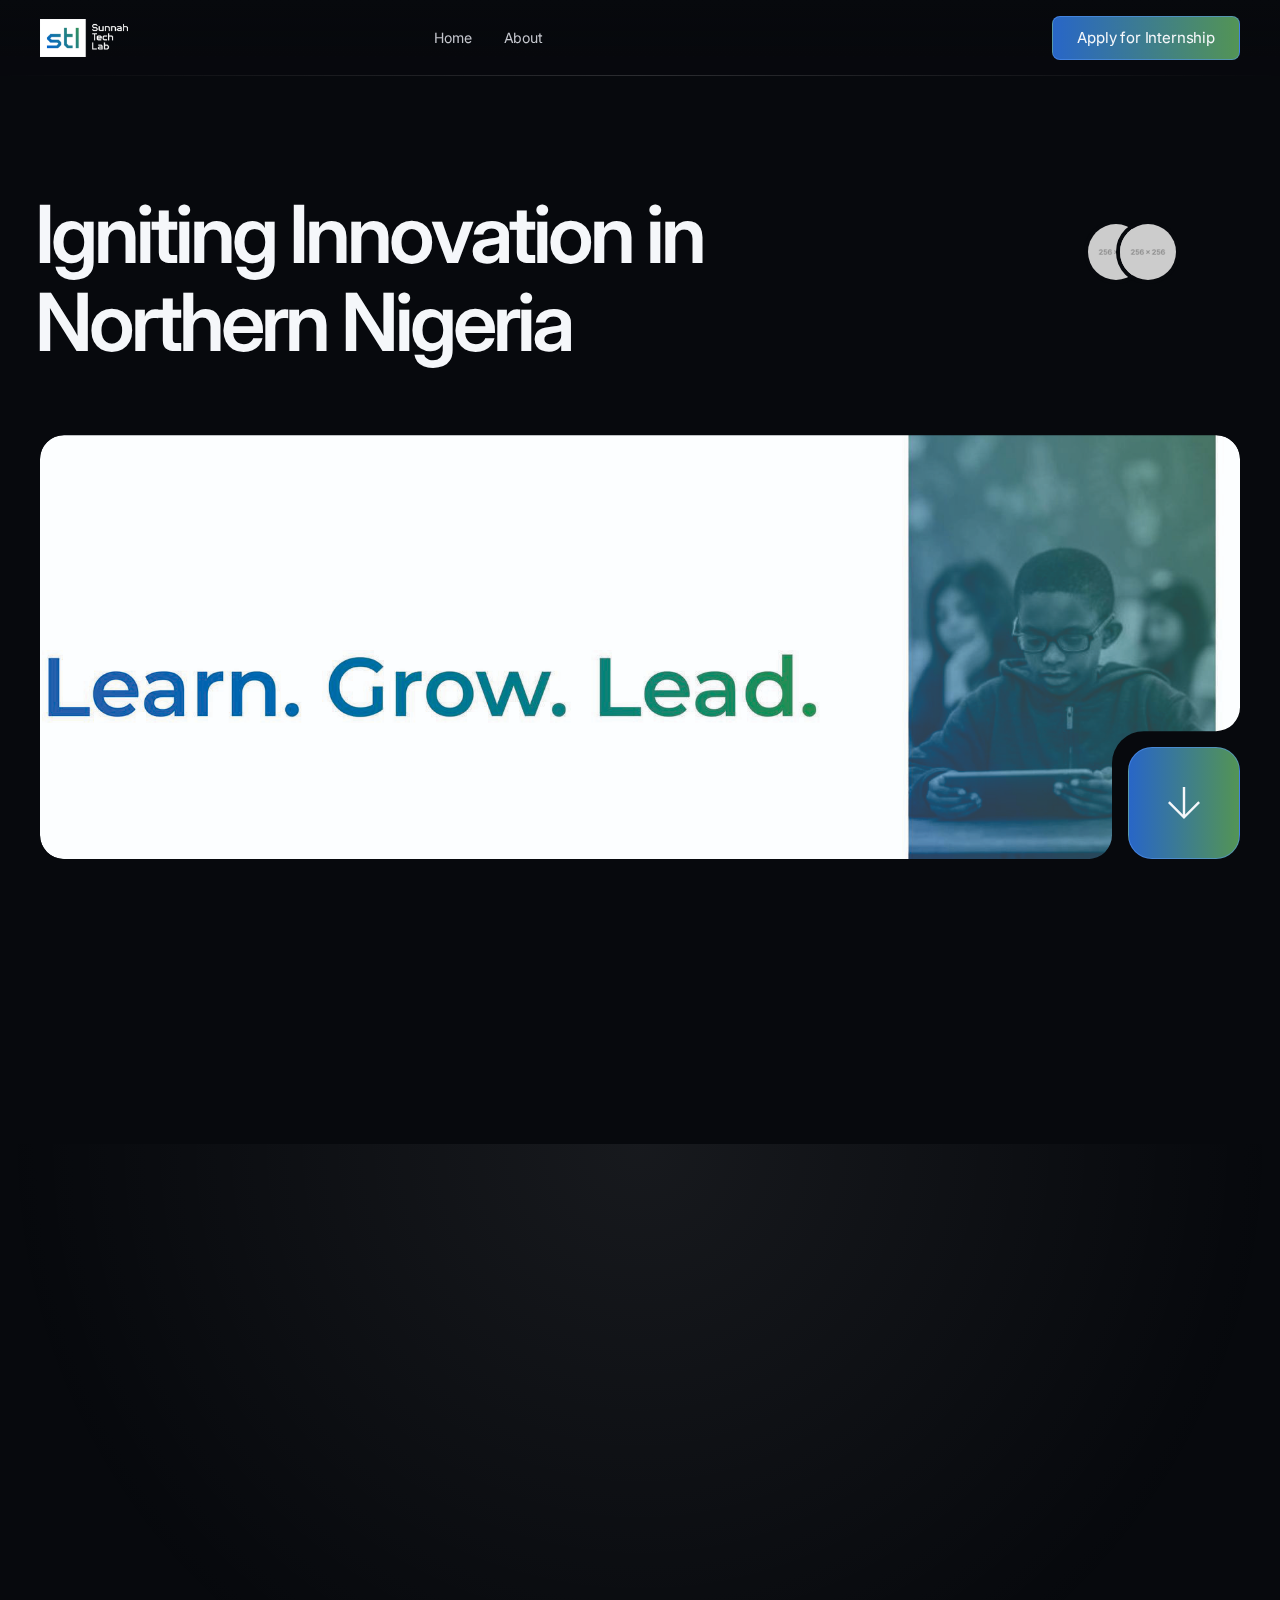
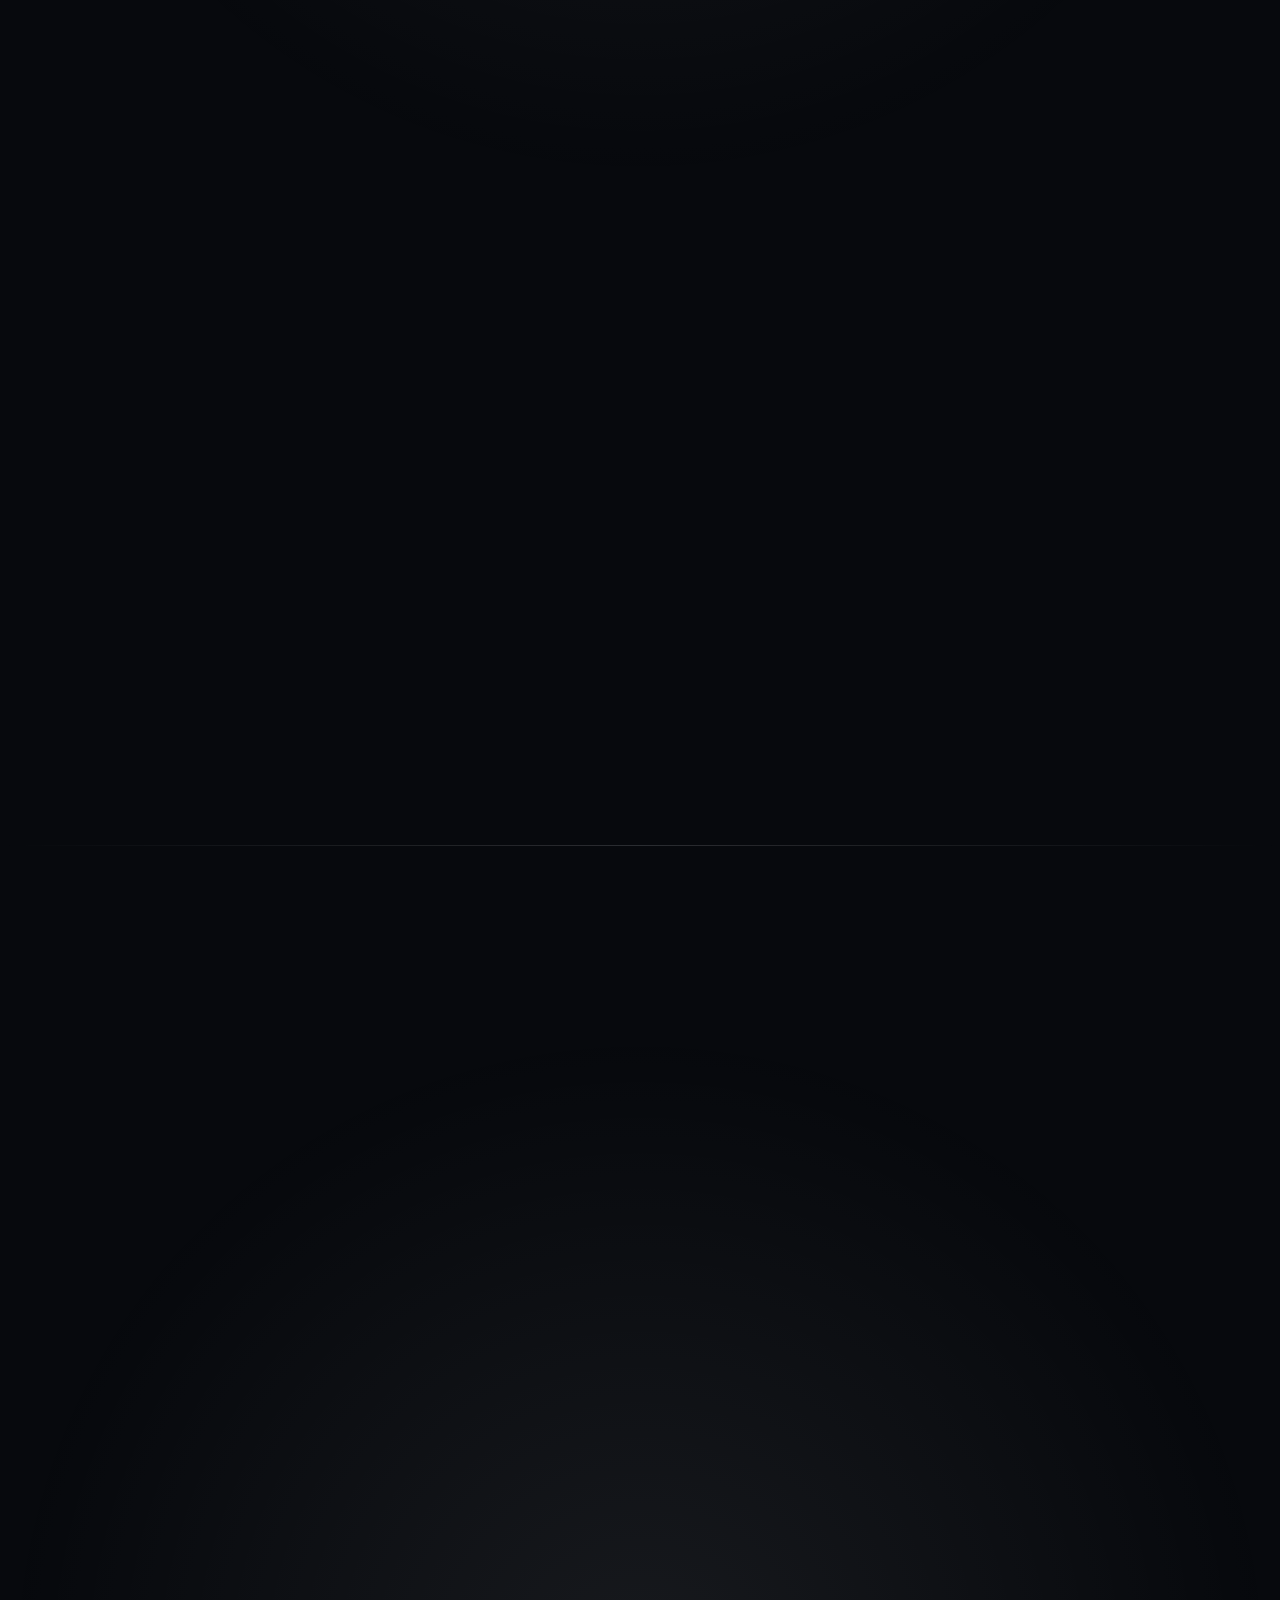
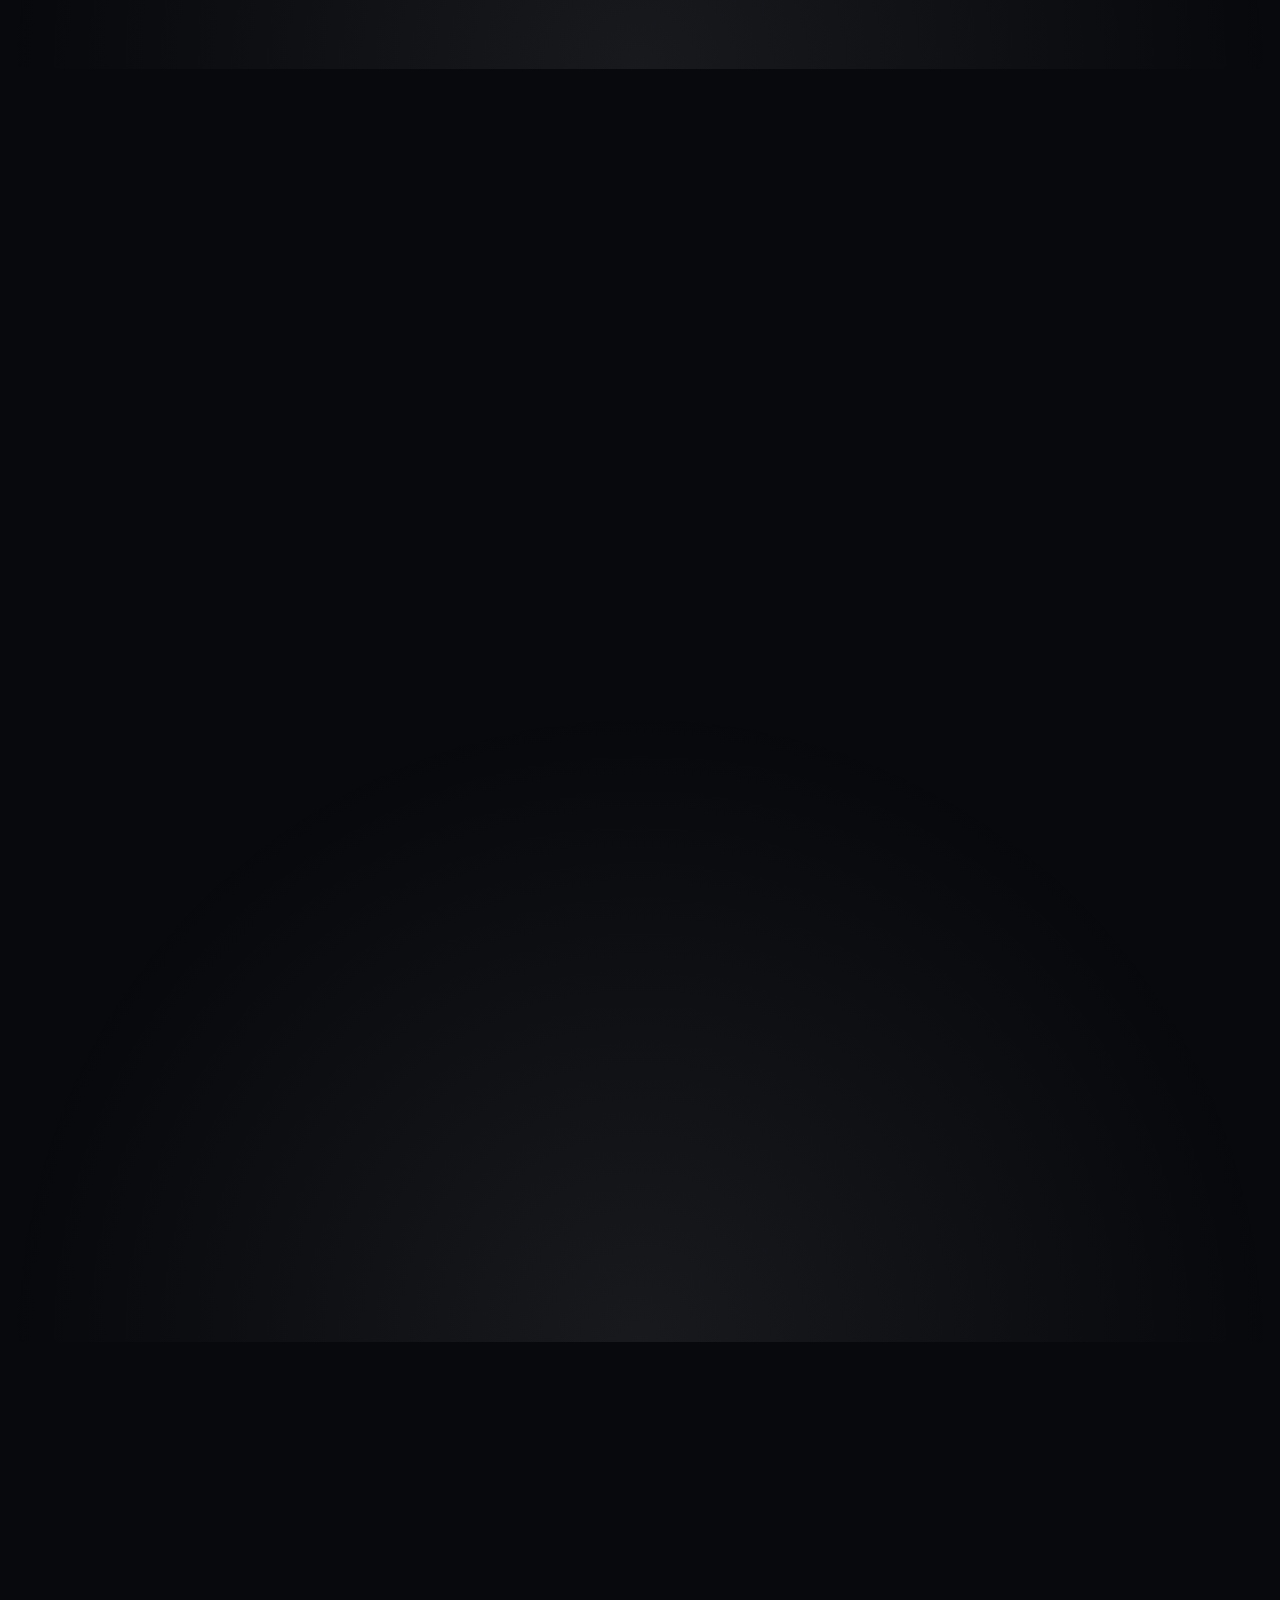
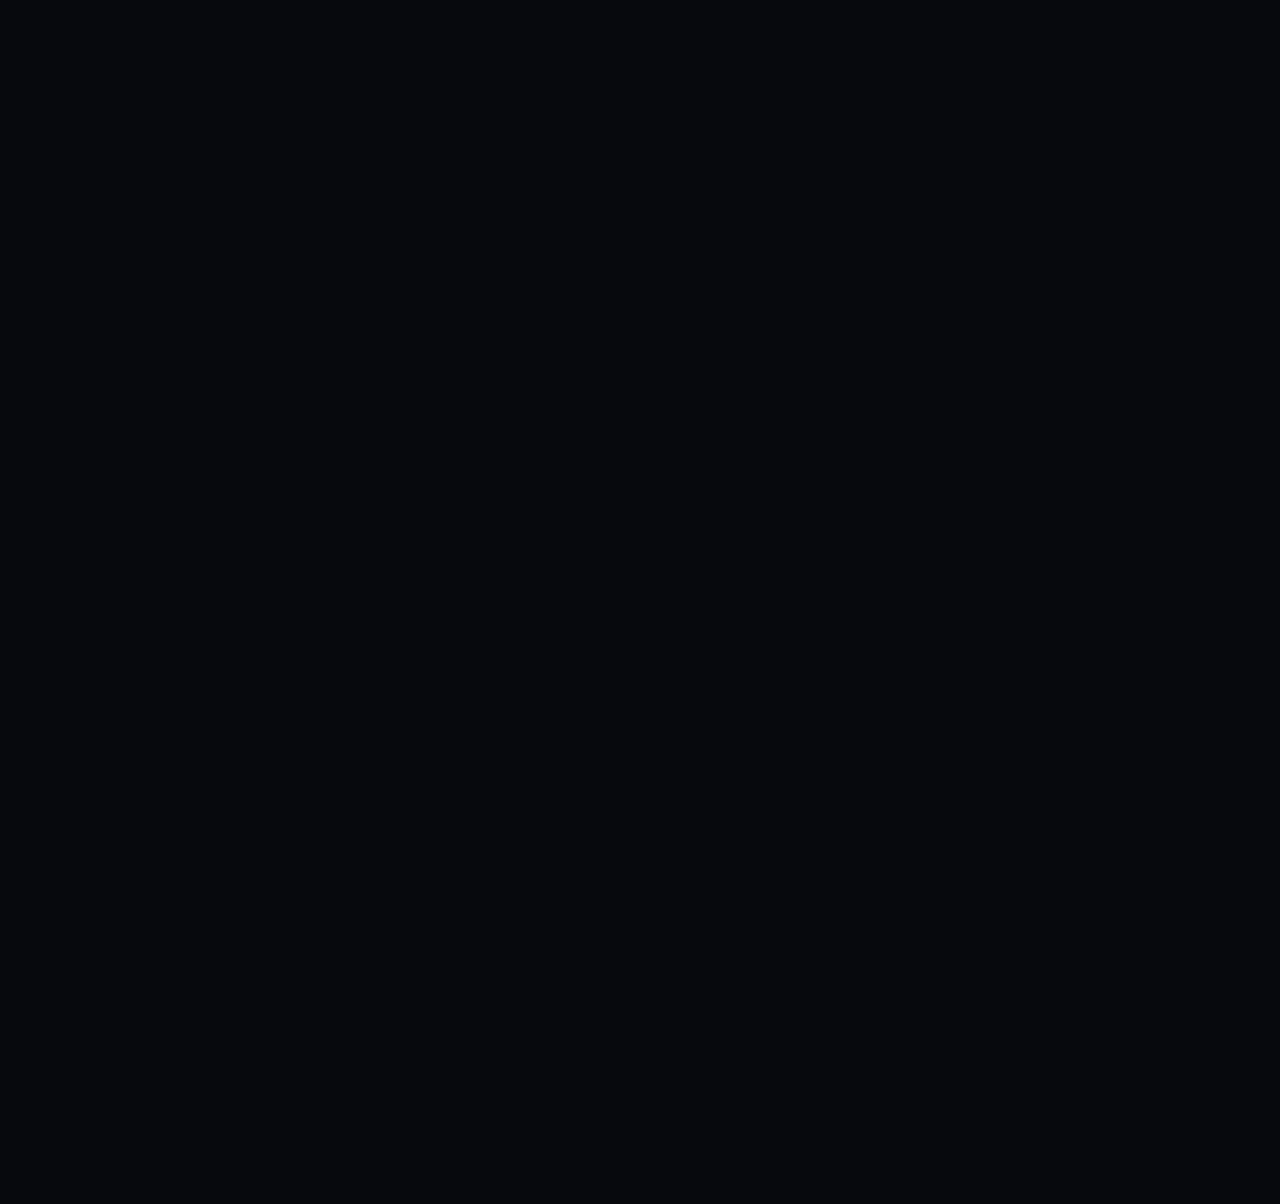
<file: index.html>
<!DOCTYPE html>
<html lang="en">
<head>
    <meta charset="UTF-8">
    <meta name="viewport" content="width=device-width, initial-scale=1.0">

    <!-- Page Title -->
    <title>Sunnah Tech Lab | Innovation Hub</title>

    <!-- Google Fonts -->
    <link href="https://fonts.googleapis.com/css2?family=Inter:wght@400;600&amp;display=swap" rel="stylesheet">
    <!-- Config -->
    <link type="text/css" rel="stylesheet" href="css/config.css">
    <!-- Libraries -->
    <link type="text/css" rel="stylesheet" href="css/libs.css">
    <!-- Template Styles -->
    <link type="text/css" rel="stylesheet" href="css/style.css">
    <!-- Responsive -->
    <link type="text/css" rel="stylesheet" href="css/responsive.css">

    <!-- Favicon -->
    <link rel="icon" href="img/favicon.png" sizes="32x32">
    <link rel="stylesheet" href="https://cdnjs.cloudflare.com/ajax/libs/font-awesome/6.0.0-beta3/css/all.min.css">
</head>
<body>
    <!-- Header -->
    <header id="bringer-header" class="is-frosted is-sticky" data-appear="fade-down" data-unload="fade-up">
        <!-- Desktop Header -->
        <div class="bringer-header-inner">
            <!-- Header Logo -->
            <div class="bringer-header-lp">
                <a href="./" class="bringer-logo">
                    <img src="img/STL logo 1 copy.png" alt="bringer." width="88" height="24">
                </a>
            </div>
            <!-- Main Menu -->
            <div class="bringer-header-mp">
                <nav class="bringer-nav">
                    <ul class="main-menu" data-stagger-appear="fade-down" data-stagger-delay="75">
                        <li>
                            <a href="index.html">Home</a>
                        </li>
                        <li>
                            <a href="about-us.html">About</a>
                        </li>
                        <li>
                            <a href="program.html">Programmes</a>
                        </li>
                        <li>
                            <a href="contacts.html">Contacts</a>
                        </li>
                    </ul>
                </nav>
            </div>
            <!-- Header Button -->
            <div class="bringer-header-rp">
                <a href="contacts.html" class="bringer-button">Apply for Internship</a>
            </div>
        </div>
        <!-- Mobile Header -->
        <div class="bringer-mobile-header-inner">
            <a href="./" class="bringer-logo">
                <img src="img/STL logo 1.png" alt="Sunnah Tech Lab." width="88" height="24">
            </a>
            <a href="#" class="bringer-mobile-menu-toggler">
                <i class="bringer-menu-toggler-icon">
                    <span></span>
                    <span></span>
                    <span></span>
                </i>
            </a>
        </div>
    </header>

    <!-- Page Main -->
    <main id="bringer-main">
        <div class="stg-container">
            <!-- Hero Section -->
            <section>
                <div class="bringer-hero-block bringer-hero-type01">
                    <!-- Main Line -->
                    <div class="stg-row stg-bottom-gap-l stg-m-bottom-gap-l">
                        <div class="stg-col-9 stg-tp-col-8 stg-m-col-12">
                            <!-- Title -->
                            <h1 class="bringer-page-title" data-split-appear="fade-up" data-split-unload="fade-up">Igniting Innovation in Northern Nigeria</h1>
                        </div>
                        <div class="stg-col-3 stg-tp-col-4 stg-m-col-12">
                            <!-- Social Proof -->
                            <div class="bringer-hero-social-proof">
                                <div data-stagger-appear="fade-up" data-stagger-delay="100" data-stagger-unload="fade-up">
                                    <img src="img/home/social-proof01.jpg" alt="Client 01">
                                    <img src="img/home/social-proof02.jpg" alt="Client 02">
                                    <img src="img/home/social-proof03.jpg" alt="Client 03">
                                    <a href="testimonials.html">50+</a>
                                </div>
                                <p data-appear="fade-up" data-unload="fade-up" data-delay="200">Empowering 50+ startups</p>
                            </div>
                        </div>
                    </div><!-- .stg-row -->

                    <!-- Masked Media Container -->
                    <div class="bringer-hero-media-wrap bringer-masked-bottom-right bringer-masked-block stg-bottom-gap-l" data-appear="zoom-out" data-unload="zoom-out">
                        <!-- Masked Media -->
                        <div class="bringer-masked-media bringer-masked-media bringer-parallax-media">
                            <img src="img/about us banner.jpg" alt="Unleash Your Creativity">
                        </div>
                        <!-- Content -->
                        <div class="bringer-masked-content at-bottom-right">
                            <a href="#page01" class="bringer-square-button" data-appear="fade-left">
                                <span class="bringer-icon bringer-icon-arrow-down"></span>
                            </a>
                        </div>
                    </div>

                    <!-- Additional Information Line -->
                    <div class="stg-row stg-valign-bottom">
                        <div class="stg-col-3 stg-tp-col-3 stg-m-col-6" data-appear="fade-up" data-delay="200" data-unload="fade-up">
                            <div class="bringer-counter bringer-small-counter" data-delay="3000">
                                <div class="bringer-counter-number">100</div>
                                <div class="bringer-counter-label">Innovators Supported</div>
                            </div><!-- .bringer-counter -->
                        </div>
                        <div class="stg-col-3 stg-tp-col-3 stg-m-col-6" data-appear="fade-up" data-delay="300" data-unload="fade-up">
                            <div class="bringer-counter bringer-small-counter" data-delay="3000">
                                <div class="bringer-counter-number" data-suffix="+">2</div>
                                <div class="bringer-counter-label">Years of Impact</div>
                            </div><!-- .bringer-counter -->
                        </div>
                        <div class="stg-col-6 stg-tp-col-6 stg-m-col-12 stg-m-top-gap" data-appear="fade-up" data-delay="400" data-unload="fade-up">
                            <p class="bringer-large-text">Sunnah Tech Lab is building a thriving technology ecosystem in northern Nigeria, empowering innovators to create scalable solutions and companies.</p>
                        </div>
                    </div><!-- .stg-row -->
                </div><!-- .bringer-hero-block -->
            </section>

            <!-- Section: Steps -->
            <section class="backlight-top" id="page01">
                <div class="stg-bottom-gap-l">
                    <h2 data-appear="fade-up" data-unload="fade-up">Nurturing Innovation in Jos North</h2>
                </div>
                <!-- Step 01 Row -->
                <div class="stg-row stg-bottom-gap stg-valign-middle stg-m-bottom-gap-l" data-unload="fade-left">
                    <div class="stg-col-3 stg-offset-3 stg-tp-col-6 stg-m-bottom-gap" data-appear="fade-right">
                        <div class="bringer-parallax-media">
                            <img class="bringer-lazy" src="img/leadership.jpg" data-src="img/step1.jpg" alt="Step 01" width="960" height="960">
                        </div>
                    </div>
                    <div class="stg-col-6 stg-tp-col-6" data-appear="fade-right" data-delay="100">
                        <span class="bringer-label">Our Mission</span>
                        <h4>Empowering Northern Nigeria's Tech Ecosystem</h4>
                        <p>Sunnah Tech Lab (STL) is more than just an innovation hub; we're a catalyst for change in northern Nigeria. Our mission is to cultivate a vibrant technology ecosystem, starting from Jos North and expanding across the region.</p>
                        <p>Through community-centric innovation, peer-based learning, and hands-on experiences, we provide the foundation and resources needed to transform ideas into scalable products and companies.</p>
                    </div>
                </div>
                <!-- Step 02 Row -->
                <div class="stg-row stg-bottom-gap stg-valign-middle stg-tp-row-reverse stg-m-bottom-gap-l" data-unload="fade-right">
                    <div class="stg-col-3 stg-tp-col-6 stg-m-bottom-gap" data-appear="fade-left">
                        <div class="bringer-parallax-media">
                            <img class="bringer-lazy" src="img/null.png" data-src="img/our vision.jpg" alt="Step 02" width="960" height="960">
                        </div>
                    </div>
                    <div class="stg-col-6 stg-tp-col-6" data-appear="fade-left" data-delay="100">
                        <span class="bringer-label">Our Approach</span>
                        <h4>Collaborative Innovation</h4>
                        <p>At STL, we believe in the power of collaboration. Our unique approach brings together startups, innovators, creatives, and entrepreneurs in a supportive environment that fosters growth and innovation.</p>
                        <p>By providing access to cutting-edge resources, mentorship, and a network of like-minded individuals, we're creating a platform where ideas flourish and problems transform into solutions.</p>
                    </div>
                    <div class="stg-col-3"><!-- Empty Column --></div>
                </div>
                <!-- Step 03 Row -->
                <div class="stg-row stg-bottom-gap stg-valign-middle stg-m-bottom-gap-l" data-unload="fade-left">
                    <div class="stg-col-3 stg-offset-3 stg-tp-col-6 stg-m-bottom-gap" data-appear="fade-right">
                        <div class="bringer-parallax-media">
                            <img class="bringer-lazy" src="img/null.png" data-src="img/step 3.jpg" alt="Step 03" width="960" height="960">
                        </div>
                    </div>
                    <div class="stg-col-6 stg-tp-col-6" data-appear="fade-right" data-delay="100">
                        <span class="bringer-label">Step 03</span>
                        <h4>Flawless Execution</h4>
                        <p><span class="bringer-highlight">Expert Collaboration:</span> We'll work hand-in-hand with you, ensuring every detail aligns with your vision and exceeds expectations. This is where we bring together our diverse expertise to create something truly remarkable.</p>
                        <p><span class="bringer-highlight">Meticulous Production:</span> We'll handle the technical aspects with precision, from seamless web development to high-quality graphic production. This is where we turn concepts into tangible realities, pixel-perfect and ready to shine.</p>
                    </div>
                </div>
                <!-- Step 04 Row -->
                <!-- <div class="stg-row stg-valign-middle stg-tp-row-reverse" data-unload="fade-right">
                    <div class="stg-col-3 stg-tp-col-6 stg-m-bottom-gap" data-appear="fade-left">
                        <div class="bringer-parallax-media">
                            <img class="bringer-lazy" src="img/null.png" data-src="img/home/step04.jpg" alt="Step 04" width="960" height="960">
                        </div>
                    </div>
                    <div class="stg-col-6 stg-tp-col-6" data-appear="fade-left" data-delay="100">
                        <span class="bringer-label">Step 04</span>
                        <h4>Launch &amp; Beyond</h4>
                        <p><span class="bringer-highlight">Strategic Launch:</span> We'll unveil your brand to the world with a tailored launch strategy that generates excitement and drives engagement. This is where we create a buzz and make your presence known.</p>
                        <p><span class="bringer-highlight">Ongoing Optimization:</span> We'll monitor your progress, analyze data, and make continuous adjustments to ensure your brand stays ahead of the curve. This is where we embrace growth and adaptation.</p>
                    </div>
                    <div class="stg-col-3"> </div>
                </div> -->
            </section>

            <!-- Section: About Us -->
            <section class="backlight-bottom divider-top">
                <div class="stg-row stg-large-gap stg-valign-middle stg-tp-column-reverse">
                       <div class="stg-col-6" data-appear="fade-right" data-unload="fade-left">
                        <h3>Sunnah Tech Lab: Innovation Hub and Collaborative Community</h3>
                        <p class="bringer-large-text">Sunnah Tech Lab is an innovation hub and a collaborative community for startups, innovators, creatives, and entrepreneurs.</p>
                        <p>Our mission is to build a thriving technology ecosystem in and around northern Nigeria, starting from Jos North. We achieve this through community-centric innovation, peer-based hands-on learning, and providing a platform that offers the necessary foundation and resources to transform problems into solutions and ideas into scalable products and companies.</p>
                        <div class="align-right">
                            <a href="about-us.html" class="bringer-arrow-link">Learn More About Us</a>
                        </div>
                    </div>
                    <div class="stg-col-6 stg-tp-bottom-gap-l stg-m-bottom-gap" data-unload="fade-right" data-appear="fade-left">
                        <div class="bringer-parallax-media">
                            <img class="bringer-lazy" src="img/null.png" data-src=" img/about us.jpg" alt="About Us" width="960" height="960">
                        </div>
                    </div>
                </div><!-- .stg-row -->
            </section>

            

            <!-- Section: Our Services -->
            <section class="backlight-bottom">
                <!-- Section Title -->
                <div class="stg-row bringer-section-title">
                    <div class="stg-col-8 stg-offset-2">
                        <div class="align-center">
                            <h2 data-appear="fade-up" data-unload="fade-up">Our Programs</h2>
                            <p class="bringer-large-text" data-appear="fade-up" data-unload="fade-up" data-delay="100">Sunnah Tech Lab offers a range of programs designed to nurture innovation and entrepreneurship:</p>
                        </div>
                    </div>
                </div>
                <!-- Programs List -->
                <div class="bringer-detailed-list-wrap" data-appear="fade-up" data-unload="fade-up" data-delay="200">
                    <ul class="bringer-detailed-list">
                        <li>
                            <div class="bringer-detailed-list-title">
                                <h4>Startup Incubation<span class="bringer-accent">.</span></h4>
                            </div>
                            <div class="bringer-detailed-list-description">
                                <p>Our flagship program provides early-stage startups with the resources, mentorship, and support needed to transform innovative ideas into viable businesses. Through hands-on guidance and access to our network, we help entrepreneurs navigate the challenges of building a successful company.</p>
                            </div>
                            <div class="bringer-detailed-list-button">
                                <span class="bringer-icon bringer-icon-explore"></span>
                            </div>
                            <a href="startup-incubation.html"></a>
                        </li>
                        <li>
                            <div class="bringer-detailed-list-title">
                                <h4>Tech Skills Bootcamps<span class="bringer-accent">.</span></h4>
                            </div>
                            <div class="bringer-detailed-list-description">
                                <p>Intensive, hands-on training programs designed to equip participants with in-demand tech skills. From coding and web development to data science and AI, our bootcamps bridge the skills gap and prepare learners for the digital economy.</p>
                            </div>
                            <div class="bringer-detailed-list-button">
                                <span class="bringer-icon bringer-icon-explore"></span>
                            </div>
                            <a href="tech-bootcamps.html"></a>
                        </li>
                        <li>
                            <div class="bringer-detailed-list-title">
                                <h4>Innovation Challenges<span class="bringer-accent">.</span></h4>
                            </div>
                            <div class="bringer-detailed-list-description">
                                <p>Regular hackathons and innovation competitions that bring together diverse teams to solve real-world problems. These events foster creativity, collaboration, and rapid prototyping, often resulting in groundbreaking solutions to local and regional challenges.</p>
                            </div>
                            <div class="bringer-detailed-list-button">
                                <span class="bringer-icon bringer-icon-explore"></span>
                            </div>
                            <a href="innovation-challenges.html"></a>
                        </li>
                        <li>
                            <div class="bringer-detailed-list-title">
                                <h4>Mentorship Network<span class="bringer-accent">.</span></h4>
                            </div>
                            <div class="bringer-detailed-list-description">
                                <p>Connect with experienced industry professionals, successful entrepreneurs, and subject matter experts who provide guidance, share insights, and help navigate the complexities of building and scaling a tech business in northern Nigeria.</p>
                            </div>
                            <div class="bringer-detailed-list-button">
                                <span class="bringer-icon bringer-icon-explore"></span>
                            </div>
                            <a href="mentorship-network.html"></a>
                        </li>
                        <li>
                            <div class="bringer-detailed-list-title">
                                <h4>Community Events<span class="bringer-accent">.</span></h4>
                            </div>
                            <div class="bringer-detailed-list-description">
                                <p>Regular meetups, workshops, and networking events that bring together members of the tech ecosystem. These gatherings foster collaboration, knowledge sharing, and community building, creating a supportive environment for innovation to thrive.</p>
                            </div>
                            <div class="bringer-detailed-list-button">
                                <span class="bringer-icon bringer-icon-explore"></span>
                            </div>
                            <a href="community-events.html"></a>
                        </li>
                    </ul>
                </div>
                <div class="align-center stg-top-gap" data-appear="fade-up" data-unload="zoom-out" data-delay="100">
                    <a href="programs.html" class="bringer-button">Explore All Programs</a>
                </div>
            </section>

            <!-- Section: Impact Stories -->
            <section class="is-fullwidth is-stretched">
                <!-- Section Title -->
                <div class="stg-row bringer-section-title is-boxed">
                    <div class="stg-col-8 stg-offset-2">
                        <div class="align-center">
                            <h2 data-appear="fade-up" data-unload="fade-up">Impact Stories</h2>
                            <p class="bringer-large-text" data-appear="fade-up" data-unload="fade-up" data-delay="100">Discover how Sunnah Tech Lab is transforming ideas into successful ventures and empowering northern Nigeria's tech ecosystem:</p>
                        </div>
                    </div>
                </div>
                <!-- Impact Stories Carousel -->
                <div class="swiper bringer-carousel stg-bottom-gap-l" data-appear="fade-up" data-unload="fade-up" data-delay="200" data-count="4" data-m-count="1.5">
                    <div class="swiper-wrapper">
                        <!-- Story Item 01 -->
                        <div class="bringer-block bringer-portfolio-card swiper-slide">
                            <div class="bringer-portfolio-card-image">
                                <img class="bringer-lazy" src="img/null.png" data-src="img/portfolio/impact01.jpg" alt="" width="1200" height="1200">
                            </div>
                            <div class="bringer-portfolio-card-footer">
                                <div class="bringer-portfolio-card-title">
                                    <span class="bringer-meta">AgriTech</span>
                                    <h6>FarmConnect</h6>
                                </div>
                                <span class="bringer-icon bringer-icon-explore"></span>
                            </div>
                            <a href="impact-story-farmconnect.html"></a>
                        </div><!-- .bringer-portfolio-card -->
                        
                        <!-- Story Item 02 -->
                        <div class="bringer-block bringer-portfolio-card swiper-slide">
                            <div class="bringer-portfolio-card-image">
                                <img class="bringer-lazy" src="img/null.png" data-src="img/portfolio/impact02.jpg" alt="" width="1200" height="1200">
                            </div>
                            <div class="bringer-portfolio-card-footer">
                                <div class="bringer-portfolio-card-title">
                                    <span class="bringer-meta">EdTech</span>
                                    <h6>LearnLocal</h6>
                                </div>
                                <span class="bringer-icon bringer-icon-explore"></span>
                            </div>
                            <a href="impact-story-learnlocal.html"></a>
                        </div><!-- .bringer-portfolio-card -->
                        
                        <!-- Story Item 03 -->
                        <div class="bringer-block bringer-portfolio-card swiper-slide">
                            <div class="bringer-portfolio-card-image">
                                <img class="bringer-lazy" src="img/null.png" data-src="img/portfolio/impact03.jpg" alt="" width="1200" height="1200">
                            </div>
                            <div class="bringer-portfolio-card-footer">
                                <div class="bringer-portfolio-card-title">
                                    <span class="bringer-meta">HealthTech</span>
                                    <h6>MediConnect</h6>
                                </div>
                                <span class="bringer-icon bringer-icon-explore"></span>
                            </div>
                            <a href="impact-story-mediconnect.html"></a>
                        </div><!-- .bringer-portfolio-card -->
                        
                        <!-- Story Item 04 -->
                        <div class="bringer-block bringer-portfolio-card swiper-slide">
                            <div class="bringer-portfolio-card-image">
                                <img class="bringer-lazy" src="img/null.png" data-src="img/portfolio/impact04.jpg" alt="" width="1200" height="1200">
                            </div>
                            <div class="bringer-portfolio-card-footer">
                                <div class="bringer-portfolio-card-title">
                                    <span class="bringer-meta">FinTech</span>
                                    <h6>PayEase</h6>
                                </div>
                                <span class="bringer-icon bringer-icon-explore"></span>
                            </div>
                            <a href="impact-story-payease.html"></a>
                        </div><!-- .bringer-portfolio-card -->
                    </div>
                    <!-- Pagination -->
                    <div class="swiper-pagination bringer-dots"></div>
                </div><!-- .bringer-portfolio-carousel -->
                <div class="align-center" data-appear="fade-up" data-unload="fade-up" data-delay="100">
                    <a href="impact-stories.html" class="bringer-button">View All Impact Stories</a>
                </div>
            </section>
           
        </div><!-- .stg-container -->

        <footer id="bringer-footer" data-appear="fade-up" data-unload="fade-down">
            <!-- Footer Widgets Area -->
            <div class="bringer-footer-widgets">
                <div class="stg-container">
                    <div class="stg-row" data-stagger-appear="fade-left" data-stagger-delay="100">
                        <div class="stg-col-5 stg-tp-col-12 stg-tp-bottom-gap-l">
                            <div class="bringer-info-widget">
                                <a href="./" class="bringer-logo footer-logo">
                                    <img src="img/STL logo 1 copy.png" alt="Sunnah Tech Lab" width="88" height="24">
                                </a>
                                <div class="bringer-info-description">Sunnah Tech Lab is an innovation hub dedicated to building a thriving technology ecosystem in northern Nigeria. We empower startups, innovators, and entrepreneurs to create scalable solutions and companies that drive positive change in our region.</div>
                                <span class="bringer-label">Connect with us:</span>
                                <ul class="bringer-socials-list" data-stagger-appear="fade-up" data-stagger-delay="75">
                                    <li>
                                        <a href="#" target="_blank" class="bringer-socials-facebook">
                                            <i></i>
                                        </a>
                                    </li>
                                    <li>
                                        <a href="#" target="_blank" class="bringer-socials-x">
                                            <i></i>
                                        </a>
                                    </li>
                                    <li>
                                        <a href="#" target="_blank" class="bringer-socials-linkedin">
                                            <i></i>
                                        </a>
                                    </li>
                                    <li>
                                        <a href="#" target="_blank" class="bringer-socials-instagram">
                                            <i></i>
                                        </a>
                                    </li>
                                </ul>
                            </div>
                        </div>
                        <div class="stg-col-2 stg-offset-1 stg-tp-col-4 stg-m-col-4">
                            <div class="bringer-widget">
                                <h6>Programs</h6>
                                <div class="bringer-menu-widget">
                                    <ul>
                                        <li><a href="startup-incubation.html">Startup Incubation</a></li>
                                        <li><a href="tech-bootcamps.html">Tech Skills Bootcamps</a></li>
                                        <li><a href="innovation-challenges.html">Innovation Challenges</a></li>
                                        <li><a href="mentorship-network.html">Mentorship Network</a></li>
                                        <li><a href="community-events.html">Community Events</a></li>
                                    </ul>
                                </div>
                            </div><!-- .bringer-widget -->
                        </div>
                        <div class="stg-col-2 stg-tp-col-4 stg-m-col-4">
                            <div class="bringer-widget">
                                <h6>About STL</h6>
                                <div class="bringer-menu-widget">
                                    <ul>
                                        <li><a href="about-us.html">Our Mission</a></li>
                                        <li><a href="team.html">Our Team</a></li>
                                        <li><a href="partners.html">Partners</a></li>
                                        <li><a href="impact-stories.html">Impact Stories</a></li>
                                        <li><a href="contact.html">Contact Us</a></li>
                                    </ul>
                                </div>
                            </div><!-- .bringer-widget -->
                        </div>
                        <div class="stg-col-2 stg-tp-col-4 stg-m-col-4">
                            <div class="bringer-widget">
                                <h6>Resources</h6>
                                <div class="bringer-menu-widget">
                                    <ul>
                                        <li><a href="blog.html">Blog</a></li>
                                        <li><a href="events.html">Upcoming Events</a></li>
                                        <li><a href="faq.html">FAQs</a></li>
                                        <li><a href="privacy-policy.html">Privacy Policy</a></li>
                                        <li><a href="terms-of-service.html">Terms of Service</a></li>
                                    </ul>
                                </div>
                            </div><!-- .bringer-widget -->
                        </div>
                    </div><!-- .stg-row -->
                </div><!-- .stg-container -->
            </div><!-- .bringer-footer-widgets -->

            <!-- Footer Copyright Line -->
            <div class="bringer-footer-line stg-container">
                <div class="align-center">
                    &copy; 2024 Sunnah Tech Lab. All Rights Reserved.
                </div>
            </div><!-- bringer-footer-line -->
        </footer>
    </main>

    <!-- Right Click Protection Block -->
    <div class="bringer-rcp-wrap">
        <div class="bringer-rcp-overlay"></div>
        <div class="bringer-rcp-container">
            <h2>Right-click is disabled on this page.</h2>
        </div>
    </div>

    <!-- Dynamic Backlight -->
    <div class="bringer-backlight"></div>

    <!-- JS Scripts -->
    <script src="js/lib/jquery.min.js"></script>
    <script src="js/lib/libs.js"></script>
    <script src="js/contact_form.js"></script>
    <script src="js/st-core.js"></script>
    <script src="js/classes.js"></script>
    <script src="js/main.js"></script>
</body>
</html>
</file>
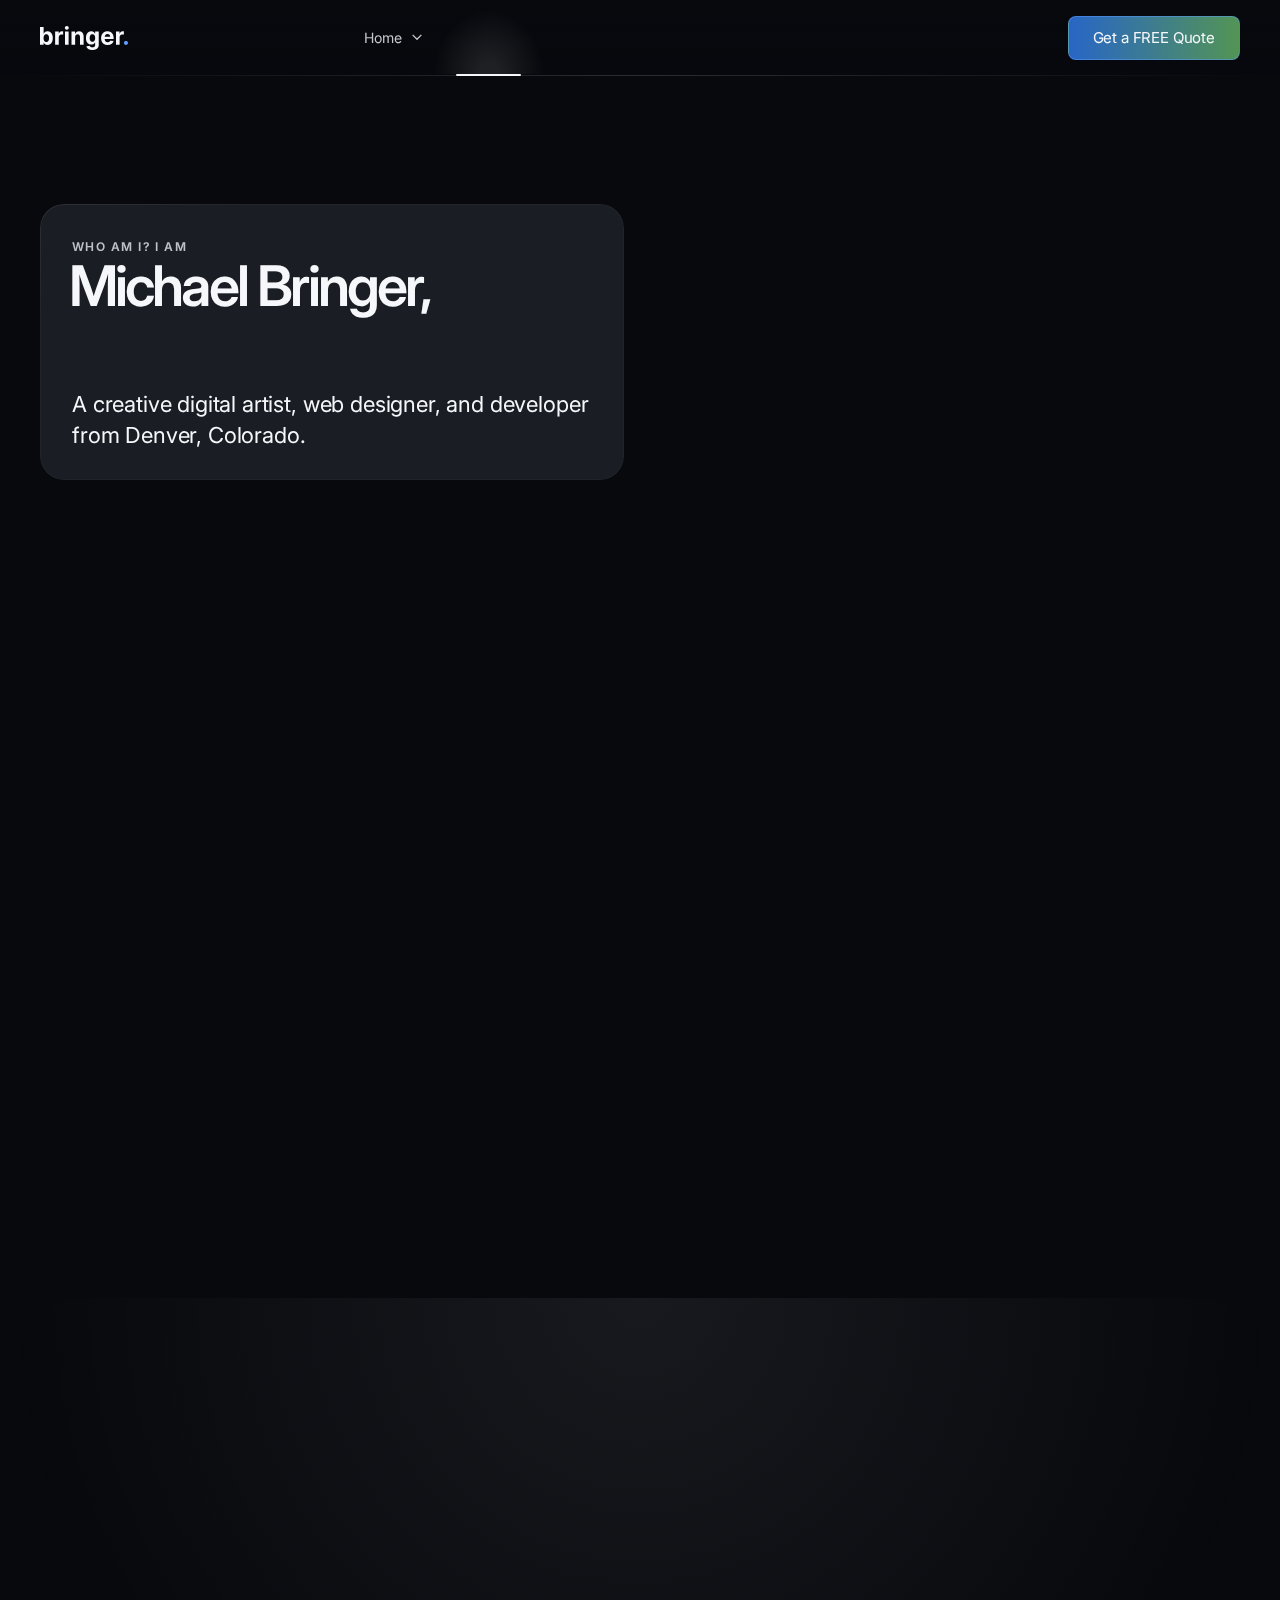
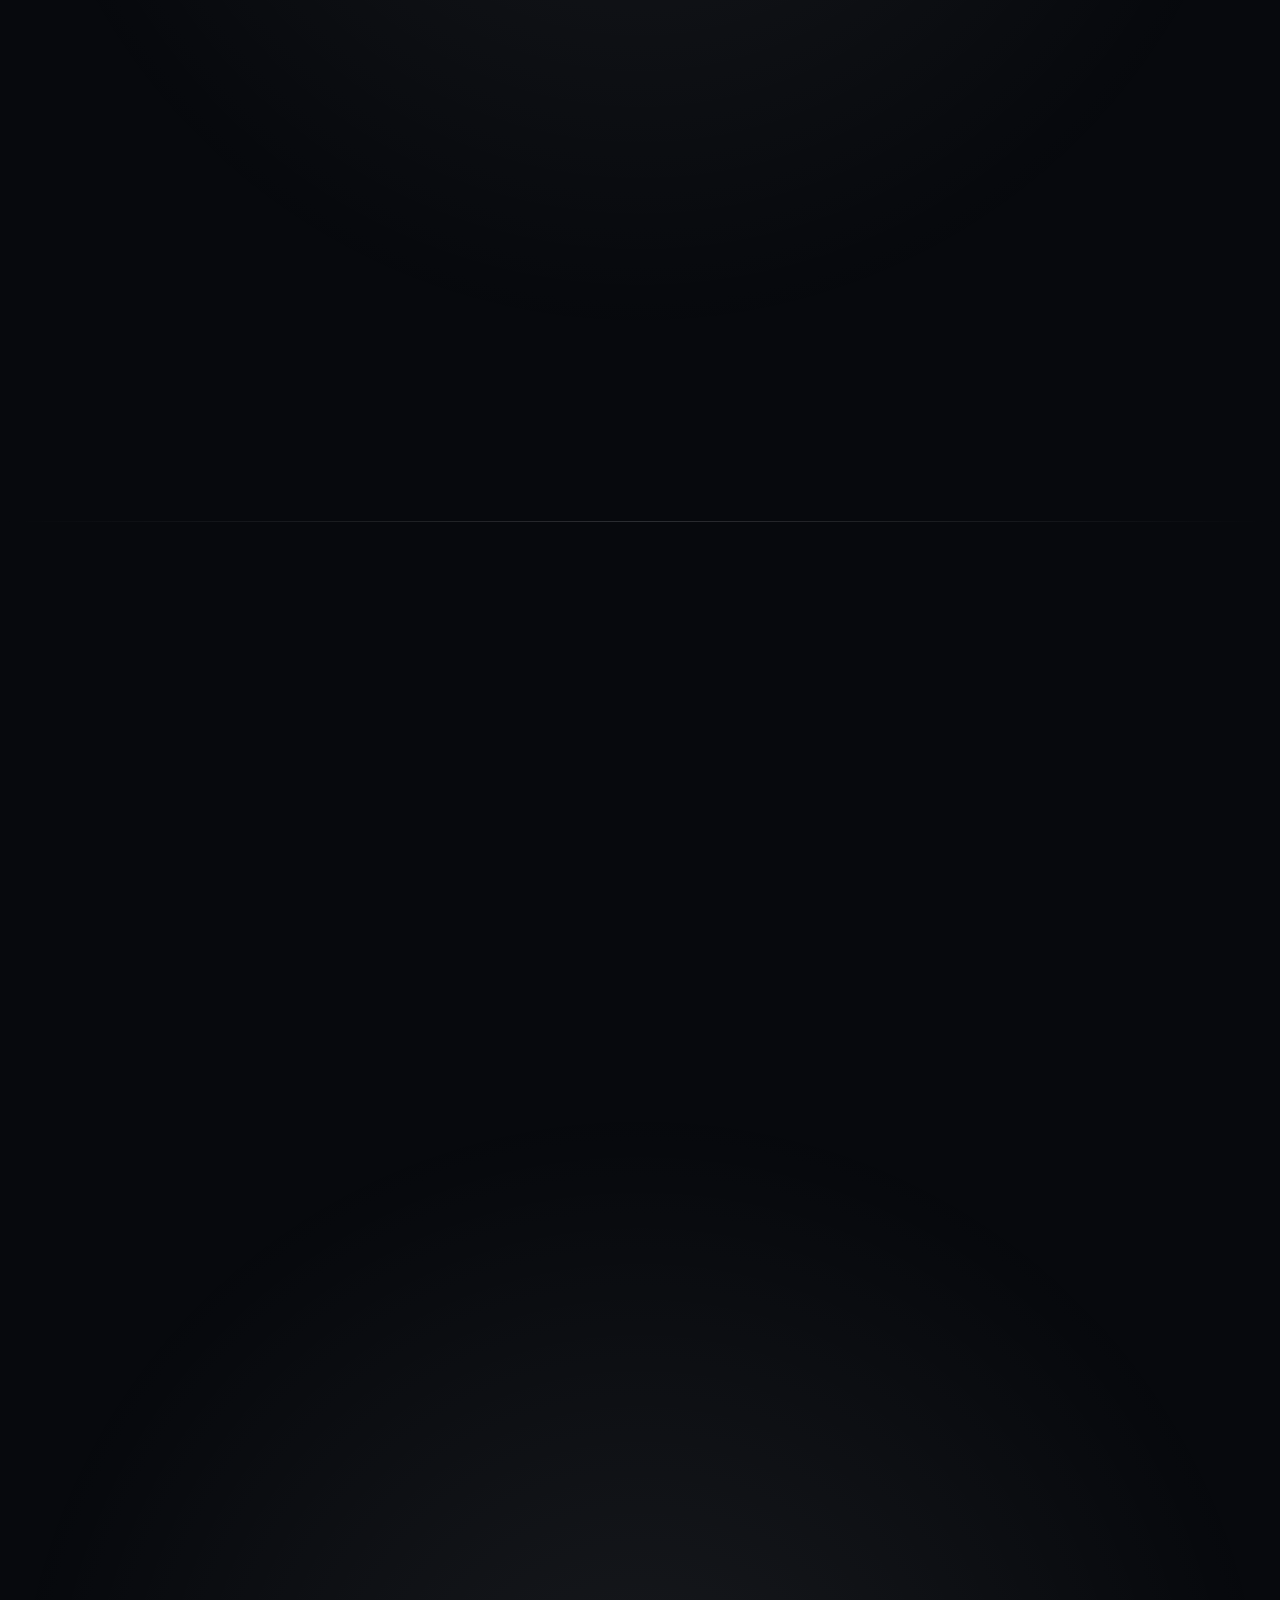
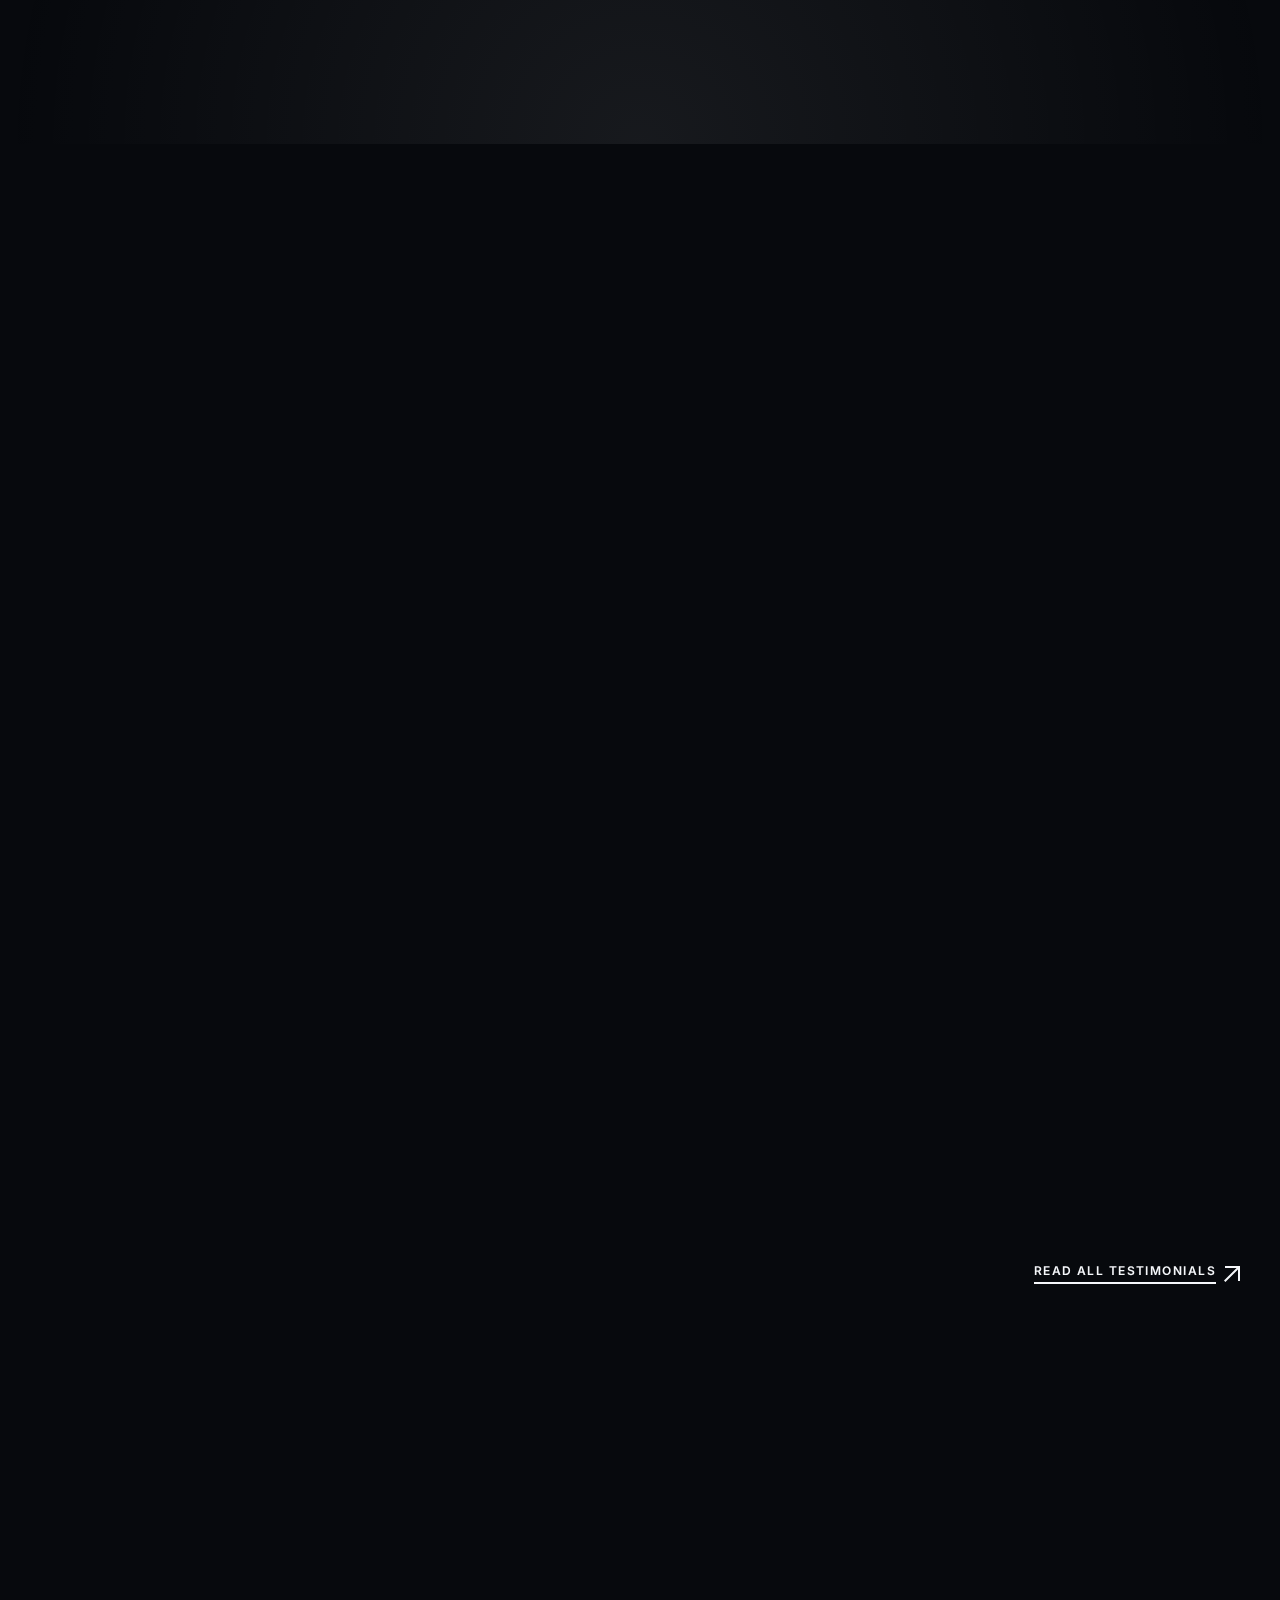
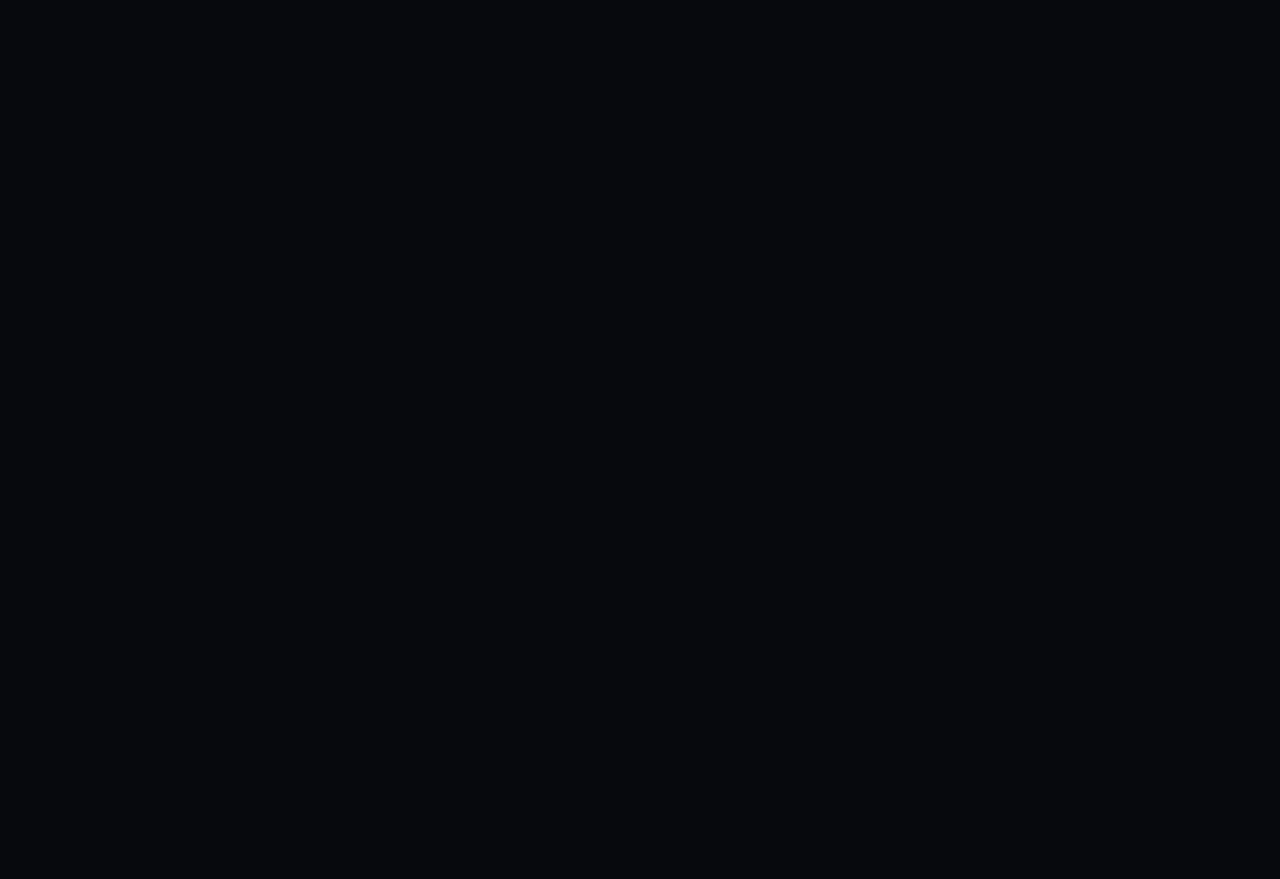
<file: about-me.html>
<!DOCTYPE html>
<html lang="en">
<head>
    <meta charset="UTF-8">
    <meta name="viewport" content="width=device-width, initial-scale=1.0">

    <!-- Page Title -->
    <title>Bringer | About Me</title>

    <!-- Google Fonts -->
    <link href="https://fonts.googleapis.com/css2?family=Inter:wght@400;600&amp;display=swap" rel="stylesheet">
    <!-- Config -->
    <link type="text/css" rel="stylesheet" href="css/config.css">
    <!-- Libraries -->
    <link type="text/css" rel="stylesheet" href="css/libs.css">
    <!-- Template Styles -->
    <link type="text/css" rel="stylesheet" href="css/style.css">
    <!-- Responsive -->
    <link type="text/css" rel="stylesheet" href="css/responsive.css">

    <!-- Favicon -->
    <link rel="icon" href="img/favicon.png" sizes="32x32">
</head>
<body>
    <!-- Header -->
    <header id="bringer-header" class="is-frosted is-sticky" data-appear="fade-down" data-unload="fade-up">
        <!-- Desktop Header -->
        <div class="bringer-header-inner">
            <!-- Header Logo -->
            <div class="bringer-header-lp">
                <a href="./" class="bringer-logo">
                    <img src="img/logo.png" alt="bringer." width="88" height="24">
                </a>
            </div>
            <!-- Main Menu -->
            <div class="bringer-header-mp">
                <nav class="bringer-nav">
                    <ul class="main-menu" data-stagger-appear="fade-down" data-stagger-delay="75">
                        <li>
                            <a href="#">Home</a>
                            <ul class="sub-menu">
                                <li>
                                    <a href="index.html">Home 01</a>
                                </li>
                                <li>
                                    <a href="home02.html">Home 02</a>
                                </li>
                                <li>
                                    <a href="home03.html">Home 03</a>
                                </li>
                                <li>
                                    <a href="home04.html">Home 04</a>
                                </li>
                                <li>
                                    <a href="home05.html">Home 05</a>
                                </li>
                                <li>
                                    <a href="home06.html">Home 06</a>
                                </li>
                                <li>
                                    <a href="home07.html">Home 07</a>
                                </li>
                                <li>
                                    <a href="home08.html">Home 08</a>
                                </li>
                            </ul>
                        </li>
                        <li class="current-menu-parent">
                            <a href="#">About Us</a>
                            <ul class="sub-menu">
                                <li>
                                    <a href="about-us.html">About Us</a>
                                </li>
                                <li class="current-menu-item">
                                    <a href="about-me.html">About Me</a>
                                </li>
                                <li>
                                    <a href="team-member.html">Team Member</a>
                                </li>
                            </ul>
                        </li>
                        <li>
                            <a href="#">Pages</a>
                            <ul class="sub-menu">
                                <li>
                                    <a href="services.html">Our Services</a>
                                </li>
                                <li>
                                    <a href="service-details.html">Service Details</a>
                                </li>
                                <li>
                                    <a href="pricing.html">Pricing</a>
                                </li>
                                <li>
                                    <a href="faq.html">F.A.Q.</a>
                                </li>
                                <li>
                                    <a href="testimonials.html">Testimonials</a>
                                </li>
                            </ul>
                        </li>
                        <li>
                            <a href="#">Portfolio</a>
                            <ul class="sub-menu">
                                <li>
                                    <a href="portfolio-infinite-list.html">Infinite List</a>
                                </li>
                                <li>
                                    <a href="portfolio-slider.html">Slider</a>
                                </li>
                                <li>
                                    <a href="portfolio-column.html">Column Cards</a>
                                </li>
                                <li>
                                    <a href="portfolio-grid.html">Classic Grid</a>
                                </li>
                                <li class="bringer-menu-divider"></li>
                                <li>
                                    <a href="portfolio-post01.html">Portfolio Details 01</a>
                                </li>
                                <li>
                                    <a href="portfolio-post02.html">Portfolio Details 02</a>
                                </li>
                                <li>
                                    <a href="portfolio-post03.html">Portfolio Details 03</a>
                                </li>
                            </ul>
                        </li>
                        <li>
                            <a href="contacts.html">Contacts</a>
                        </li>
                    </ul>
                </nav>
            </div>
            <!-- Header Button -->
            <div class="bringer-header-rp">
                <a href="contacts.html" class="bringer-button">Get a FREE Quote</a>
            </div>
        </div>
        <!-- Mobile Header -->
        <div class="bringer-mobile-header-inner">
            <a href="./" class="bringer-logo">
                <img src="img/logo.png" alt="bringer." width="88" height="24">
            </a>
            <a href="#" class="bringer-mobile-menu-toggler">
                <i class="bringer-menu-toggler-icon">
                    <span></span>
                    <span></span>
                    <span></span>
                </i>
            </a>
        </div>
    </header>

    <!-- Page Main -->
    <main id="bringer-main">
        <div class="stg-container">
            <!-- Section: Page Title -->
            <section>
                <div class="bringer-bento-grid">
                    <div class="is-medium bringer-block stg-vertical-space-between" data-appear="fade-right" data-unload="fade-left">
                        <div class="bringer-title-with-label stg-bottom-gap">
                            <span class="bringer-label">Who am I? I am</span>
                            <h2>Michael Bringer,</h2>
                        </div>
                        <p class="bringer-large-text">A creative digital artist, web designer, and developer from Denver, Colorado.</p>
                    </div>
                    <div class="is-small" data-appear="zoom-out" data-delay="100" data-unload="zoom-out">
                        <img class="bringer-lazy" src="img/null.png" data-src="img/portfolio/portfolio03.jpg" alt="Portfolio" width="1200" height="1200">
                    </div>
                    <div class="is-small bringer-masked-block" data-appear="zoom-out" data-delay="200" data-unload="zoom-out">
                        <div class="bringer-bento-hero-media bringer-masked-media">
                            <img class="bringer-lazy" src="img/null.png" data-src="img/portfolio/portfolio06.jpg" alt="Portfolio" width="1200" height="1200">
                        </div>
                        <div class="bringer-masked-content at-bottom-right">
                            <a href="portfolio-grid.html" class="bringer-square-button">
                                <span class="bringer-icon bringer-icon-explore"></span>
                            </a>
                        </div>
                    </div>
                    <div class="is-large" data-appear="fade-left" data-delay="200" data-unload="fade-right">
                        <img class="bringer-lazy" src="img/null.png" data-src="img/inner-pages/about-me-01.jpg" alt="Cookie Dough" width="1200" height="1200">
                    </div>
                </div>
            </section>

            <!-- Section: Counters -->
            <section data-padding="bottom">
                <div class="bringer-grid-4cols bringer-tp-grid-2cols bringer-m-grid-2cols stg-m-small-gap" data-stagger-appear="zoom-in" data-stagger-unload="zoom-out">
                    <!-- Counter Item -->
                    <div class="bringer-counter bringer-block" data-delay="3000">
                        <div class="bringer-counter-number" data-suffix="K+">8</div>
                        <div class="bringer-counter-label">Happy Customers</div>
                    </div><!-- .bringer-counter -->
                    <!-- Counter Item -->
                    <div class="bringer-counter bringer-block" data-delay="3000">
                        <div class="bringer-counter-number" data-suffix="">420</div>
                        <div class="bringer-counter-label">Complated Projects</div>
                    </div><!-- .bringer-counter -->
                    <!-- Counter Item -->
                    <div class="bringer-counter bringer-block" data-delay="3000">
                        <div class="bringer-counter-number" data-suffix="">24</div>
                        <div class="bringer-counter-label">Awwwards Won</div>
                    </div><!-- .bringer-counter -->
                    <!-- Counter Item -->
                    <div class="bringer-counter bringer-block is-accented" data-delay="3000">
                        <div class="bringer-counter-number" data-suffix="+">12</div>
                        <div class="bringer-counter-label">Years of Experience</div>
                    </div><!-- .bringer-counter -->
                </div><!-- .bringer-grid -->
            </section>

            <!-- Section: About Me -->
            <section class="backlight-top divider-bottom">
                <div class="stg-row stg-large-gap stg-m-normal-gap">
                    <div class="stg-col-6 stg-tp-bottom-gap-l stg-m-bottom-gap" data-appear="fade-right" data-unload="fade-left">
                        <div class="bringer-parallax-media">
                            <img class="bringer-lazy" src="img/null.png" data-src="img/inner-pages/about-me-02.jpg" alt="About Me" width="1200" height="1200">
                        </div>
                    </div>
                    <div class="stg-col-6 stg-vertical-space-between" data-appear="fade-left" data-unload="fade-right">
                        <div>
                            <h2>Weaving Dreams from Denver to the World</h2>
                            <p>The flickering glow of neon signs was my lullaby. Growing up in Denver, Colorado, mountains didn't cradle me, but by the pixelated landscapes of arcades and the humming symphony of computer labs. The concrete canyons of the Mile High City became my playground, every alleyway a canvas waiting to be splashed with digital paint.</p>
                            <p>My thirst for creation led me to the hallowed halls of MIT, where the air crackled with intellectual electricity. Here, in the shadow of the Charles River, I honed my craft. Coding became my brushstrokes, design my language, and the web my ever-expanding canvas. I learned to breathe life into pixels, crafting worlds that shimmered with possibility.</p>
                        </div>
                        <a href="portfolio-slider.html" class="bringer-icon-link">
                            <div class="bringer-icon-wrap">
                                <i class="bringer-icon bringer-icon-explore"></i>
                            </div>
                            <div class="bringer-icon-link-content">
                                <h6>
                                    Unleash your
                                    <br>
                                    Creative desire
                                </h6>
                                <span class="bringer-label">Explore portfolio</span>
                            </div>
                        </a><!-- .bringer-icon-link -->
                    </div>
                </div>
            </section>

            <!-- Section: What Do I Offer -->
            <section class="backlight-bottom">
                <!-- Section Title -->
                <div class="stg-row bringer-section-title">
                    <div class="stg-col-8 stg-offset-2">
                        <div class="align-center">
                            <h2 data-appear="fade-up" data-unload="fade-up">What do I Offer</h2>
                            <p class="bringer-large-text" data-appear="fade-up" data-unload="fade-up" data-delay="100">Unleashing the full spectrum of magic.</p>
                        </div>
                    </div>
                </div>
                <!-- Services Grid -->
                <div class="bringer-grid-3cols bringer-tp-grid-2cols" data-stagger-appear="fade-up" data-delay="100" data-stagger-delay="100" data-unload="fade-up">
                    <!-- Item 01 -->
                    <div class="bringer-block stg-aspect-square stg-vertical-space-between">
                        <h5>Branding<span class="bringer-accent">.</span></h5>
                        <p>Weave visual stories and craft strategic messaging that resonate at heartstrings, build unwavering trust, and turn customers into fervent brand champions.</p>
                    </div>
                    <!-- Item 02 -->
                    <div class="bringer-block stg-aspect-square stg-vertical-space-between">
                        <h5>Marketing<span class="bringer-accent">.</span></h5>
                        <p>Design data-driven campaigns that crackle with energy, ignite like wildfire, and turn clicks into conversions, like the storm that propels your brand.</p>
                    </div>
                    <!-- Item 03 -->
                    <div class="bringer-block stg-aspect-square stg-vertical-space-between">
                        <h5>Graphic Design<span class="bringer-accent">.</span></h5>
                        <p>Craft visual masterpieces that sing your brand's story in vibrant colors and captivating shapes. From logos that lodge in minds to images that make ideas sing.</p>
                    </div>
                    <!-- Item 04 -->
                    <div class="bringer-block stg-aspect-square stg-vertical-space-between">
                        <h5>Web Design<span class="bringer-accent">.</span></h5>
                        <p>Sculpt user-friendly websites that convert visitors into loyal devotees, seamlessly blending stunning aesthetics with intuitive navigation and experiences.</p>
                    </div>
                    <!-- Item 05 -->
                    <div class="bringer-block stg-aspect-square stg-vertical-space-between">
                        <h5>Content Creation<span class="bringer-accent">.</span></h5>
                        <p>Weave compelling narratives into blog posts, website copy, and social media content that resonate with your audience like a well-loved symphony.</p>
                    </div>
                    <!-- Item 06 -->
                    <div class="bringer-masked-block bringer-grid-more-masked">
                        <div class="bringer-block stg-aspect-square stg-vertical-space-between is-accented bringer-masked-media">
                            <h5>Explore All Services<span class="bringer-accent">.</span></h5>
                            <p>I offer a wide range of creative services to help businesses of all sizes achieve their goals.</p>
                        </div>
                        <div class="bringer-masked-content at-bottom-right">
                            <span class="bringer-square-button is-secondary">
                                <span class="bringer-icon bringer-icon-explore"></span>
                            </span>
                        </div>
                        <a href="services.html"></a>
                    </div>
                </div>
            </section>

            <!-- Section: Testimonials -->
            <section data-padding="top">
                <!-- Section Title -->
                <div class="stg-row bringer-section-title">
                    <div class="stg-col-8 stg-offset-2">
                        <div class="align-center">
                            <h2 data-appear="fade-up" data-unload="fade-up">What People Say</h2>
                            <p class="bringer-large-text" data-appear="fade-up" data-delay="100" data-unload="fade-up">Read what my clients have to say about my work.</p>
                        </div>
                    </div>
                </div>
                <!-- Testimonials -->
                <div class="stg-row">
                    <div class="stg-col-6 stg-tp-col-8 stg-tp-offset-2 stg-tp-bottom-gap" data-unload="fade-left" data-delay="150">
                        <div class="bringer-parallax-media" data-appear="fade-right" data-threshold="0">
                            <img class="bringer-lazy" src="img/null.png" data-src="img/home/testimonials02.jpg" alt="What Our Clients Say" width="850" height="1200">
                        </div>
                    </div>
                    <div class="stg-col-6" data-unload="fade-right" data-delay="150">
                        <div class="bringer-grid-1col stg-normal-gap">
                            <!-- Card Item -->
                            <div class="bringer-block bringer-tetimonials-card" data-appear="fade-left" data-delay="0">
                                <div class="bringer-tetimonials-card-descr">
                                    "Before working with Bringer, our brand felt lost in the crowd. They not only gave us a stunning logo and website, but they also crafted a brand story that resonated with our customers. Now, we're seeing a surge in loyalty and engagement, and it all started with a spark!"
                                </div>
                                <div class="bringer-tetimonials-card-footer">
                                    <div class="bringer-tetimonials-card-name">
                                        <h6>Sarah Janson</h6>
                                        <span class="bringer-meta">CEO of Bloom Eco-Spa</span>
                                    </div>
                                    <div class="bringer-tetimonials-card-rate">
                                        <span class="bringer-tetimonials-stars5"></span>
                                    </div>
                                </div>
                            </div><!-- .bringer-tetimonials-card -->

                            <!-- Card Item -->
                            <div class="bringer-block bringer-tetimonials-card" data-appear="fade-left" data-delay="50">
                                <div class="bringer-tetimonials-card-descr">
                                    "We knew we needed a digital boost, but we had no idea where to start. Bringer came in like a team of data-driven superheroes! They built targeted campaigns that reached our ideal audience, and the results were incredible. Our leads skyrocketed, and our conversion rates doubled. They truly understand the power of digital!"
                                </div>
                                <div class="bringer-tetimonials-card-footer">
                                    <div class="bringer-tetimonials-card-name">
                                        <h6>Michael Kaper</h6>
                                        <span class="bringer-meta">VP of Marketing, Tech Inc.</span>
                                    </div>
                                    <div class="bringer-tetimonials-card-rate">
                                        <span class="bringer-tetimonials-stars5"></span>
                                    </div>
                                </div>
                            </div><!-- .bringer-tetimonials-card -->

                            <!-- Card Item -->
                            <div class="bringer-block bringer-tetimonials-card" data-appear="fade-left" data-delay="100">
                                <div class="bringer-tetimonials-card-descr">
                                    "Words cannot express how pleased we are with the visuals Bringer created for our brand. From the captivating infographics to the social media graphics that pop off the screen, they've injected an emotional punch into our communication that resonates deeply with our audience. Now, every visual tells our story with stunning clarity."
                                </div>
                                <div class="bringer-tetimonials-card-footer">
                                    <div class="bringer-tetimonials-card-name">
                                        <h6>Anna Larson</h6>
                                        <span class="bringer-meta">Founder of StoryCraft Books</span>
                                    </div>
                                    <div class="bringer-tetimonials-card-rate">
                                        <span class="bringer-tetimonials-stars4"></span>
                                    </div>
                                </div>
                            </div><!-- .bringer-tetimonials-card -->
                            
                            <!-- Learn More -->
                            <div class="align-right">
                                <a href="testimonials.html" class="bringer-arrow-link">Read all testimonials</a>
                            </div>
                        </div><!-- .bringer-grid -->
                    </div>
                </div>
            </section>

            <!-- Section: CTA -->
            <section>
                <div class="bringer-masked-cta bringer-masked-block" data-unload="fade-down">
                    <form action="mail-short.php" method="post" data-fill-error="Please, fill out the form." class="bringer-contact-form is-short bringer-masked-media" data-appear="fade-up">
                        <div class="bringer-form-content bringer-cta-form">
                            <div class="bringer-cta-form-content" data-appear="fade-up" data-delay="100">
                                <div class="bringer-cta-title">Ready to set your Brand ablaze?</div>
                                <input type="email" id="subscribe_email" name="subscribe_email" placeholder="email@example.com" required>
                            </div>
                            <div class="bringer-cta-form-button" data-appear="fade-up" data-delay="200">
                                <button type="submit">
                                    <span class="bringer-icon bringer-icon-arrow-submit"></span>
                                </button>
                            </div>
                            <div class="bringer-contact-form__response"></div>
                        </div>
                        <span class="bringer-form-spinner"></span>
                    </form>
                    <div class="bringer-masked-cta-content bringer-masked-content at-top-right">
                        <p class="bringer-large-text" data-appear="fade-down">Let's craft a visual identity that ignites passion and loyalty. ✨</p>
                    </div>
                </div>
            </section>

        </div><!-- .stg-container -->

        <!-- Footer -->
        <footer id="bringer-footer" data-appear="fade-up" data-unload="fade-down">
            <!-- Footer Widgets Area -->
            <div class="bringer-footer-widgets">
                <div class="stg-container">
                    <div class="stg-row" data-stagger-appear="fade-left" data-stagger-delay="100">
                        <div class="stg-col-5 stg-tp-col-12 stg-tp-bottom-gap-l">
                            <div class="bringer-info-widget">
                                <a href="./" class="bringer-logo footer-logo">
                                    <img src="img/logo.png" alt="bringer." width="88" height="24">
                                </a>
                                <div class="bringer-info-description">We are a passionate team of developers and designers who believe in the power of creativity. We help creative people create a strong online presence that shows their work and tells a story.</div>
                                <span class="bringer-label">Follow us:</span>
                                <ul class="bringer-socials-list" data-stagger-appear="fade-up" data-stagger-delay="75">
                                    <li>
                                        <a href="#" target="_blank" class="bringer-socials-facebook">
                                            <i></i>
                                        </a>
                                    </li>
                                    <li>
                                        <a href="#" target="_blank" class="bringer-socials-instagram">
                                            <i></i>
                                        </a>
                                    </li>
                                    <li>
                                        <a href="#" target="_blank" class="bringer-socials-x">
                                            <i></i>
                                        </a>
                                    </li>
                                    <li>
                                        <a href="#" target="_blank" class="bringer-socials-tiktok">
                                            <i></i>
                                        </a>
                                    </li>
                                    <li>
                                        <a href="#" target="_blank" class="bringer-socials-patreon">
                                            <i></i>
                                        </a>
                                    </li>
                                </ul>
                            </div>
                        </div>
                        <div class="stg-col-2 stg-offset-1 stg-tp-col-4 stg-m-col-4">
                            <div class="bringer-widget">
                                <h6>Services</h6>
                                <div class="bringer-menu-widget">
                                    <ul>
                                        <li><a href="service-details.html">Branding</a></li>
                                        <li><a href="service-details.html">Marketing</a></li>
                                        <li><a href="service-details.html">Graphic Design</a></li>
                                        <li><a href="service-details.html">Web Design</a></li>
                                        <li><a href="service-details.html">Content Creation</a></li>
                                    </ul>
                                </div>
                            </div><!-- .bringer-widget -->
                        </div>
                        <div class="stg-col-2 stg-tp-col-4 stg-m-col-4">
                            <div class="bringer-widget">
                                <h6>About Us</h6>
                                <div class="bringer-menu-widget">
                                    <ul>
                                        <li><a href="about-us.html">About Us</a></li>
                                        <li><a href="about-me.html">About Me</a></li>
                                        <li><a href="team-member.html">Our Team</a></li>
                                        <li><a href="testimonials.html">Testimonials</a></li>
                                        <li><a href="contacts.html">Get in Touch</a></li>
                                    </ul>
                                </div>
                            </div><!-- .bringer-widget -->
                        </div>
                        <div class="stg-col-2 stg-tp-col-4 stg-m-col-4">
                            <div class="bringer-widget">
                                <h6>Resources</h6>
                                <div class="bringer-menu-widget">
                                    <ul>
                                        <li><a href="pricing.html">Pricing</a></li>
                                        <li><a href="faq.html">Help Center</a></li>
                                        <li><a href="services.html">Our Services</a></li>
                                        <li><a href="#">Terms of Use</a></li>
                                        <li><a href="#">Privacy Policy</a></li>
                                    </ul>
                                </div>
                            </div><!-- .bringer-widget -->
                        </div>
                    </div><!-- .stg-row -->
                </div><!-- .stg-container -->
            </div><!-- .bringer-footer-widgets -->

            <!-- Footer Copyright Line -->
            <div class="bringer-footer-line stg-container">
                <div class="align-center">
                    Copyright &copy; 2024. All Rights Reserved.
                </div>
            </div><!-- bringer-footer-line -->
        </footer>
	</main>

    <!-- Right Click Protection Block -->
    <div class="bringer-rcp-wrap">
        <div class="bringer-rcp-overlay"></div>
        <div class="bringer-rcp-container">
            <h2>The context menu is not allowed on this page.</h2>
        </div>
    </div>

    <!-- Dynamic Backlight -->
    <div class="bringer-backlight"></div>

    <!-- JS Scripts -->
    <script src="js/lib/jquery.min.js"></script>
    <script src="js/lib/libs.js"></script>
    <script src="js/contact_form.js"></script>
    <script src="js/st-core.js"></script>
    <script src="js/classes.js"></script>
    <script src="js/main.js"></script>
</body>
</html>
</file>
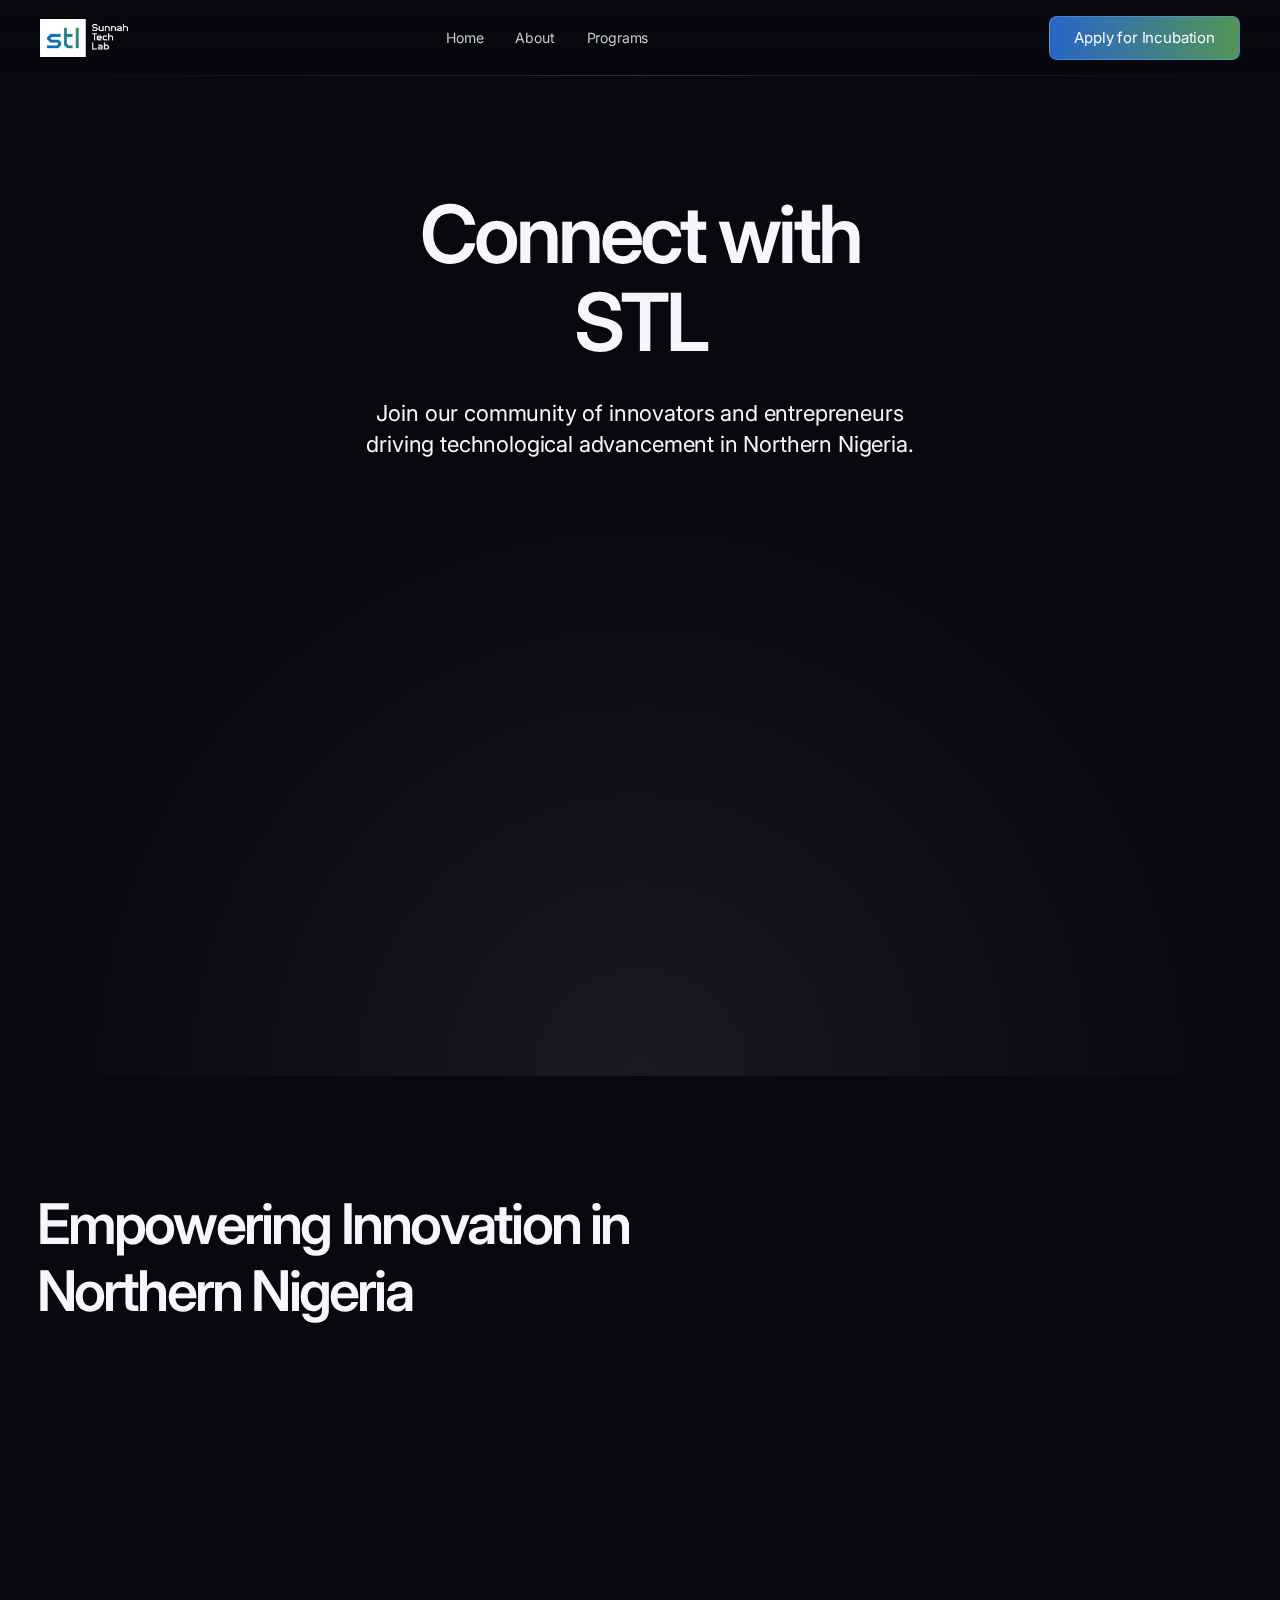
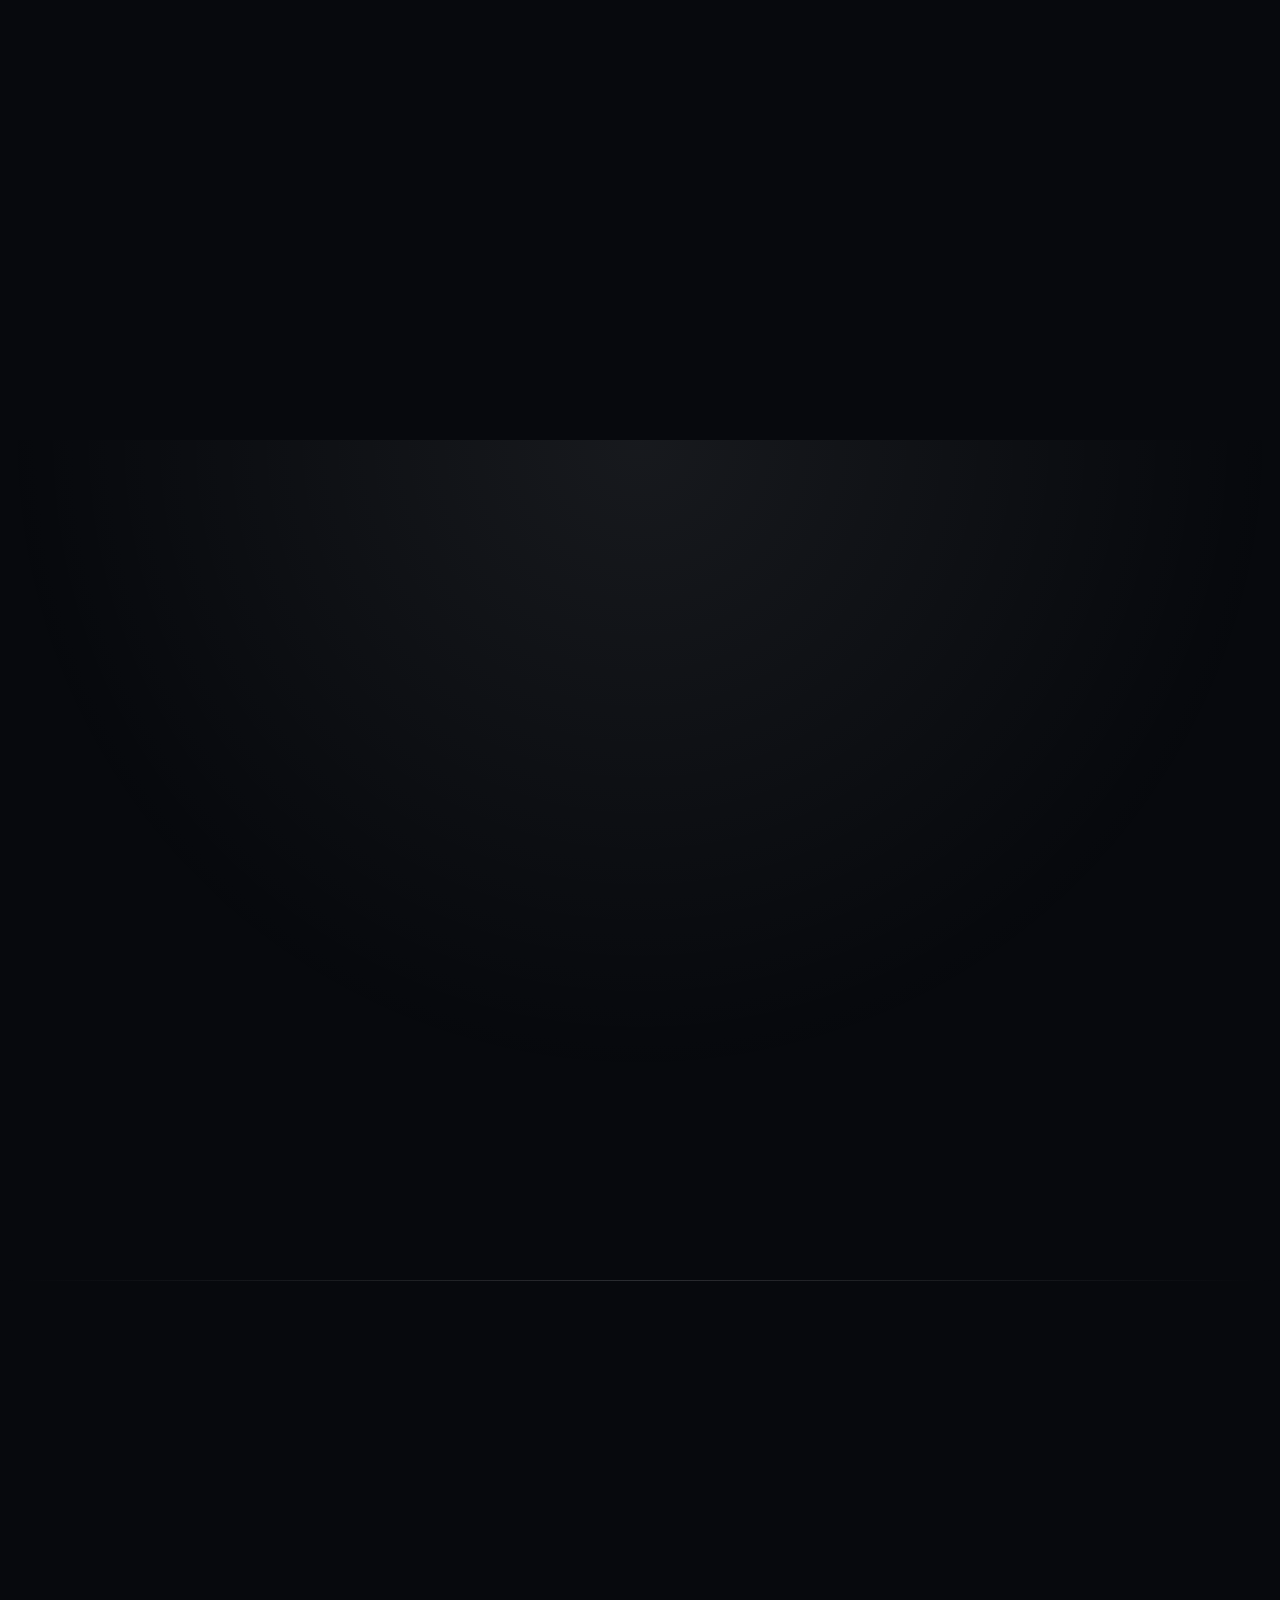
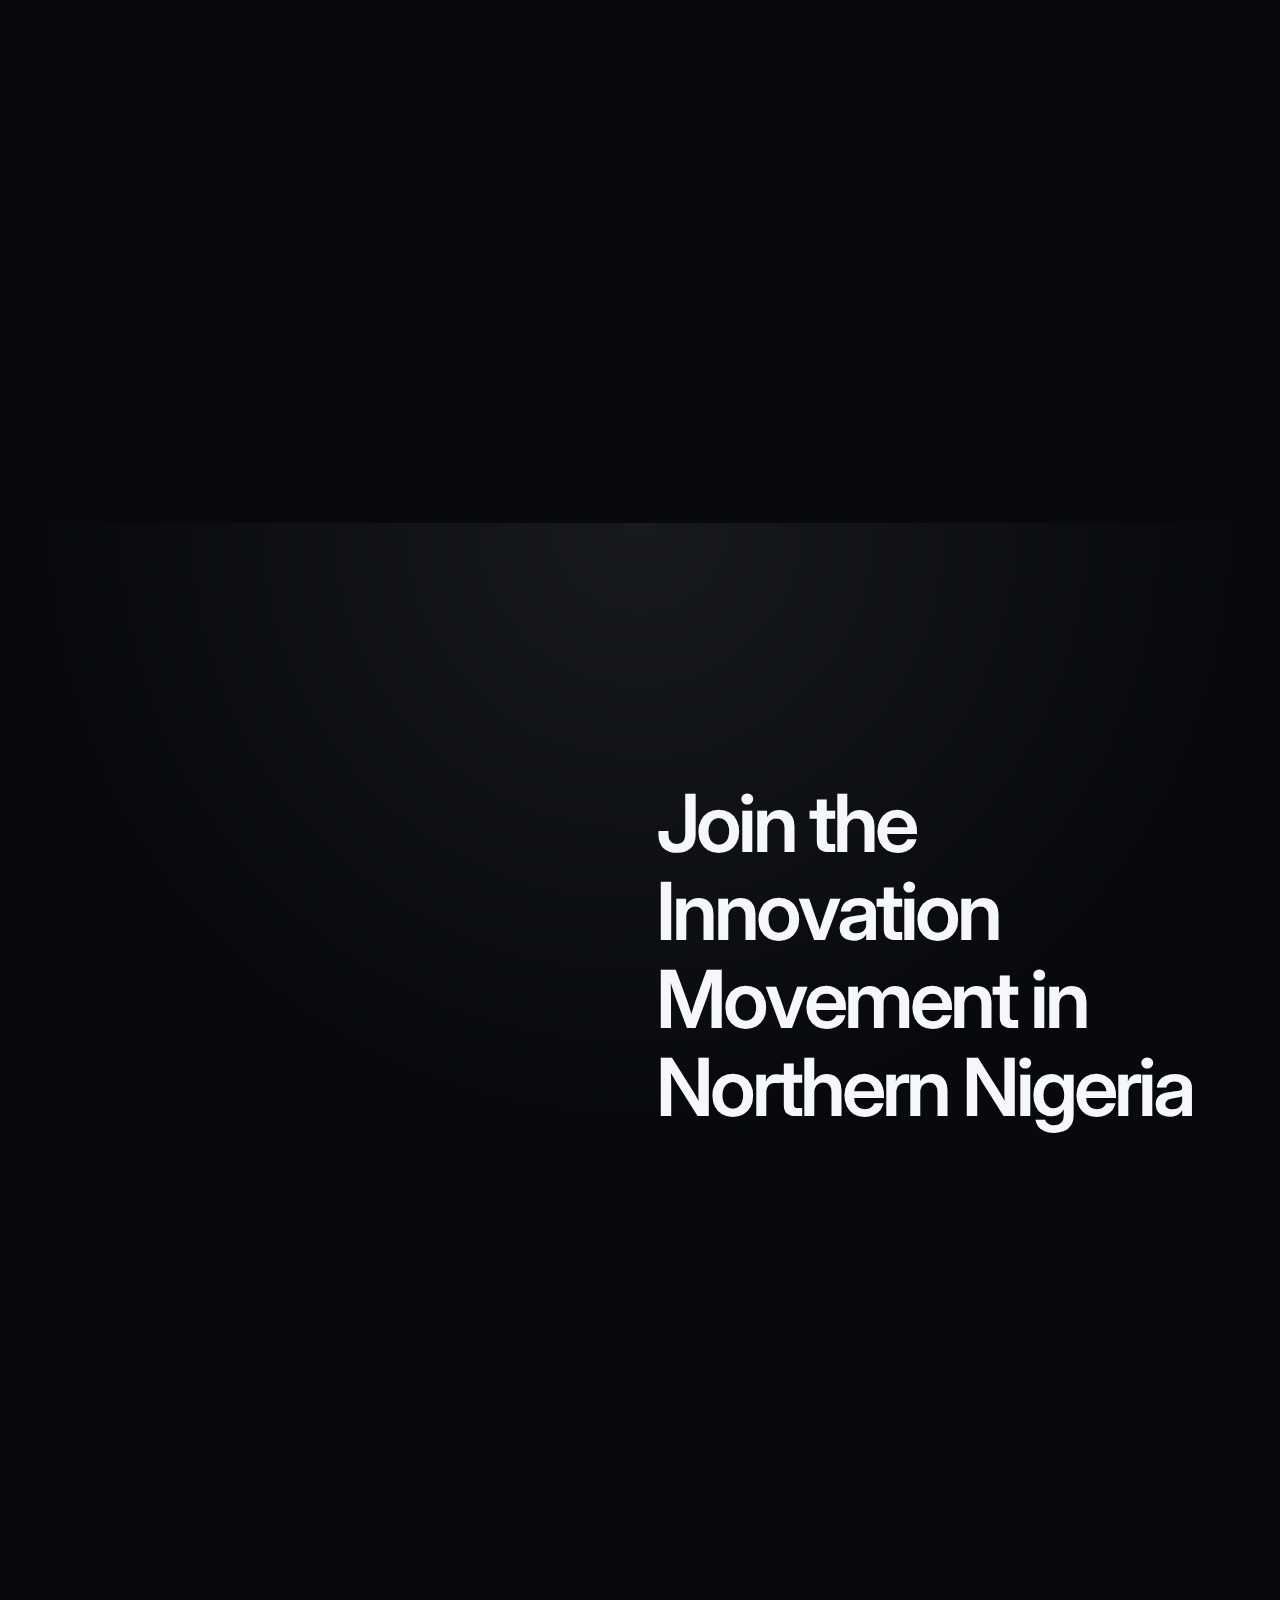
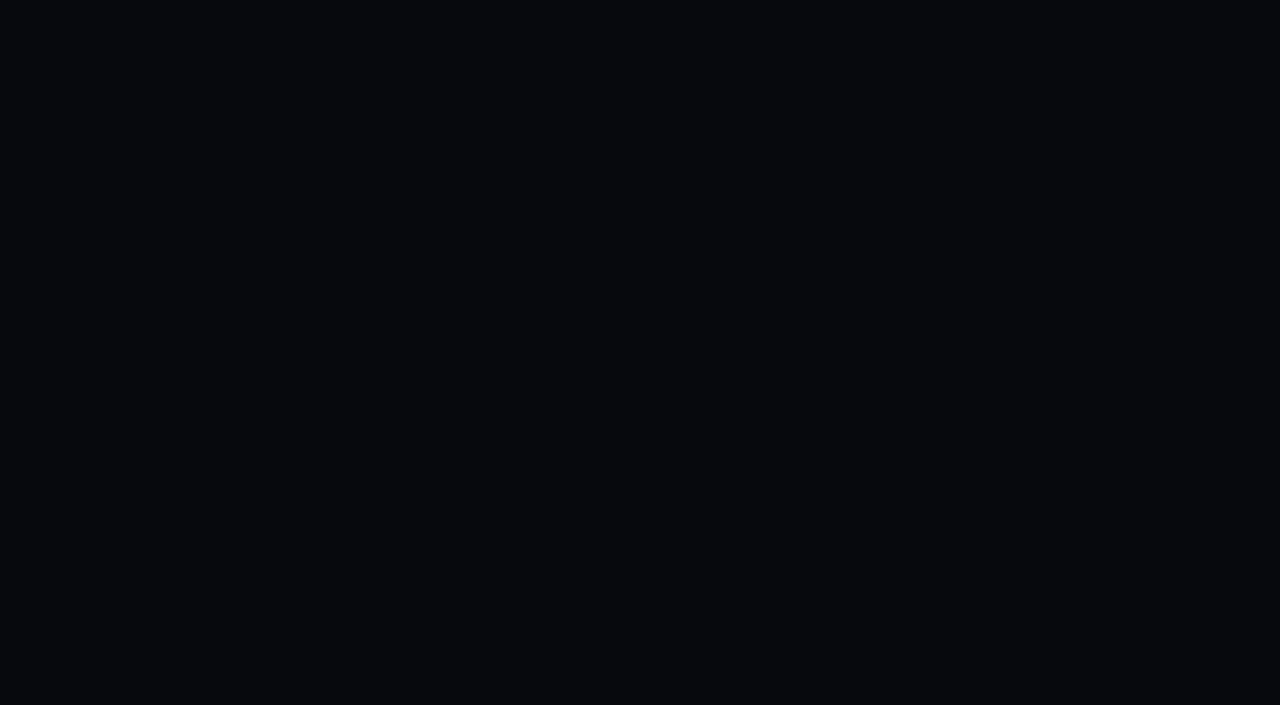
<file: contacts.html>
<!DOCTYPE html>
<html lang="en">
<head>
    <meta charset="UTF-8">
    <meta name="viewport" content="width=device-width, initial-scale=1.0">

    <!-- Page Title -->
    <title>Sunnah Tech Lab | Connect with Us</title>

    <!-- Google Fonts -->
    <link href="https://fonts.googleapis.com/css2?family=Inter:wght@400;600&amp;display=swap" rel="stylesheet">
    <!-- Config -->
    <link type="text/css" rel="stylesheet" href="css/config.css">
    <!-- Libraries -->
    <link type="text/css" rel="stylesheet" href="css/libs.css">
    <!-- Template Styles -->
    <link type="text/css" rel="stylesheet" href="css/style.css">
    <!-- Responsive -->
    <link type="text/css" rel="stylesheet" href="css/responsive.css">

    <!-- Favicon -->
    <link rel="icon" href="img/STL logo 1 copy.png" sizes="32x32">
</head>
<body>
     <!-- Header -->
     <header id="bringer-header" class="is-frosted is-sticky" data-appear="fade-down" data-unload="fade-up">
        <!-- Desktop Header -->
        <div class="bringer-header-inner">
            <!-- Header Logo -->
            <div class="bringer-header-lp">
                <a href="./" class="bringer-logo">
                    <img src="img/STL logo 1 copy.png" alt="STL" width="88" height="24">
                </a>
            </div>
            <!-- Main Menu -->
            <div class="bringer-header-mp">
                <nav class="bringer-nav">
                    <ul class="main-menu" data-stagger-appear="fade-down" data-stagger-delay="75">
                        <li>
                            <a href="index.html">Home</a>
                        </li>
                        <li>
                            <a href="about-us.html">About</a>
                        </li>
                        <li>
                            <a href="program.html">Programs</a>
                        </li>
                        <li>
                            <a href="contacts.html">Contact</a>
                        </li>
                    </ul>
                </nav>
            </div>
            <!-- Header Button -->
            <div class="bringer-header-rp">
                <a href="contacts.html" class="bringer-button">Apply for Incubation</a>
            </div>
        </div>
        <!-- Mobile Header -->
        <div class="bringer-mobile-header-inner">
            <a href="./" class="bringer-logo">
                <img src="img/STL logo 1.png" alt="Sunnah Tech Lab" width="88" height="24">
            </a>
            <a href="#" class="bringer-mobile-menu-toggler">
                <i class="bringer-menu-toggler-icon">
                    <span></span>
                    <span></span>
                    <span></span>
                </i>
            </a>
        </div>
    </header>

    <!-- Page Main -->
    <main id="bringer-main">
        <div class="stg-container">
            <!-- Section: Page Title -->
            <section class="backlight-bottom">
                <div class="stg-row stg-bottom-gap-l">
                    <div class="stg-col-6 stg-offset-3 align-center">
                        <h1 class="bringer-page-title" data-appear="fade-up" data-unload="fade-up">Connect with STL</h1>
                        <p class="bringer-large-text" data-appear="fade-up" data-delay="100" data-unload="fade-up">Join our community of innovators and entrepreneurs driving technological advancement in Northern Nigeria.</p>
                    </div>
                </div>
                <div class="bringer-parallax-media" data-parallax-speed="20" data-appear="fade-up" data-delay="200" data-unload="fade-up">
                    <img src="img/about us banner.jpg" alt="Sunnah Tech Lab Community" width="1920" height="960">
                </div>
            </section>

            <!-- Section: About Us -->
            <section>
                <!-- Section Title -->
                <div class="stg-row stg-bottom-gap">
                    <div class="stg-col-8">
                        <h2 data-split-appear="fade-up" data-unload="fade-up">Empowering Innovation in Northern Nigeria</h2>
                    </div>
                    <div class="stg-col-4"></div>
                </div>
                <!-- Section Content -->
                <div class="stg-row stg-bottom-gap-l">
                    <div class="stg-col-6 stg-offset-6" data-appear="fade-up" data-delay="200" data-unload="fade-up">
                        <p>Sunnah Tech Lab (STL) is more than an innovation hub; we're a catalyst for change in Northern Nigeria's tech ecosystem. Our collaborative community fosters growth, learning, and success for startups, innovators, and entrepreneurs. Join us in transforming ideas into scalable solutions and building a thriving tech landscape, starting from Jos North.</p>
                    </div>
                </div>
                <!-- Grid Gallery -->
                <div class="bringer-grid-3cols bringer-parallax-media bringer-m-grid-3cols stg-m-small-gap" data-stagger-appear="fade-up" data-delay="200" data-stagger-unload="fade-up">
                    <a href="#" class="bringer-lightbox-link" data-size="960x960">
                        <img src="img/step1.jpg" alt="STL Innovation Space" width="960" height="960">
                    </a>
                    <a href="#" class="bringer-lightbox-link" data-size="960x960">
                        <img src="img/step 3.jpg" alt="STL Collaboration Area" width="960" height="960">
                    </a>
                    <a href="#" class="bringer-lightbox-link" data-size="960x960">
                        <img src="img/vison to reality.jpg" alt="STL Tech Workshop" width="960" height="960">
                    </a>
                </div>
            </section>

            <!-- Section: Let's Talk -->
            <section class="backlight-top divider-bottom">
                <!-- Section Title -->
                <div class="stg-row bringer-section-title">
                    <div class="stg-col-8 stg-offset-2">
                        <div class="align-center">
                            <h2 data-appear="fade-up" data-unload="fade-up">Get Involved</h2>
                            <p class="bringer-large-text" data-appear="fade-up" data-delay="100" data-unload="fade-up">Reach out to the Sunnah Tech Lab team and become part of our innovative community:</p>
                        </div>
                    </div>
                </div>
                <!-- Contacts Grid -->
                <div class="stg-row" data-stagger-appear="fade-up" data-delay="200" data-stagger-unload="fade-up">
                    <div class="stg-col-4 stg-tp-col-6 stg-tp-bottom-gap">
                        <!-- Phone -->
                        <div class="bringer-block stg-aspect-square stg-vertical-space-between">
                            <a href="tel:+2348012345678" class="bringer-grid-item-link"></a>
                            <div>
                                <h5>Phone<span class="bringer-accent">.</span></h5>
                                <h6>+234 903 866 5814</h6>
                            </div>
                            <p>Our team is available to discuss your innovative ideas and how STL can support your entrepreneurial journey.</p>
                        </div>
                    </div>
                    <div class="stg-col-4 stg-tp-col-6 stg-tp-bottom-gap">
                        <!-- Email -->
                        <div class="bringer-block stg-aspect-square stg-vertical-space-between">
                            <a href="mailto:info@sunnahtechlab.com" class="bringer-grid-item-link"></a>
                            <div>
                                <h5>Email<span class="bringer-accent">.</span></h5>
                                <h6>info@sunnahtechlab.com</h6>
                            </div>
                            <p>Send us a detailed message about your project or inquiries. We're here to guide you through our programs and resources.</p>
                        </div>
                    </div>
                    <div class="stg-col-4 stg-tp-col-12">
                        <!-- Social Media -->
                        <div class="bringer-block stg-aspect-square stg-tp-aspect-rectangle stg-vertical-space-between">
                            <div>
                                <h5>Social Media<span class="bringer-accent">.</span></h5>
                                <ul class="bringer-socials-list stg-small-gap" data-stagger-appear="fade-up" data-stagger-delay="75">
                                    <li>
                                        <a href="#" target="_blank" class="bringer-socials-facebook">
                                            <i></i>
                                        </a>
                                    </li>
                                    <li>
                                        <a href="#" target="_blank" class="bringer-socials-instagram">
                                            <i></i>
                                        </a>
                                    </li>
                                    <li>
                                        <a href="#" target="_blank" class="bringer-socials-x">
                                            <i></i>
                                        </a>
                                    </li>
                                    <li>
                                        <a href="#" target="_blank" class="bringer-socials-linkedin">
                                            <i></i>
                                        </a>
                                    </li>
                                </ul>
                            </div>
                            <p>Follow us on social media for updates on our programs, success stories, and insights into Northern Nigeria's growing tech ecosystem.</p>
                        </div>
                    </div>
                </div>
            </section>

            <!-- Map -->
            <section>
                <!-- Section Title -->
                <div class="stg-row bringer-section-title">
                    <div class="stg-col-8 stg-offset-2">
                        <div class="align-center">
                            <h2 data-appear="fade-up" data-unload="fade-up">Visit Our Innovation Hub</h2>
                            <p class="bringer-large-text" data-appear="fade-up" data-delay="100" data-unload="fade-up">Experience the energy of innovation firsthand. Schedule a visit to our state-of-the-art facility in Jos North.</p>
                        </div>
                    </div>
                </div>
                <!-- Contacts Grid -->
                <div class="stg-row">
                    <div class="stg-col-4 stg-tp-col-6 stg-m-bottom-gap" data-appear="fade-right" data-delay="100" data-unload="fade-left">
                        <!-- Address -->
                        <div class="bringer-block stg-aspect-square stg-vertical-space-between">
                            <a href="#" class="bringer-grid-item-link"></a>
                            <div>
                                <h5>Address<span class="bringer-accent">.</span></h5>
                                <h6>Sunnah Private School, Angwan Rimi, Jos North,<br>Plateau State, Nigeria</h6>
                            </div>
                            <p>Our hub is a vibrant space where ideas come to life. Come and immerse yourself in our innovative environment.</p>
                        </div>
                    </div>
                    <div class="stg-col-8 stg-tp-col-6" data-appear="fade-left" data-delay="200" data-unload="fade-right">
                        <iframe class="bringer-google-map" src=" https://www.google.com/maps/embed?pb=!1m18!1m12!1m3!1d50300.51928287872!2d8.849168606311043!3d9.9163709609537!2m3!1f0!2f0!3f0!3m2!1i1024!2i768!4f13.1!3m3!1m2!1s0x10537317e5a73ce5%3A0x7b02ee8db74aaf4b!2sSunnah%20Privet%20School!5e0!3m2!1sen!2sus!4v1724604651357!5m2!1sen!2sus" width="790" height="379" style="border:0;" allowfullscreen="" loading="lazy" referrerpolicy="no-referrer-when-downgrade"></iframe>
                    </div>
                </div>
            </section>

            <!-- Section: CTA Form -->
            <section class="backlight-top is-fullwidth">
                <div class="stg-row stg-valign-middle stg-cta-with-image stg-tp-column-reverse">
                    <div class="stg-col-5" data-unload="fade-left">
                        <div class="bringer-offset-image" data-bg-src="img/vison to reality.jpg" data-appear="fade-up" data-threshold="0.25"></div>
                        <form action="mail.php" method="post" class="bringer-contact-form bringer-block" data-fill-error="Please complete all fields in the contact form." data-appear="fade-right" data-threshold="0.25">
                            <div class="bringer-form-content">
                                <!-- Field: Name -->
                                <label for="name">Your Name</label>
                                <input type="text" id="name" name="name" placeholder="Full Name" required>
                                <!-- Field: Email -->
                                <label for="email">Your Email</label>
                                <input type="email" id="email" name="email" placeholder="you@example.com" required>    
                                <!-- Field: Message -->
                                <label for="message">Your Message</label>
                                <textarea id="message" name="message" placeholder="Tell us about your project or inquiry" required></textarea>
                                <!-- Form Button -->
                                <button type="submit" value="Send Message">Submit Inquiry</button>
                                <div class="bringer-contact-form__response"></div>
                            </div>
                            <span class="bringer-form-spinner"></span>
                        </form>
                    </div>
                    <div class="stg-col-6 stg-offset-1" data-unload="fade-right">
                        <div class="bringer-cta-form-content">
                            <div class="bringer-cta-form-title" data-split-appear="fade-up" data-split-delay="100" data-split-by="line">
                                Join the Innovation Movement in Northern Nigeria
                            </div>
                            <div class="bringer-cta-text">
                                <div class="stg-row stg-valign-middle"><div class="stg-col-2 stg-offset-2 stg-tp-col-1 stg-tp-offset-3 stg-m-col-1 stg-m-offset-2" data-appear="fade-right">
                                    <i class="bringer-cta-icon"></i>
                                </div>
                                <div class="stg-col-8 stg-tp-col-7 stg-m-col-8 stg-m-offset-1" data-appear="fade-left">
                                    <p class="bringer-large-text">We empower innovators, entrepreneurs, and startups to build scalable solutions that address local challenges and drive economic growth in Northern Nigeria.</p>
                                </div>
                            </div>
                        </div>
                        <div class="bringer-cta-counters bringer-grid-3cols bringer-m-grid-3cols" data-stagger-appear="fade-up" data-stagger-delay="100">
                            <!-- Counter Item -->
                            <div class="bringer-counter bringer-small-counter" data-delay="3000">
                                <div class="bringer-counter-number">50+</div>
                                <div class="bringer-counter-label">Startups Incubated</div>
                            </div><!-- .bringer-counter -->
                            <!-- Counter Item -->
                            <div class="bringer-counter bringer-small-counter" data-delay="3000">
                                <div class="bringer-counter-number" data-suffix="K+">5</div>
                                <div class="bringer-counter-label">Community Members</div>
                            </div><!-- .bringer-counter -->
                            <!-- Counter Item -->
                            <div class="bringer-counter bringer-small-counter" data-delay="3000">
                                <div class="bringer-counter-number" data-suffix="+">3</div>
                                <div class="bringer-counter-label">Years of Impact</div>
                            </div><!-- .bringer-counter -->
                        </div>
                    </div>
                </div>
            </div>
            </section>
            
            </div><!-- .stg-container -->
            
            <!-- Footer -->
            <footer id="bringer-footer" data-appear="fade-up" data-unload="fade-down">
            <!-- Footer Widgets Area -->
            <div class="bringer-footer-widgets">
                <div class="stg-container">
                    <div class="stg-row" data-stagger-appear="fade-left" data-stagger-delay="100">
                        <div class="stg-col-5 stg-tp-col-12 stg-tp-bottom-gap-l">
                            <div class="bringer-info-widget">
                                <a href="./" class="bringer-logo footer-logo">
                                    <img src="img/STL logo 1 copy.png" alt="Sunnah Tech Lab" width="88" height="24">
                                </a>
                                <div class="bringer-info-description">Sunnah Tech Lab is an innovation hub fostering a collaborative community for startups, innovators, and entrepreneurs in Northern Nigeria. We're building a robust technology ecosystem, starting from Jos North, through hands-on learning and resource provision.</div>
                                <span class="bringer-label">Connect with us:</span>
                                <ul class="bringer-socials-list" data-stagger-appear="fade-up" data-stagger-delay="75">
                                    <li>
                                        <a href="#" target="_blank" class="bringer-socials-facebook">
                                            <i></i>
                                        </a>
                                    </li>
                                    <li>
                                        <a href="#" target="_blank" class="bringer-socials-instagram">
                                            <i></i>
                                        </a>
                                    </li>
                                    <li>
                                        <a href="#" target="_blank" class="bringer-socials-x">
                                            <i></i>
                                        </a>
                                    </li>
                                    <li>
                                        <a href="#" target="_blank" class="bringer-socials-linkedin">
                                            <i></i>
                                        </a>
                                    </li>
                                </ul>
                            </div>
                        </div>
                        <div class="stg-col-2 stg-offset-1 stg-tp-col-4 stg-m-col-4">
                            <div class="bringer-widget">
                                <h6>Programs</h6>
                                <div class="bringer-menu-widget">
                                    <ul>
                                        <li><a href="incubation.html">Startup Incubation</a></li>
                                        <li><a href="acceleration.html">Tech Acceleration</a></li>
                                        <li><a href="workshops.html">Skills Workshops</a></li>
                                        <li><a href="mentorship.html">Mentorship</a></li>
                                        <li><a href="events.html">Tech Events</a></li>
                                    </ul>
                                </div>
                            </div><!-- .bringer-widget -->
                        </div>
                        <div class="stg-col-2 stg-tp-col-4 stg-m-col-4">
                            <div class="bringer-widget">
                                <h6>About STL</h6>
                                <div class="bringer-menu-widget">
                                    <ul>
                                        <li><a href="about-us.html">Our Mission</a></li>
                                        <li><a href="team.html">Our Team</a></li>
                                        <li><a href="partners.html">Partners</a></li>
                                        <li><a href="impact.html">Impact Stories</a></li>
                                        <li><a href="contacts.html">Contact Us</a></li>
                                    </ul>
                                </div>
                            </div><!-- .bringer-widget -->
                        </div>
                        <div class="stg-col-2 stg-tp-col-4 stg-m-col-4">
                            <div class="bringer-widget">
                                <h6>Resources</h6>
                                <div class="bringer-menu-widget">
                                    <ul>
                                        <li><a href="blog.html">Blog</a></li>
                                        <li><a href="faq.html">FAQs</a></li>
                                        <li><a href="apply.html">Apply Now</a></li>
                                        <li><a href="privacy.html">Privacy Policy</a></li>
                                        <li><a href="terms.html">Terms of Service</a></li>
                                    </ul>
                                </div>
                            </div><!-- .bringer-widget -->
                        </div>
                    </div><!-- .stg-row -->
                </div><!-- .stg-container -->
            </div><!-- .bringer-footer-widgets -->
            
            <!-- Footer Copyright Line -->
            <div class="bringer-footer-line stg-container">
                <div class="align-center">
                    Copyright &copy; 2024 Sunnah Tech Lab. All Rights Reserved.
                </div>
            </div><!-- bringer-footer-line -->
            </footer>
            </main>
            
            <!-- Right Click Protection Block -->
            <div class="bringer-rcp-wrap">
            <div class="bringer-rcp-overlay"></div>
            <div class="bringer-rcp-container">
            <h2>Right-click is disabled on this page.</h2>
            </div>
            </div>
            
            <!-- Dynamic Backlight -->
            <div class="bringer-backlight"></div>
            
            <!-- JS Scripts -->
            <script src="js/lib/jquery.min.js"></script>
            <script src="js/lib/libs.js"></script>
            <script src="js/contact_form.js"></script>
            <script src="js/st-core.js"></script>
            <script src="js/classes.js"></script>
            <script src="js/main.js"></script>
            </body>
            </html>
</file>
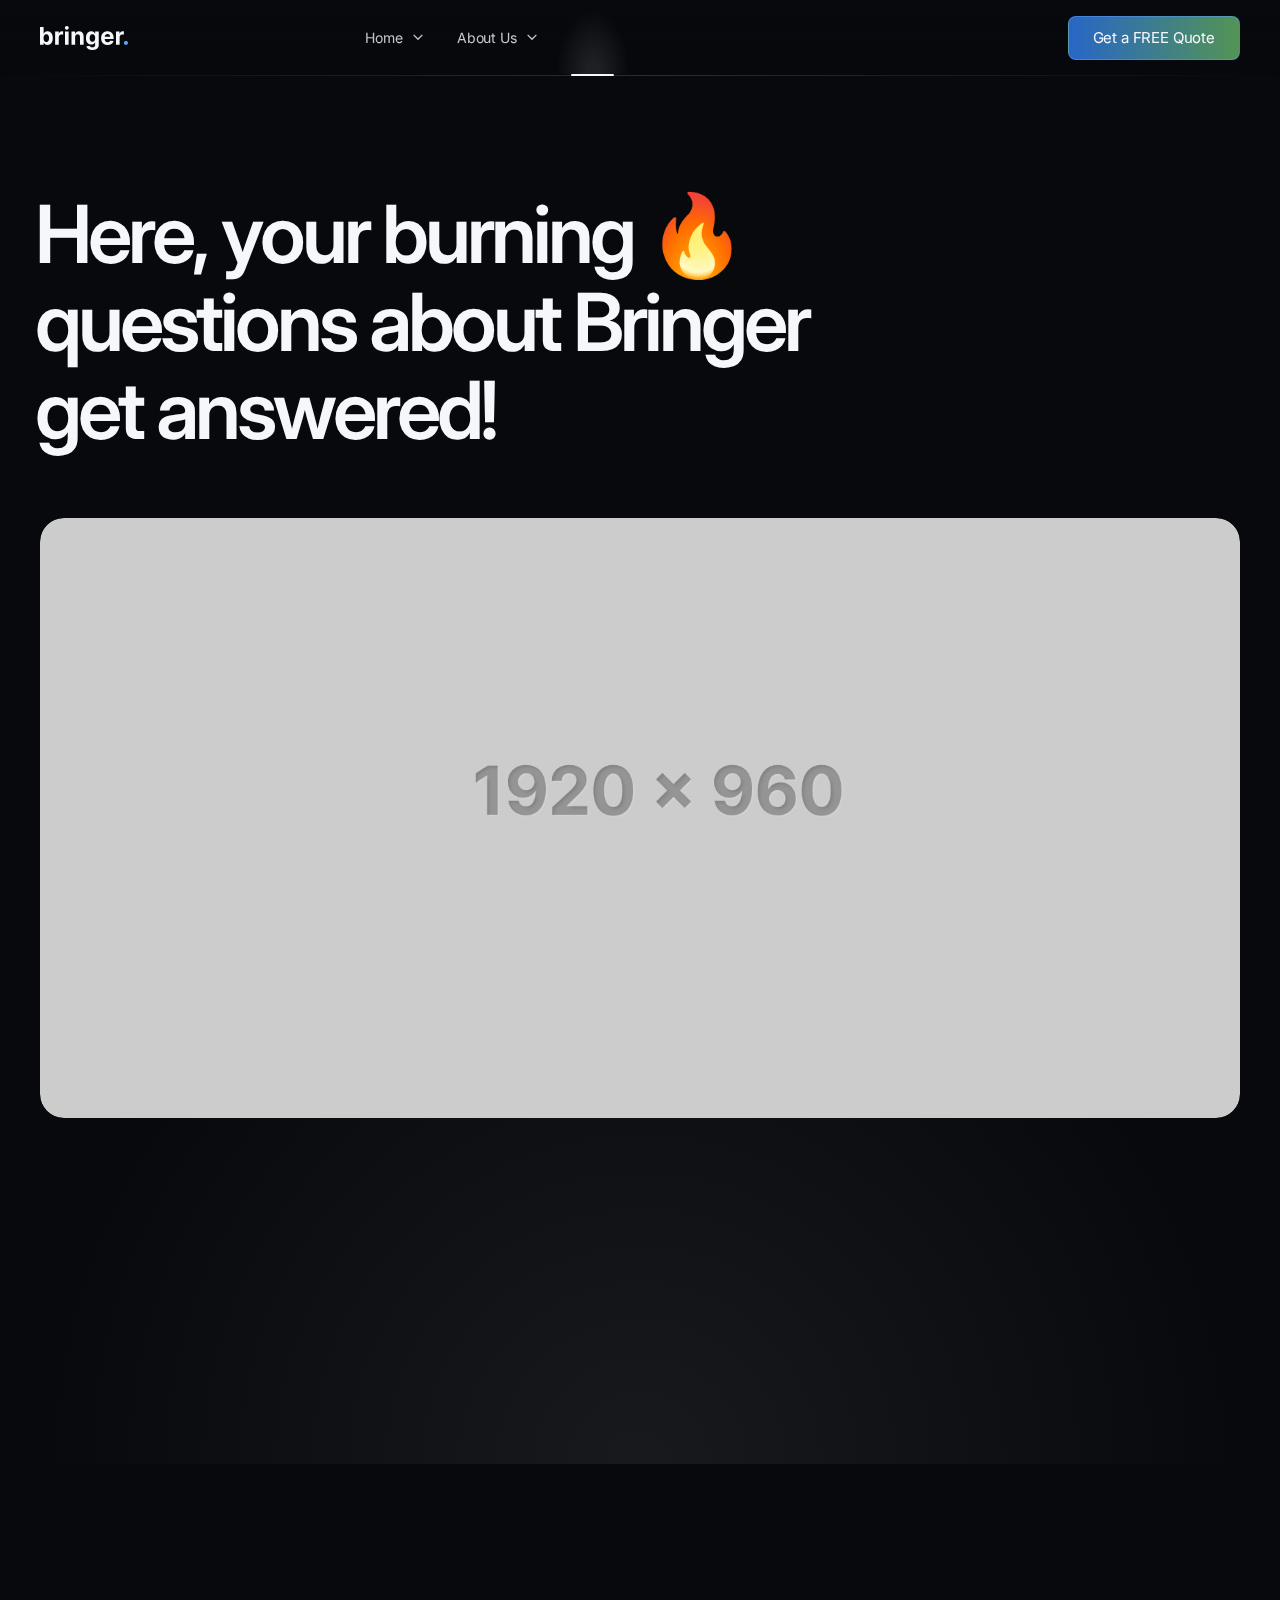
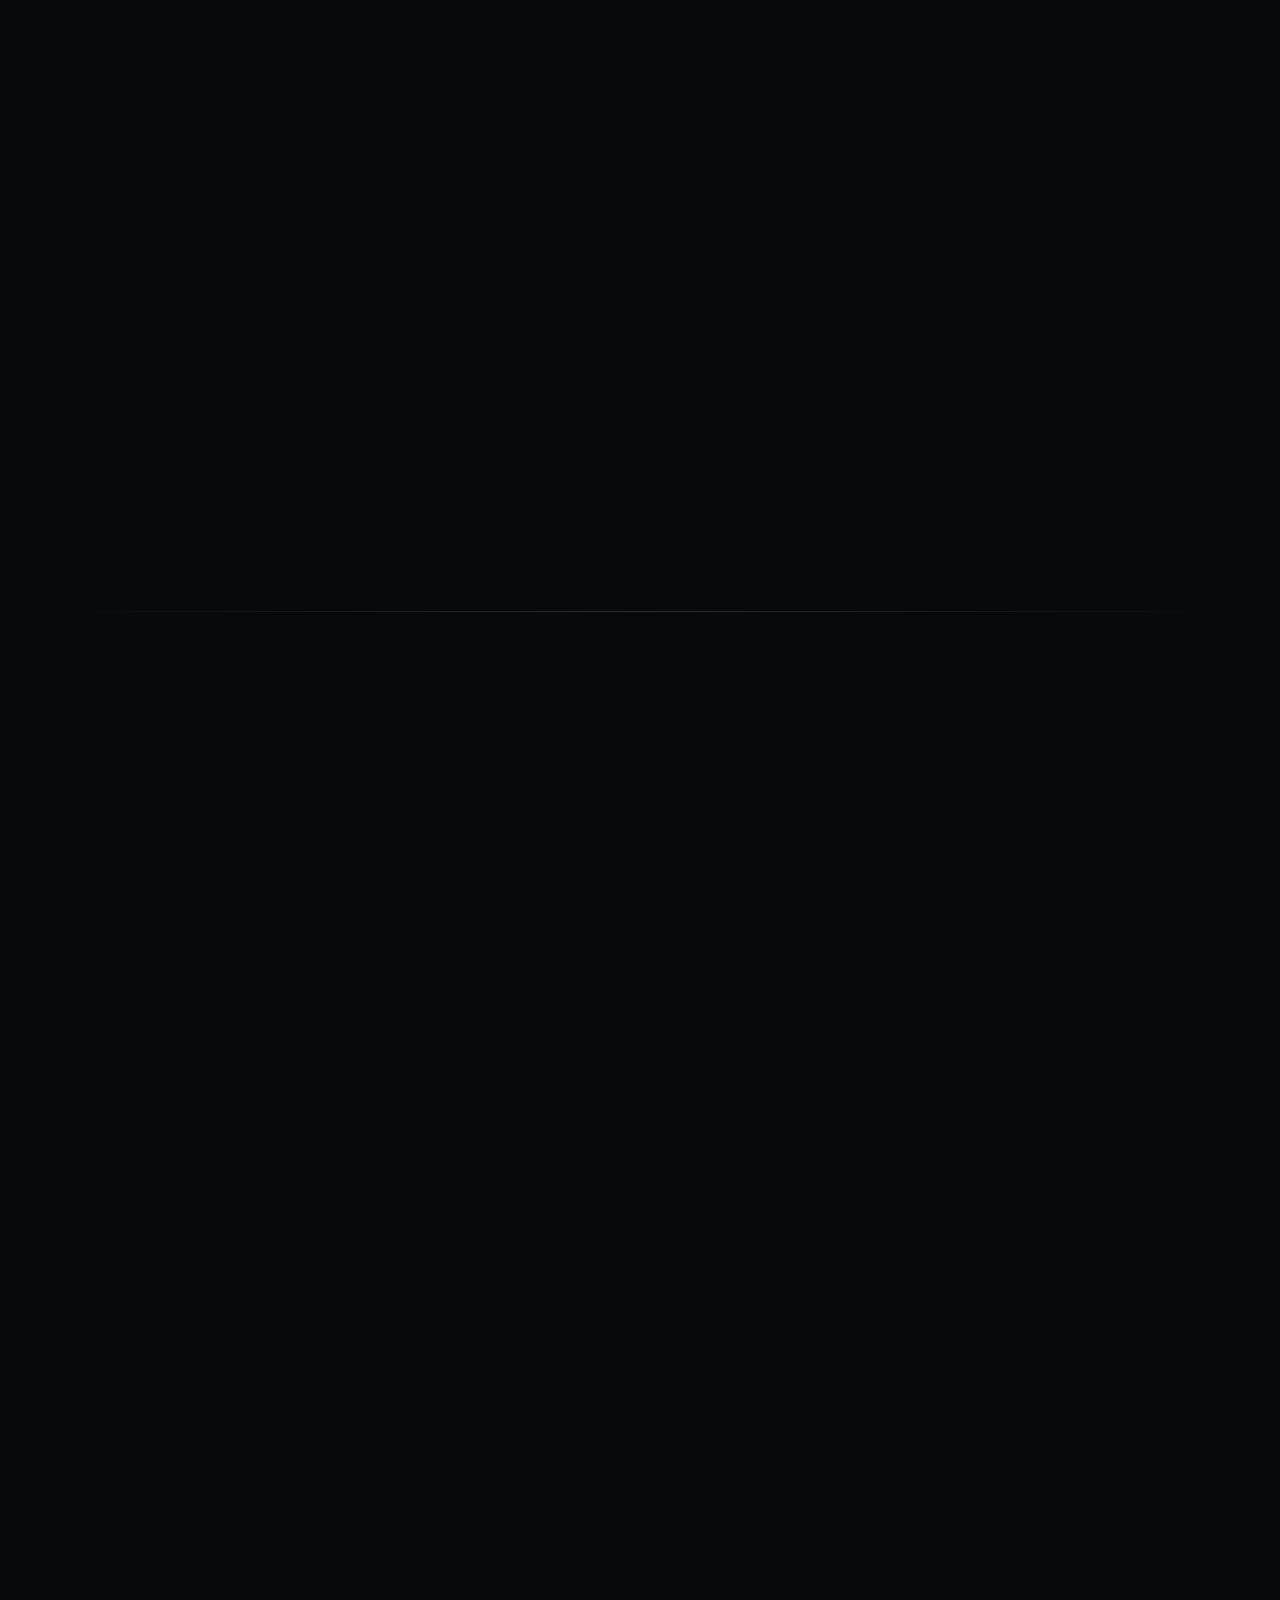
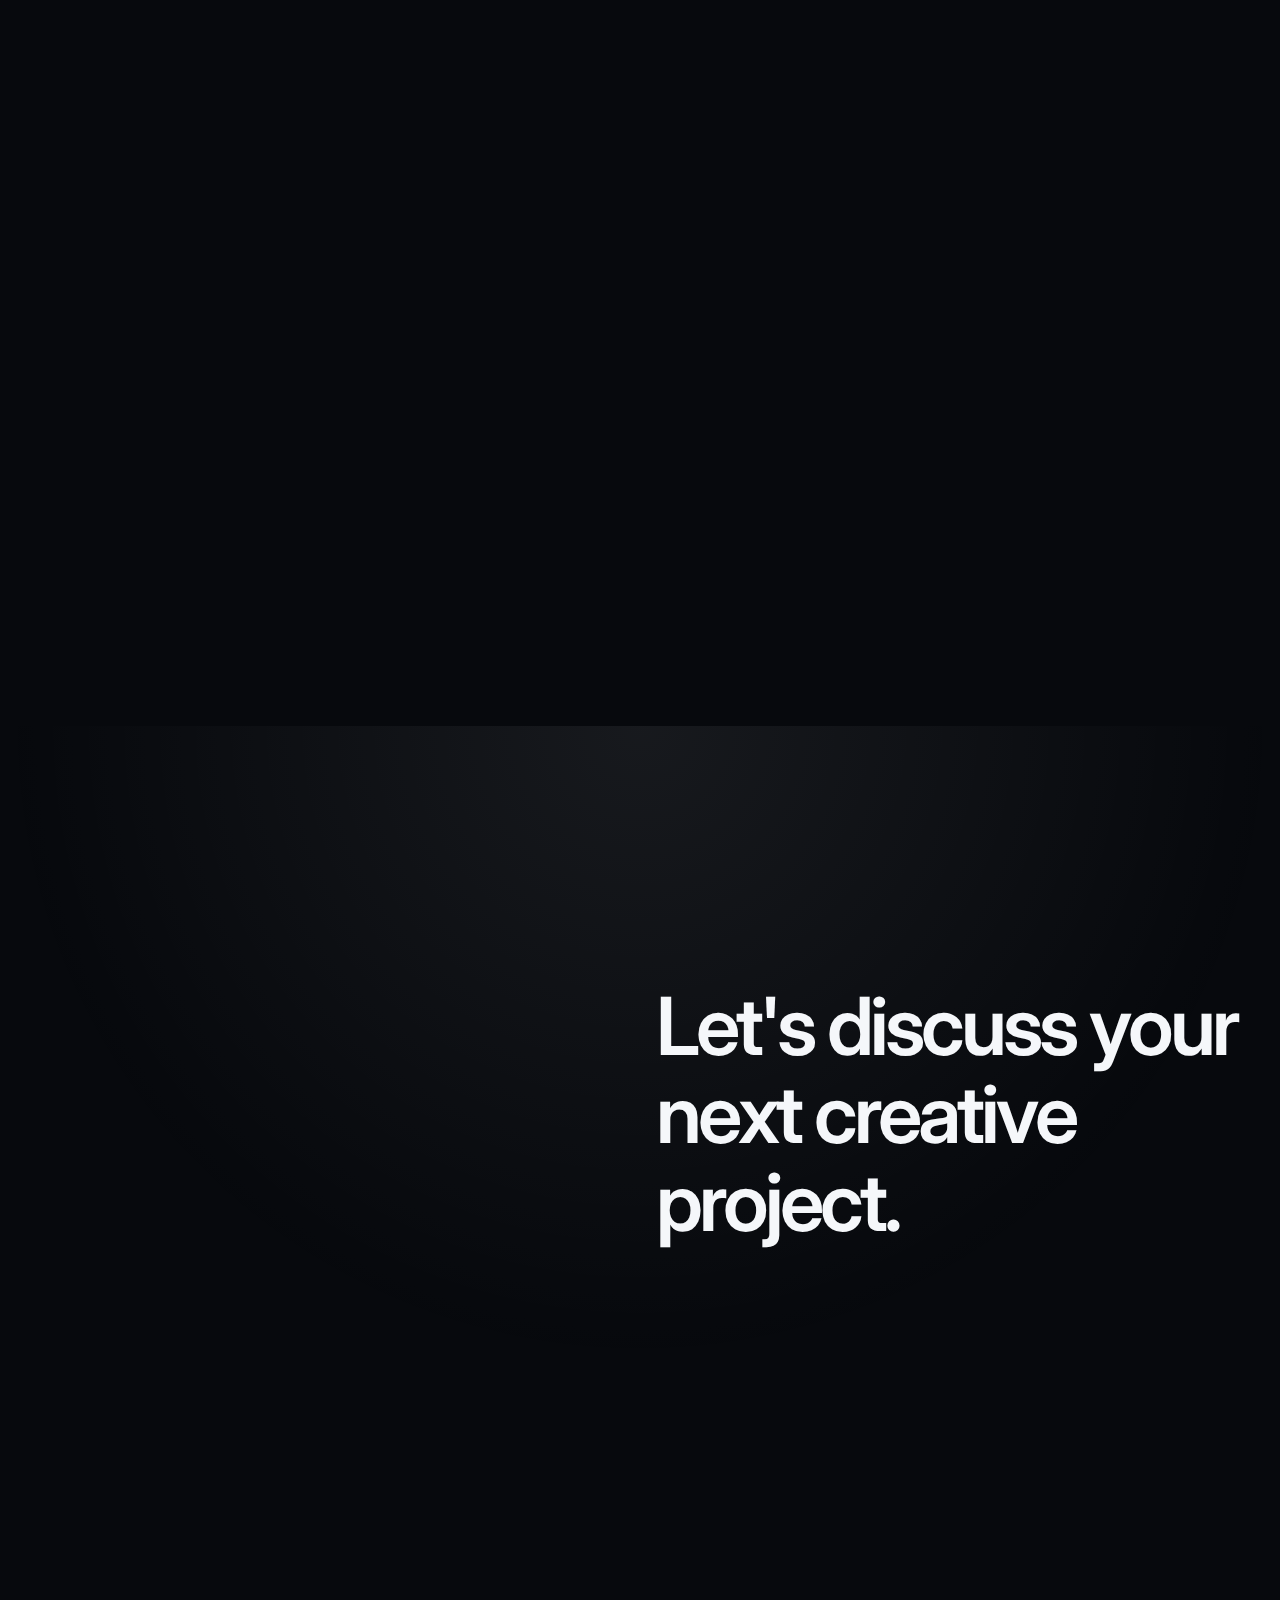
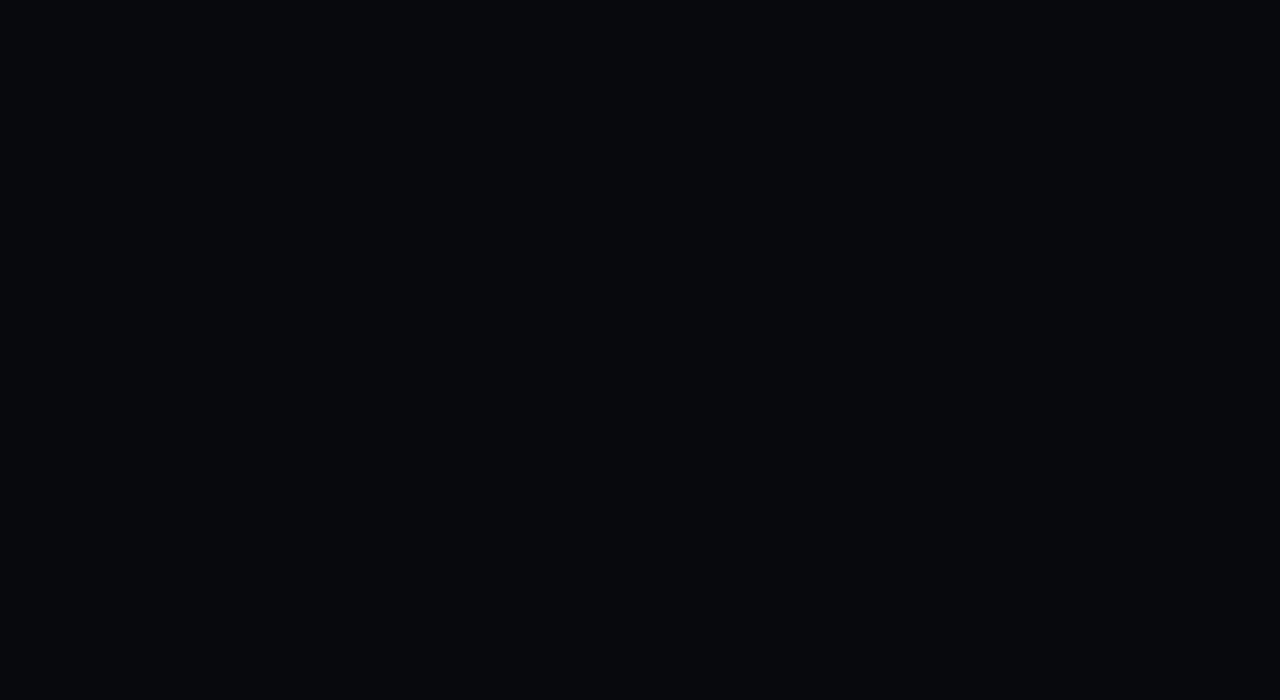
<file: faq.html>
<!DOCTYPE html>
<html lang="en">
<head>
    <meta charset="UTF-8">
    <meta name="viewport" content="width=device-width, initial-scale=1.0">

    <!-- Page Title -->
    <title>Bringer | FAQ</title>

    <!-- Google Fonts -->
    <link href="https://fonts.googleapis.com/css2?family=Inter:wght@400;600&amp;display=swap" rel="stylesheet">
    <!-- Config -->
    <link type="text/css" rel="stylesheet" href="css/config.css">
    <!-- Libraries -->
    <link type="text/css" rel="stylesheet" href="css/libs.css">
    <!-- Template Styles -->
    <link type="text/css" rel="stylesheet" href="css/style.css">
    <!-- Responsive -->
    <link type="text/css" rel="stylesheet" href="css/responsive.css">

    <!-- Favicon -->
    <link rel="icon" href="img/favicon.png" sizes="32x32">
</head>
<body>
    <!-- Header -->
    <header id="bringer-header" class="is-frosted is-sticky" data-appear="fade-down" data-unload="fade-up">
        <!-- Desktop Header -->
        <div class="bringer-header-inner">
            <!-- Header Logo -->
            <div class="bringer-header-lp">
                <a href="./" class="bringer-logo">
                    <img src="img/logo.png" alt="bringer." width="88" height="24">
                </a>
            </div>
            <!-- Main Menu -->
            <div class="bringer-header-mp">
                <nav class="bringer-nav">
                    <ul class="main-menu" data-stagger-appear="fade-down" data-stagger-delay="75">
                        <li>
                            <a href="#">Home</a>
                            <ul class="sub-menu">
                                <li>
                                    <a href="index.html">Home 01</a>
                                </li>
                                <li>
                                    <a href="home02.html">Home 02</a>
                                </li>
                                <li>
                                    <a href="home03.html">Home 03</a>
                                </li>
                                <li>
                                    <a href="home04.html">Home 04</a>
                                </li>
                                <li>
                                    <a href="home05.html">Home 05</a>
                                </li>
                                <li>
                                    <a href="home06.html">Home 06</a>
                                </li>
                                <li>
                                    <a href="home07.html">Home 07</a>
                                </li>
                                <li>
                                    <a href="home08.html">Home 08</a>
                                </li>
                            </ul>
                        </li>
                        <li>
                            <a href="#">About Us</a>
                            <ul class="sub-menu">
                                <li>
                                    <a href="about-us.html">About Us</a>
                                </li>
                                <li>
                                    <a href="about-me.html">About Me</a>
                                </li>
                                <li>
                                    <a href="team-member.html">Team Member</a>
                                </li>
                            </ul>
                        </li>
                        <li class="current-menu-parent">
                            <a href="#">Pages</a>
                            <ul class="sub-menu">
                                <li>
                                    <a href="services.html">Our Services</a>
                                </li>
                                <li>
                                    <a href="service-details.html">Service Details</a>
                                </li>
                                <li>
                                    <a href="pricing.html">Pricing</a>
                                </li>
                                <li class="current-menu-item">
                                    <a href="faq.html">F.A.Q.</a>
                                </li>
                                <li>
                                    <a href="testimonials.html">Testimonials</a>
                                </li>
                            </ul>
                        </li>
                        <li>
                            <a href="#">Portfolio</a>
                            <ul class="sub-menu">
                                <li>
                                    <a href="portfolio-infinite-list.html">Infinite List</a>
                                </li>
                                <li>
                                    <a href="portfolio-slider.html">Slider</a>
                                </li>
                                <li>
                                    <a href="portfolio-column.html">Column Cards</a>
                                </li>
                                <li>
                                    <a href="portfolio-grid.html">Classic Grid</a>
                                </li>
                                <li class="bringer-menu-divider"></li>
                                <li>
                                    <a href="portfolio-post01.html">Portfolio Details 01</a>
                                </li>
                                <li>
                                    <a href="portfolio-post02.html">Portfolio Details 02</a>
                                </li>
                                <li>
                                    <a href="portfolio-post03.html">Portfolio Details 03</a>
                                </li>
                            </ul>
                        </li>
                        <li>
                            <a href="contacts.html">Contacts</a>
                        </li>
                    </ul>
                </nav>
            </div>
            <!-- Header Button -->
            <div class="bringer-header-rp">
                <a href="contacts.html" class="bringer-button">Get a FREE Quote</a>
            </div>
        </div>
        <!-- Mobile Header -->
        <div class="bringer-mobile-header-inner">
            <a href="./" class="bringer-logo">
                <img src="img/logo.png" alt="bringer." width="88" height="24">
            </a>
            <a href="#" class="bringer-mobile-menu-toggler">
                <i class="bringer-menu-toggler-icon">
                    <span></span>
                    <span></span>
                    <span></span>
                </i>
            </a>
        </div>
    </header>

    <!-- Page Main -->
    <main id="bringer-main">
        <div class="stg-container">
            <!-- Section: Page Title -->
            <section class="backlight-bottom">
                <!-- Section Title -->
                <div class="stg-row stg-bottom-gap-l">
                    <div class="stg-col-8">
                        <h1 class="stg-bottom-gap" data-split-appear="fade-up" data-split-unload="fade-up">Here, your burning 🔥 questions about Bringer get answered!</h1>
                    </div>
                    <div class="stg-col-4"></div>
                </div>

                <!-- Section Image -->
                <div class="bringer-parallax-media stg-bottom-gap-l" data-appear="fade-up" data-unload="fade-out">
                    <img class="bringer-lazy" src="img/null.png" data-src="img/inner-pages/faq-hero.jpg" alt="Questions and Answers" width="1920" height="960">
                </div>

                <!-- Section Content -->
                <div class="stg-row stg-large-gap">
                    <div class="stg-col-6 stg-offset-6" data-appear="fade-left" data-unload="fade-right">
                        <p class="bringer-large-text">Welcome to the FAQ haven. We know embarking on a branding journey can raise a million sparks of doubt, so dive in and explore the answers to commonly asked questions. Whether you're a newbie or a seasoned pro, there's always something new to discover.</p>
                    </div>
                </div>
            </section>

            <!-- Section: FAQ -->
            <section>
                <!-- FAQ List -->
                <div class="bringer-faq-list">
                    <!-- FAQ Item 01 -->
                    <div class="bringer-toggles-item bringer-block" data-appear="fade-up" data-unload="fade-up">
                        <div class="bringer-toggles-item--title">
                            <span class="bringer-label">General</span>
                            <h4>
                                <sup>01.</sup>
                                What exactly does Bringer do?
                            </h4>
                        </div>
                        <div class="bringer-toggles-item--content">
                            <p>We're your brand's fairy godmothers (and fathers!) of transformation. We don't just design logos and write taglines; we craft your entire brand identity, from story to visuals. Think of us as storytellers, magicians, and digital alchemists, ready to ignite your brand and set it ablaze with passion and impact.</p>
                        </div>
                    </div>
                    <!-- FAQ Item 02 -->
                    <div class="bringer-toggles-item bringer-block" data-appear="fade-up" data-unload="fade-up">
                        <div class="bringer-toggles-item--title">
                            <span class="bringer-label">General</span>
                            <h4>
                                <sup>02.</sup>
                                I have a small business; is Bringer right for me?
                            </h4>
                        </div>
                        <div class="bringer-toggles-item--content">
                            <p>Absolutely! We believe every brand, big or small, deserves to shine. We tailor our services to fit your unique needs and budget, ensuring you get the spark you need to stand out in your industry.</p>
                        </div>
                    </div>
                    <!-- FAQ Item 03 -->
                    <div class="bringer-toggles-item bringer-block" data-appear="fade-up" data-unload="fade-up">
                        <div class="bringer-toggles-item--title">
                            <span class="bringer-label">General</span>
                            <h4>
                                <sup>03.</sup>
                                What kind of results can I expect from working with Bringer?
                            </h4>
                        </div>
                        <div class="bringer-toggles-item--content">
                            <span class="bringer-highlight">We empower brands to:</span>
                            <ul class="bringer-marked-list">
                                <li>Increase brand awareness and recognition.</li>
                                <li>Attract and engage their ideal target audience.</li>
                                <li>Build trust and loyalty with customers.</li>
                                <li>Improve lead generation and sales.</li>
                                <li>Stand out from the competition and become industry leaders.</li>
                                <li>Q: Do you offer ongoing support after the project is finished?</li>
                            </ul>
                        </div>
                    </div>
                    <!-- FAQ Item 04 -->
                    <div class="bringer-toggles-item bringer-block" data-appear="fade-up" data-unload="fade-up">
                        <div class="bringer-toggles-item--title">
                            <span class="bringer-label">General</span>
                            <h4>
                                <sup>04.</sup>
                                Do you offer ongoing support after the project is finished?
                            </h4>
                        </div>
                        <div class="bringer-toggles-item--content">
                            <p>We become your brand partners, not just your project partners! We offer ongoing support and guidance to ensure your brand continues to thrive. This can include website maintenance, content creation, marketing campaign guidance, and even brand refreshers down the line. We're always there to keep your brand's fire burning bright.</p>
                        </div>
                    </div>
                    <hr>
                    <!-- FAQ Item 05 -->
                    <div class="bringer-toggles-item bringer-block" data-appear="fade-up" data-unload="fade-up">
                        <div class="bringer-toggles-item--title">
                            <span class="bringer-label">Branding</span>
                            <h4>
                                <sup>05.</sup>
                                I already have a logo; do I need a complete brand overhaul?
                            </h4>
                        </div>
                        <div class="bringer-toggles-item--content">
                            <p>Not necessarily! We can assess your existing branding and recommend how to refine it, whether it's tweaking your logo, freshening up your messaging, or creating a more cohesive visual identity. Sometimes, a sprinkle of magic is all you need to reignite your brand's fire.</p>
                        </div>
                    </div>
                    <!-- FAQ Item 06 -->
                    <div class="bringer-toggles-item bringer-block" data-appear="fade-up" data-unload="fade-up">
                        <div class="bringer-toggles-item--title">
                            <span class="bringer-label">Branding</span>
                            <h4>
                                <sup>06.</sup>
                                My brand feels outdated, but I'm scared to make drastic changes.
                            </h4>
                        </div>
                        <div class="bringer-toggles-item--content">
                            <p>We understand! Evolution is key, but we can help you refine your brand identity step-by-step. We'll start by identifying what resonates with your target audience and update elements like fonts, colors, or messaging to freshen your look without losing your core essence. Think of it as a brand facelift, not a complete makeover!</p>
                        </div>
                    </div>
                    <!-- FAQ Item 07 -->
                    <div class="bringer-toggles-item bringer-block" data-appear="fade-up" data-unload="fade-up">
                        <div class="bringer-toggles-item--title">
                            <span class="bringer-label">Marketing</span>
                            <h4>
                                <sup>07.</sup>
                                I'm new to digital marketing; where do I even begin?
                            </h4>
                        </div>
                        <div class="bringer-toggles-item--content">
                            <p>No worries! We'll craft a customized marketing strategy that aligns with your goals and budget, even if you're starting from scratch. We'll help you choose the right channels, create engaging content, and track your results to ensure you're making the most of your marketing efforts.</p>
                        </div>
                    </div>
                    <!-- FAQ Item 08 -->
                    <div class="bringer-toggles-item bringer-block" data-appear="fade-up" data-unload="fade-up">
                        <div class="bringer-toggles-item--title">
                            <span class="bringer-label">Marketing</span>
                            <h4>
                                <sup>08.</sup>
                                I need help crafting lovable email campaigns. Can you write them for me?
                            </h4>
                        </div>
                        <div class="bringer-toggles-item--content">
                            <p>Absolutely! We'll get to know your audience and craft email campaigns that resonate with their needs and interests. We'll write captivating subject lines, design eye-catching visuals, and create calls to action that drive results.</p>
                        </div>
                    </div>
                    <!-- FAQ Item 09 -->
                    <div class="bringer-toggles-item bringer-block" data-appear="fade-up" data-unload="fade-up">
                        <div class="bringer-toggles-item--title">
                            <span class="bringer-label">Graphic Design</span>
                            <h4>
                                <sup>09.</sup>
                                What makes your graphic design different?
                            </h4>
                        </div>
                        <div class="bringer-toggles-item--content">
                            <p>We don't just create pretty pictures; we tell stories through visuals. We understand how design can influence emotions and actions, and we use that knowledge to craft impactful graphics that support your brand messaging and marketing goals.</p>
                        </div>
                    </div>
                    <!-- FAQ Item 10 -->
                    <div class="bringer-toggles-item bringer-block" data-appear="fade-up" data-unload="fade-up">
                        <div class="bringer-toggles-item--title">
                            <span class="bringer-label">Graphic Design</span>
                            <h4>
                                <sup>10.</sup>
                                Can you also design print materials like brochures and posters?
                            </h4>
                        </div>
                        <div class="bringer-toggles-item--content">
                            <p>Sure! We offer a full range of graphic design services to ensure your brand looks consistent and impactful across all platforms, both online and offline.</p>
                        </div>
                    </div>
                    <!-- FAQ Item 11 -->
                    <div class="bringer-toggles-item bringer-block" data-appear="fade-up" data-unload="fade-up">
                        <div class="bringer-toggles-item--title">
                            <span class="bringer-label">Web Design</span>
                            <h4>
                                <sup>11.</sup>
                                I need a website, but I have no idea where to start.
                            </h4>
                        </div>
                        <div class="bringer-toggles-item--content">
                            <p>We'd love to! We'll design and develop a user-friendly website that reflects your brand identity and engages your target audience. We'll focus on intuitive navigation, SEO optimization, and mobile responsiveness to ensure your website drives results.</p>
                        </div>
                    </div>
                    <!-- FAQ Item 12 -->
                    <div class="bringer-toggles-item bringer-block" data-appear="fade-up" data-unload="fade-up">
                        <div class="bringer-toggles-item--title">
                            <span class="bringer-label">Web Design</span>
                            <h4>
                                <sup>12.</sup>
                                Can you also help me maintain my website and keep it up-to-date?
                            </h4>
                        </div>
                        <div class="bringer-toggles-item--content">
                            <p>Of course! We offer ongoing website maintenance services to ensure your website runs smoothly and remains secure. We'll handle updates, backups, and any technical issues that may arise, so you can focus on what you do best.</p>
                        </div>
                    </div>
                    <!-- FAQ Item 13 -->
                    <div class="bringer-toggles-item bringer-block" data-appear="fade-up" data-unload="fade-up">
                        <div class="bringer-toggles-item--title">
                            <span class="bringer-label">Content Creation</span>
                            <h4>
                                <sup>13.</sup>
                                I can't seem to write engaging blog posts that people actually read.
                            </h4>
                        </div>
                        <div class="bringer-toggles-item--content">
                            <p>We're writing wizards! We'll create high-quality, SEO-optimized content that captures your audience's attention and keeps them coming back for more. We can write blog posts, website copy, social media captions, and even scripts for your marketing videos.</p>
                        </div>
                    </div>
                    <!-- FAQ Item 14 -->
                    <div class="bringer-toggles-item bringer-block" data-appear="fade-up" data-unload="fade-up">
                        <div class="bringer-toggles-item--title">
                            <span class="bringer-label">Content Creation</span>
                            <h4>
                                <sup>14.</sup>
                                Can you also help me develop a content calendar and manage my content creation process?
                            </h4>
                        </div>
                        <div class="bringer-toggles-item--content">
                            <p>We're content strategists too! We'll help you develop a content calendar that aligns with your marketing goals and targets your ideal audience. We'll also provide guidance on editorial workflow and distribution channels to ensure your content reaches its full potential.</p>
                        </div>
                    </div>
                </div>
            </section>

            <!-- Section: CTA Form -->
            <section class="backlight-top is-fullwidth">
                <div class="stg-row stg-valign-middle stg-cta-with-image stg-tp-column-reverse">
                    <div class="stg-col-5" data-unload="fade-left">
                        <div class="bringer-offset-image" data-bg-src="img/cta/contact-section-bg.jpg" data-appear="fade-up" data-threshold="0.25"></div>
                        <form action="mail.php" method="post" class="bringer-contact-form bringer-block" data-fill-error="Please, fill out the contact form." data-appear="fade-right" data-threshold="0.25">
                            <div class="bringer-form-content">
                                <!-- Field: Name -->
                                <label for="name">Your Name</label>
                                <input type="text" id="name" name="name" placeholder="Your Name" required>
                                <!-- Field: Email -->
                                <label for="email">Your Email</label>
                                <input type="email" id="email" name="email" placeholder="email@example.com" required>    
                                <!-- Field: Message -->
                                <label for="message">Your Message</label>
                                <textarea id="message" name="message" placeholder="Your Message" required></textarea>
                                <!-- Form Button -->
                                <button type="submit" value="Send Message">Get a FREE Quote</button>
                                <div class="bringer-contact-form__response"></div>
                            </div>
                            <span class="bringer-form-spinner"></span>
                        </form>
                    </div>
                    <div class="stg-col-6 stg-offset-1" data-unload="fade-right">
                        <div class="bringer-cta-form-content">
                            <div class="bringer-cta-form-title" data-split-appear="fade-up" data-split-delay="100" data-split-by="line">
                                Let's discuss your next creative project.
                            </div>
                            <div class="bringer-cta-text">
                                <div class="stg-row stg-valign-middle">
                                    <div class="stg-col-2 stg-offset-2 stg-tp-col-1 stg-tp-offset-3 stg-m-col-1 stg-m-offset-2" data-appear="fade-right">
                                        <i class="bringer-cta-icon"></i>
                                    </div>
                                    <div class="stg-col-8 stg-tp-col-7 stg-m-col-8 stg-m-offset-1" data-appear="fade-left">
                                        <p class="bringer-large-text">We help creative agencies, designers, and other creative people showcase their perfect work.</p>
                                    </div>
                                </div>
                            </div>
                            <div class="bringer-cta-counters bringer-grid-3cols bringer-m-grid-3cols" data-stagger-appear="fade-up" data-stagger-delay="100">
                                <!-- Counter Item -->
                                <div class="bringer-counter bringer-small-counter" data-delay="3000">
                                    <div class="bringer-counter-number">420</div>
                                    <div class="bringer-counter-label">Projects Done</div>
                                </div><!-- .bringer-counter -->
                                <!-- Counter Item -->
                                <div class="bringer-counter bringer-small-counter" data-delay="3000">
                                    <div class="bringer-counter-number" data-suffix="K+">8</div>
                                    <div class="bringer-counter-label">Happy Clients</div>
                                </div><!-- .bringer-counter -->
                                <!-- Counter Item -->
                                <div class="bringer-counter bringer-small-counter" data-delay="3000">
                                    <div class="bringer-counter-number" data-suffix="+">12</div>
                                    <div class="bringer-counter-label">Years in Work</div>
                                </div><!-- .bringer-counter -->
                            </div>
                        </div>
                    </div>
                </div>
            </section>

        </div><!-- .stg-container -->

        <!-- Footer -->
        <footer id="bringer-footer" data-appear="fade-up" data-unload="fade-down">
            <!-- Footer Widgets Area -->
            <div class="bringer-footer-widgets">
                <div class="stg-container">
                    <div class="stg-row" data-stagger-appear="fade-left" data-stagger-delay="100">
                        <div class="stg-col-5 stg-tp-col-12 stg-tp-bottom-gap-l">
                            <div class="bringer-info-widget">
                                <a href="./" class="bringer-logo footer-logo">
                                    <img src="img/logo.png" alt="bringer." width="88" height="24">
                                </a>
                                <div class="bringer-info-description">We are a passionate team of developers and designers who believe in the power of creativity. We help creative people create a strong online presence that shows their work and tells a story.</div>
                                <span class="bringer-label">Follow us:</span>
                                <ul class="bringer-socials-list" data-stagger-appear="fade-up" data-stagger-delay="75">
                                    <li>
                                        <a href="#" target="_blank" class="bringer-socials-facebook">
                                            <i></i>
                                        </a>
                                    </li>
                                    <li>
                                        <a href="#" target="_blank" class="bringer-socials-instagram">
                                            <i></i>
                                        </a>
                                    </li>
                                    <li>
                                        <a href="#" target="_blank" class="bringer-socials-x">
                                            <i></i>
                                        </a>
                                    </li>
                                    <li>
                                        <a href="#" target="_blank" class="bringer-socials-tiktok">
                                            <i></i>
                                        </a>
                                    </li>
                                    <li>
                                        <a href="#" target="_blank" class="bringer-socials-patreon">
                                            <i></i>
                                        </a>
                                    </li>
                                </ul>
                            </div>
                        </div>
                        <div class="stg-col-2 stg-offset-1 stg-tp-col-4 stg-m-col-4">
                            <div class="bringer-widget">
                                <h6>Services</h6>
                                <div class="bringer-menu-widget">
                                    <ul>
                                        <li><a href="service-details.html">Branding</a></li>
                                        <li><a href="service-details.html">Marketing</a></li>
                                        <li><a href="service-details.html">Graphic Design</a></li>
                                        <li><a href="service-details.html">Web Design</a></li>
                                        <li><a href="service-details.html">Content Creation</a></li>
                                    </ul>
                                </div>
                            </div><!-- .bringer-widget -->
                        </div>
                        <div class="stg-col-2 stg-tp-col-4 stg-m-col-4">
                            <div class="bringer-widget">
                                <h6>About Us</h6>
                                <div class="bringer-menu-widget">
                                    <ul>
                                        <li><a href="about-us.html">About Us</a></li>
                                        <li><a href="about-me.html">About Me</a></li>
                                        <li><a href="team-member.html">Our Team</a></li>
                                        <li><a href="testimonials.html">Testimonials</a></li>
                                        <li><a href="contacts.html">Get in Touch</a></li>
                                    </ul>
                                </div>
                            </div><!-- .bringer-widget -->
                        </div>
                        <div class="stg-col-2 stg-tp-col-4 stg-m-col-4">
                            <div class="bringer-widget">
                                <h6>Resources</h6>
                                <div class="bringer-menu-widget">
                                    <ul>
                                        <li><a href="pricing.html">Pricing</a></li>
                                        <li><a href="faq.html">Help Center</a></li>
                                        <li><a href="services.html">Our Services</a></li>
                                        <li><a href="#">Terms of Use</a></li>
                                        <li><a href="#">Privacy Policy</a></li>
                                    </ul>
                                </div>
                            </div><!-- .bringer-widget -->
                        </div>
                    </div><!-- .stg-row -->
                </div><!-- .stg-container -->
            </div><!-- .bringer-footer-widgets -->

            <!-- Footer Copyright Line -->
            <div class="bringer-footer-line stg-container">
                <div class="align-center">
                    Copyright &copy; 2024. All Rights Reserved.
                </div>
            </div><!-- bringer-footer-line -->
        </footer>
	</main>

    <!-- Right Click Protection Block -->
    <div class="bringer-rcp-wrap">
        <div class="bringer-rcp-overlay"></div>
        <div class="bringer-rcp-container">
            <h2>The context menu is not allowed on this page.</h2>
        </div>
    </div>

    <!-- Dynamic Backlight -->
    <div class="bringer-backlight"></div>

    <!-- JS Scripts -->
    <script src="js/lib/jquery.min.js"></script>
    <script src="js/lib/libs.js"></script>
    <script src="js/contact_form.js"></script>
    <script src="js/st-core.js"></script>
    <script src="js/classes.js"></script>
    <script src="js/main.js"></script>
</body>
</html>
</file>
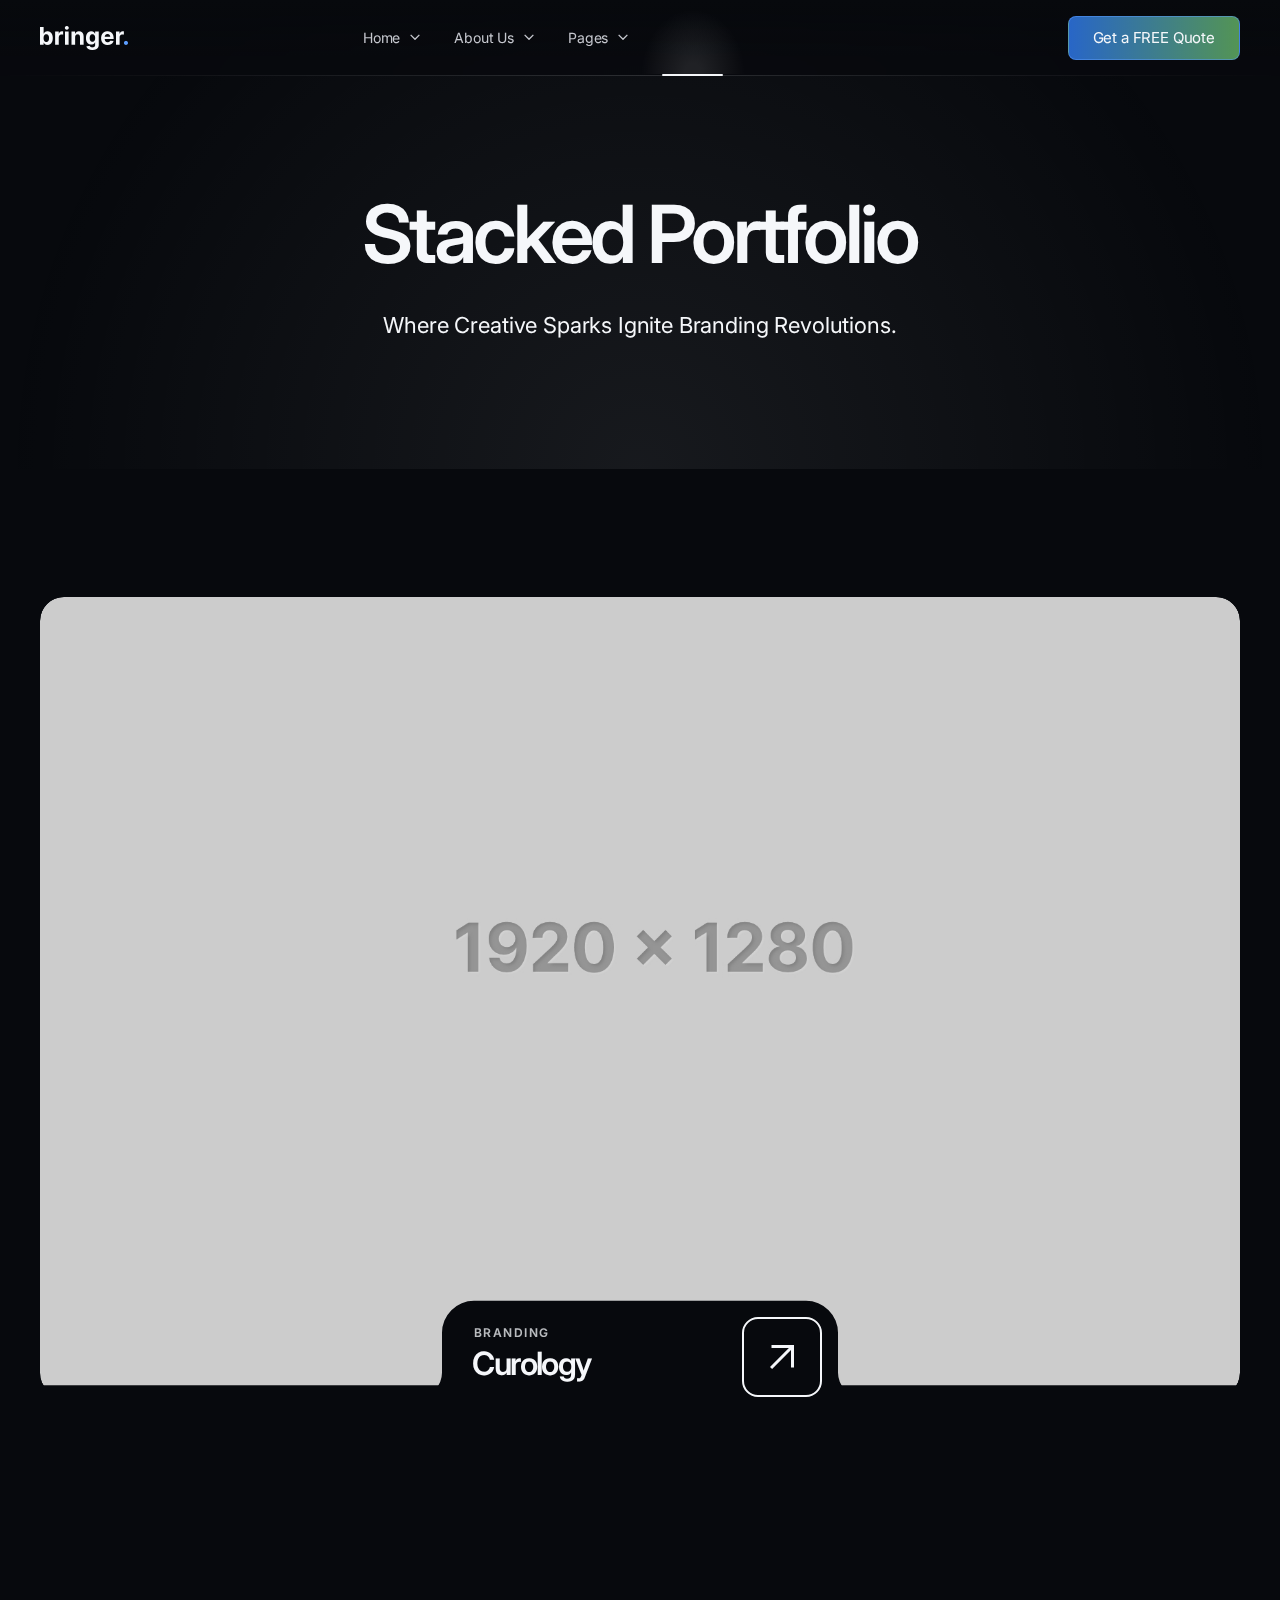
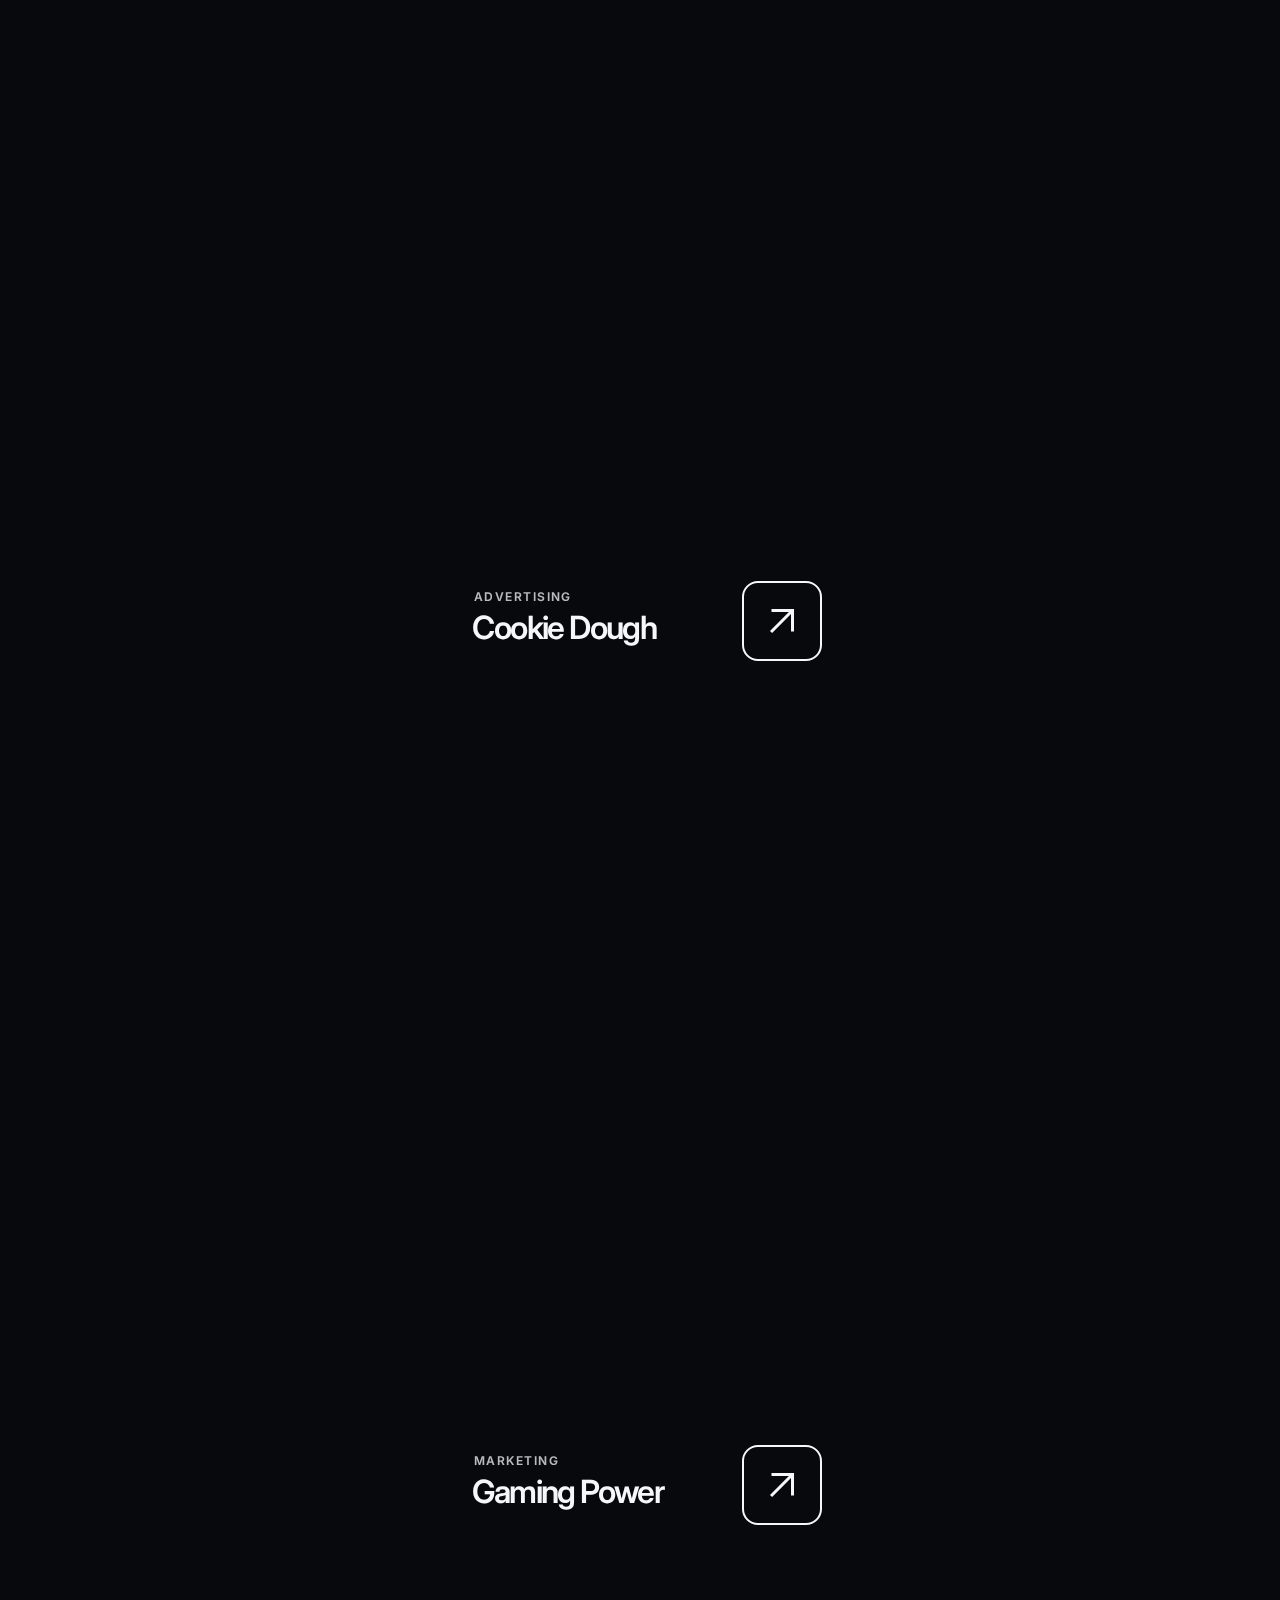
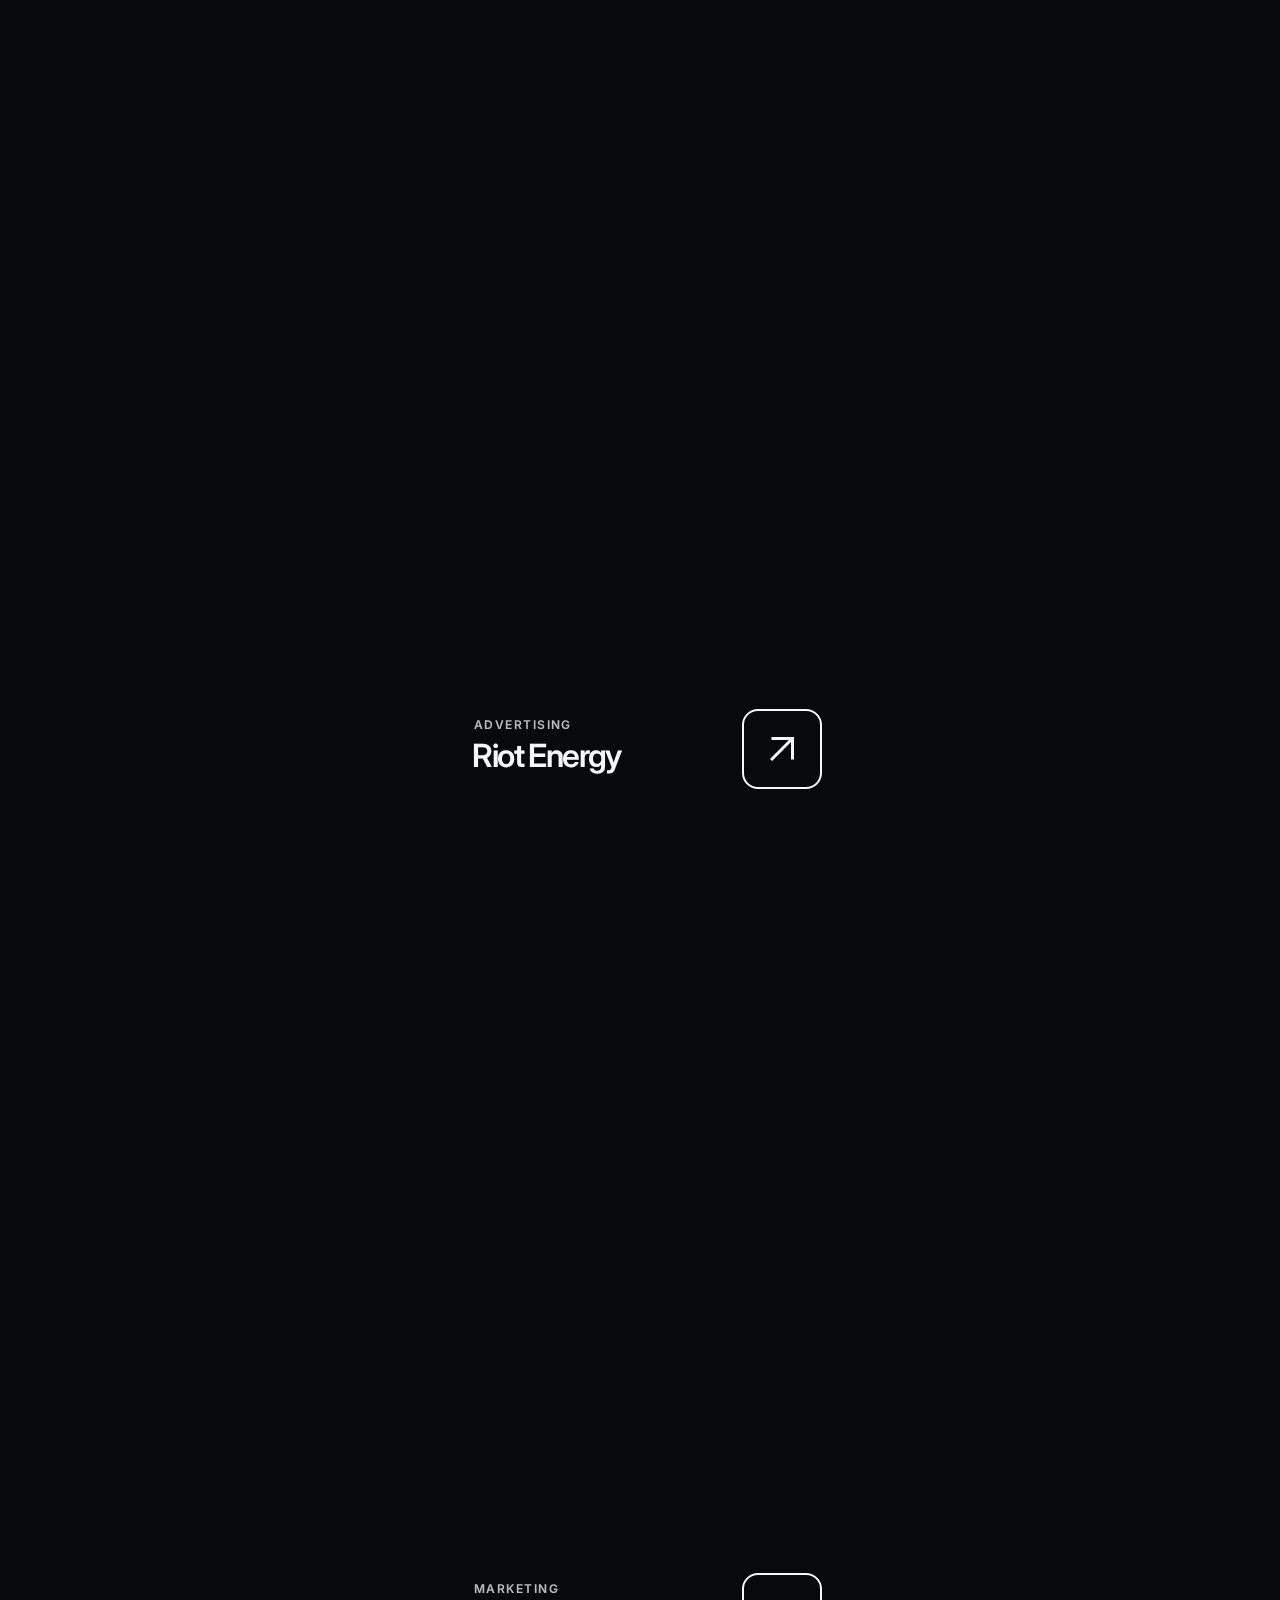
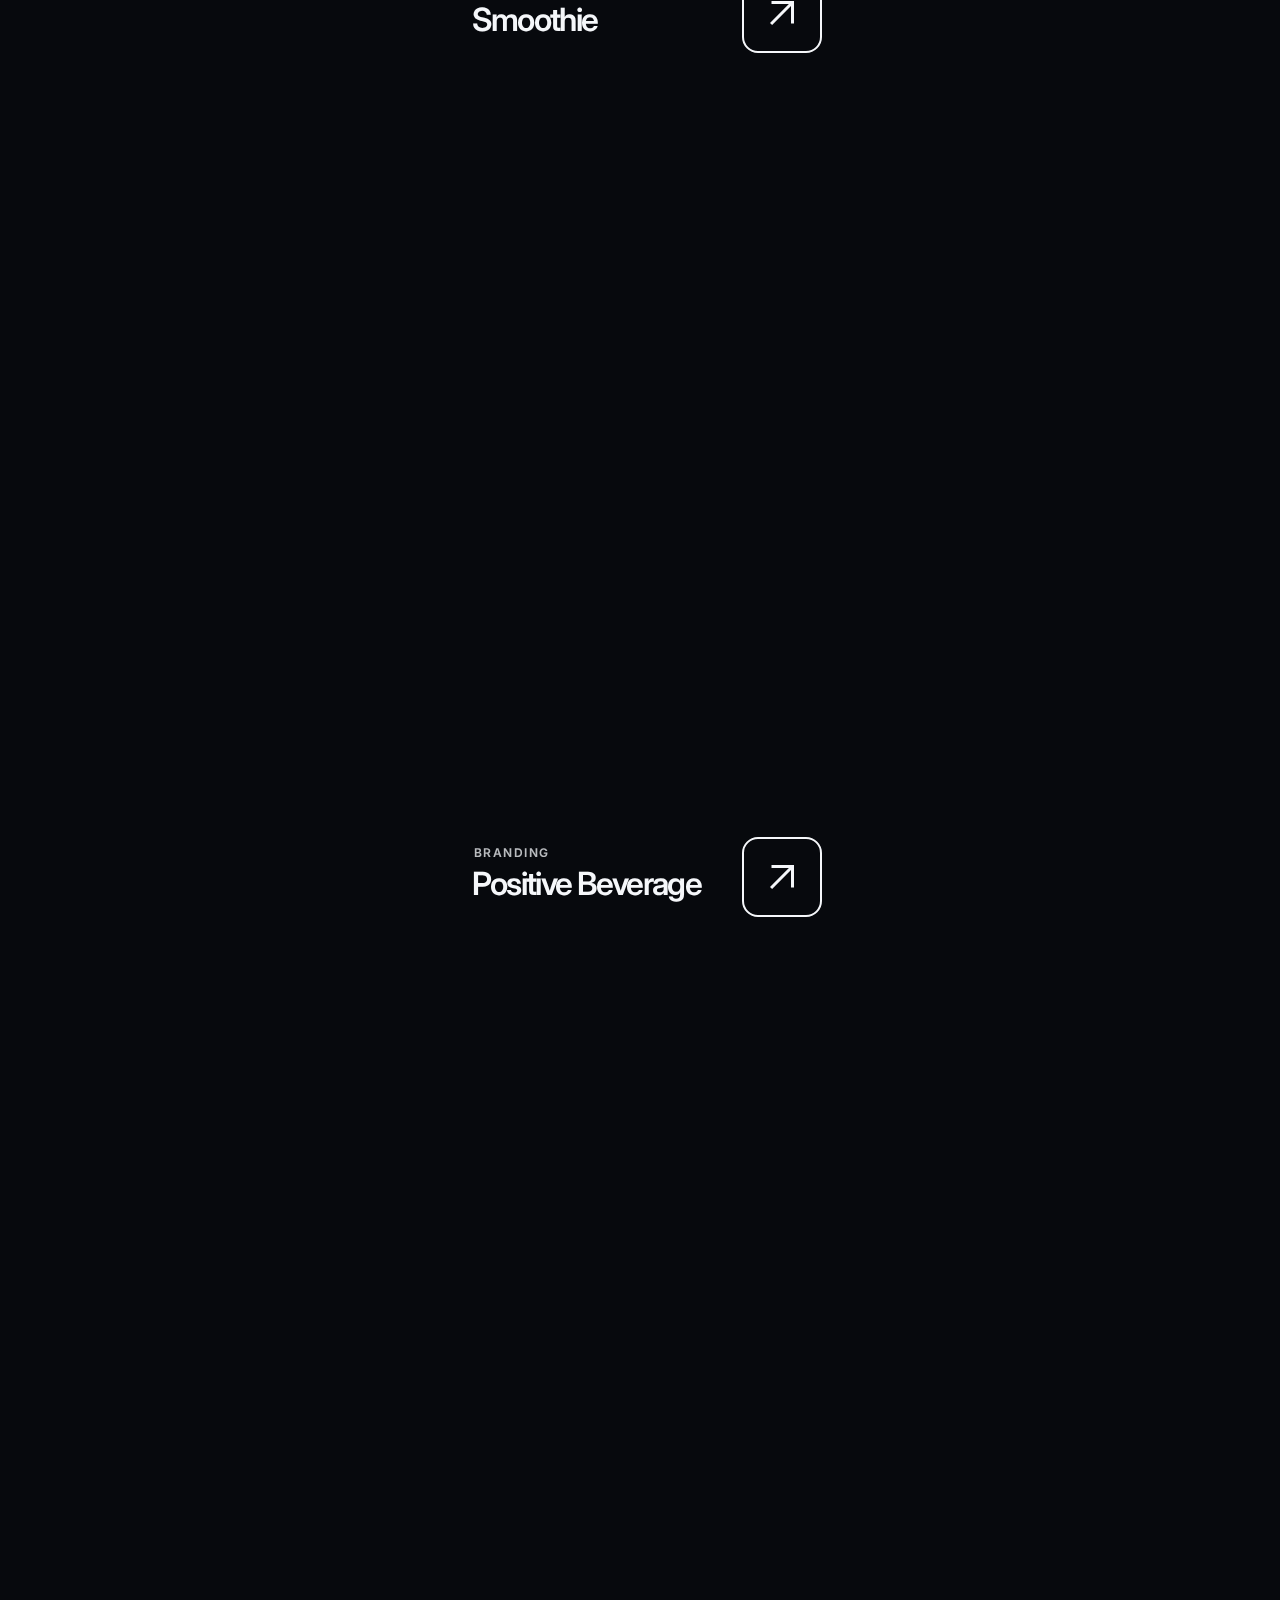
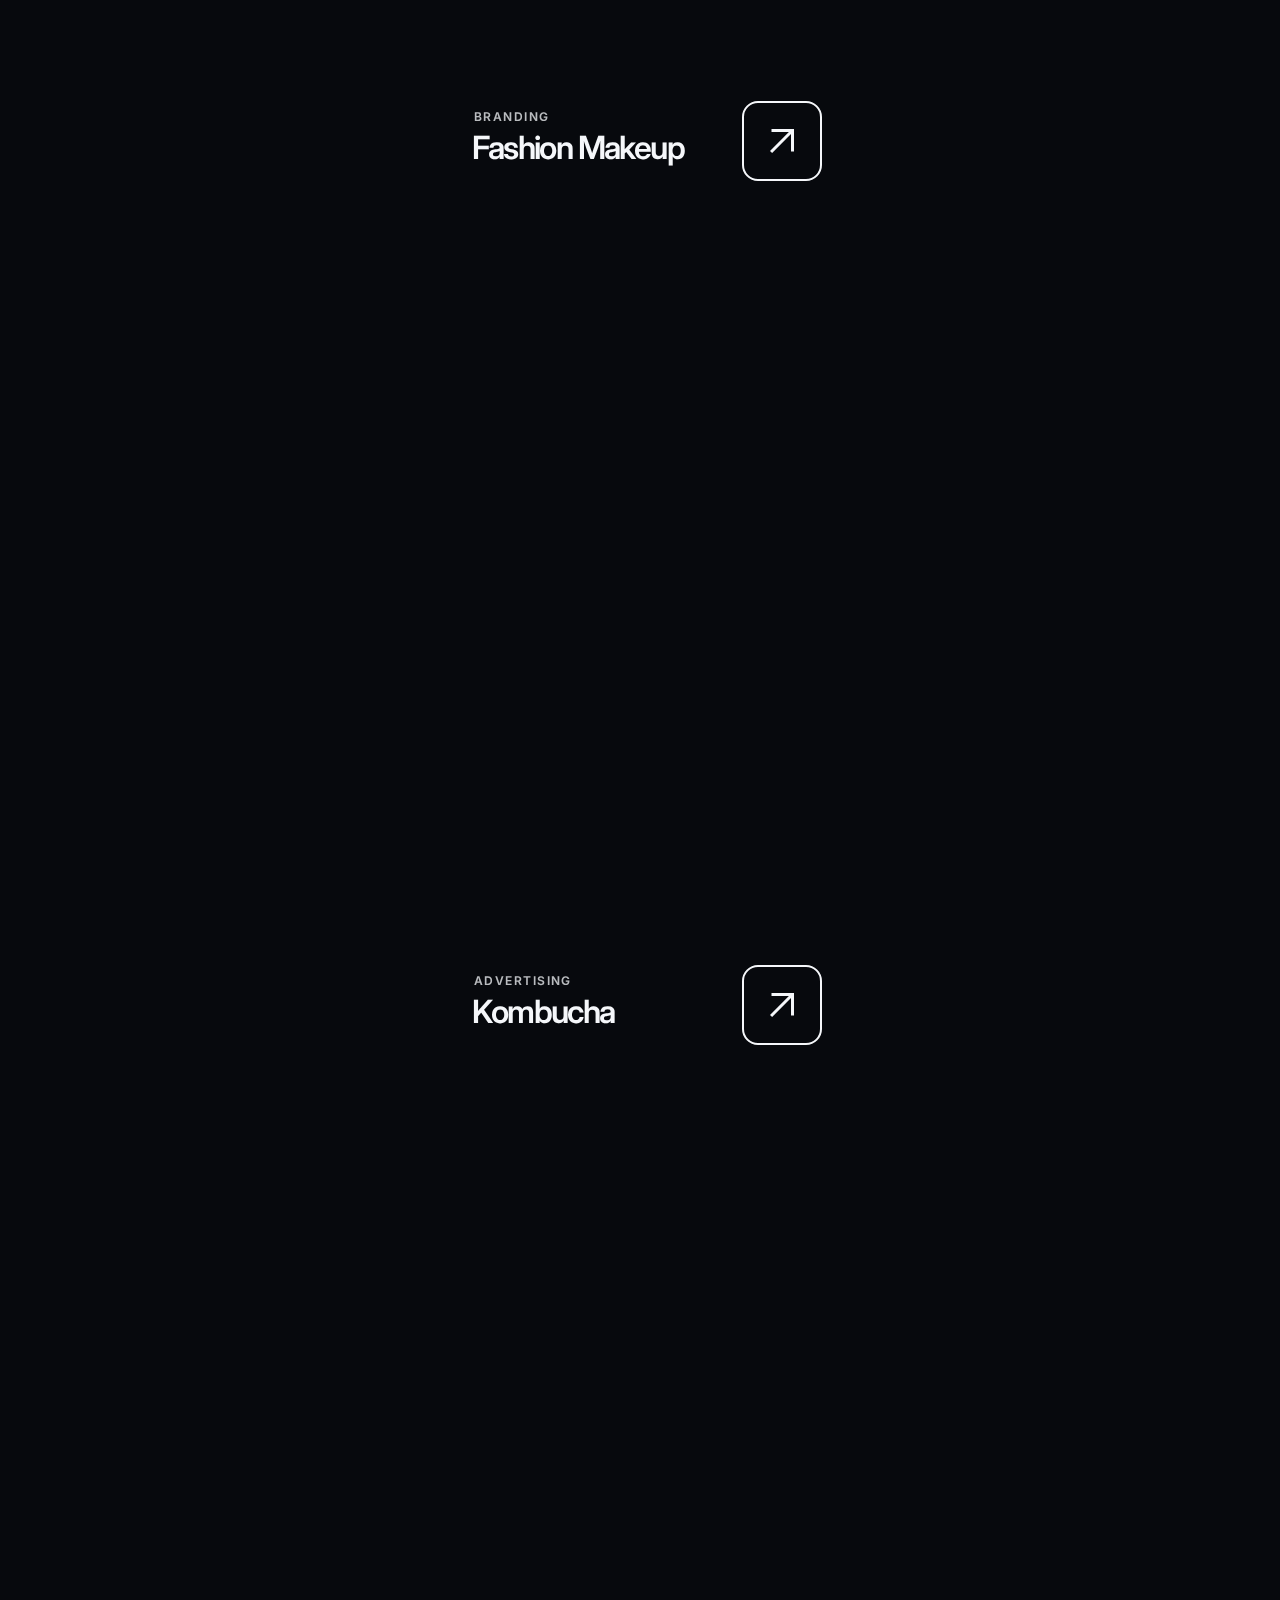
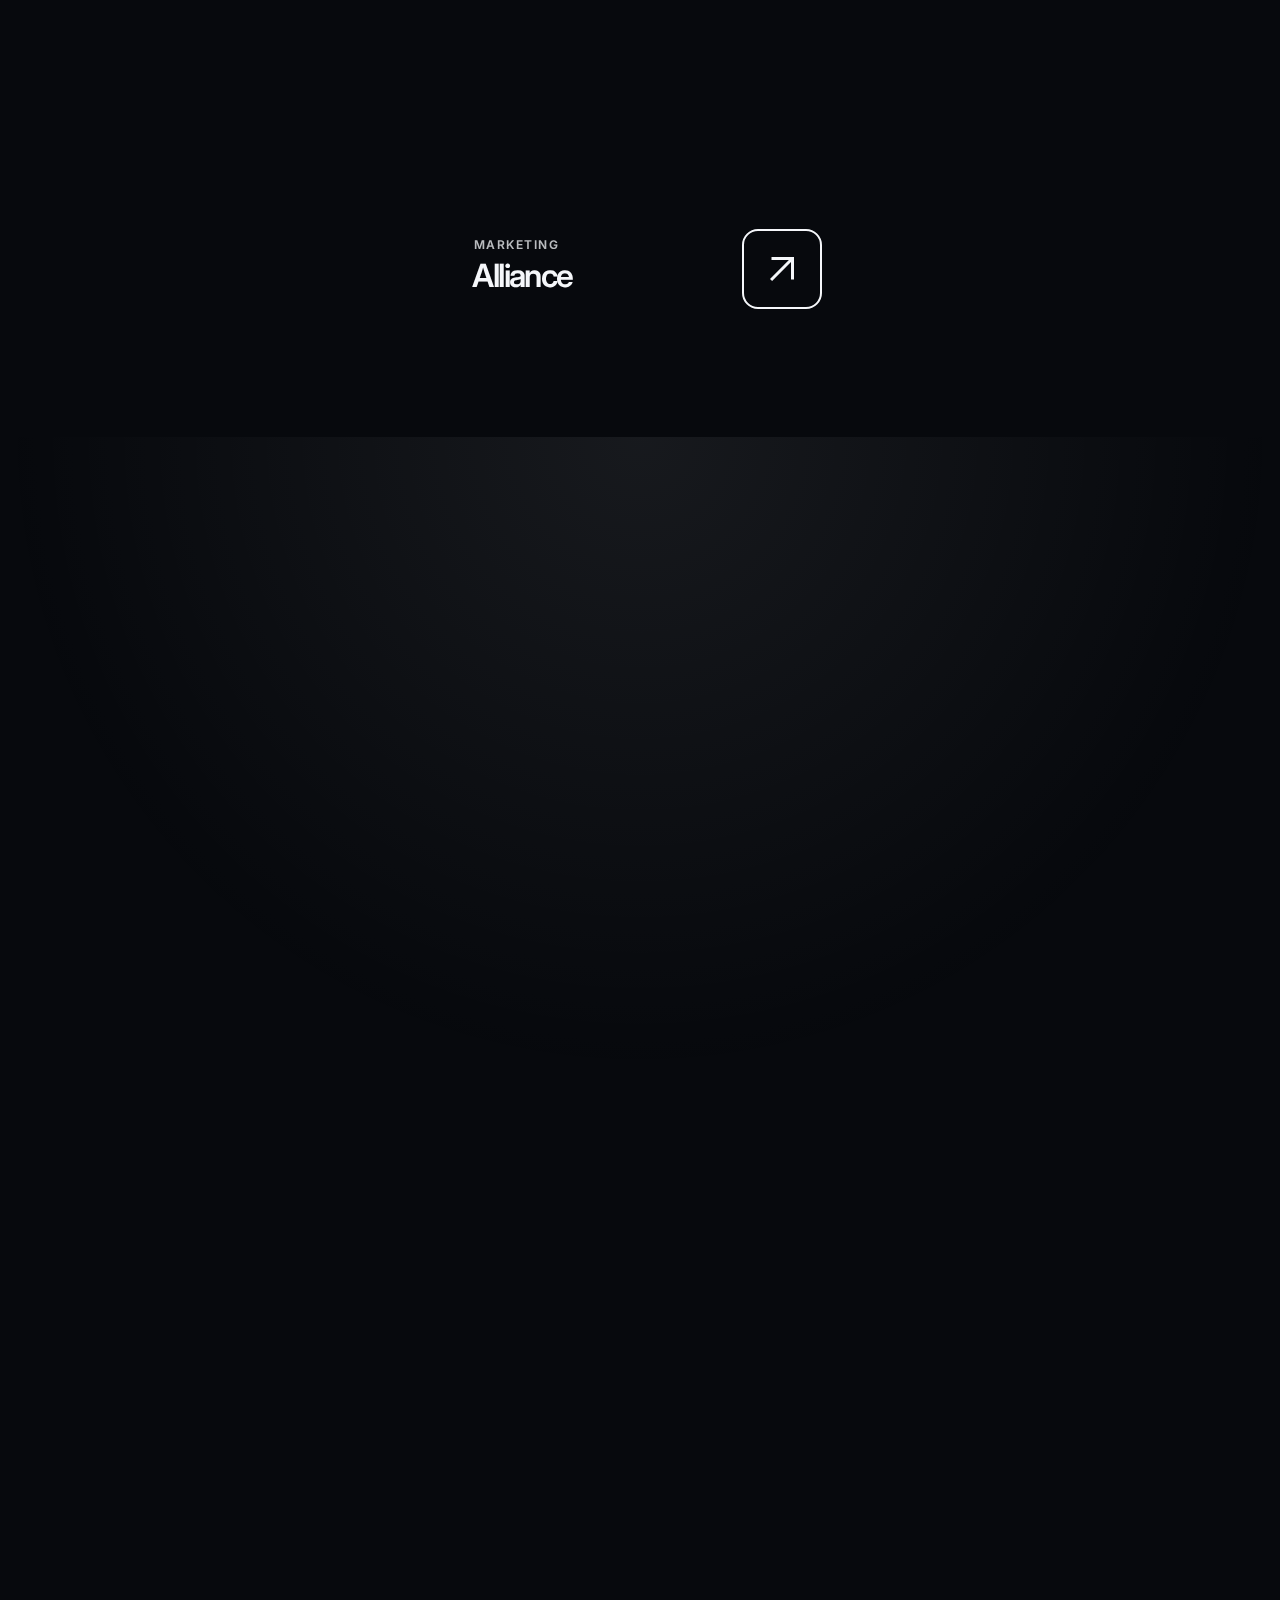
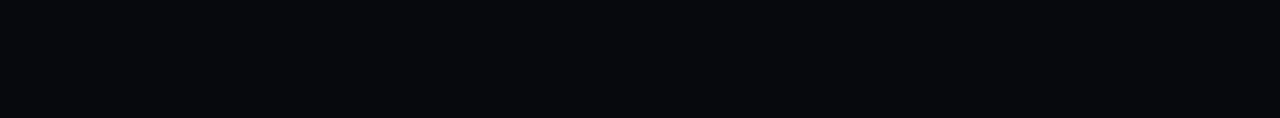
<file: portfolio-column.html>
<!DOCTYPE html>
<html lang="en">
<head>
    <meta charset="UTF-8">
    <meta name="viewport" content="width=device-width, initial-scale=1.0">

    <!-- Page Title -->
    <title>Bringer | Portfolio Listing</title>

    <!-- Google Fonts -->
    <link href="https://fonts.googleapis.com/css2?family=Inter:wght@400;600&amp;display=swap" rel="stylesheet">
    <!-- Config -->
    <link type="text/css" rel="stylesheet" href="css/config.css">
    <!-- Libraries -->
    <link type="text/css" rel="stylesheet" href="css/libs.css">
    <!-- Template Styles -->
    <link type="text/css" rel="stylesheet" href="css/style.css">
    <!-- Responsive -->
    <link type="text/css" rel="stylesheet" href="css/responsive.css">

    <!-- Favicon -->
    <link rel="icon" href="img/favicon.png" sizes="32x32">
</head>
<body>
    <!-- Header -->
    <header id="bringer-header" class="is-frosted is-sticky" data-appear="fade-down" data-unload="fade-up">
        <!-- Desktop Header -->
        <div class="bringer-header-inner">
            <!-- Header Logo -->
            <div class="bringer-header-lp">
                <a href="./" class="bringer-logo">
                    <img src="img/logo.png" alt="bringer." width="88" height="24">
                </a>
            </div>
            <!-- Main Menu -->
            <div class="bringer-header-mp">
                <nav class="bringer-nav">
                    <ul class="main-menu" data-stagger-appear="fade-down" data-stagger-delay="75">
                        <li>
                            <a href="#">Home</a>
                            <ul class="sub-menu">
                                <li>
                                    <a href="index.html">Home 01</a>
                                </li>
                                <li>
                                    <a href="home02.html">Home 02</a>
                                </li>
                                <li>
                                    <a href="home03.html">Home 03</a>
                                </li>
                                <li>
                                    <a href="home04.html">Home 04</a>
                                </li>
                                <li>
                                    <a href="home05.html">Home 05</a>
                                </li>
                                <li>
                                    <a href="home06.html">Home 06</a>
                                </li>
                                <li>
                                    <a href="home07.html">Home 07</a>
                                </li>
                                <li>
                                    <a href="home08.html">Home 08</a>
                                </li>
                            </ul>
                        </li>
                        <li>
                            <a href="#">About Us</a>
                            <ul class="sub-menu">
                                <li>
                                    <a href="about-us.html">About Us</a>
                                </li>
                                <li>
                                    <a href="about-me.html">About Me</a>
                                </li>
                                <li>
                                    <a href="team-member.html">Team Member</a>
                                </li>
                            </ul>
                        </li>
                        <li>
                            <a href="#">Pages</a>
                            <ul class="sub-menu">
                                <li>
                                    <a href="services.html">Our Services</a>
                                </li>
                                <li>
                                    <a href="service-details.html">Service Details</a>
                                </li>
                                <li>
                                    <a href="pricing.html">Pricing</a>
                                </li>
                                <li>
                                    <a href="faq.html">F.A.Q.</a>
                                </li>
                                <li>
                                    <a href="testimonials.html">Testimonials</a>
                                </li>
                            </ul>
                        </li>
                        <li class="current-menu-parent">
                            <a href="#">Portfolio</a>
                            <ul class="sub-menu">
                                <li>
                                    <a href="portfolio-infinite-list.html">Infinite List</a>
                                </li>
                                <li>
                                    <a href="portfolio-slider.html">Slider</a>
                                </li>
                                <li class="current-menu-item">
                                    <a href="portfolio-column.html">Column Cards</a>
                                </li>
                                <li>
                                    <a href="portfolio-grid.html">Classic Grid</a>
                                </li>
                                <li class="bringer-menu-divider"></li>
                                <li>
                                    <a href="portfolio-post01.html">Portfolio Details 01</a>
                                </li>
                                <li>
                                    <a href="portfolio-post02.html">Portfolio Details 02</a>
                                </li>
                                <li>
                                    <a href="portfolio-post03.html">Portfolio Details 03</a>
                                </li>
                            </ul>
                        </li>
                        <li>
                            <a href="contacts.html">Contacts</a>
                        </li>
                    </ul>
                </nav>
            </div>
            <!-- Header Button -->
            <div class="bringer-header-rp">
                <a href="contacts.html" class="bringer-button">Get a FREE Quote</a>
            </div>
        </div>
        <!-- Mobile Header -->
        <div class="bringer-mobile-header-inner">
            <a href="./" class="bringer-logo">
                <img src="img/logo.png" alt="bringer." width="88" height="24">
            </a>
            <a href="#" class="bringer-mobile-menu-toggler">
                <i class="bringer-menu-toggler-icon">
                    <span></span>
                    <span></span>
                    <span></span>
                </i>
            </a>
        </div>
    </header>

    <!-- Page Main -->
    <main id="bringer-main">
        <div class="stg-container">
            <!-- Section: Page Title -->
            <section class="backlight-bottom">
                <div class="stg-row">
                    <div class="stg-col-8 stg-offset-2">
                        <div class="align-center">
                            <h1 class="bringer-page-title" data-appear="fade-up" data-unload="fade-up">Stacked Portfolio</h1>
                            <p class="bringer-large-text" data-appear="fade-up" data-delay="100" data-unload="fade-up">Where Creative Sparks Ignite Branding Revolutions.</p>
                        </div>
                    </div>
                </div>
            </section>

            <!-- Section: Portfolio Listing -->
            <section>
                
                <!-- Portfolio Card Item 01 -->
                <div class="bringer-column-item bringer-masked-block" data-unload="fade-up">
                    <!-- Media -->
                    <div class="bringer-masked-media bringer-parallax-media" data-appear="fade-up" data-threshold="0">
                        <img class="bringer-lazy" src="img/null.png" data-src="img/portfolio/portfolio01-land.jpg" alt="" width="1920" height="1280">
                    </div>
                    <!-- Content -->
                    <div class="bringer-masked-content at-bottom-center">
                        <div class="bringer-column-item-content">
                            <div class="bringer-column-item-title">
                                <span class="bringer-meta">Branding</span>
                                <h4>Curology</h4>
                            </div>
                            <div class="bringer-icon-wrap">
                                <span class="bringer-icon bringer-icon-explore"></span>
                            </div>
                            <a href="portfolio-post01.html"></a>
                        </div>
                    </div>
                </div>
                                
                <!-- Portfolio Card Item 02 -->
                <div class="bringer-column-item bringer-masked-block" data-unload="fade-up">
                    <!-- Media -->
                    <div class="bringer-masked-media bringer-parallax-media" data-appear="fade-up" data-threshold="0">
                        <img class="bringer-lazy" src="img/null.png" data-src="img/portfolio/portfolio02-land.jpg" alt="" width="1920" height="1280">
                    </div>
                    <!-- Content -->
                    <div class="bringer-masked-content at-bottom-center">
                        <div class="bringer-column-item-content">
                            <div class="bringer-column-item-title">
                                <span class="bringer-meta">Advertising</span>
                                <h4>Cookie Dough</h4>
                            </div>
                            <div class="bringer-icon-wrap">
                                <span class="bringer-icon bringer-icon-explore"></span>
                            </div>
                            <a href="portfolio-post02.html"></a>
                        </div>
                    </div>
                </div>
                                
                <!-- Portfolio Card Item 03 -->
                <div class="bringer-column-item bringer-masked-block" data-unload="fade-up">
                    <!-- Media -->
                    <div class="bringer-masked-media bringer-parallax-media" data-appear="fade-up" data-threshold="0">
                        <img class="bringer-lazy" src="img/null.png" data-src="img/portfolio/portfolio03-land.jpg" alt="" width="1920" height="1280">
                    </div>
                    <!-- Content -->
                    <div class="bringer-masked-content at-bottom-center">
                        <div class="bringer-column-item-content">
                            <div class="bringer-column-item-title">
                                <span class="bringer-meta">Marketing</span>
                                <h4>Gaming Power</h4>
                            </div>
                            <div class="bringer-icon-wrap">
                                <span class="bringer-icon bringer-icon-explore"></span>
                            </div>
                            <a href="portfolio-post03.html"></a>
                        </div>
                    </div>
                </div>
                                
                <!-- Portfolio Card Item 04 -->
                <div class="bringer-column-item bringer-masked-block" data-unload="fade-up">
                    <!-- Media -->
                    <div class="bringer-masked-media bringer-parallax-media" data-appear="fade-up" data-threshold="0">
                        <img class="bringer-lazy" src="img/null.png" data-src="img/portfolio/portfolio04-land.jpg" alt="" width="1920" height="1280">
                    </div>
                    <!-- Content -->
                    <div class="bringer-masked-content at-bottom-center">
                        <div class="bringer-column-item-content">
                            <div class="bringer-column-item-title">
                                <span class="bringer-meta">Advertising</span>
                                <h4>Riot Energy</h4>
                            </div>
                            <div class="bringer-icon-wrap">
                                <span class="bringer-icon bringer-icon-explore"></span>
                            </div>
                            <a href="portfolio-post04.html"></a>
                        </div>
                    </div>
                </div>
                                
                <!-- Portfolio Card Item 05 -->
                <div class="bringer-column-item bringer-masked-block" data-unload="fade-up">
                    <!-- Media -->
                    <div class="bringer-masked-media bringer-parallax-media" data-appear="fade-up" data-threshold="0">
                        <img class="bringer-lazy" src="img/null.png" data-src="img/portfolio/portfolio05-land.jpg" alt="" width="1920" height="1280">
                    </div>
                    <!-- Content -->
                    <div class="bringer-masked-content at-bottom-center">
                        <div class="bringer-column-item-content">
                            <div class="bringer-column-item-title">
                                <span class="bringer-meta">Marketing</span>
                                <h4>Smoothie</h4>
                            </div>
                            <div class="bringer-icon-wrap">
                                <span class="bringer-icon bringer-icon-explore"></span>
                            </div>
                            <a href="portfolio-post05.html"></a>
                        </div>
                    </div>
                </div>
                                
                <!-- Portfolio Card Item 06 -->
                <div class="bringer-column-item bringer-masked-block" data-unload="fade-up">
                    <!-- Media -->
                    <div class="bringer-masked-media bringer-parallax-media" data-appear="fade-up" data-threshold="0">
                        <img class="bringer-lazy" src="img/null.png" data-src="img/portfolio/portfolio06-land.jpg" alt="" width="1920" height="1280">
                    </div>
                    <!-- Content -->
                    <div class="bringer-masked-content at-bottom-center">
                        <div class="bringer-column-item-content">
                            <div class="bringer-column-item-title">
                                <span class="bringer-meta">Branding</span>
                                <h4>Positive Beverage</h4>
                            </div>
                            <div class="bringer-icon-wrap">
                                <span class="bringer-icon bringer-icon-explore"></span>
                            </div>
                            <a href="portfolio-post06.html"></a>
                        </div>
                    </div>
                </div>
                                
                <!-- Portfolio Card Item 07 -->
                <div class="bringer-column-item bringer-masked-block" data-unload="fade-up">
                    <!-- Media -->
                    <div class="bringer-masked-media bringer-parallax-media" data-appear="fade-up" data-threshold="0">
                        <img class="bringer-lazy" src="img/null.png" data-src="img/portfolio/portfolio07-land.jpg" alt="" width="1920" height="1280">
                    </div>
                    <!-- Content -->
                    <div class="bringer-masked-content at-bottom-center">
                        <div class="bringer-column-item-content">
                            <div class="bringer-column-item-title">
                                <span class="bringer-meta">Branding</span>
                                <h4>Fashion Makeup</h4>
                            </div>
                            <div class="bringer-icon-wrap">
                                <span class="bringer-icon bringer-icon-explore"></span>
                            </div>
                            <a href="portfolio-post07.html"></a>
                        </div>
                    </div>
                </div>
                                
                <!-- Portfolio Card Item 08 -->
                <div class="bringer-column-item bringer-masked-block" data-unload="fade-up">
                    <!-- Media -->
                    <div class="bringer-masked-media bringer-parallax-media" data-appear="fade-up" data-threshold="0">
                        <img class="bringer-lazy" src="img/null.png" data-src="img/portfolio/portfolio08-land.jpg" alt="" width="1920" height="1280">
                    </div>
                    <!-- Content -->
                    <div class="bringer-masked-content at-bottom-center">
                        <div class="bringer-column-item-content">
                            <div class="bringer-column-item-title">
                                <span class="bringer-meta">Advertising</span>
                                <h4>Kombucha</h4>
                            </div>
                            <div class="bringer-icon-wrap">
                                <span class="bringer-icon bringer-icon-explore"></span>
                            </div>
                            <a href="portfolio-post08.html"></a>
                        </div>
                    </div>
                </div>
                                
                <!-- Portfolio Card Item 09 -->
                <div class="bringer-column-item bringer-masked-block" data-unload="fade-up">
                    <!-- Media -->
                    <div class="bringer-masked-media bringer-parallax-media" data-appear="fade-up" data-threshold="0">
                        <img class="bringer-lazy" src="img/null.png" data-src="img/portfolio/portfolio09-land.jpg" alt="" width="1920" height="1280">
                    </div>
                    <!-- Content -->
                    <div class="bringer-masked-content at-bottom-center">
                        <div class="bringer-column-item-content">
                            <div class="bringer-column-item-title">
                                <span class="bringer-meta">Marketing</span>
                                <h4>Alliance</h4>
                            </div>
                            <div class="bringer-icon-wrap">
                                <span class="bringer-icon bringer-icon-explore"></span>
                            </div>
                            <a href="portfolio-post09.html"></a>
                        </div>
                    </div>
                </div>
                
            </section>

            <!-- Section: Grid CTA -->
            <section class="backlight-top">
                <div class="bringer-bento-grid bringer-grid-cta">
                    <div class="is-large bringer-masked-block" data-appear="fade-right" data-unload="fade-left">
                        <div class="bringer-grid-cta-media bringer-masked-media" data-bg-src="img/cta/grid-cta-background.jpg">
                            <div class="bringer-grid-cta-heading">Need to amplify your voice?</div>
                        </div>
                        <div class="bringer-masked-content at-bottom-right">
                            <p class="bringer-large-text" data-appear="fade-right" data-delay="100">Let's chat about your goals &rarr;</p>
                        </div>
                    </div>
                    <div class="is-medium bringer-block" data-appear="fade-down" data-unload="fade-right">
                        <h3>We will design campaigns that make the world listen</h3>
                    </div>
                    <div class="is-small" data-appear="zoom-out" data-delay="100" data-unload="zoom-out">
                        <a href="contacts.html" class="bringer-square-button">
                            <span class="bringer-icon bringer-icon-explore"></span>
                        </a>
                    </div>
                    <div class="is-small" data-appear="zoom-out" data-delay="200" data-unload="zoom-out">
                        <img src="img/cta/grid-cta-02.jpg" alt="Let's Chat" width="960" height="960">
                    </div>
                </div>
            </section>

        </div><!-- .stg-container -->

        <!-- Footer -->
        <footer id="bringer-footer" data-appear="fade-up" data-unload="fade-down">
            <!-- Footer Widgets Area -->
            <div class="bringer-footer-widgets">
                <div class="stg-container">
                    <div class="stg-row" data-stagger-appear="fade-left" data-stagger-delay="100">
                        <div class="stg-col-5 stg-tp-col-12 stg-tp-bottom-gap-l">
                            <div class="bringer-info-widget">
                                <a href="./" class="bringer-logo footer-logo">
                                    <img src="img/logo.png" alt="bringer." width="88" height="24">
                                </a>
                                <div class="bringer-info-description">We are a passionate team of developers and designers who believe in the power of creativity. We help creative people create a strong online presence that shows their work and tells a story.</div>
                                <span class="bringer-label">Follow us:</span>
                                <ul class="bringer-socials-list" data-stagger-appear="fade-up" data-stagger-delay="75">
                                    <li>
                                        <a href="#" target="_blank" class="bringer-socials-facebook">
                                            <i></i>
                                        </a>
                                    </li>
                                    <li>
                                        <a href="#" target="_blank" class="bringer-socials-instagram">
                                            <i></i>
                                        </a>
                                    </li>
                                    <li>
                                        <a href="#" target="_blank" class="bringer-socials-x">
                                            <i></i>
                                        </a>
                                    </li>
                                    <li>
                                        <a href="#" target="_blank" class="bringer-socials-tiktok">
                                            <i></i>
                                        </a>
                                    </li>
                                    <li>
                                        <a href="#" target="_blank" class="bringer-socials-patreon">
                                            <i></i>
                                        </a>
                                    </li>
                                </ul>
                            </div>
                        </div>
                        <div class="stg-col-2 stg-offset-1 stg-tp-col-4 stg-m-col-4">
                            <div class="bringer-widget">
                                <h6>Services</h6>
                                <div class="bringer-menu-widget">
                                    <ul>
                                        <li><a href="service-details.html">Branding</a></li>
                                        <li><a href="service-details.html">Marketing</a></li>
                                        <li><a href="service-details.html">Graphic Design</a></li>
                                        <li><a href="service-details.html">Web Design</a></li>
                                        <li><a href="service-details.html">Content Creation</a></li>
                                    </ul>
                                </div>
                            </div><!-- .bringer-widget -->
                        </div>
                        <div class="stg-col-2 stg-tp-col-4 stg-m-col-4">
                            <div class="bringer-widget">
                                <h6>About Us</h6>
                                <div class="bringer-menu-widget">
                                    <ul>
                                        <li><a href="about-us.html">About Us</a></li>
                                        <li><a href="about-me.html">About Me</a></li>
                                        <li><a href="team-member.html">Our Team</a></li>
                                        <li><a href="testimonials.html">Testimonials</a></li>
                                        <li><a href="contacts.html">Get in Touch</a></li>
                                    </ul>
                                </div>
                            </div><!-- .bringer-widget -->
                        </div>
                        <div class="stg-col-2 stg-tp-col-4 stg-m-col-4">
                            <div class="bringer-widget">
                                <h6>Resources</h6>
                                <div class="bringer-menu-widget">
                                    <ul>
                                        <li><a href="pricing.html">Pricing</a></li>
                                        <li><a href="faq.html">Help Center</a></li>
                                        <li><a href="services.html">Our Services</a></li>
                                        <li><a href="#">Terms of Use</a></li>
                                        <li><a href="#">Privacy Policy</a></li>
                                    </ul>
                                </div>
                            </div><!-- .bringer-widget -->
                        </div>
                    </div><!-- .stg-row -->
                </div><!-- .stg-container -->
            </div><!-- .bringer-footer-widgets -->

            <!-- Footer Copyright Line -->
            <div class="bringer-footer-line stg-container">
                <div class="align-center">
                    Copyright &copy; 2024. All Rights Reserved.
                </div>
            </div><!-- bringer-footer-line -->
        </footer>
	</main>

    <!-- Right Click Protection Block -->
    <div class="bringer-rcp-wrap">
        <div class="bringer-rcp-overlay"></div>
        <div class="bringer-rcp-container">
            <h2>The context menu is not allowed on this page.</h2>
        </div>
    </div>

    <!-- Dynamic Backlight -->
    <div class="bringer-backlight"></div>

    <!-- JS Scripts -->
    <script src="js/lib/jquery.min.js"></script>
    <script src="js/lib/libs.js"></script>
    <script src="js/contact_form.js"></script>
    <script src="js/st-core.js"></script>
    <script src="js/classes.js"></script>
    <script src="js/main.js"></script>
</body>
</html>
</file>
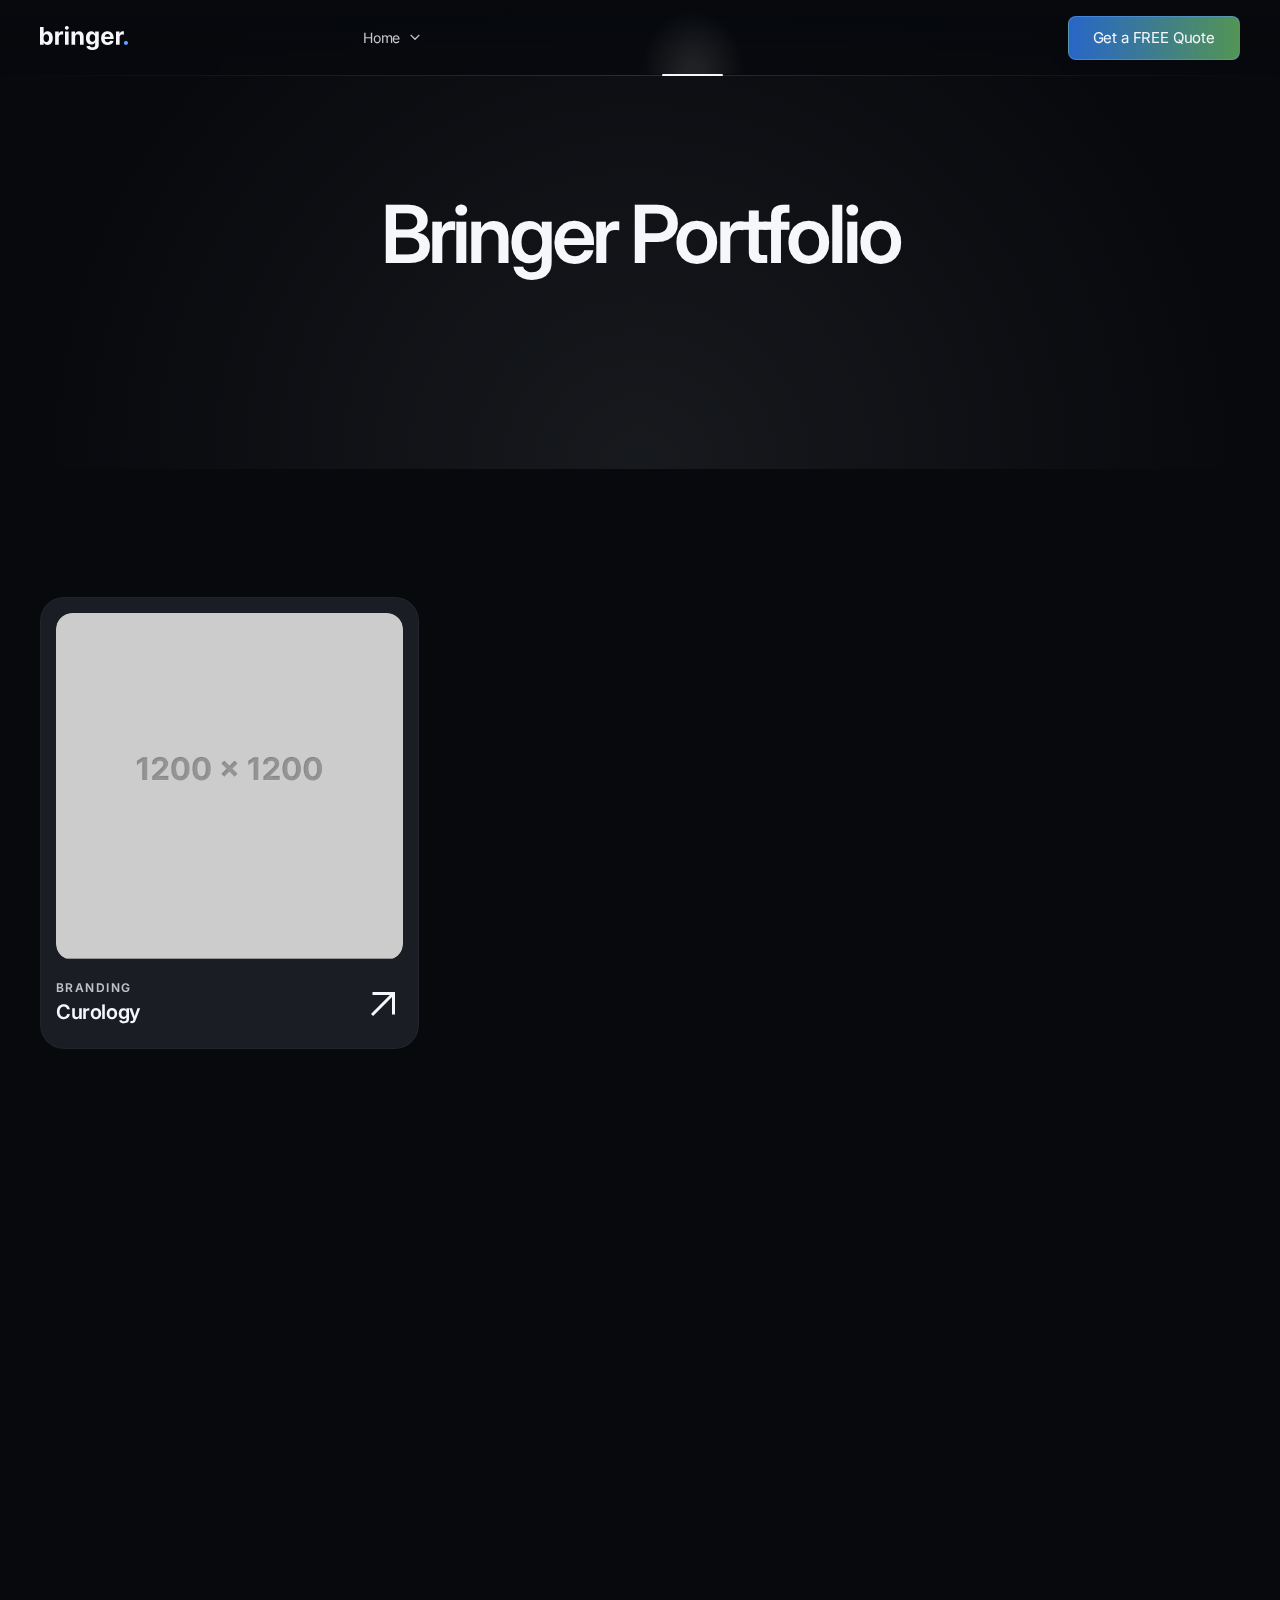
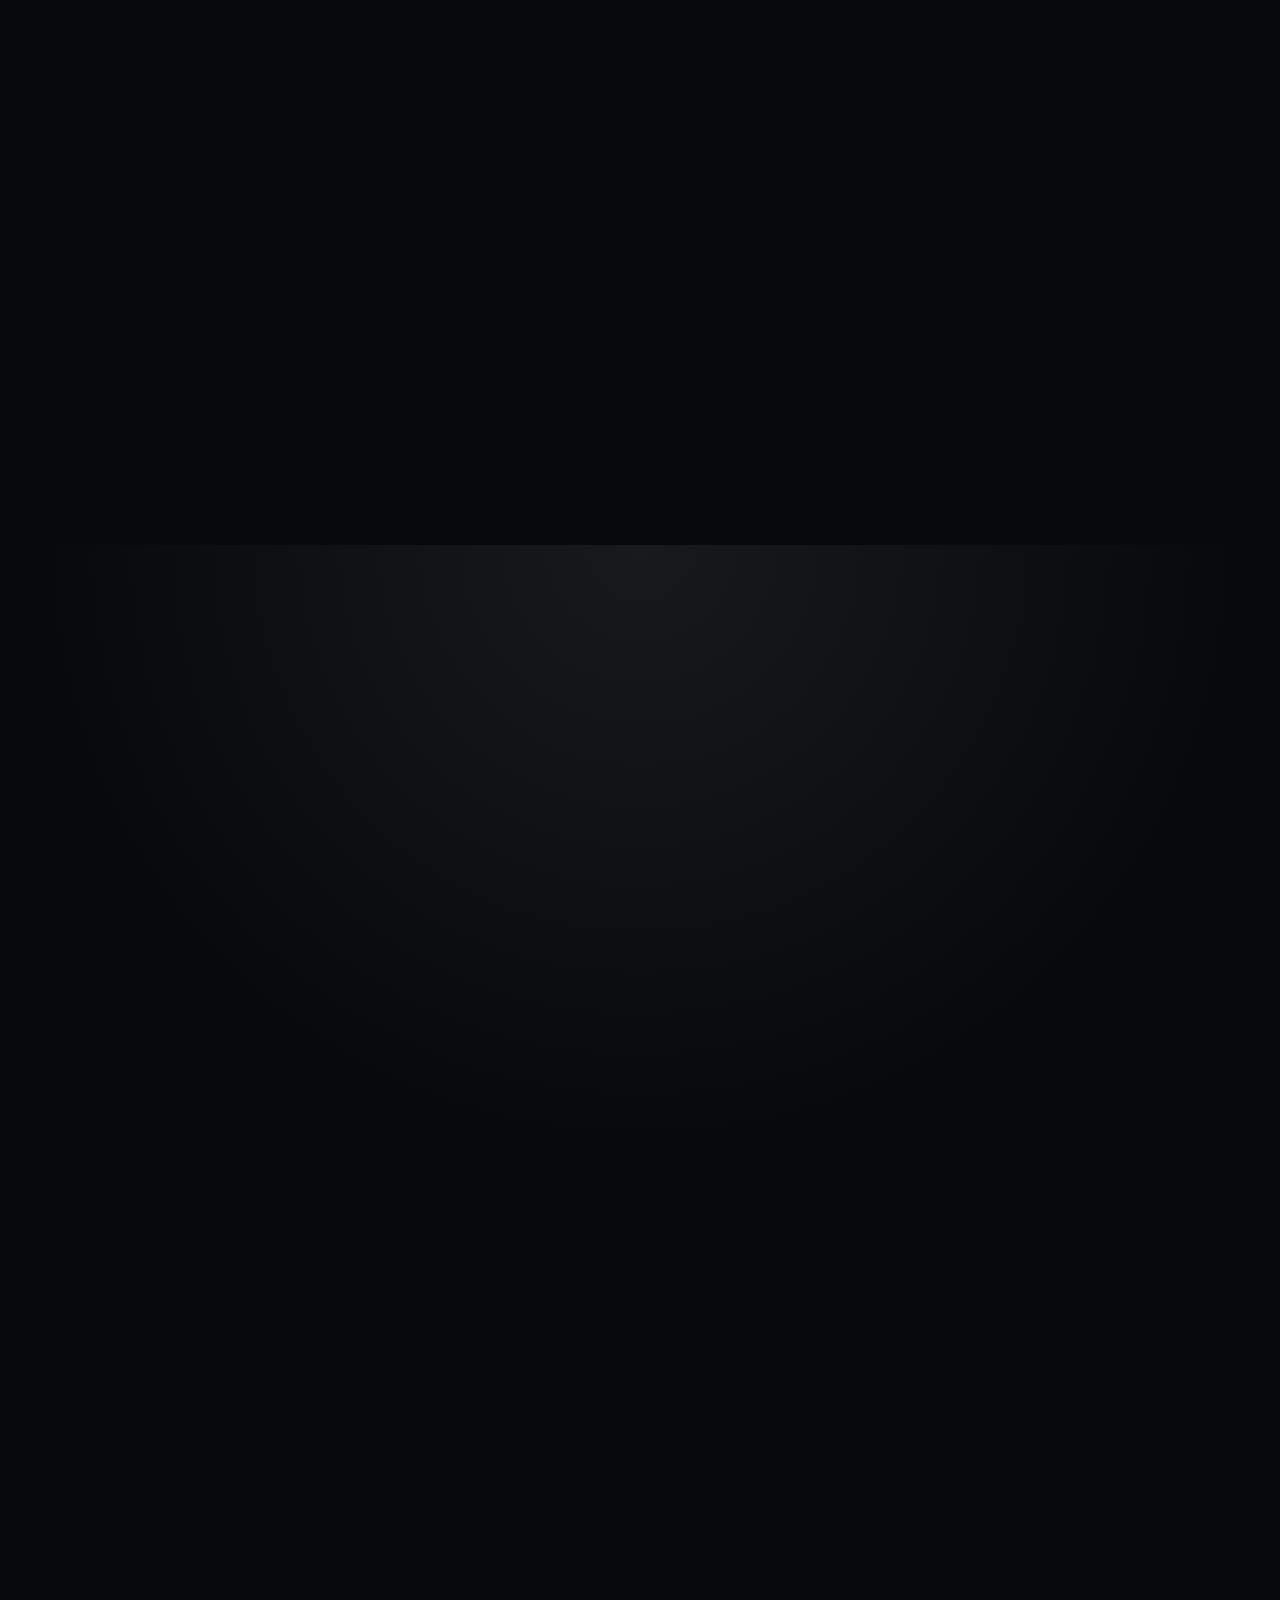
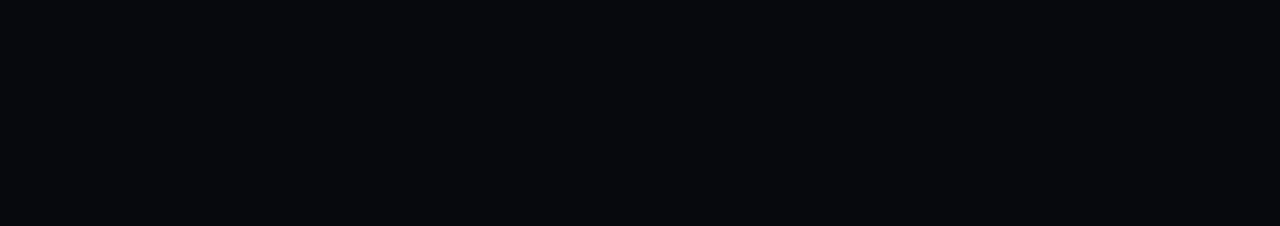
<file: portfolio-grid.html>
<!DOCTYPE html>
<html lang="en">
<head>
    <meta charset="UTF-8">
    <meta name="viewport" content="width=device-width, initial-scale=1.0">

    <!-- Page Title -->
    <title>Bringer | Portfolio Grid</title>

    <!-- Google Fonts -->
    <link href="https://fonts.googleapis.com/css2?family=Inter:wght@400;600&amp;display=swap" rel="stylesheet">
    <!-- Config -->
    <link type="text/css" rel="stylesheet" href="css/config.css">
    <!-- Libraries -->
    <link type="text/css" rel="stylesheet" href="css/libs.css">
    <!-- Template Styles -->
    <link type="text/css" rel="stylesheet" href="css/style.css">
    <!-- Responsive -->
    <link type="text/css" rel="stylesheet" href="css/responsive.css">

    <!-- Favicon -->
    <link rel="icon" href="img/favicon.png" sizes="32x32">
</head>
<body>
    <!-- Header -->
    <header id="bringer-header" class="is-frosted is-sticky" data-appear="fade-down" data-unload="fade-up">
        <!-- Desktop Header -->
        <div class="bringer-header-inner">
            <!-- Header Logo -->
            <div class="bringer-header-lp">
                <a href="./" class="bringer-logo">
                    <img src="img/logo.png" alt="bringer." width="88" height="24">
                </a>
            </div>
            <!-- Main Menu -->
            <div class="bringer-header-mp">
                <nav class="bringer-nav">
                    <ul class="main-menu" data-stagger-appear="fade-down" data-stagger-delay="75">
                        <li>
                            <a href="#">Home</a>
                            <ul class="sub-menu">
                                <li>
                                    <a href="index.html">Home 01</a>
                                </li>
                                <li>
                                    <a href="home02.html">Home 02</a>
                                </li>
                                <li>
                                    <a href="home03.html">Home 03</a>
                                </li>
                                <li>
                                    <a href="home04.html">Home 04</a>
                                </li>
                                <li>
                                    <a href="home05.html">Home 05</a>
                                </li>
                                <li>
                                    <a href="home06.html">Home 06</a>
                                </li>
                                <li>
                                    <a href="home07.html">Home 07</a>
                                </li>
                                <li>
                                    <a href="home08.html">Home 08</a>
                                </li>
                            </ul>
                        </li>
                        <li>
                            <a href="#">About Us</a>
                            <ul class="sub-menu">
                                <li>
                                    <a href="about-us.html">About Us</a>
                                </li>
                                <li>
                                    <a href="about-me.html">About Me</a>
                                </li>
                                <li>
                                    <a href="team-member.html">Team Member</a>
                                </li>
                            </ul>
                        </li>
                        <li>
                            <a href="#">Pages</a>
                            <ul class="sub-menu">
                                <li>
                                    <a href="services.html">Our Services</a>
                                </li>
                                <li>
                                    <a href="service-details.html">Service Details</a>
                                </li>
                                <li>
                                    <a href="pricing.html">Pricing</a>
                                </li>
                                <li>
                                    <a href="faq.html">F.A.Q.</a>
                                </li>
                                <li>
                                    <a href="testimonials.html">Testimonials</a>
                                </li>
                            </ul>
                        </li>
                        <li class="current-menu-parent">
                            <a href="#">Portfolio</a>
                            <ul class="sub-menu">
                                <li>
                                    <a href="portfolio-infinite-list.html">Infinite List</a>
                                </li>
                                <li>
                                    <a href="portfolio-slider.html">Slider</a>
                                </li>
                                <li>
                                    <a href="portfolio-column.html">Column Cards</a>
                                </li>
                                <li class="current-menu-item">
                                    <a href="portfolio-grid.html">Classic Grid</a>
                                </li>
                                <li class="bringer-menu-divider"></li>
                                <li>
                                    <a href="portfolio-post01.html">Portfolio Details 01</a>
                                </li>
                                <li>
                                    <a href="portfolio-post02.html">Portfolio Details 02</a>
                                </li>
                                <li>
                                    <a href="portfolio-post03.html">Portfolio Details 03</a>
                                </li>
                            </ul>
                        </li>
                        <li>
                            <a href="contacts.html">Contacts</a>
                        </li>
                    </ul>
                </nav>
            </div>
            <!-- Header Button -->
            <div class="bringer-header-rp">
                <a href="contacts.html" class="bringer-button">Get a FREE Quote</a>
            </div>
        </div>
        <!-- Mobile Header -->
        <div class="bringer-mobile-header-inner">
            <a href="./" class="bringer-logo">
                <img src="img/logo.png" alt="bringer." width="88" height="24">
            </a>
            <a href="#" class="bringer-mobile-menu-toggler">
                <i class="bringer-menu-toggler-icon">
                    <span></span>
                    <span></span>
                    <span></span>
                </i>
            </a>
        </div>
    </header>

    <!-- Page Main -->
    <main id="bringer-main">
        <div class="stg-container">
            <!-- Section: Page Title -->
            <section class="backlight-bottom">
                <div class="stg-row">
                    <div class="stg-col-6 stg-offset-3">
                        <div class="align-center">
                            <h1 class="bringer-page-title" data-appear="fade-up" data-unload="fade-up">Bringer Portfolio</h1>
                            <p class="bringer-large-text" data-appear="fade-up" data-delay="100" data-unload="fade-up">Where Creative Sparks Ignite Branding Revolutions.</p>
                        </div>
                    </div>
                </div>
            </section>
            
            <!-- Section: Grid -->
            <section>
                <!-- Portfolio Grid -->
                <div class="bringer-grid-3cols bringer-tp-grid-2cols bringer-tp-centered-last-item stg-normal-gap bringer-parallax-media" data-stagger-appear="fade-up" data-threshold="0.5" data-stagger-delay="150" data-stagger-unload="fade-up">
                    
                    <!-- Portfolio Card Item 01 -->
                    <div class="bringer-block bringer-portfolio-card">
                        <div class="bringer-portfolio-card-image">
                            <img class="bringer-lazy" src="img/null.png" data-src="img/portfolio/portfolio01.jpg" alt="" width="1200" height="1200">
                        </div>
                        <div class="bringer-portfolio-card-footer">
                            <div class="bringer-portfolio-card-title">
                                <span class="bringer-meta">Branding</span>
                                <h6>Curology</h6>
                            </div>
                            <span class="bringer-icon bringer-icon-explore"></span>
                        </div>
                        <a href="portfolio-post01.html"></a>
                    </div><!-- .bringer-portfolio-card -->
                                        
                    <!-- Portfolio Card Item 02 -->
                    <div class="bringer-block bringer-portfolio-card">
                        <div class="bringer-portfolio-card-image">
                            <img class="bringer-lazy" src="img/null.png" data-src="img/portfolio/portfolio02.jpg" alt="" width="1200" height="1200">
                        </div>
                        <div class="bringer-portfolio-card-footer">
                            <div class="bringer-portfolio-card-title">
                                <span class="bringer-meta">Advertising</span>
                                <h6>Cookie Dough</h6>
                            </div>
                            <span class="bringer-icon bringer-icon-explore"></span>
                        </div>
                        <a href="portfolio-post02.html"></a>
                    </div><!-- .bringer-portfolio-card -->
                                        
                    <!-- Portfolio Card Item 03 -->
                    <div class="bringer-block bringer-portfolio-card">
                        <div class="bringer-portfolio-card-image">
                            <img class="bringer-lazy" src="img/null.png" data-src="img/portfolio/portfolio03.jpg" alt="" width="1200" height="1200">
                        </div>
                        <div class="bringer-portfolio-card-footer">
                            <div class="bringer-portfolio-card-title">
                                <span class="bringer-meta">Marketing</span>
                                <h6>Gaming Power</h6>
                            </div>
                            <span class="bringer-icon bringer-icon-explore"></span>
                        </div>
                        <a href="portfolio-post03.html"></a>
                    </div><!-- .bringer-portfolio-card -->
                                        
                    <!-- Portfolio Card Item 04 -->
                    <div class="bringer-block bringer-portfolio-card">
                        <div class="bringer-portfolio-card-image">
                            <img class="bringer-lazy" src="img/null.png" data-src="img/portfolio/portfolio04.jpg" alt="" width="1200" height="1200">
                        </div>
                        <div class="bringer-portfolio-card-footer">
                            <div class="bringer-portfolio-card-title">
                                <span class="bringer-meta">Advertising</span>
                                <h6>Riot Energy</h6>
                            </div>
                            <span class="bringer-icon bringer-icon-explore"></span>
                        </div>
                        <a href="portfolio-post04.html"></a>
                    </div><!-- .bringer-portfolio-card -->
                                        
                    <!-- Portfolio Card Item 05 -->
                    <div class="bringer-block bringer-portfolio-card">
                        <div class="bringer-portfolio-card-image">
                            <img class="bringer-lazy" src="img/null.png" data-src="img/portfolio/portfolio05.jpg" alt="" width="1200" height="1200">
                        </div>
                        <div class="bringer-portfolio-card-footer">
                            <div class="bringer-portfolio-card-title">
                                <span class="bringer-meta">Marketing</span>
                                <h6>Smoothie</h6>
                            </div>
                            <span class="bringer-icon bringer-icon-explore"></span>
                        </div>
                        <a href="portfolio-post05.html"></a>
                    </div><!-- .bringer-portfolio-card -->
                                        
                    <!-- Portfolio Card Item 06 -->
                    <div class="bringer-block bringer-portfolio-card">
                        <div class="bringer-portfolio-card-image">
                            <img class="bringer-lazy" src="img/null.png" data-src="img/portfolio/portfolio06.jpg" alt="" width="1200" height="1200">
                        </div>
                        <div class="bringer-portfolio-card-footer">
                            <div class="bringer-portfolio-card-title">
                                <span class="bringer-meta">Branding</span>
                                <h6>Positive Beverage</h6>
                            </div>
                            <span class="bringer-icon bringer-icon-explore"></span>
                        </div>
                        <a href="portfolio-post06.html"></a>
                    </div><!-- .bringer-portfolio-card -->
                                        
                    <!-- Portfolio Card Item 07 -->
                    <div class="bringer-block bringer-portfolio-card">
                        <div class="bringer-portfolio-card-image">
                            <img class="bringer-lazy" src="img/null.png" data-src="img/portfolio/portfolio07.jpg" alt="" width="1200" height="1200">
                        </div>
                        <div class="bringer-portfolio-card-footer">
                            <div class="bringer-portfolio-card-title">
                                <span class="bringer-meta">Branding</span>
                                <h6>Fashion Makeup</h6>
                            </div>
                            <span class="bringer-icon bringer-icon-explore"></span>
                        </div>
                        <a href="portfolio-post07.html"></a>
                    </div><!-- .bringer-portfolio-card -->
                                        
                    <!-- Portfolio Card Item 08 -->
                    <div class="bringer-block bringer-portfolio-card">
                        <div class="bringer-portfolio-card-image">
                            <img class="bringer-lazy" src="img/null.png" data-src="img/portfolio/portfolio08.jpg" alt="" width="1200" height="1200">
                        </div>
                        <div class="bringer-portfolio-card-footer">
                            <div class="bringer-portfolio-card-title">
                                <span class="bringer-meta">Advertising</span>
                                <h6>Kombucha</h6>
                            </div>
                            <span class="bringer-icon bringer-icon-explore"></span>
                        </div>
                        <a href="portfolio-post08.html"></a>
                    </div><!-- .bringer-portfolio-card -->
                                        
                    <!-- Portfolio Card Item 09 -->
                    <div class="bringer-block bringer-portfolio-card">
                        <div class="bringer-portfolio-card-image">
                            <img class="bringer-lazy" src="img/null.png" data-src="img/portfolio/portfolio09.jpg" alt="" width="1200" height="1200">
                        </div>
                        <div class="bringer-portfolio-card-footer">
                            <div class="bringer-portfolio-card-title">
                                <span class="bringer-meta">Marketing</span>
                                <h6>Alliance</h6>
                            </div>
                            <span class="bringer-icon bringer-icon-explore"></span>
                        </div>
                        <a href="portfolio-post09.html"></a>
                    </div><!-- .bringer-portfolio-card -->

                </div><!-- .bringer-grid -->
            </section>

            <!-- Section: Grid CTA -->
            <section class="backlight-top">
                <div class="bringer-bento-grid bringer-grid-cta">
                    <div class="is-large bringer-masked-block" data-appear="fade-right" data-unload="fade-left">
                        <div class="bringer-grid-cta-media bringer-masked-media" data-bg-src="img/cta/grid-cta-background.jpg">
                            <div class="bringer-grid-cta-heading">Need to amplify your voice?</div>
                        </div>
                        <div class="bringer-masked-content at-bottom-right">
                            <p class="bringer-large-text" data-appear="fade-right" data-delay="100">Let's chat about your goals &rarr;</p>
                        </div>
                    </div>
                    <div class="is-medium bringer-block" data-appear="fade-down" data-unload="fade-right">
                        <h3>We will design campaigns that make the world listen</h3>
                    </div>
                    <div class="is-small" data-appear="zoom-out" data-delay="100" data-unload="zoom-out">
                        <a href="contacts.html" class="bringer-square-button">
                            <span class="bringer-icon bringer-icon-explore"></span>
                        </a>
                    </div>
                    <div class="is-small" data-appear="zoom-out" data-delay="200" data-unload="zoom-out">
                        <img src="img/cta/grid-cta-02.jpg" alt="Let's Chat" width="960" height="960">
                    </div>
                </div>
            </section>

        </div><!-- .stg-container -->

        <!-- Footer -->
        <footer id="bringer-footer" data-appear="fade-up" data-unload="fade-down">
            <!-- Footer Widgets Area -->
            <div class="bringer-footer-widgets">
                <div class="stg-container">
                    <div class="stg-row" data-stagger-appear="fade-left" data-stagger-delay="100">
                        <div class="stg-col-5 stg-tp-col-12 stg-tp-bottom-gap-l">
                            <div class="bringer-info-widget">
                                <a href="./" class="bringer-logo footer-logo">
                                    <img src="img/logo.png" alt="bringer." width="88" height="24">
                                </a>
                                <div class="bringer-info-description">We are a passionate team of developers and designers who believe in the power of creativity. We help creative people create a strong online presence that shows their work and tells a story.</div>
                                <span class="bringer-label">Follow us:</span>
                                <ul class="bringer-socials-list" data-stagger-appear="fade-up" data-stagger-delay="75">
                                    <li>
                                        <a href="#" target="_blank" class="bringer-socials-facebook">
                                            <i></i>
                                        </a>
                                    </li>
                                    <li>
                                        <a href="#" target="_blank" class="bringer-socials-instagram">
                                            <i></i>
                                        </a>
                                    </li>
                                    <li>
                                        <a href="#" target="_blank" class="bringer-socials-x">
                                            <i></i>
                                        </a>
                                    </li>
                                    <li>
                                        <a href="#" target="_blank" class="bringer-socials-tiktok">
                                            <i></i>
                                        </a>
                                    </li>
                                    <li>
                                        <a href="#" target="_blank" class="bringer-socials-patreon">
                                            <i></i>
                                        </a>
                                    </li>
                                </ul>
                            </div>
                        </div>
                        <div class="stg-col-2 stg-offset-1 stg-tp-col-4 stg-m-col-4">
                            <div class="bringer-widget">
                                <h6>Services</h6>
                                <div class="bringer-menu-widget">
                                    <ul>
                                        <li><a href="service-details.html">Branding</a></li>
                                        <li><a href="service-details.html">Marketing</a></li>
                                        <li><a href="service-details.html">Graphic Design</a></li>
                                        <li><a href="service-details.html">Web Design</a></li>
                                        <li><a href="service-details.html">Content Creation</a></li>
                                    </ul>
                                </div>
                            </div><!-- .bringer-widget -->
                        </div>
                        <div class="stg-col-2 stg-tp-col-4 stg-m-col-4">
                            <div class="bringer-widget">
                                <h6>About Us</h6>
                                <div class="bringer-menu-widget">
                                    <ul>
                                        <li><a href="about-us.html">About Us</a></li>
                                        <li><a href="about-me.html">About Me</a></li>
                                        <li><a href="team-member.html">Our Team</a></li>
                                        <li><a href="testimonials.html">Testimonials</a></li>
                                        <li><a href="contacts.html">Get in Touch</a></li>
                                    </ul>
                                </div>
                            </div><!-- .bringer-widget -->
                        </div>
                        <div class="stg-col-2 stg-tp-col-4 stg-m-col-4">
                            <div class="bringer-widget">
                                <h6>Resources</h6>
                                <div class="bringer-menu-widget">
                                    <ul>
                                        <li><a href="pricing.html">Pricing</a></li>
                                        <li><a href="faq.html">Help Center</a></li>
                                        <li><a href="services.html">Our Services</a></li>
                                        <li><a href="#">Terms of Use</a></li>
                                        <li><a href="#">Privacy Policy</a></li>
                                    </ul>
                                </div>
                            </div><!-- .bringer-widget -->
                        </div>
                    </div><!-- .stg-row -->
                </div><!-- .stg-container -->
            </div><!-- .bringer-footer-widgets -->

            <!-- Footer Copyright Line -->
            <div class="bringer-footer-line stg-container">
                <div class="align-center">
                    Copyright &copy; 2024. All Rights Reserved.
                </div>
            </div><!-- bringer-footer-line -->
        </footer>
	</main>

    <!-- Right Click Protection Block -->
    <div class="bringer-rcp-wrap">
        <div class="bringer-rcp-overlay"></div>
        <div class="bringer-rcp-container">
            <h2>The context menu is not allowed on this page.</h2>
        </div>
    </div>

    <!-- Dynamic Backlight -->
    <div class="bringer-backlight"></div>

    <!-- JS Scripts -->
    <script src="js/lib/jquery.min.js"></script>
    <script src="js/lib/libs.js"></script>
    <script src="js/contact_form.js"></script>
    <script src="js/st-core.js"></script>
    <script src="js/classes.js"></script>
    <script src="js/main.js"></script>
</body>
</html>
</file>
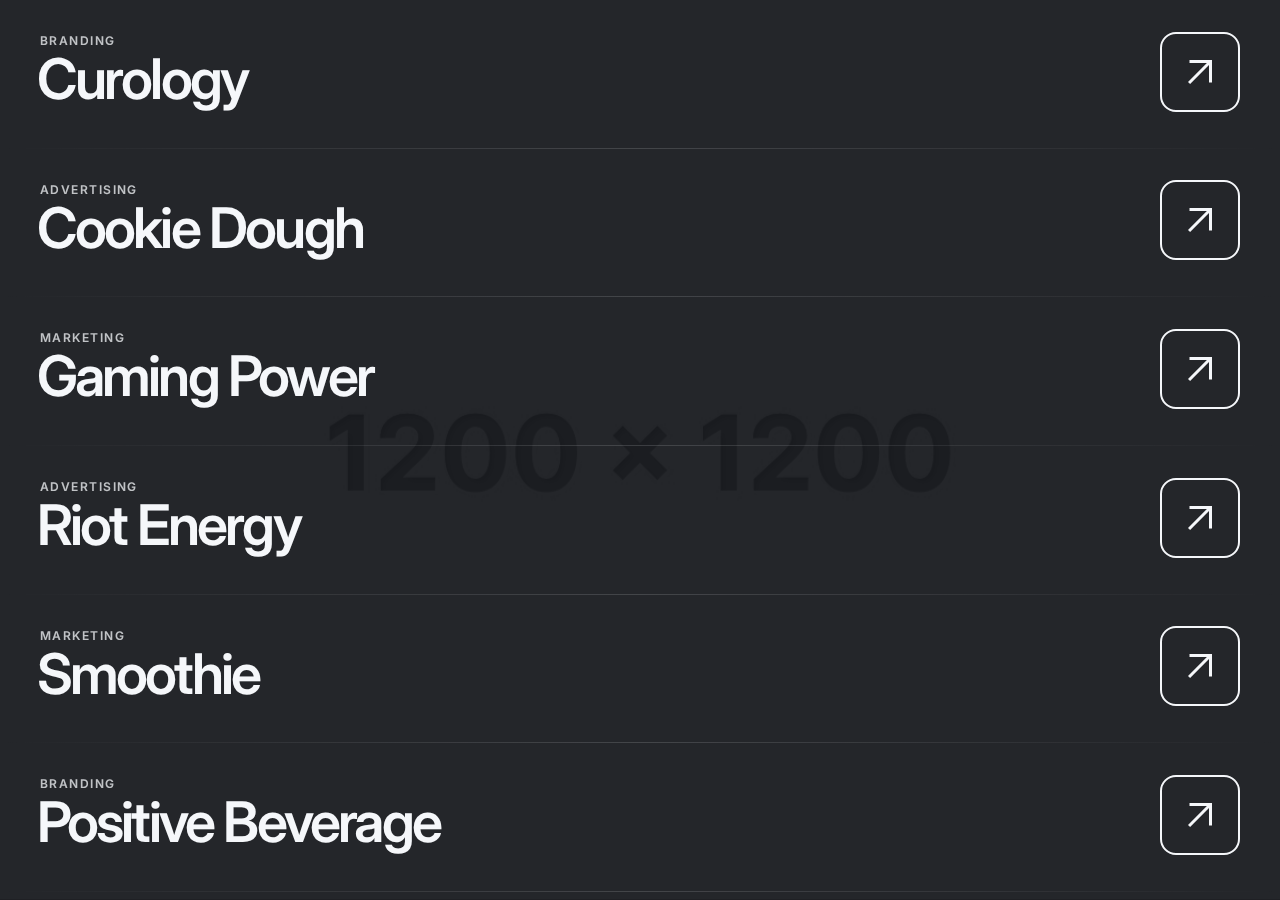
<file: portfolio-infinite-list.html>
<!DOCTYPE html>
<html lang="en">
<head>
    <meta charset="UTF-8">
    <meta name="viewport" content="width=device-width, initial-scale=1.0">

    <!-- Page Title -->
    <title>Bringer | Infinite List</title>

    <!-- Google Fonts -->
    <link href="https://fonts.googleapis.com/css2?family=Inter:wght@400;600&amp;display=swap" rel="stylesheet">
    <!-- Config -->
    <link type="text/css" rel="stylesheet" href="css/config.css">
    <!-- Libraries -->
    <link type="text/css" rel="stylesheet" href="css/libs.css">
    <!-- Template Styles -->
    <link type="text/css" rel="stylesheet" href="css/style.css">
    <!-- Responsive -->
    <link type="text/css" rel="stylesheet" href="css/responsive.css">

    <!-- Favicon -->
    <link rel="icon" href="img/favicon.png" sizes="32x32">
</head>
<body class="bringer-fullscreen-page disable-smooth-scroll">
    <!-- Header -->
    <header id="bringer-header" class="is-frosted is-sticky" data-appear="fade-down" data-unload="fade-up">
        <!-- Desktop Header -->
        <div class="bringer-header-inner">
            <!-- Header Logo -->
            <div class="bringer-header-lp">
                <a href="./" class="bringer-logo">
                    <img src="img/logo.png" alt="bringer." width="88" height="24">
                </a>
            </div>
            <!-- Main Menu -->
            <div class="bringer-header-mp">
                <nav class="bringer-nav">
                    <ul class="main-menu" data-stagger-appear="fade-down" data-stagger-delay="75">
                        <li>
                            <a href="#">Home</a>
                            <ul class="sub-menu">
                                <li>
                                    <a href="index.html">Home 01</a>
                                </li>
                                <li>
                                    <a href="home02.html">Home 02</a>
                                </li>
                                <li>
                                    <a href="home03.html">Home 03</a>
                                </li>
                                <li>
                                    <a href="home04.html">Home 04</a>
                                </li>
                                <li>
                                    <a href="home05.html">Home 05</a>
                                </li>
                                <li>
                                    <a href="home06.html">Home 06</a>
                                </li>
                                <li>
                                    <a href="home07.html">Home 07</a>
                                </li>
                                <li>
                                    <a href="home08.html">Home 08</a>
                                </li>
                            </ul>
                        </li>
                        <li>
                            <a href="#">About Us</a>
                            <ul class="sub-menu">
                                <li>
                                    <a href="about-us.html">About Us</a>
                                </li>
                                <li>
                                    <a href="about-me.html">About Me</a>
                                </li>
                                <li>
                                    <a href="team-member.html">Team Member</a>
                                </li>
                            </ul>
                        </li>
                        <li>
                            <a href="#">Pages</a>
                            <ul class="sub-menu">
                                <li>
                                    <a href="services.html">Our Services</a>
                                </li>
                                <li>
                                    <a href="service-details.html">Service Details</a>
                                </li>
                                <li>
                                    <a href="pricing.html">Pricing</a>
                                </li>
                                <li>
                                    <a href="faq.html">F.A.Q.</a>
                                </li>
                                <li>
                                    <a href="testimonials.html">Testimonials</a>
                                </li>
                            </ul>
                        </li>
                        <li class="current-menu-parent">
                            <a href="#">Portfolio</a>
                            <ul class="sub-menu">
                                <li class="current-menu-item">
                                    <a href="portfolio-infinite-list.html">Infinite List</a>
                                </li>
                                <li>
                                    <a href="portfolio-slider.html">Slider</a>
                                </li>
                                <li>
                                    <a href="portfolio-column.html">Column Cards</a>
                                </li>
                                <li>
                                    <a href="portfolio-grid.html">Classic Grid</a>
                                </li>
                                <li class="bringer-menu-divider"></li>
                                <li>
                                    <a href="portfolio-post01.html">Portfolio Details 01</a>
                                </li>
                                <li>
                                    <a href="portfolio-post02.html">Portfolio Details 02</a>
                                </li>
                                <li>
                                    <a href="portfolio-post03.html">Portfolio Details 03</a>
                                </li>
                            </ul>
                        </li>
                        <li>
                            <a href="contacts.html">Contacts</a>
                        </li>
                    </ul>
                </nav>
            </div>
            <!-- Header Button -->
            <div class="bringer-header-rp">
                <a href="contacts.html" class="bringer-button">Get a FREE Quote</a>
            </div>
        </div>
        <!-- Mobile Header -->
        <div class="bringer-mobile-header-inner">
            <a href="./" class="bringer-logo">
                <img src="img/logo.png" alt="bringer." width="88" height="24">
            </a>
            <a href="#" class="bringer-mobile-menu-toggler">
                <i class="bringer-menu-toggler-icon">
                    <span></span>
                    <span></span>
                    <span></span>
                </i>
            </a>
        </div>
    </header>

    <!-- Page Main -->
    <main id="bringer-main">
        <!-- Infinite Scrolling Listing -->
        <div class="bringer-infinite-list-wrap">
            <!-- Infinite List -->
            <div class="bringer-infinite-list">

                <!-- Portfolio Post 01 -->
                <div class="bringer-infinite-list-item">
                    <div class="bringer-infinite-list-preview">
                        <img src="img/portfolio/portfolio01.jpg" alt="">
                    </div>
                    <div class="bringer-infinite-list-title">
                        <span class="bringer-meta">Branding</span>
                        <h2>Curology</h2>
                    </div>
                    <div class="bringer-infinite-list-icon">
                        <span class="bringer-icon bringer-icon-explore"></span>
                    </div>
                    <a href="portfolio-post01.html"></a>
                </div><!-- .bringer-infinite-list-item -->

                <!-- Portfolio Post 02 -->
                <div class="bringer-infinite-list-item">
                    <div class="bringer-infinite-list-preview">
                        <img src="img/portfolio/portfolio02.jpg" alt="">
                    </div>
                    <div class="bringer-infinite-list-title">
                        <span class="bringer-meta">Advertising</span>
                        <h2>Cookie Dough</h2>
                    </div>
                    <div class="bringer-infinite-list-icon">
                        <span class="bringer-icon bringer-icon-explore"></span>
                    </div>
                    <a href="portfolio-post02.html"></a>
                </div><!-- .bringer-infinite-list-item -->

                <!-- Portfolio Post 03 -->
                <div class="bringer-infinite-list-item">
                    <div class="bringer-infinite-list-preview">
                        <img src="img/portfolio/portfolio03.jpg" alt="">
                    </div>
                    <div class="bringer-infinite-list-title">
                        <span class="bringer-meta">Marketing</span>
                        <h2>Gaming Power</h2>
                    </div>
                    <div class="bringer-infinite-list-icon">
                        <span class="bringer-icon bringer-icon-explore"></span>
                    </div>
                    <a href="portfolio-post03.html"></a>
                </div><!-- .bringer-infinite-list-item -->

                <!-- Portfolio Post 04 -->
                <div class="bringer-infinite-list-item">
                    <div class="bringer-infinite-list-preview">
                        <img src="img/portfolio/portfolio04.jpg" alt="">
                    </div>
                    <div class="bringer-infinite-list-title">
                        <span class="bringer-meta">Advertising</span>
                        <h2>Riot Energy</h2>
                    </div>
                    <div class="bringer-infinite-list-icon">
                        <span class="bringer-icon bringer-icon-explore"></span>
                    </div>
                    <a href="portfolio-post04.html"></a>
                </div><!-- .bringer-infinite-list-item -->

                <!-- Portfolio Post 05 -->
                <div class="bringer-infinite-list-item">
                    <div class="bringer-infinite-list-preview">
                        <img src="img/portfolio/portfolio05.jpg" alt="">
                    </div>
                    <div class="bringer-infinite-list-title">
                        <span class="bringer-meta">Marketing</span>
                        <h2>Smoothie</h2>
                    </div>
                    <div class="bringer-infinite-list-icon">
                        <span class="bringer-icon bringer-icon-explore"></span>
                    </div>
                    <a href="portfolio-post05.html"></a>
                </div><!-- .bringer-infinite-list-item -->

                <!-- Portfolio Post 06 -->
                <div class="bringer-infinite-list-item">
                    <div class="bringer-infinite-list-preview">
                        <img src="img/portfolio/portfolio06.jpg" alt="">
                    </div>
                    <div class="bringer-infinite-list-title">
                        <span class="bringer-meta">Branding</span>
                        <h2>Positive Beverage</h2>
                    </div>
                    <div class="bringer-infinite-list-icon">
                        <span class="bringer-icon bringer-icon-explore"></span>
                    </div>
                    <a href="portfolio-post06.html"></a>
                </div><!-- .bringer-infinite-list-item -->

                <!-- Portfolio Post 07 -->
                <div class="bringer-infinite-list-item">
                    <div class="bringer-infinite-list-preview">
                        <img src="img/portfolio/portfolio07.jpg" alt="">
                    </div>
                    <div class="bringer-infinite-list-title">
                        <span class="bringer-meta">Branding</span>
                        <h2>Fashion Makeup</h2>
                    </div>
                    <div class="bringer-infinite-list-icon">
                        <span class="bringer-icon bringer-icon-explore"></span>
                    </div>
                    <a href="portfolio-post07.html"></a>
                </div><!-- .bringer-infinite-list-item -->

                <!-- Portfolio Post 08 -->
                <div class="bringer-infinite-list-item">
                    <div class="bringer-infinite-list-preview">
                        <img src="img/portfolio/portfolio08.jpg" alt="">
                    </div>
                    <div class="bringer-infinite-list-title">
                        <span class="bringer-meta">Advertising</span>
                        <h2>Kombucha</h2>
                    </div>
                    <div class="bringer-infinite-list-icon">
                        <span class="bringer-icon bringer-icon-explore"></span>
                    </div>
                    <a href="portfolio-post08.html"></a>
                </div><!-- .bringer-infinite-list-item -->

                <!-- Portfolio Post 09 -->
                <div class="bringer-infinite-list-item">
                    <div class="bringer-infinite-list-preview">
                        <img src="img/portfolio/portfolio09.jpg" alt="">
                    </div>
                    <div class="bringer-infinite-list-title">
                        <span class="bringer-meta">Marketing</span>
                        <h2>Alliance</h2>
                    </div>
                    <div class="bringer-infinite-list-icon">
                        <span class="bringer-icon bringer-icon-explore"></span>
                    </div>
                    <a href="portfolio-post09.html"></a>
                </div><!-- .bringer-infinite-list-item -->

            </div><!-- .bringer-infinite-list -->
        </div><!-- .bringer-infinite-list-wrap -->
    </main>

    <!-- Footer -->
    <footer id="bringer-footer" class="is-frosted" data-appear="fade-up" data-unload="fade-down">
        <div class="bringer-footer-line stg-container">
            <div class="align-center">
                Copyright &copy; 2024. All Rights Reserved.
            </div>
        </div><!-- bringer-footer-line -->
    </footer>

    <!-- Right Click Protection Block -->
    <div class="bringer-rcp-wrap">
        <div class="bringer-rcp-overlay"></div>
        <div class="bringer-rcp-container">
            <h2>The context menu is not allowed on this page.</h2>
        </div>
    </div>

    <!-- Dynamic Backlight -->
    <div class="bringer-backlight"></div>

    <!-- JS Scripts -->
    <script src="js/lib/jquery.min.js"></script>
    <script src="js/lib/libs.js"></script>
    <script src="js/contact_form.js"></script>
    <script src="js/st-core.js"></script>
    <script src="js/classes.js"></script>
    <script src="js/main.js"></script>
</body>
</html>
</file>
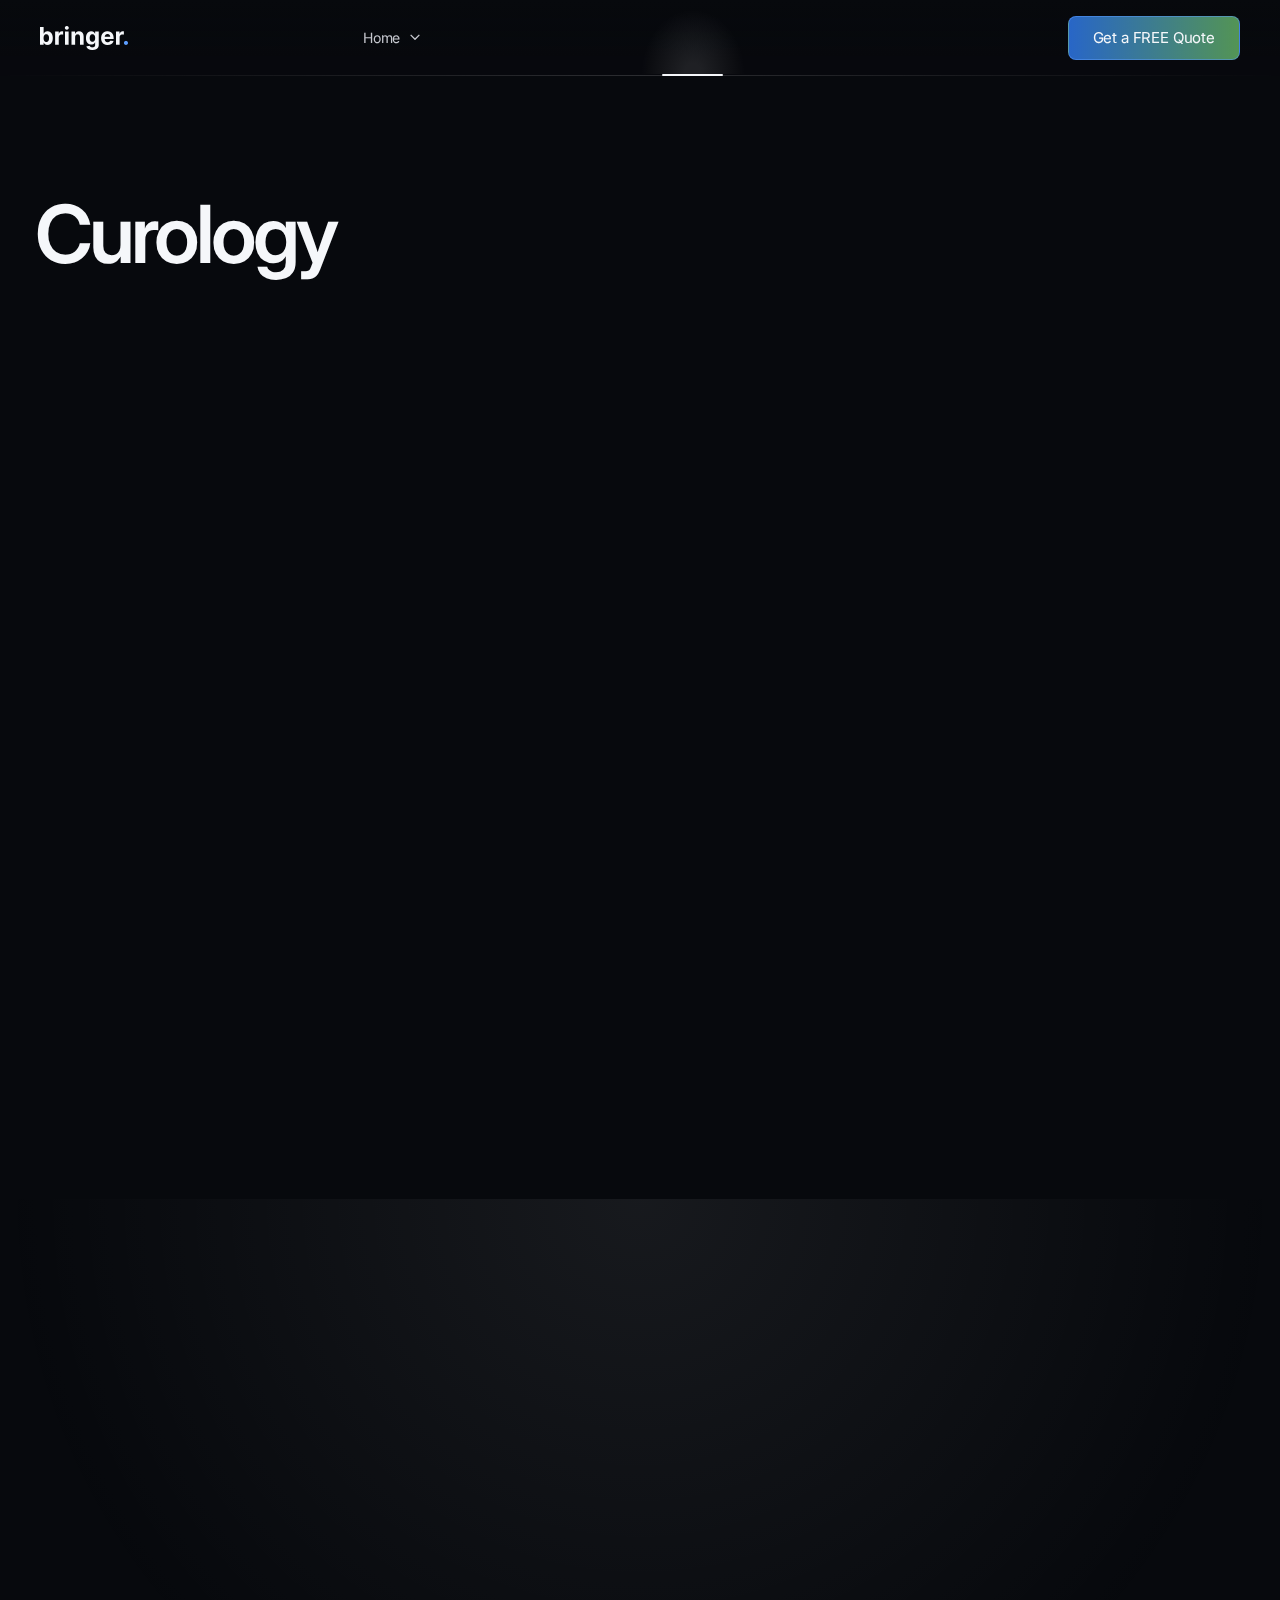
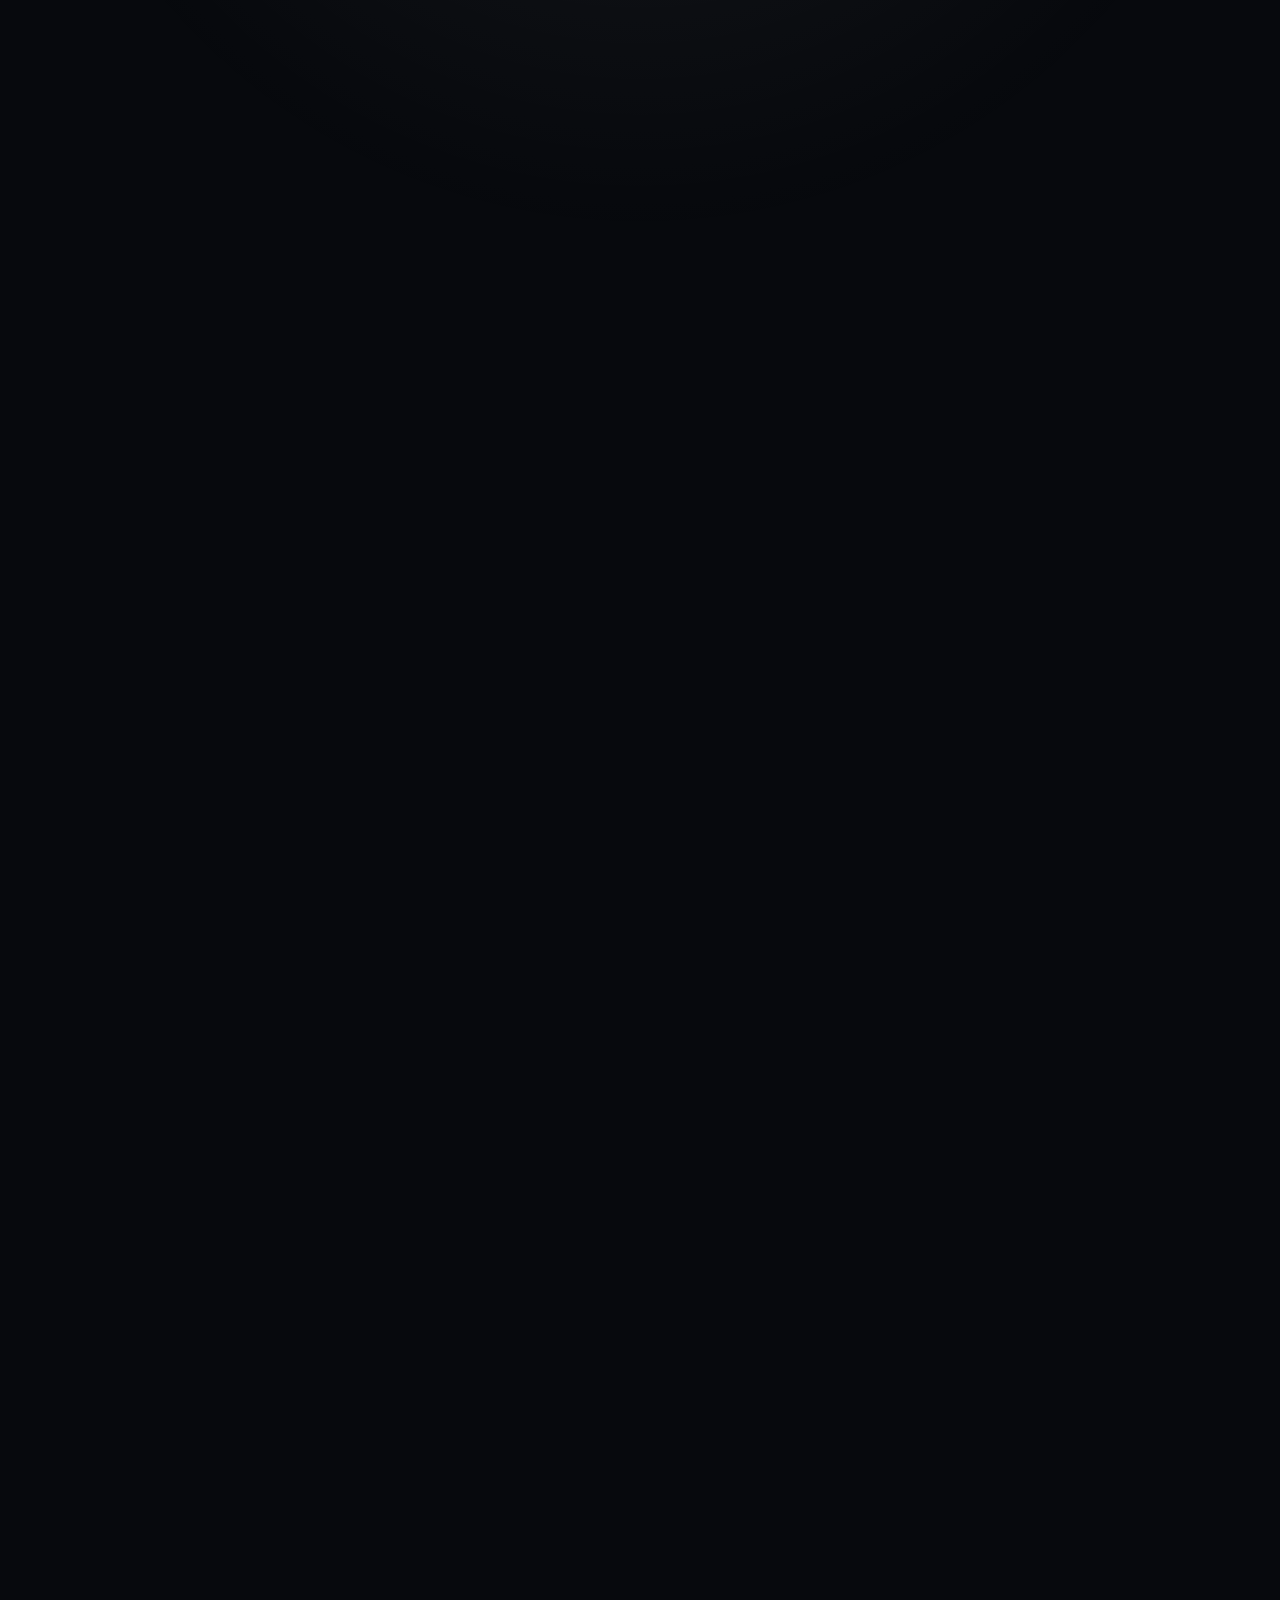
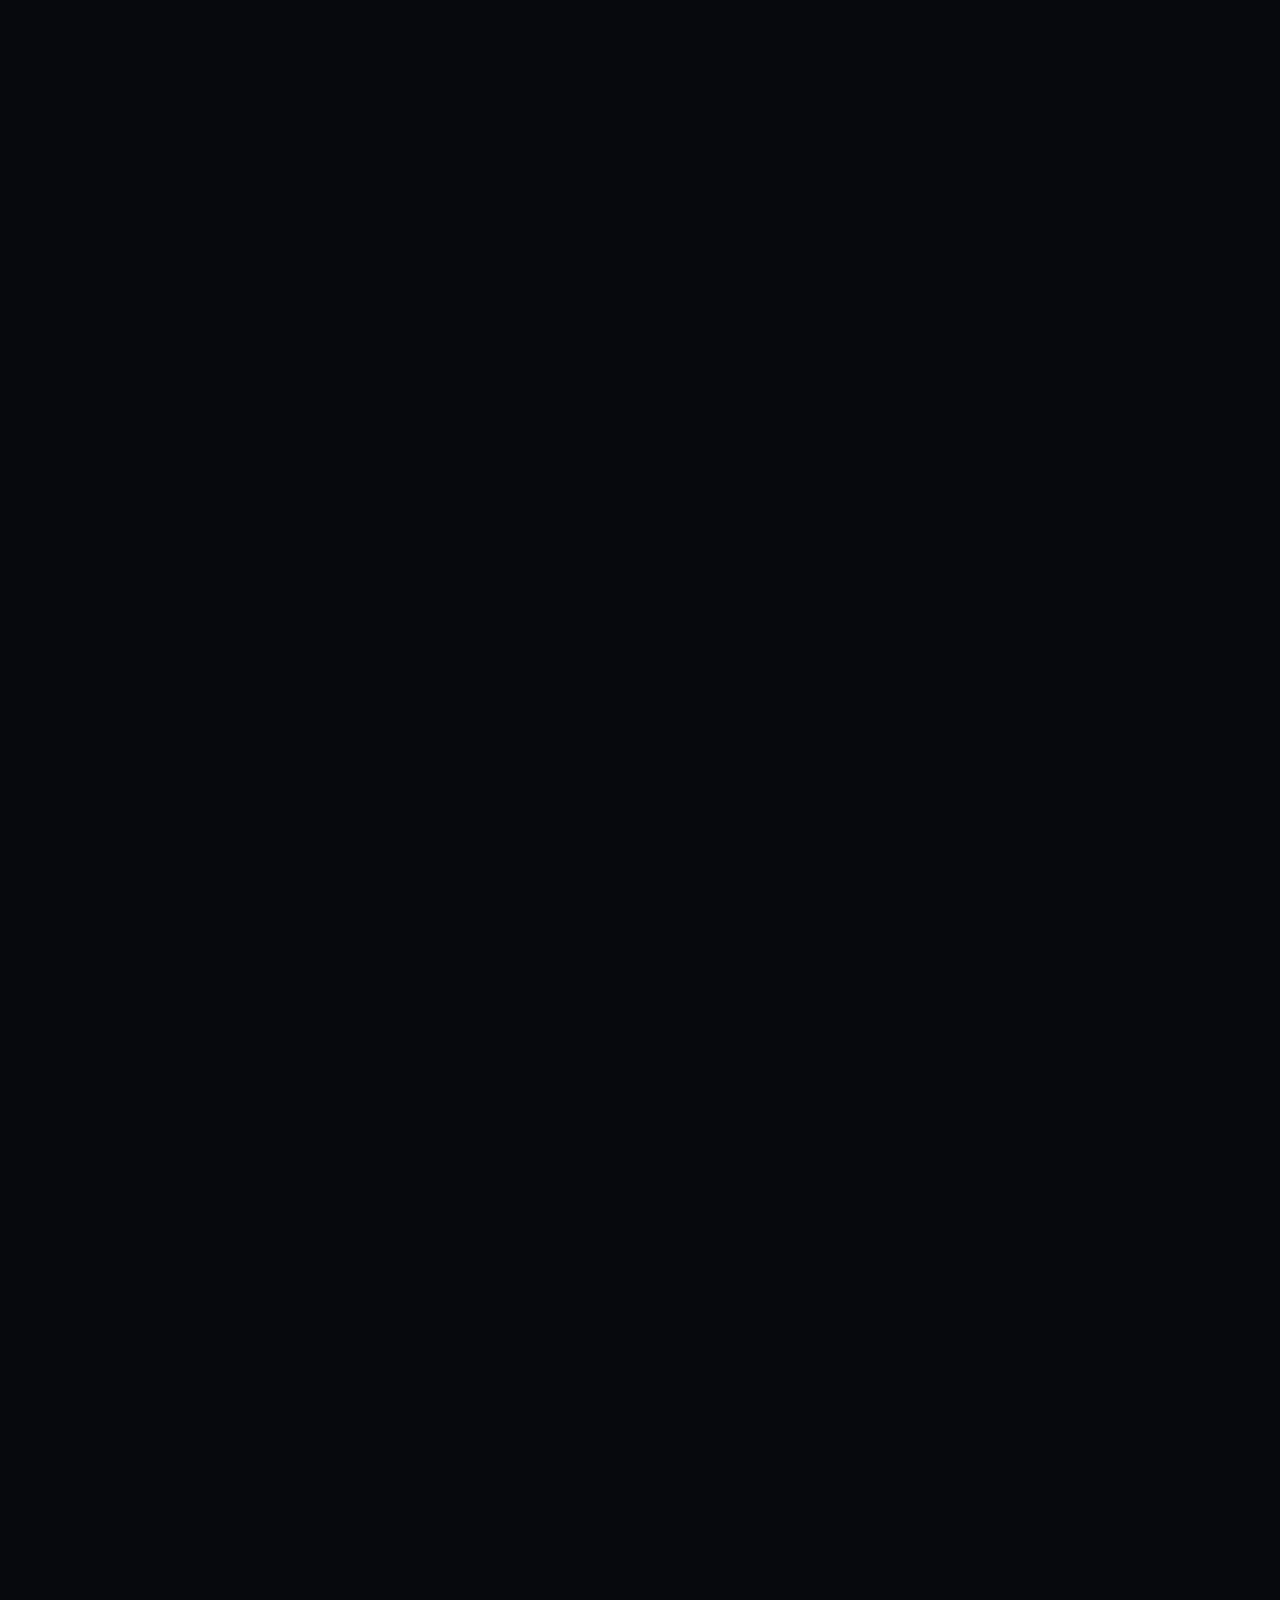
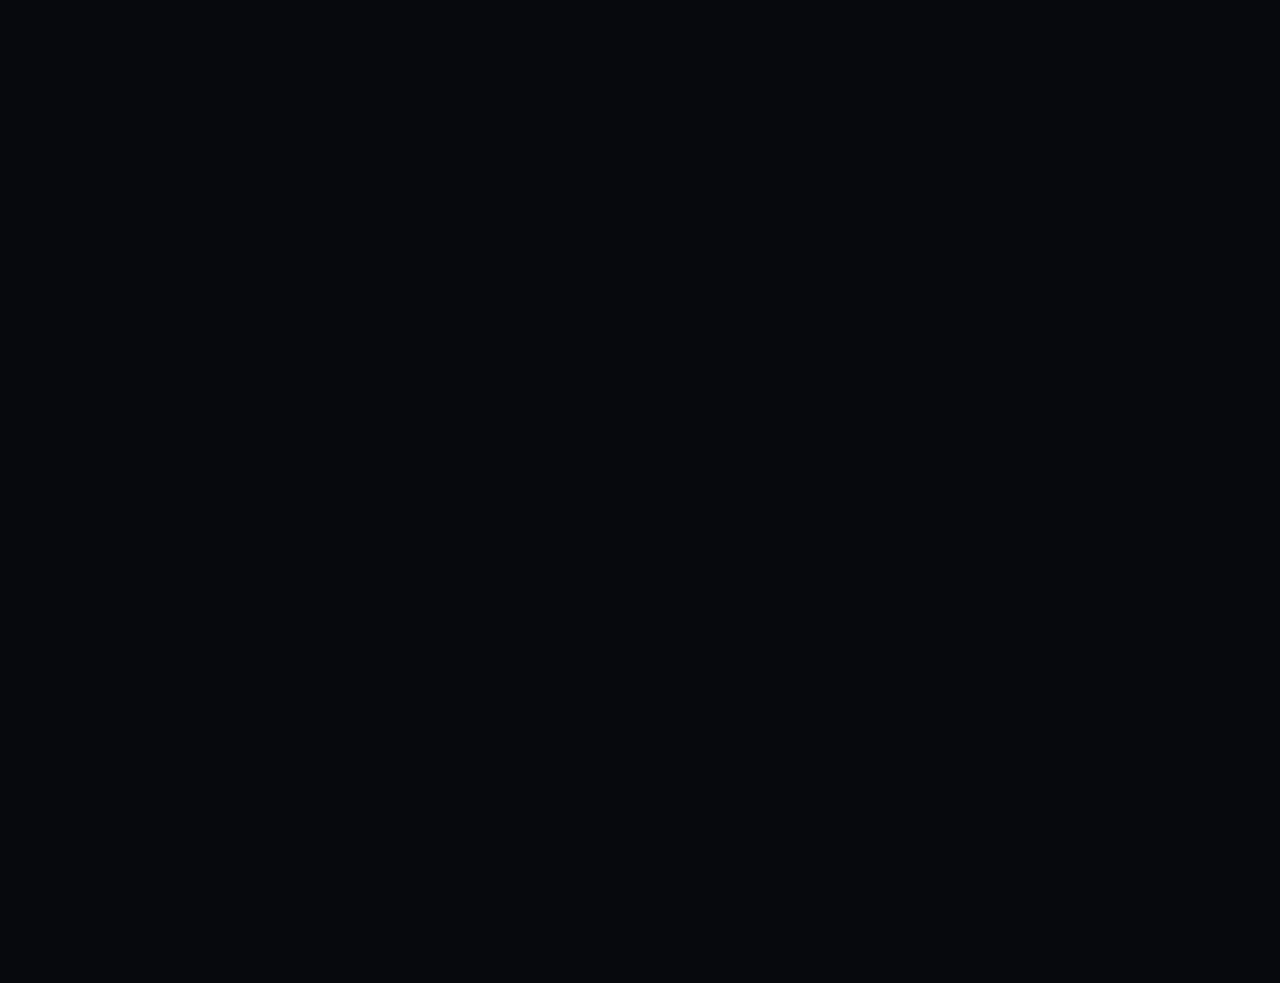
<file: portfolio-post01.html>
<!DOCTYPE html>
<html lang="en">
<head>
    <meta charset="UTF-8">
    <meta name="viewport" content="width=device-width, initial-scale=1.0">

    <!-- Page Title -->
    <title>Bringer | Curology</title>

    <!-- Google Fonts -->
    <link href="https://fonts.googleapis.com/css2?family=Inter:wght@400;600&amp;display=swap" rel="stylesheet">
    <!-- Config -->
    <link type="text/css" rel="stylesheet" href="css/config.css">
    <!-- Libraries -->
    <link type="text/css" rel="stylesheet" href="css/libs.css">
    <!-- Template Styles -->
    <link type="text/css" rel="stylesheet" href="css/style.css">
    <!-- Responsive -->
    <link type="text/css" rel="stylesheet" href="css/responsive.css">

    <!-- Favicon -->
    <link rel="icon" href="img/favicon.png" sizes="32x32">
</head>
<body>
    <!-- Header -->
    <header id="bringer-header" class="is-frosted is-sticky" data-appear="fade-down" data-unload="fade-up">
        <!-- Desktop Header -->
        <div class="bringer-header-inner">
            <!-- Header Logo -->
            <div class="bringer-header-lp">
                <a href="./" class="bringer-logo">
                    <img src="img/logo.png" alt="bringer." width="88" height="24">
                </a>
            </div>
            <!-- Main Menu -->
            <div class="bringer-header-mp">
                <nav class="bringer-nav">
                    <ul class="main-menu" data-stagger-appear="fade-down" data-stagger-delay="75">
                        <li>
                            <a href="#">Home</a>
                            <ul class="sub-menu">
                                <li>
                                    <a href="index.html">Home 01</a>
                                </li>
                                <li>
                                    <a href="home02.html">Home 02</a>
                                </li>
                                <li>
                                    <a href="home03.html">Home 03</a>
                                </li>
                                <li>
                                    <a href="home04.html">Home 04</a>
                                </li>
                                <li>
                                    <a href="home05.html">Home 05</a>
                                </li>
                                <li>
                                    <a href="home06.html">Home 06</a>
                                </li>
                                <li>
                                    <a href="home07.html">Home 07</a>
                                </li>
                                <li>
                                    <a href="home08.html">Home 08</a>
                                </li>
                            </ul>
                        </li>
                        <li>
                            <a href="#">About Us</a>
                            <ul class="sub-menu">
                                <li>
                                    <a href="about-us.html">About Us</a>
                                </li>
                                <li>
                                    <a href="about-me.html">About Me</a>
                                </li>
                                <li>
                                    <a href="team-member.html">Team Member</a>
                                </li>
                            </ul>
                        </li>
                        <li>
                            <a href="#">Pages</a>
                            <ul class="sub-menu">
                                <li>
                                    <a href="services.html">Our Services</a>
                                </li>
                                <li>
                                    <a href="service-details.html">Service Details</a>
                                </li>
                                <li>
                                    <a href="pricing.html">Pricing</a>
                                </li>
                                <li>
                                    <a href="faq.html">F.A.Q.</a>
                                </li>
                                <li>
                                    <a href="testimonials.html">Testimonials</a>
                                </li>
                            </ul>
                        </li>
                        <li class="current-menu-parent">
                            <a href="#">Portfolio</a>
                            <ul class="sub-menu">
                                <li>
                                    <a href="portfolio-infinite-list.html">Infinite List</a>
                                </li>
                                <li>
                                    <a href="portfolio-slider.html">Slider</a>
                                </li>
                                <li>
                                    <a href="portfolio-column.html">Column Cards</a>
                                </li>
                                <li>
                                    <a href="portfolio-grid.html">Classic Grid</a>
                                </li>
                                <li class="bringer-menu-divider"></li>
                                <li class="current-menu-item">
                                    <a href="portfolio-post01.html">Portfolio Details 01</a>
                                </li>
                                <li>
                                    <a href="portfolio-post02.html">Portfolio Details 02</a>
                                </li>
                                <li>
                                    <a href="portfolio-post03.html">Portfolio Details 03</a>
                                </li>
                            </ul>
                        </li>
                        <li>
                            <a href="contacts.html">Contacts</a>
                        </li>
                    </ul>
                </nav>
            </div>
            <!-- Header Button -->
            <div class="bringer-header-rp">
                <a href="contacts.html" class="bringer-button">Get a FREE Quote</a>
            </div>
        </div>
        <!-- Mobile Header -->
        <div class="bringer-mobile-header-inner">
            <a href="./" class="bringer-logo">
                <img src="img/logo.png" alt="bringer." width="88" height="24">
            </a>
            <a href="#" class="bringer-mobile-menu-toggler">
                <i class="bringer-menu-toggler-icon">
                    <span></span>
                    <span></span>
                    <span></span>
                </i>
            </a>
        </div>
    </header>

    <!-- Page Main -->
    <main id="bringer-main">
        <div class="stg-container">
            <!-- Section: Page Title -->
            <section>
                <div class="stg-row stg-bottom-gap-l stg-tp-bottom-gap">
                    <div class="stg-col-6 stg-tp-bottom-gap">
                        <h1 class="bringer-post-title" data-appear="fade-up" data-unload="fade-left">Curology</h1>
                    </div>
                    <div class="stg-col-6 stg-tp-col-9 stg-tp-offset-3 align-right" data-appear="fade-up" data-delay="100" data-unload="fade-right">
                        <p>Beyond formulas: Building a brand that speaks to skin, soul, and science. Collaborating with Curology to create a transformative skincare experience, from brand identity to customer connection.</p>
                    </div>
                </div>

                <!-- Slider -->
                <div class="bringer-slider-wrapper stg-bottom-gap" data-appear="fade-up" data-delay="200" data-unload="fade-up">
                    <div class="swiper bringer-slider" data-autoplay="2000" data-duration="800" data-effect="slide">
                        <div class="swiper-wrapper">
                            <!-- Slider Item -->
                            <div class="swiper-slide">
                                <img src="img/portfolio/portfolio01/slider01.jpg" alt="Curology" width="1920" height="1080">
                            </div>
                            <!-- Slider Item -->
                            <div class="swiper-slide">
                                <img src="img/portfolio/portfolio01/slider02.jpg" alt="Curology" width="1920" height="1080">
                            </div>
                            <!-- Slider Item -->
                            <div class="swiper-slide">
                                <img src="img/portfolio/portfolio01/slider03.jpg" alt="Curology" width="1920" height="1080">
                            </div>
                        </div>
                    </div><!-- .bringer-slider -->
                    <!-- Slider Navigation -->
                    <div class="bringer-slider-nav on-sides">
                        <a href="#" class="bringer-slider-prev">
                            <span class="bringer-icon bringer-icon-arrow-left"></span>
                        </a>
                        <a href="#" class="bringer-slider-next">
                            <span class="bringer-icon bringer-icon-arrow-right"></span>
                        </a>
                    </div>
                </div>

                <!-- Meta -->
                <div class="bringer-hero-info-line" data-stagger-appear="fade-up" data-delay="200" data-stager-delay="100" data-unload="fade-up">
                    <div class="bringer-meta">
                        Client: <span>Curology</span>
                    </div>
                    <div class="bringer-meta">
                        Service: <span>Branding</span>
                    </div>
                    <div class="bringer-meta">
                        Date: <span>October '2023</span>
                    </div>
                </div><!-- .bringer-hero-info-line -->
            </section>

            <!-- Section: The Challenge -->
            <section data-padding="top" class="backlight-top">
                <div class="stg-row stg-bottom-gap-l">
                    <div class="stg-col-6 stg-tp-bottom-gap" data-appear="fade-right" data-unload="fade-left">
                        <h2>The Challenge</h2>
                    </div>
                    <div class="stg-col-6 stg-tp-col-10 stg-tp-offset-2" data-appear="fade-left" data-unload="fade-right">
                        <p class="bringer-large-text">Curology was a rapidly growing digital dermatology platform with a strong focus on personalized formulas. However, their brand identity lacked coherence and struggled to connect with their target audience on a deeper level. They needed a bold, human-centric approach that reflected their innovative solutions and resonated with customers seeking effective skincare.</p>
                    </div>
                </div>
                <div class="stg-row" data-appear="fade-up" data-unload="zoom-out">
                    <div class="stg-col-6 stg-offset-3 stg-tp-col-8 stg-tp-offset-2">
                        <img class="bringer-lazy" src="img/null.png" data-src="img/portfolio/portfolio01/image01.jpg" alt="Curology" width="1200" height="1200">
                    </div>
                </div>
            </section>
            
            <!-- Section: Our Approach -->
            <section data-padding="top">
                <div class="stg-row stg-bottom-gap">
                    <div class="stg-col-6">
                        <h2 data-appear="fade-up" data-unload="fade-left">Our Approach</h2>
                    </div>
                </div>
                <div class="stg-row stg-bottom-gap-l" data-appear="fade-up" data-delay="100" data-unload="fade-right">
                    <div class="stg-col-9 stg-offset-3 stg-tp-col-10 stg-tp-offset-2">
                        <p class="bringer-large-text">We embarked on a collaborative journey with Curology, starting with in-depth research into their target audience and the evolving landscape of digital healthcare. We conducted workshops to uncover the brand's core values and storytelling potential, crafting a narrative that emphasized individuality and a personalized approach.</p>
                    </div>
                </div>
                <div class="stg-row" data-appear="fade-left" data-unload="fade-left">
                    <div class="stg-col-9">
                        <img class="bringer-lazy" src="img/null.png" data-src="img/portfolio/portfolio01/slider03.jpg" alt="Curology" width="1200" height="1200">
                    </div>
                </div>
            </section>
            
            <!-- Section: The Solution -->
            <section data-padding="top">
                <div class="stg-row stg-bottom-gap-l">
                    <div class="stg-col-6 stg-tp-bottom-gap" data-appear="fade-right" data-unload="fade-left">
                        <h2>The Solution</h2>
                    </div>
                    <div class="stg-col-6 stg-tp-col-10 stg-tp-offset-2" data-appear="fade-left" data-unload="fade-right">
                        <p class="bringer-large-text">The new Curology brand identity embodies the concept of "skin confidence." We designed a vibrant and dynamic logo that symbolizes personal growth and renewal. The color palette evokes both the warmth of human connection and the scientific precision of dermatology. The tone of voice is friendly, empowering, and informed, creating a genuine dialogue with customers.</p>
                    </div>
                </div>
                <!-- Gallery -->
                <div class="bringer-grid-3cols" data-stagger-appear="fade-up" data-stagger-unload="fade-left">
                    <div>
                        <img class="bringer-lazy" src="img/null.png" data-src="img/portfolio/portfolio01/image02.jpg" alt="Curology" data-speed="0.95" data-m-speed="1" width="800" height="1200">
                    </div>
                    <div>
                        <img class="bringer-lazy" src="img/null.png" data-src="img/portfolio/portfolio01/image03.jpg" alt="Curology" width="800" height="1200">
                    </div>
                    <div>
                        <img class="bringer-lazy" src="img/null.png" data-src="img/portfolio/portfolio01/image04.jpg" alt="Curology" data-speed="1.05" data-m-speed="1" width="800" height="1200">
                    </div>
                </div>
            </section>
            
            <!-- Section: Results & Impact -->
            <section>
                <div class="stg-row stg-bottom-gap">
                    <div class="stg-col-6" data-appear="fade-up" data-unload="fade-left">
                        <h2>Results & Impact</h2>
                    </div>
                </div>
                <div class="stg-row" data-appear="fade-up" data-delay="100" data-unload="fade-right">
                    <div class="stg-col-9 stg-offset-3 stg-tp-col-10 stg-tp-offset-2">
                        <p class="bringer-large-text">Following the brand identity launch, Curology saw a significant increase in brand awareness and customer engagement. Their social media following skyrocketed, and sales metrics exceeded expectations. The new brand resonated deeply with customers, creating a loyal community empowered to take control of their skin.</p>
                    </div>
                </div>
            </section>

            <!-- Section: Next Post -->
            <section class="divider-top" data-appear="fade-up">
                <div class="align-center" data-unload="zoom-in">
                    <a href="portfolio-post02.html" class="bringer-icon-link bringer-next-post">
                        <div class="bringer-icon-link-content">
                            <h6>Next Project</h6>
                            <h2>Cookie Dough</h2>
                        </div>
                        <div class="bringer-icon-wrap">
                            <i class="bringer-icon bringer-icon-explore"></i>
                        </div>
                    </a><!-- .bringer-icon-link -->
                </div>
            </section>
        </div><!-- .stg-container -->

        <!-- Footer -->
        <footer id="bringer-footer" data-appear="fade-up" data-unload="fade-down">
            <!-- Footer Widgets Area -->
            <div class="bringer-footer-widgets">
                <div class="stg-container">
                    <div class="stg-row" data-stagger-appear="fade-left" data-stagger-delay="100">
                        <div class="stg-col-5 stg-tp-col-12 stg-tp-bottom-gap-l">
                            <div class="bringer-info-widget">
                                <a href="./" class="bringer-logo footer-logo">
                                    <img src="img/logo.png" alt="bringer." width="88" height="24">
                                </a>
                                <div class="bringer-info-description">We are a passionate team of developers and designers who believe in the power of creativity. We help creative people create a strong online presence that shows their work and tells a story.</div>
                                <span class="bringer-label">Follow us:</span>
                                <ul class="bringer-socials-list" data-stagger-appear="fade-up" data-stagger-delay="75">
                                    <li>
                                        <a href="#" target="_blank" class="bringer-socials-facebook">
                                            <i></i>
                                        </a>
                                    </li>
                                    <li>
                                        <a href="#" target="_blank" class="bringer-socials-instagram">
                                            <i></i>
                                        </a>
                                    </li>
                                    <li>
                                        <a href="#" target="_blank" class="bringer-socials-x">
                                            <i></i>
                                        </a>
                                    </li>
                                    <li>
                                        <a href="#" target="_blank" class="bringer-socials-tiktok">
                                            <i></i>
                                        </a>
                                    </li>
                                    <li>
                                        <a href="#" target="_blank" class="bringer-socials-patreon">
                                            <i></i>
                                        </a>
                                    </li>
                                </ul>
                            </div>
                        </div>
                        <div class="stg-col-2 stg-offset-1 stg-tp-col-4 stg-m-col-4">
                            <div class="bringer-widget">
                                <h6>Services</h6>
                                <div class="bringer-menu-widget">
                                    <ul>
                                        <li><a href="service-details.html">Branding</a></li>
                                        <li><a href="service-details.html">Marketing</a></li>
                                        <li><a href="service-details.html">Graphic Design</a></li>
                                        <li><a href="service-details.html">Web Design</a></li>
                                        <li><a href="service-details.html">Content Creation</a></li>
                                    </ul>
                                </div>
                            </div><!-- .bringer-widget -->
                        </div>
                        <div class="stg-col-2 stg-tp-col-4 stg-m-col-4">
                            <div class="bringer-widget">
                                <h6>About Us</h6>
                                <div class="bringer-menu-widget">
                                    <ul>
                                        <li><a href="about-us.html">About Us</a></li>
                                        <li><a href="about-me.html">About Me</a></li>
                                        <li><a href="team-member.html">Our Team</a></li>
                                        <li><a href="testimonials.html">Testimonials</a></li>
                                        <li><a href="contacts.html">Get in Touch</a></li>
                                    </ul>
                                </div>
                            </div><!-- .bringer-widget -->
                        </div>
                        <div class="stg-col-2 stg-tp-col-4 stg-m-col-4">
                            <div class="bringer-widget">
                                <h6>Resources</h6>
                                <div class="bringer-menu-widget">
                                    <ul>
                                        <li><a href="pricing.html">Pricing</a></li>
                                        <li><a href="faq.html">Help Center</a></li>
                                        <li><a href="services.html">Our Services</a></li>
                                        <li><a href="#">Terms of Use</a></li>
                                        <li><a href="#">Privacy Policy</a></li>
                                    </ul>
                                </div>
                            </div><!-- .bringer-widget -->
                        </div>
                    </div><!-- .stg-row -->
                </div><!-- .stg-container -->
            </div><!-- .bringer-footer-widgets -->

            <!-- Footer Copyright Line -->
            <div class="bringer-footer-line stg-container">
                <div class="align-center">
                    Copyright &copy; 2024. All Rights Reserved.
                </div>
            </div><!-- bringer-footer-line -->
        </footer>
	</main>

    <!-- Right Click Protection Block -->
    <div class="bringer-rcp-wrap">
        <div class="bringer-rcp-overlay"></div>
        <div class="bringer-rcp-container">
            <h2>The context menu is not allowed on this page.</h2>
        </div>
    </div>

    <!-- Dynamic Backlight -->
    <div class="bringer-backlight"></div>

    <!-- JS Scripts -->
    <script src="js/lib/jquery.min.js"></script>
    <script src="js/lib/libs.js"></script>
    <script src="js/contact_form.js"></script>
    <script src="js/st-core.js"></script>
    <script src="js/classes.js"></script>
    <script src="js/main.js"></script>
</body>
</html>
</file>
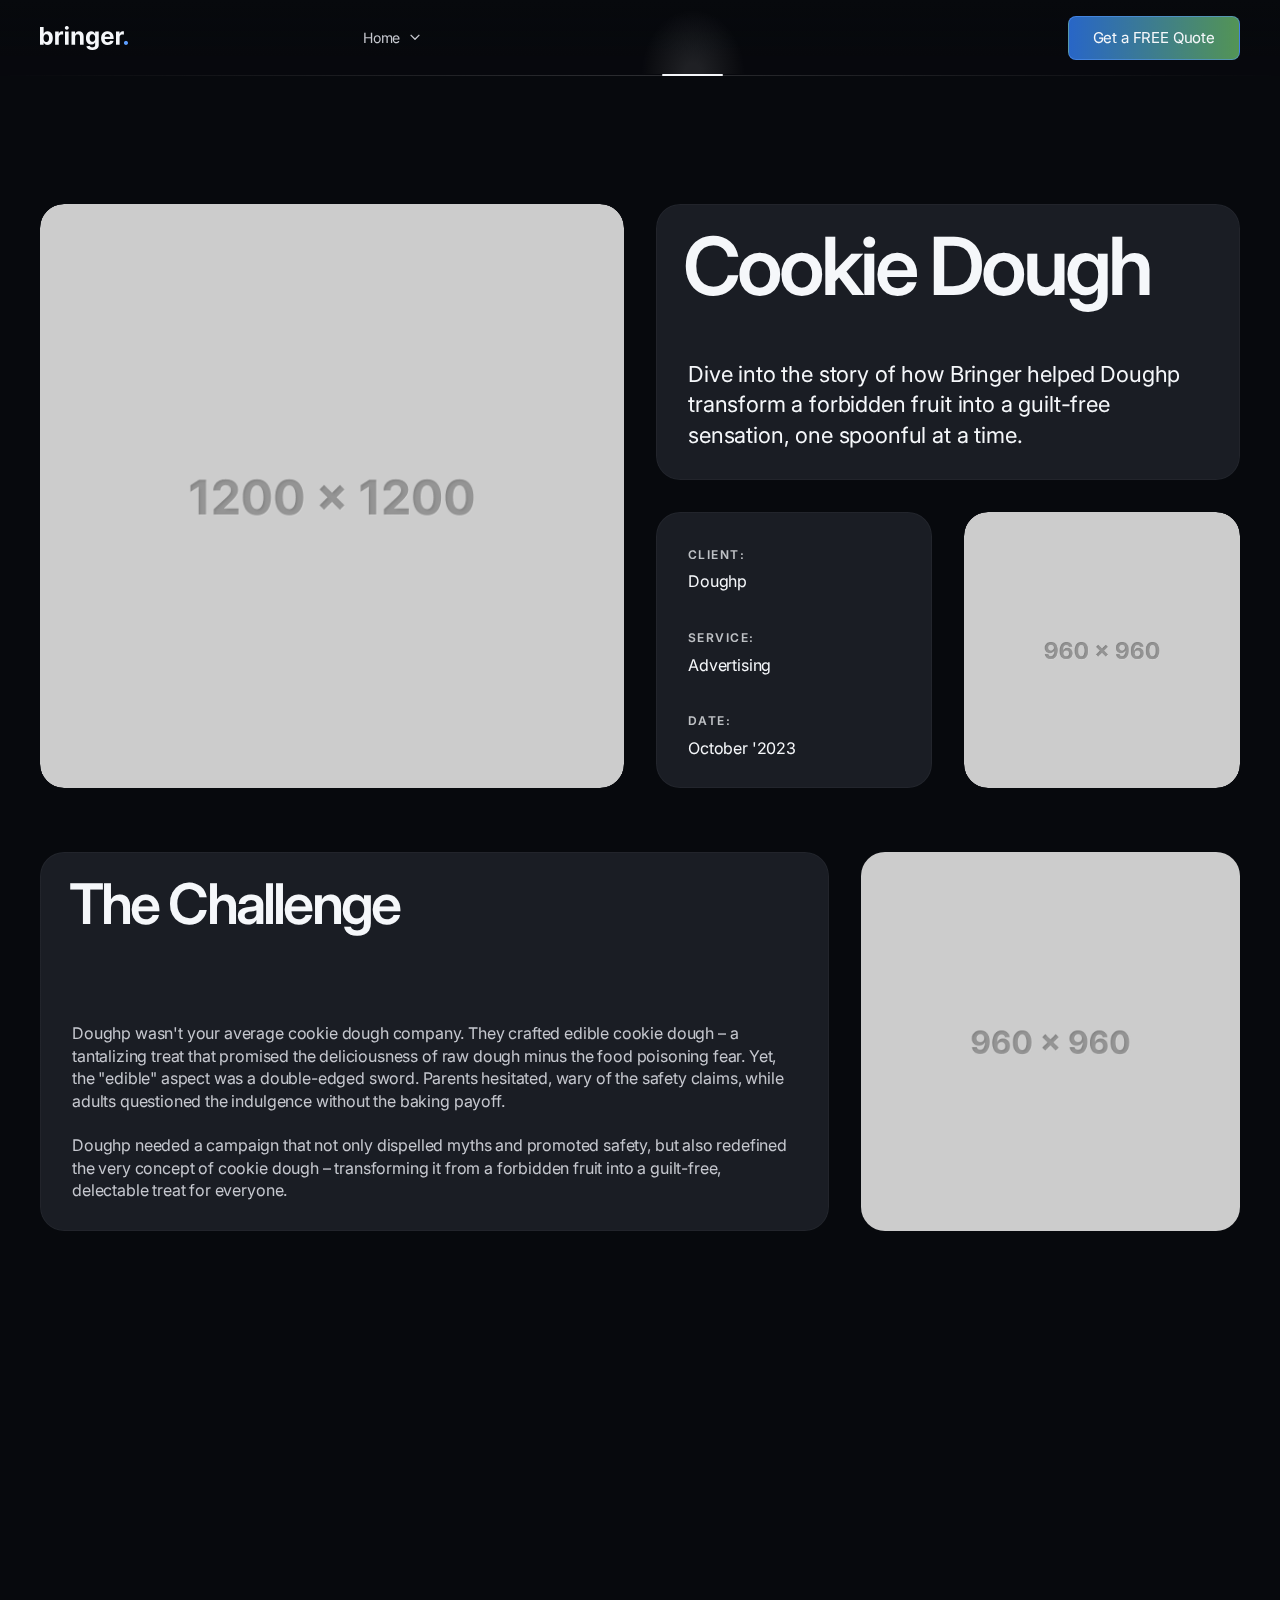
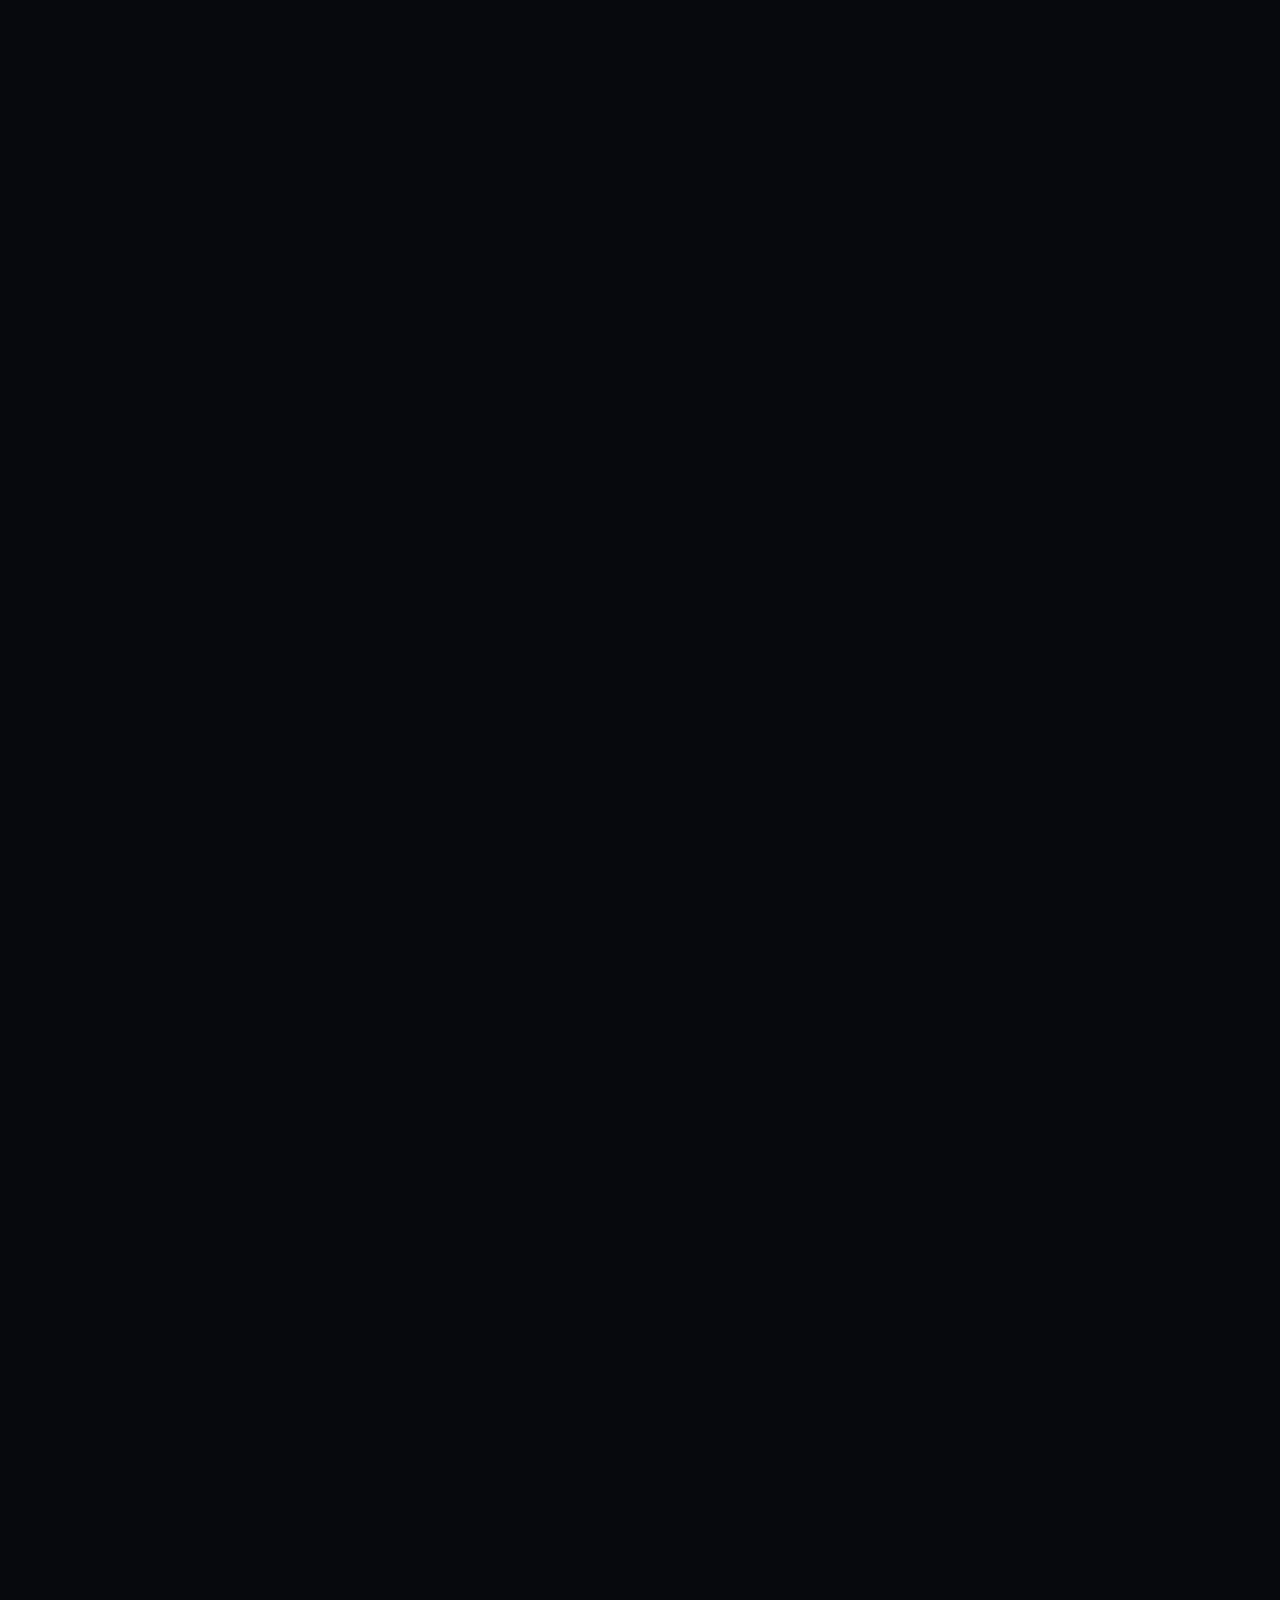
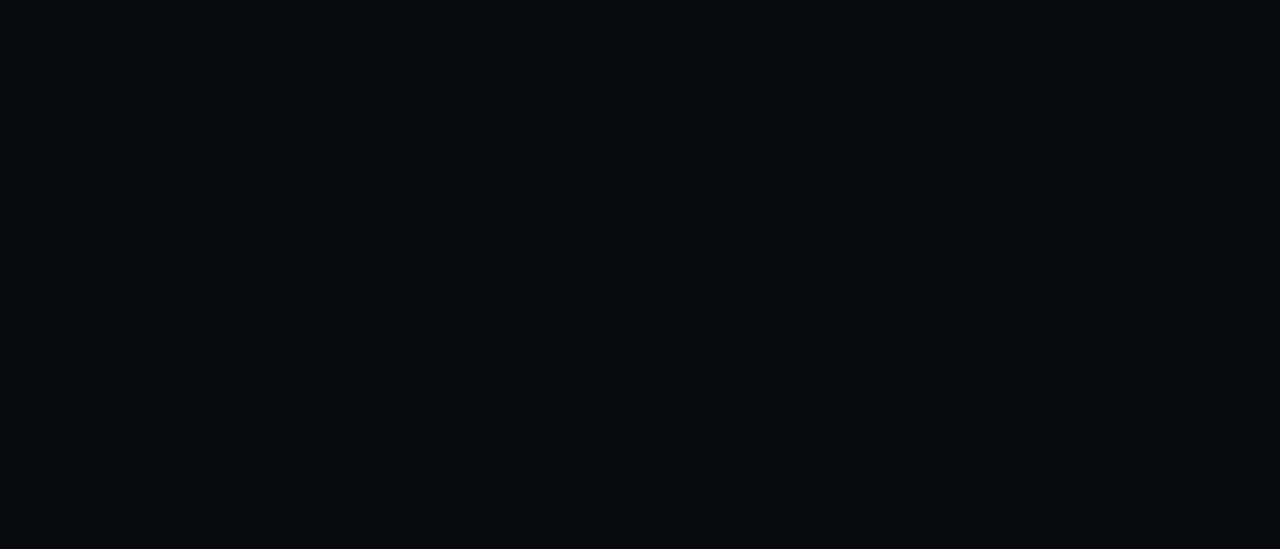
<file: portfolio-post02.html>
<!DOCTYPE html>
<html lang="en">
<head>
    <meta charset="UTF-8">
    <meta name="viewport" content="width=device-width, initial-scale=1.0">

    <!-- Page Title -->
    <title>Bringer | Cookie Dough</title>

    <!-- Google Fonts -->
    <link href="https://fonts.googleapis.com/css2?family=Inter:wght@400;600&amp;display=swap" rel="stylesheet">
    <!-- Config -->
    <link type="text/css" rel="stylesheet" href="css/config.css">
    <!-- Libraries -->
    <link type="text/css" rel="stylesheet" href="css/libs.css">
    <!-- Template Styles -->
    <link type="text/css" rel="stylesheet" href="css/style.css">
    <!-- Responsive -->
    <link type="text/css" rel="stylesheet" href="css/responsive.css">

    <!-- Favicon -->
    <link rel="icon" href="img/favicon.png" sizes="32x32">
</head>
<body>
    <!-- Header -->
    <header id="bringer-header" class="is-frosted is-sticky" data-appear="fade-down" data-unload="fade-up">
        <!-- Desktop Header -->
        <div class="bringer-header-inner">
            <!-- Header Logo -->
            <div class="bringer-header-lp">
                <a href="./" class="bringer-logo">
                    <img src="img/logo.png" alt="bringer." width="88" height="24">
                </a>
            </div>
            <!-- Main Menu -->
            <div class="bringer-header-mp">
                <nav class="bringer-nav">
                    <ul class="main-menu" data-stagger-appear="fade-down" data-stagger-delay="75">
                        <li>
                            <a href="#">Home</a>
                            <ul class="sub-menu">
                                <li>
                                    <a href="index.html">Home 01</a>
                                </li>
                                <li>
                                    <a href="home02.html">Home 02</a>
                                </li>
                                <li>
                                    <a href="home03.html">Home 03</a>
                                </li>
                                <li>
                                    <a href="home04.html">Home 04</a>
                                </li>
                                <li>
                                    <a href="home05.html">Home 05</a>
                                </li>
                                <li>
                                    <a href="home06.html">Home 06</a>
                                </li>
                                <li>
                                    <a href="home07.html">Home 07</a>
                                </li>
                                <li>
                                    <a href="home08.html">Home 08</a>
                                </li>
                            </ul>
                        </li>
                        <li>
                            <a href="#">About Us</a>
                            <ul class="sub-menu">
                                <li>
                                    <a href="about-us.html">About Us</a>
                                </li>
                                <li>
                                    <a href="about-me.html">About Me</a>
                                </li>
                                <li>
                                    <a href="team-member.html">Team Member</a>
                                </li>
                            </ul>
                        </li>
                        <li>
                            <a href="#">Pages</a>
                            <ul class="sub-menu">
                                <li>
                                    <a href="services.html">Our Services</a>
                                </li>
                                <li>
                                    <a href="service-details.html">Service Details</a>
                                </li>
                                <li>
                                    <a href="pricing.html">Pricing</a>
                                </li>
                                <li>
                                    <a href="faq.html">F.A.Q.</a>
                                </li>
                                <li>
                                    <a href="testimonials.html">Testimonials</a>
                                </li>
                            </ul>
                        </li>
                        <li class="current-menu-parent">
                            <a href="#">Portfolio</a>
                            <ul class="sub-menu">
                                <li>
                                    <a href="portfolio-infinite-list.html">Infinite List</a>
                                </li>
                                <li>
                                    <a href="portfolio-slider.html">Slider</a>
                                </li>
                                <li>
                                    <a href="portfolio-column.html">Column Cards</a>
                                </li>
                                <li>
                                    <a href="portfolio-grid.html">Classic Grid</a>
                                </li>
                                <li class="bringer-menu-divider"></li>
                                <li>
                                    <a href="portfolio-post01.html">Portfolio Details 01</a>
                                </li>
                                <li class="current-menu-item">
                                    <a href="portfolio-post02.html">Portfolio Details 02</a>
                                </li>
                                <li>
                                    <a href="portfolio-post03.html">Portfolio Details 03</a>
                                </li>
                            </ul>
                        </li>
                        <li>
                            <a href="contacts.html">Contacts</a>
                        </li>
                    </ul>
                </nav>
            </div>
            <!-- Header Button -->
            <div class="bringer-header-rp">
                <a href="contacts.html" class="bringer-button">Get a FREE Quote</a>
            </div>
        </div>
        <!-- Mobile Header -->
        <div class="bringer-mobile-header-inner">
            <a href="./" class="bringer-logo">
                <img src="img/logo.png" alt="bringer." width="88" height="24">
            </a>
            <a href="#" class="bringer-mobile-menu-toggler">
                <i class="bringer-menu-toggler-icon">
                    <span></span>
                    <span></span>
                    <span></span>
                </i>
            </a>
        </div>
    </header>

    <!-- Page Main -->
    <main id="bringer-main">
        <div class="stg-container">
            <section>
                <!-- Block: Page Title -->
                <div class="bringer-bento-grid stg-bottom-gap-l">
                    <div class="is-large" data-appear="fade-right" data-unload="fade-left">
                        <img class="bringer-lazy" src="img/null.png" data-src="img/portfolio/portfolio02/hero01.jpg" alt="Cookie Dough" width="1200" height="1200">
                    </div>
                    <div class="is-medium bringer-block stg-vertical-space-between" data-appear="fade-down" data-delat="100" data-unload="fade-right">
                        <h1>Cookie Dough</h1>
                        <p class="bringer-large-text">Dive into the story of how Bringer helped Doughp transform a forbidden fruit into a guilt-free sensation, one spoonful at a time.</p>
                    </div>
                    <div class="is-small bringer-block" data-appear="fade-up" data-delat="100" data-unload="fade-left">
                        <ul class="bringer-meta-list">
                            <li>
                                <span class="bringer-meta">Client:</span>
                                <span class="bringer-highlight">Doughp</span>
                            </li>
                            <li>
                                <span class="bringer-meta">Service:</span>
                                <span class="bringer-highlight">Advertising</span>
                            </li>
                            <li>
                                <span class="bringer-meta">Date:</span>
                                <span class="bringer-highlight">October '2023</span>
                            </li>
                        </ul>
                    </div>
                    <div class="is-small" data-appear="fade-left" data-delat="200" data-unload="fade-right">
                        <img class="bringer-lazy" src="img/null.png" data-src="img/portfolio/portfolio02/hero02.jpg" alt="Cookie Dough" width="960" height="960">
                    </div>
                </div>

                <!-- Block: The Challenge -->
                <div class="stg-row stg-bottom-gap-l stg-tp-column-reverse">
                    <div class="stg-col-8 bringer-block stg-vertical-space-between" data-appear="fade-right" data-unload="fade-left">
                        <h2>The Challenge</h2>
                        <div>
                            <p>Doughp wasn't your average cookie dough company. They crafted edible cookie dough – a tantalizing treat that promised the deliciousness of raw dough minus the food poisoning fear. Yet, the "edible" aspect was a double-edged sword. Parents hesitated, wary of the safety claims, while adults questioned the indulgence without the baking payoff. </p>
                            <p>Doughp needed a campaign that not only dispelled myths and promoted safety, but also redefined the very concept of cookie dough – transforming it from a forbidden fruit into a guilt-free, delectable treat for everyone.</p>
                        </div>
                    </div>
                    <div class="stg-col-4 stg-tp-bottom-gap" data-appear="fade-left" data-unload="fade-right">
                        <img class="bringer-lazy" src="img/null.png" data-src="img/portfolio/portfolio02/image01.jpg" alt="Cookie Dough" width="960" height="960">
                    </div>
                </div>

                <!-- Block: Our Approach -->
                <div class="stg-row stg-bottom-gap-l">
                    <div class="stg-col-4 stg-tp-bottom-gap" data-appear="fade-right" data-unload="fade-left">
                        <img class="bringer-lazy" src="img/null.png" data-src="img/portfolio/portfolio02/image02.jpg" alt="Cookie Dough" width="960" height="960">
                    </div>
                    <div class="stg-col-8 bringer-block stg-vertical-space-between" data-appear="fade-left" data-unload="fade-right">
                        <h2>Our Approach</h2>
                        <div>
                            <p>We knew we had to speak to two distinct audiences: cautious parents and craving adults. We conducted in-depth surveys and focus groups, delving into the psychological triggers and emotional connections associated with cookie dough. Our key takeaway? Cookie dough wasn't just a food; it was a nostalgic memory, a symbol of comfort and indulgence.</p>
                        </div>
                    </div>
                </div>

                <!-- Block: The Solution -->
                <div class="bringer-bento-grid stg-bottom-gap-l">
                    <div class="is-large stg-vertical-space-between bringer-block stg-large-gap" data-bg-src="img/cta/grid-cta-background.jpg" data-appear="fade-right" data-unload="fade-left">
                        <h2>The Solution</h2>
                        <p class="bringer-large-text">We crafted a campaign that celebrated the joy of cookie dough, but with a modern twist: #DoughpWithoutDoubt, a playful nod to the safety concerns and a powerful message of guilt-free indulgence.</p>
                    </div>
                    <div class="is-medium bringer-block stg-valign-middle" data-appear="fade-left" data-delay="100" data-unload="fade-right">
                        <ul class="bringer-marked-list">
                            <li>Whimsical video ads: We created stop-motion animation shorts featuring vibrant cookie dough characters.</li>
                            <li>Influencer partnerships: We teamed up with parenting bloggers and health-conscious chefs, showcasing how Doughp fit into their families and healthy lifestyles.</li>
                            <li>Instagrammable pop-up shops: We created interactive pop-up shops brimming with colorful Doughp jars and activities. </li>
                        </ul>
                    </div>
                    <div class="is-small" data-appear="fade-up" data-delay="100" data-unload="fade-left">
                        <img class="bringer-lazy" src="img/null.png" data-src="img/portfolio/portfolio02/image03.jpg" alt="Cookie Dough" width="960" height="960">
                    </div>
                    <div class="is-small" data-appear="fade-up" data-delay="200" data-unload="fade-right">
                        <img class="bringer-lazy" src="img/null.png" data-src="img/portfolio/portfolio02/image04.jpg" alt="Cookie Dough" width="960" height="960">
                    </div>
                </div>

                <!-- Block: Results & Impact -->
                <div class="stg-row">
                    <div class="stg-col-8 bringer-block stg-vertical-space-between stg-tp-bottom-gap" data-appear="fade-right" data-unload="fade-left">
                        <h2>Results & Impact</h2>
                        <div>
                            <ul class="bringer-marked-list">
                                <li><span class="bringer-highlight">Doubling of brand awareness:</span> Doughp became synonymous with safe, delicious edible cookie dough, capturing the attention of both skeptical parents and curious adults.</li>
                                <li><span class="bringer-highlight">Significant sales growth:</span> Sales skyrocketed, propelled by new customers and repeat buys from families and individuals discovering the joy of guilt-free indulgence.</li>
                                <li><span class="bringer-highlight">Shift in market perception:</span> Doughp successfully redefined the edible cookie dough category, moving from a niche product to a mainstream treat embraced by consumers.</li>
                            </ul>
                        </div>
                    </div>
                    <div class="stg-col-4" data-appear="fade-left" data-unload="fade-right">
                        <img class="bringer-lazy" src="img/null.png" data-src="img/portfolio/portfolio02/image05.jpg" alt="Cookie Dough" width="960" height="960">
                    </div>
                </div>
            </section>

            <!-- Section: Next Post -->
            <section class="divider-top" data-appear="fade-up">
                <div class="align-center" data-unload="zoom-in">
                    <a href="portfolio-post03.html" class="bringer-icon-link bringer-next-post">
                        <div class="bringer-icon-link-content">
                            <h6>Next Project</h6>
                            <h2>Gaming Power</h2>
                        </div>
                        <div class="bringer-icon-wrap">
                            <i class="bringer-icon bringer-icon-explore"></i>
                        </div>
                    </a><!-- .bringer-icon-link -->
                </div>
            </section>
        </div><!-- .stg-container -->

        <!-- Footer -->
        <footer id="bringer-footer" data-appear="fade-up" data-unload="fade-down">
            <!-- Footer Widgets Area -->
            <div class="bringer-footer-widgets">
                <div class="stg-container">
                    <div class="stg-row" data-stagger-appear="fade-left" data-stagger-delay="100">
                        <div class="stg-col-5 stg-tp-col-12 stg-tp-bottom-gap-l">
                            <div class="bringer-info-widget">
                                <a href="./" class="bringer-logo footer-logo">
                                    <img src="img/logo.png" alt="bringer." width="88" height="24">
                                </a>
                                <div class="bringer-info-description">We are a passionate team of developers and designers who believe in the power of creativity. We help creative people create a strong online presence that shows their work and tells a story.</div>
                                <span class="bringer-label">Follow us:</span>
                                <ul class="bringer-socials-list" data-stagger-appear="fade-up" data-stagger-delay="75">
                                    <li>
                                        <a href="#" target="_blank" class="bringer-socials-facebook">
                                            <i></i>
                                        </a>
                                    </li>
                                    <li>
                                        <a href="#" target="_blank" class="bringer-socials-instagram">
                                            <i></i>
                                        </a>
                                    </li>
                                    <li>
                                        <a href="#" target="_blank" class="bringer-socials-x">
                                            <i></i>
                                        </a>
                                    </li>
                                    <li>
                                        <a href="#" target="_blank" class="bringer-socials-tiktok">
                                            <i></i>
                                        </a>
                                    </li>
                                    <li>
                                        <a href="#" target="_blank" class="bringer-socials-patreon">
                                            <i></i>
                                        </a>
                                    </li>
                                </ul>
                            </div>
                        </div>
                        <div class="stg-col-2 stg-offset-1 stg-tp-col-4 stg-m-col-4">
                            <div class="bringer-widget">
                                <h6>Services</h6>
                                <div class="bringer-menu-widget">
                                    <ul>
                                        <li><a href="service-details.html">Branding</a></li>
                                        <li><a href="service-details.html">Marketing</a></li>
                                        <li><a href="service-details.html">Graphic Design</a></li>
                                        <li><a href="service-details.html">Web Design</a></li>
                                        <li><a href="service-details.html">Content Creation</a></li>
                                    </ul>
                                </div>
                            </div><!-- .bringer-widget -->
                        </div>
                        <div class="stg-col-2 stg-tp-col-4 stg-m-col-4">
                            <div class="bringer-widget">
                                <h6>About Us</h6>
                                <div class="bringer-menu-widget">
                                    <ul>
                                        <li><a href="about-us.html">About Us</a></li>
                                        <li><a href="about-me.html">About Me</a></li>
                                        <li><a href="team-member.html">Our Team</a></li>
                                        <li><a href="testimonials.html">Testimonials</a></li>
                                        <li><a href="contacts.html">Get in Touch</a></li>
                                    </ul>
                                </div>
                            </div><!-- .bringer-widget -->
                        </div>
                        <div class="stg-col-2 stg-tp-col-4 stg-m-col-4">
                            <div class="bringer-widget">
                                <h6>Resources</h6>
                                <div class="bringer-menu-widget">
                                    <ul>
                                        <li><a href="pricing.html">Pricing</a></li>
                                        <li><a href="faq.html">Help Center</a></li>
                                        <li><a href="services.html">Our Services</a></li>
                                        <li><a href="#">Terms of Use</a></li>
                                        <li><a href="#">Privacy Policy</a></li>
                                    </ul>
                                </div>
                            </div><!-- .bringer-widget -->
                        </div>
                    </div><!-- .stg-row -->
                </div><!-- .stg-container -->
            </div><!-- .bringer-footer-widgets -->

            <!-- Footer Copyright Line -->
            <div class="bringer-footer-line stg-container">
                <div class="align-center">
                    Copyright &copy; 2024. All Rights Reserved.
                </div>
            </div><!-- bringer-footer-line -->
        </footer>
	</main>

    <!-- Right Click Protection Block -->
    <div class="bringer-rcp-wrap">
        <div class="bringer-rcp-overlay"></div>
        <div class="bringer-rcp-container">
            <h2>The context menu is not allowed on this page.</h2>
        </div>
    </div>

    <!-- Dynamic Backlight -->
    <div class="bringer-backlight"></div>

    <!-- JS Scripts -->
    <script src="js/lib/jquery.min.js"></script>
    <script src="js/lib/libs.js"></script>
    <script src="js/contact_form.js"></script>
    <script src="js/st-core.js"></script>
    <script src="js/classes.js"></script>
    <script src="js/main.js"></script>
</body>
</html>
</file>
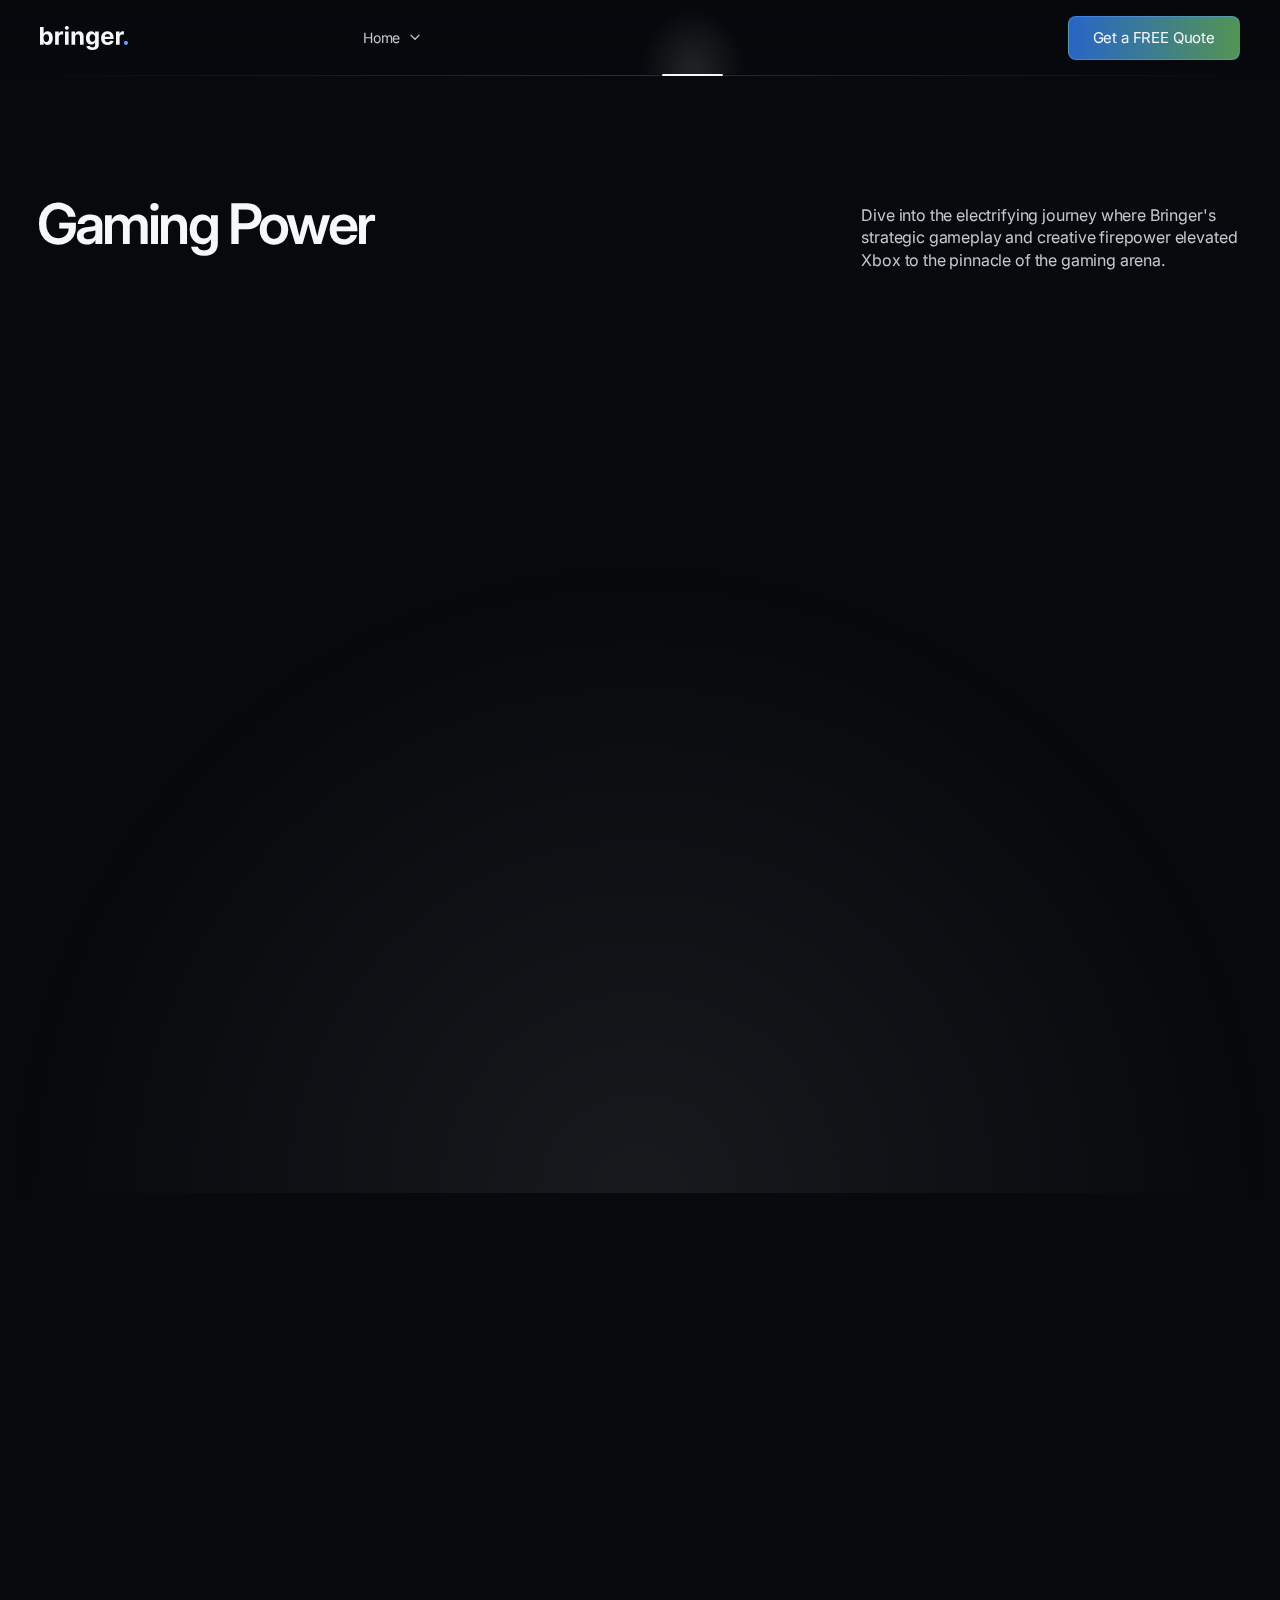
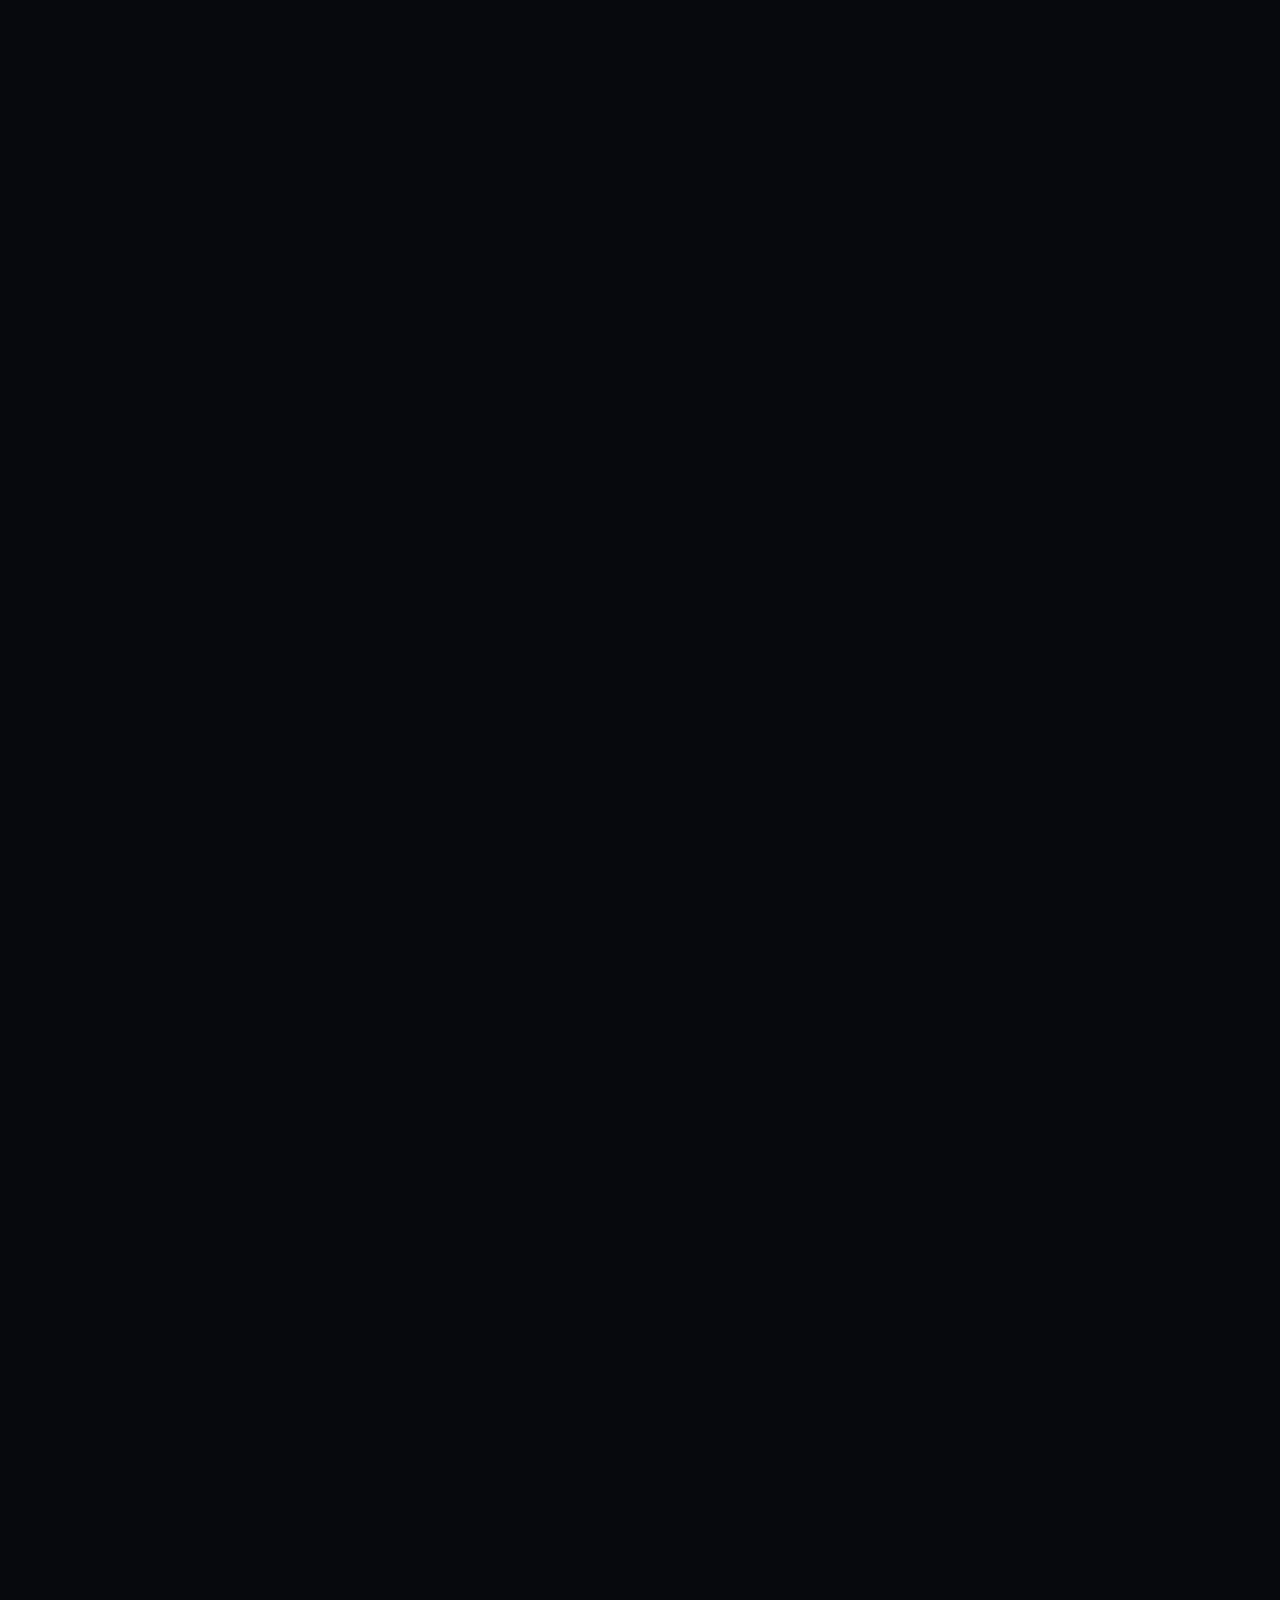
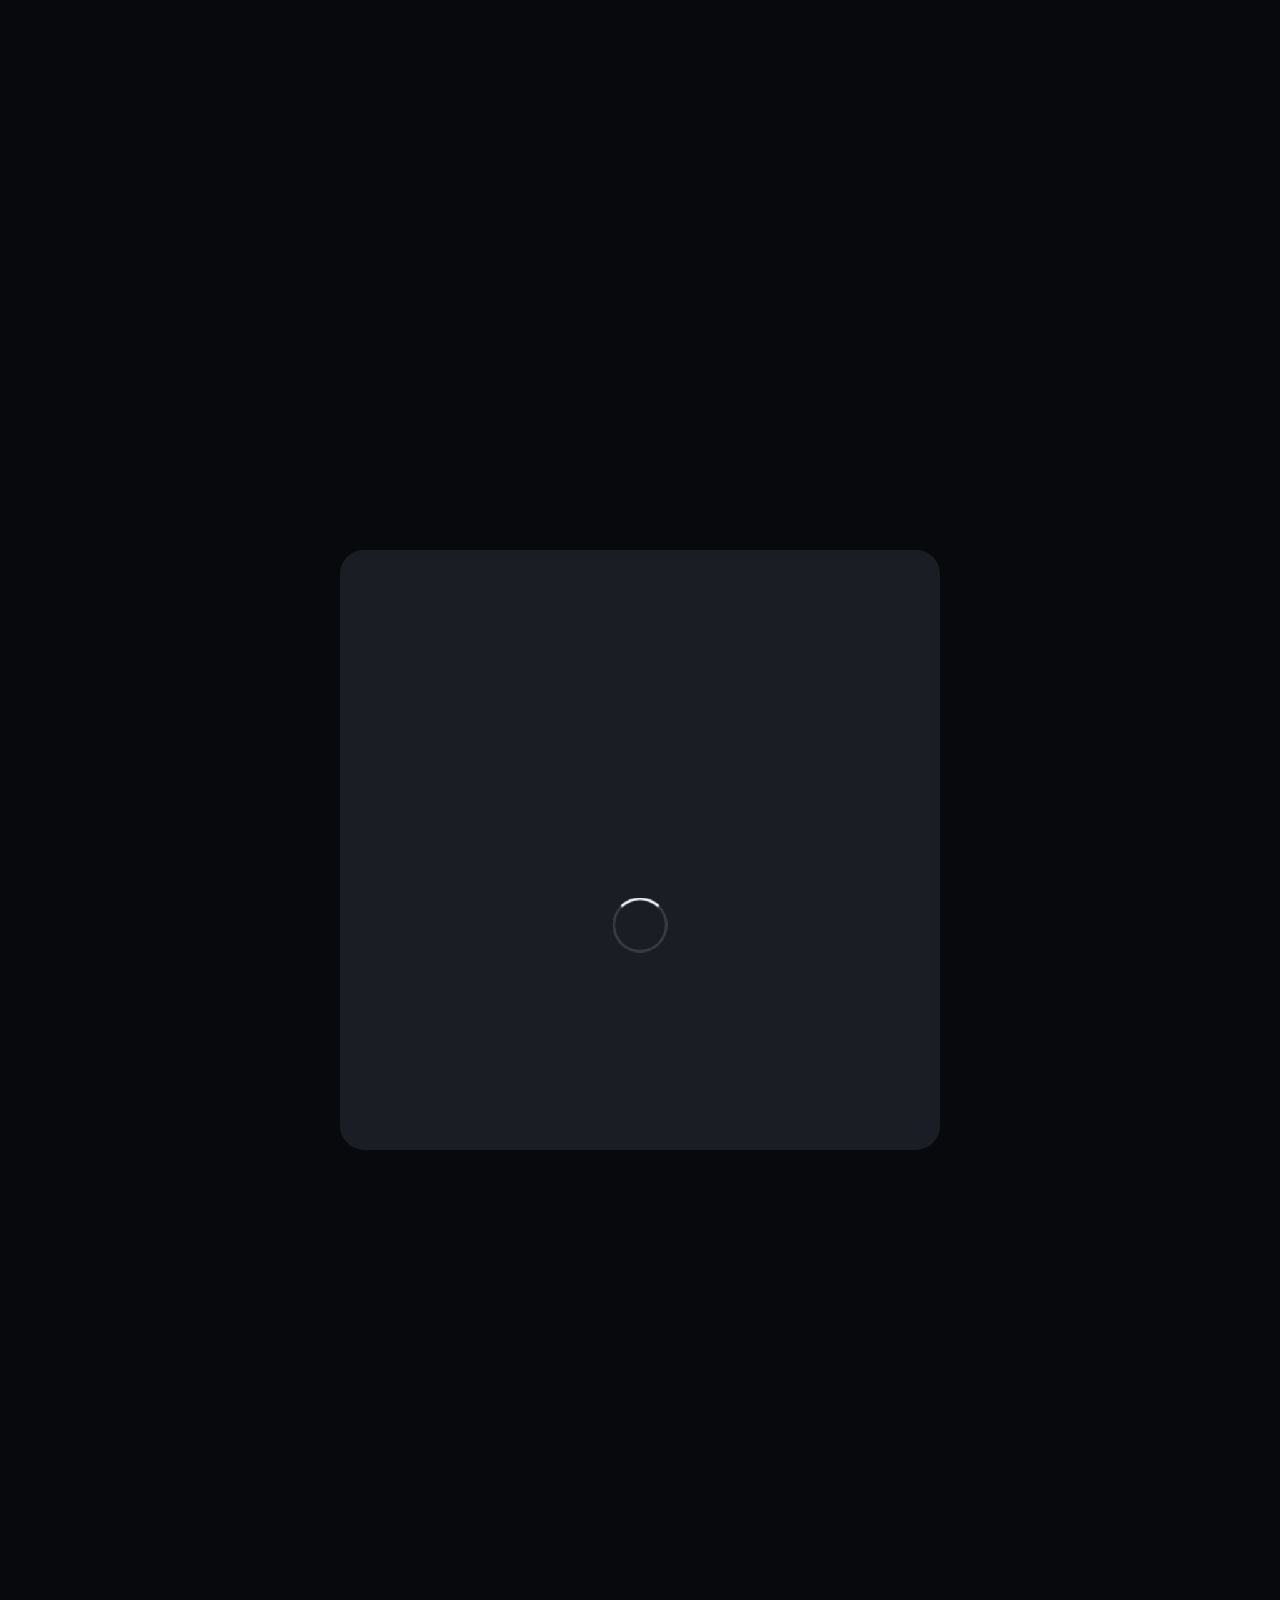
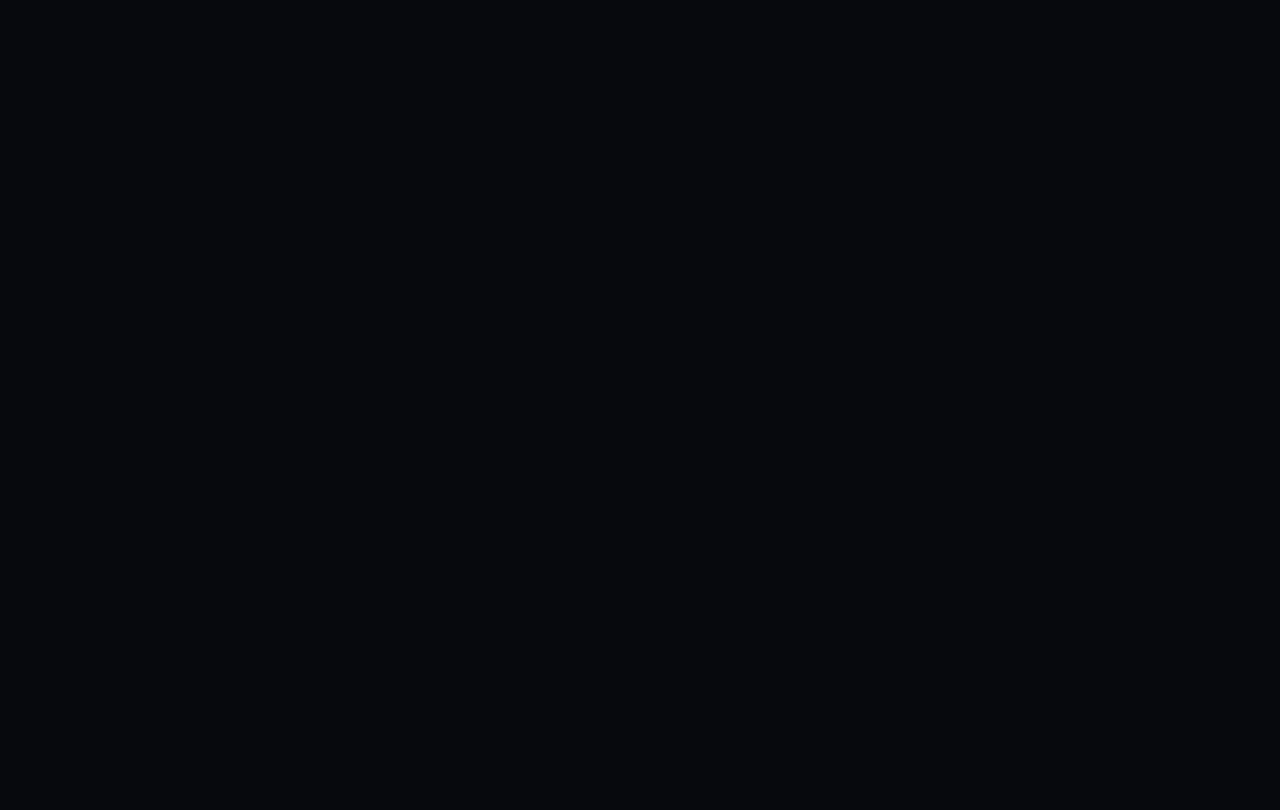
<file: portfolio-post03.html>
<!DOCTYPE html>
<html lang="en">
<head>
    <meta charset="UTF-8">
    <meta name="viewport" content="width=device-width, initial-scale=1.0">

    <!-- Page Title -->
    <title>Bringer | Gaming Power</title>

    <!-- Google Fonts -->
    <link href="https://fonts.googleapis.com/css2?family=Inter:wght@400;600&amp;display=swap" rel="stylesheet">
    <!-- Config -->
    <link type="text/css" rel="stylesheet" href="css/config.css">
    <!-- Libraries -->
    <link type="text/css" rel="stylesheet" href="css/libs.css">
    <!-- Template Styles -->
    <link type="text/css" rel="stylesheet" href="css/style.css">
    <!-- Responsive -->
    <link type="text/css" rel="stylesheet" href="css/responsive.css">

    <!-- Favicon -->
    <link rel="icon" href="img/favicon.png" sizes="32x32">
</head>
<body>
    <!-- Header -->
    <header id="bringer-header" class="is-frosted is-sticky" data-appear="fade-down" data-unload="fade-up">
        <!-- Desktop Header -->
        <div class="bringer-header-inner">
            <!-- Header Logo -->
            <div class="bringer-header-lp">
                <a href="./" class="bringer-logo">
                    <img src="img/logo.png" alt="bringer." width="88" height="24">
                </a>
            </div>
            <!-- Main Menu -->
            <div class="bringer-header-mp">
                <nav class="bringer-nav">
                    <ul class="main-menu" data-stagger-appear="fade-down" data-stagger-delay="75">
                        <li>
                            <a href="#">Home</a>
                            <ul class="sub-menu">
                                <li>
                                    <a href="index.html">Home 01</a>
                                </li>
                                <li>
                                    <a href="home02.html">Home 02</a>
                                </li>
                                <li>
                                    <a href="home03.html">Home 03</a>
                                </li>
                                <li>
                                    <a href="home04.html">Home 04</a>
                                </li>
                                <li>
                                    <a href="home05.html">Home 05</a>
                                </li>
                                <li>
                                    <a href="home06.html">Home 06</a>
                                </li>
                                <li>
                                    <a href="home07.html">Home 07</a>
                                </li>
                                <li>
                                    <a href="home08.html">Home 08</a>
                                </li>
                            </ul>
                        </li>
                        <li>
                            <a href="#">About Us</a>
                            <ul class="sub-menu">
                                <li>
                                    <a href="about-us.html">About Us</a>
                                </li>
                                <li>
                                    <a href="about-me.html">About Me</a>
                                </li>
                                <li>
                                    <a href="team-member.html">Team Member</a>
                                </li>
                            </ul>
                        </li>
                        <li>
                            <a href="#">Pages</a>
                            <ul class="sub-menu">
                                <li>
                                    <a href="services.html">Our Services</a>
                                </li>
                                <li>
                                    <a href="service-details.html">Service Details</a>
                                </li>
                                <li>
                                    <a href="pricing.html">Pricing</a>
                                </li>
                                <li>
                                    <a href="faq.html">F.A.Q.</a>
                                </li>
                                <li>
                                    <a href="testimonials.html">Testimonials</a>
                                </li>
                            </ul>
                        </li>
                        <li class="current-menu-parent">
                            <a href="#">Portfolio</a>
                            <ul class="sub-menu">
                                <li>
                                    <a href="portfolio-infinite-list.html">Infinite List</a>
                                </li>
                                <li>
                                    <a href="portfolio-slider.html">Slider</a>
                                </li>
                                <li>
                                    <a href="portfolio-column.html">Column Cards</a>
                                </li>
                                <li>
                                    <a href="portfolio-grid.html">Classic Grid</a>
                                </li>
                                <li class="bringer-menu-divider"></li>
                                <li>
                                    <a href="portfolio-post01.html">Portfolio Details 01</a>
                                </li>
                                <li>
                                    <a href="portfolio-post02.html">Portfolio Details 02</a>
                                </li>
                                <li class="current-menu-item">
                                    <a href="portfolio-post03.html">Portfolio Details 03</a>
                                </li>
                            </ul>
                        </li>
                        <li>
                            <a href="contacts.html">Contacts</a>
                        </li>
                    </ul>
                </nav>
            </div>
            <!-- Header Button -->
            <div class="bringer-header-rp">
                <a href="contacts.html" class="bringer-button">Get a FREE Quote</a>
            </div>
        </div>
        <!-- Mobile Header -->
        <div class="bringer-mobile-header-inner">
            <a href="./" class="bringer-logo">
                <img src="img/logo.png" alt="bringer." width="88" height="24">
            </a>
            <a href="#" class="bringer-mobile-menu-toggler">
                <i class="bringer-menu-toggler-icon">
                    <span></span>
                    <span></span>
                    <span></span>
                </i>
            </a>
        </div>
    </header>

    <!-- Page Main -->
    <main id="bringer-main">
        <div class="stg-container">
            <!-- Section: Page Title -->
            <section class="backlight-bottom">
                <div class="stg-row stg-bottom-gap-l">
                    <div class="stg-col-8 stg-tp-bottom-gap" data-appear="fade-right" data-unload="fade-left">
                        <h2>Gaming Power</h2>
                    </div>
                    <div class="stg-col-4 stg-tp-col-8 stg-tp-offset-4 tp-align-right stg-m-col-9 stg-m-offset-3" data-appear="fade-left" data-unload="fade-right">
                        <p>Dive into the electrifying journey where Bringer's strategic gameplay and creative firepower elevated Xbox to the pinnacle of the gaming arena.</p>
                    </div>
                </div>

                <!-- Slider -->
                <div class="bringer-slider-wrapper bringer-masked-block stg-bottom-gap" data-appear="fade-up" data-delay="100" data-unload="fade-up">
                    <div class="swiper bringer-slider bringer-masked-media" data-autoplay="2000" data-duration="800" data-effect="slide">
                        <div class="swiper-wrapper">
                            <!-- Slider Item -->
                            <div class="swiper-slide">
                                <img src="img/portfolio/portfolio03/slider01.jpg" alt="Gaming Power" width="1920" height="1080">
                            </div>
                            <!-- Slider Item -->
                            <div class="swiper-slide">
                                <img src="img/portfolio/portfolio03/slider02.jpg" alt="Gaming Power" width="1920" height="1080">
                            </div>
                            <!-- Slider Item -->
                            <div class="swiper-slide">
                                <img src="img/portfolio/portfolio03/slider03.jpg" alt="Gaming Power" width="1920" height="1080">
                            </div>
                        </div>
                    </div><!-- .bringer-slider -->
                    <!-- Masked Navigation -->
                    <div class="bringer-slider-nav bringer-masked-content at-bottom-right">
                        <a href="#" class="bringer-slider-prev">
                            <span class="bringer-icon bringer-icon-chevron-left"></span>
                        </a>
                        <a href="#" class="bringer-slider-next">
                            <span class="bringer-icon bringer-icon-chevron-right"></span>
                        </a>
                    </div>
                </div>

                <!-- Meta -->
                <div class="bringer-hero-info-line" data-stagger-appear="fade-up" data-delay="200" data-unload="fade-up">
                    <div class="bringer-meta">
                        Client: <span>Macrosoft</span>
                    </div>
                    <div class="bringer-meta">
                        Service: <span>Marketing</span>
                    </div>
                    <div class="bringer-meta">
                        Date: <span>October '2023</span>
                    </div>
                </div><!-- .bringer-hero-info-line -->
            </section>

            <!-- Section: The Challenge -->
            <section>
                <div class="stg-row">
                    <div class="stg-col-6 stg-tp-bottom-gap-l" data-unload="fade-left">
                        <div class="bringer-sticky-block">
                            <h2 data-appear="fade-right">The Challenge</h2>
                        </div>
                    </div>
                    <div class="stg-col-6 stg-tp-col-10 stg-tp-offset-2 stg-m-col-11 stg-m-offset-1" data-unload="fade-right">
                        <div class="stg-bottom-gap-section stg-tp-bottom-gap-l" data-appear="fade-up">
                            <h4>The Story</h4>
                            <p>Xbox found itself stuck in a galactic holding pattern. They were the established player, the veteran spaceship captain, but a nimble rival had stolen the spotlight with flashy consoles and a hyper-connected community. Sales were plateauing, social media buzz was sputtering, and the once-dominant brand felt eclipsed.</p>
                        </div>
                        <div class="stg-bottom-gap-section stg-tp-bottom-gap-l" data-appear="fade-up">
                            <h4>Reaching for the Stars</h4>
                            <p>Desperate to reignite the engines and reclaim their place as gaming royalty, Xbox sought out Bringer, a nimble agency known for its audacious campaigns and laser-focused strategies. The challenge was clear: propel Xbox beyond Earthly limitations, recapture the hearts of gamers, and forge a new path to gaming domination.</p>
                        </div>
                        <div data-appear="fade-up">
                            <h4>Our Approach</h4>
                            <p class="bringer-large-text">We knew reaching gamers meant speaking their language. We embraced a data-driven approach, analyzing trends, strategies, and audience preferences.</p>
                            <p>From this, we distilled the essence of the next-gen Xbox: cutting-edge technology, a diverse gaming universe, and a welcoming community for every player, from casual explorers to hardcore space marines.</p>
                        </div>
                    </div>
                </div>
            </section>

            <!-- Section: Gallery -->
            <section data-tp-padding="none">
                <div class="bringer-grid-3cols" data-stagger-appear="fade-up" data-stagger-unload="fade-left">
                    <div>
                        <img class="bringer-lazy" src="img/null.png" data-src="img/portfolio/portfolio03/image01.jpg" alt="Gaming Power" data-speed="0.9" data-m-speed="1" width="800" height="1200">
                    </div>
                    <div>
                        <img class="bringer-lazy" src="img/null.png" data-src="img/portfolio/portfolio03/image02.jpg" alt="Gaming Power" width="800" height="1200">
                    </div>
                    <div>
                        <img class="bringer-lazy" src="img/null.png" data-src="img/portfolio/portfolio03/image03.jpg" alt="Gaming Power" data-speed="1.1" data-m-speed="1" width="800" height="1200">
                    </div>
                </div>
            </section>
            
            <!-- Section: Solution -->
            <section>
                <div class="stg-row">
                    <div class="stg-col-6 stg-tp-bottom-gap-l" data-appear="fade-right" data-unload="fade-left">
                        <h2>The Solution</h2>
                    </div>
                    <div class="stg-col-6 stg-tp-col-10 stg-tp-offset-2 stg-m-col-11 stg-m-offset-1" data-appear="fade-left" data-unload="fade-right">
                        <h4>Mission Accomplished</h4>
                        <p class="bringer-large-text">The campaign was a resounding success. We blasted Xbox back into the stratosphere, achieving:</p>
                        <ul class="bringer-marked-list">
                            <li><span class="bringer-highlight">A supernova of brand awareness:</span> Xbox went from a stagnant star to a beacon attracting attention across the gaming universe.</li>
                            <li><span class="bringer-highlight">Social media engagement that broke intergalactic records:</span> Gamers couldn't stop talking about Xbox, filling feeds with memes, discussions, and more.</li>
                            <li><span class="bringer-highlight">Hardware sales soaring like a starfighter breaking orbit:</span> Xbox reclaimed its dominance, leaving competitors trailing in the cosmic dust.</li>
                            <li><span class="bringer-highlight">Industry awards and accolades:</span> The campaign was hailed as a masterclass in rebranding, cementing Xbox's position as a gaming juggernaut.</li>
                        </ul>
                    </div>
                </div>
            </section>
            
            <section data-padding="none" data-unload="zoom-out">
                <div class="bringer-expand-on-scroll">
                    <img class="bringer-lazy" src="img/null.png" data-src="img/portfolio/portfolio03/image04.jpg" alt="Gaming Power" width="1920" height="960">
                </div><!-- .bringer-expand-on-scroll -->
            </section>
            
            <!-- Section: Results & Impact -->
            <section>
                <div class="stg-row">
                    <div class="stg-col-6 stg-offset-6 stg-tp-col-10 stg-tp-offset-2" data-unload="fade-right">
                        <h4 data-appear="fade-up">Beyond Gaming</h4>
                        <p data-appear="fade-up" data-delay="100">Our journey with Xbox taught us that success knows no gravity. Whether your brand is navigating the uncharted expanse of a new market or simply needs a course correction, Bringer has the fuel and the ingenuity to propel you to unimaginable heights.</p>
                    </div>
                </div>
            </section>

            <!-- Section: Next Post -->
            <section class="divider-top" data-appear="fade-up">
                <div class="align-center" data-unload="zoom-in">
                    <a href="portfolio-post04.html" class="bringer-icon-link bringer-next-post">
                        <div class="bringer-icon-link-content">
                            <h6>Next Project</h6>
                            <h2>Riot Energy</h2>
                        </div>
                        <div class="bringer-icon-wrap">
                            <i class="bringer-icon bringer-icon-explore"></i>
                        </div>
                    </a><!-- .bringer-icon-link -->
                </div>
            </section>
        </div><!-- .stg-container -->

        <!-- Footer -->
        <footer id="bringer-footer" data-appear="fade-up" data-unload="fade-down">
            <!-- Footer Widgets Area -->
            <div class="bringer-footer-widgets">
                <div class="stg-container">
                    <div class="stg-row" data-stagger-appear="fade-left" data-stagger-delay="100">
                        <div class="stg-col-5 stg-tp-col-12 stg-tp-bottom-gap-l">
                            <div class="bringer-info-widget">
                                <a href="./" class="bringer-logo footer-logo">
                                    <img src="img/logo.png" alt="bringer." width="88" height="24">
                                </a>
                                <div class="bringer-info-description">We are a passionate team of developers and designers who believe in the power of creativity. We help creative people create a strong online presence that shows their work and tells a story.</div>
                                <span class="bringer-label">Follow us:</span>
                                <ul class="bringer-socials-list" data-stagger-appear="fade-up" data-stagger-delay="75">
                                    <li>
                                        <a href="#" target="_blank" class="bringer-socials-facebook">
                                            <i></i>
                                        </a>
                                    </li>
                                    <li>
                                        <a href="#" target="_blank" class="bringer-socials-instagram">
                                            <i></i>
                                        </a>
                                    </li>
                                    <li>
                                        <a href="#" target="_blank" class="bringer-socials-x">
                                            <i></i>
                                        </a>
                                    </li>
                                    <li>
                                        <a href="#" target="_blank" class="bringer-socials-tiktok">
                                            <i></i>
                                        </a>
                                    </li>
                                    <li>
                                        <a href="#" target="_blank" class="bringer-socials-patreon">
                                            <i></i>
                                        </a>
                                    </li>
                                </ul>
                            </div>
                        </div>
                        <div class="stg-col-2 stg-offset-1 stg-tp-col-4 stg-m-col-4">
                            <div class="bringer-widget">
                                <h6>Services</h6>
                                <div class="bringer-menu-widget">
                                    <ul>
                                        <li><a href="service-details.html">Branding</a></li>
                                        <li><a href="service-details.html">Marketing</a></li>
                                        <li><a href="service-details.html">Graphic Design</a></li>
                                        <li><a href="service-details.html">Web Design</a></li>
                                        <li><a href="service-details.html">Content Creation</a></li>
                                    </ul>
                                </div>
                            </div><!-- .bringer-widget -->
                        </div>
                        <div class="stg-col-2 stg-tp-col-4 stg-m-col-4">
                            <div class="bringer-widget">
                                <h6>About Us</h6>
                                <div class="bringer-menu-widget">
                                    <ul>
                                        <li><a href="about-us.html">About Us</a></li>
                                        <li><a href="about-me.html">About Me</a></li>
                                        <li><a href="team-member.html">Our Team</a></li>
                                        <li><a href="testimonials.html">Testimonials</a></li>
                                        <li><a href="contacts.html">Get in Touch</a></li>
                                    </ul>
                                </div>
                            </div><!-- .bringer-widget -->
                        </div>
                        <div class="stg-col-2 stg-tp-col-4 stg-m-col-4">
                            <div class="bringer-widget">
                                <h6>Resources</h6>
                                <div class="bringer-menu-widget">
                                    <ul>
                                        <li><a href="pricing.html">Pricing</a></li>
                                        <li><a href="faq.html">Help Center</a></li>
                                        <li><a href="services.html">Our Services</a></li>
                                        <li><a href="#">Terms of Use</a></li>
                                        <li><a href="#">Privacy Policy</a></li>
                                    </ul>
                                </div>
                            </div><!-- .bringer-widget -->
                        </div>
                    </div><!-- .stg-row -->
                </div><!-- .stg-container -->
            </div><!-- .bringer-footer-widgets -->

            <!-- Footer Copyright Line -->
            <div class="bringer-footer-line stg-container">
                <div class="align-center">
                    Copyright &copy; 2024. All Rights Reserved.
                </div>
            </div><!-- bringer-footer-line -->
        </footer>
	</main>

    <!-- Right Click Protection Block -->
    <div class="bringer-rcp-wrap">
        <div class="bringer-rcp-overlay"></div>
        <div class="bringer-rcp-container">
            <h2>The context menu is not allowed on this page.</h2>
        </div>
    </div>

    <!-- Dynamic Backlight -->
    <div class="bringer-backlight"></div>

    <!-- JS Scripts -->
    <script src="js/lib/jquery.min.js"></script>
    <script src="js/lib/libs.js"></script>
    <script src="js/contact_form.js"></script>
    <script src="js/st-core.js"></script>
    <script src="js/classes.js"></script>
    <script src="js/main.js"></script>
</body>
</html>
</file>
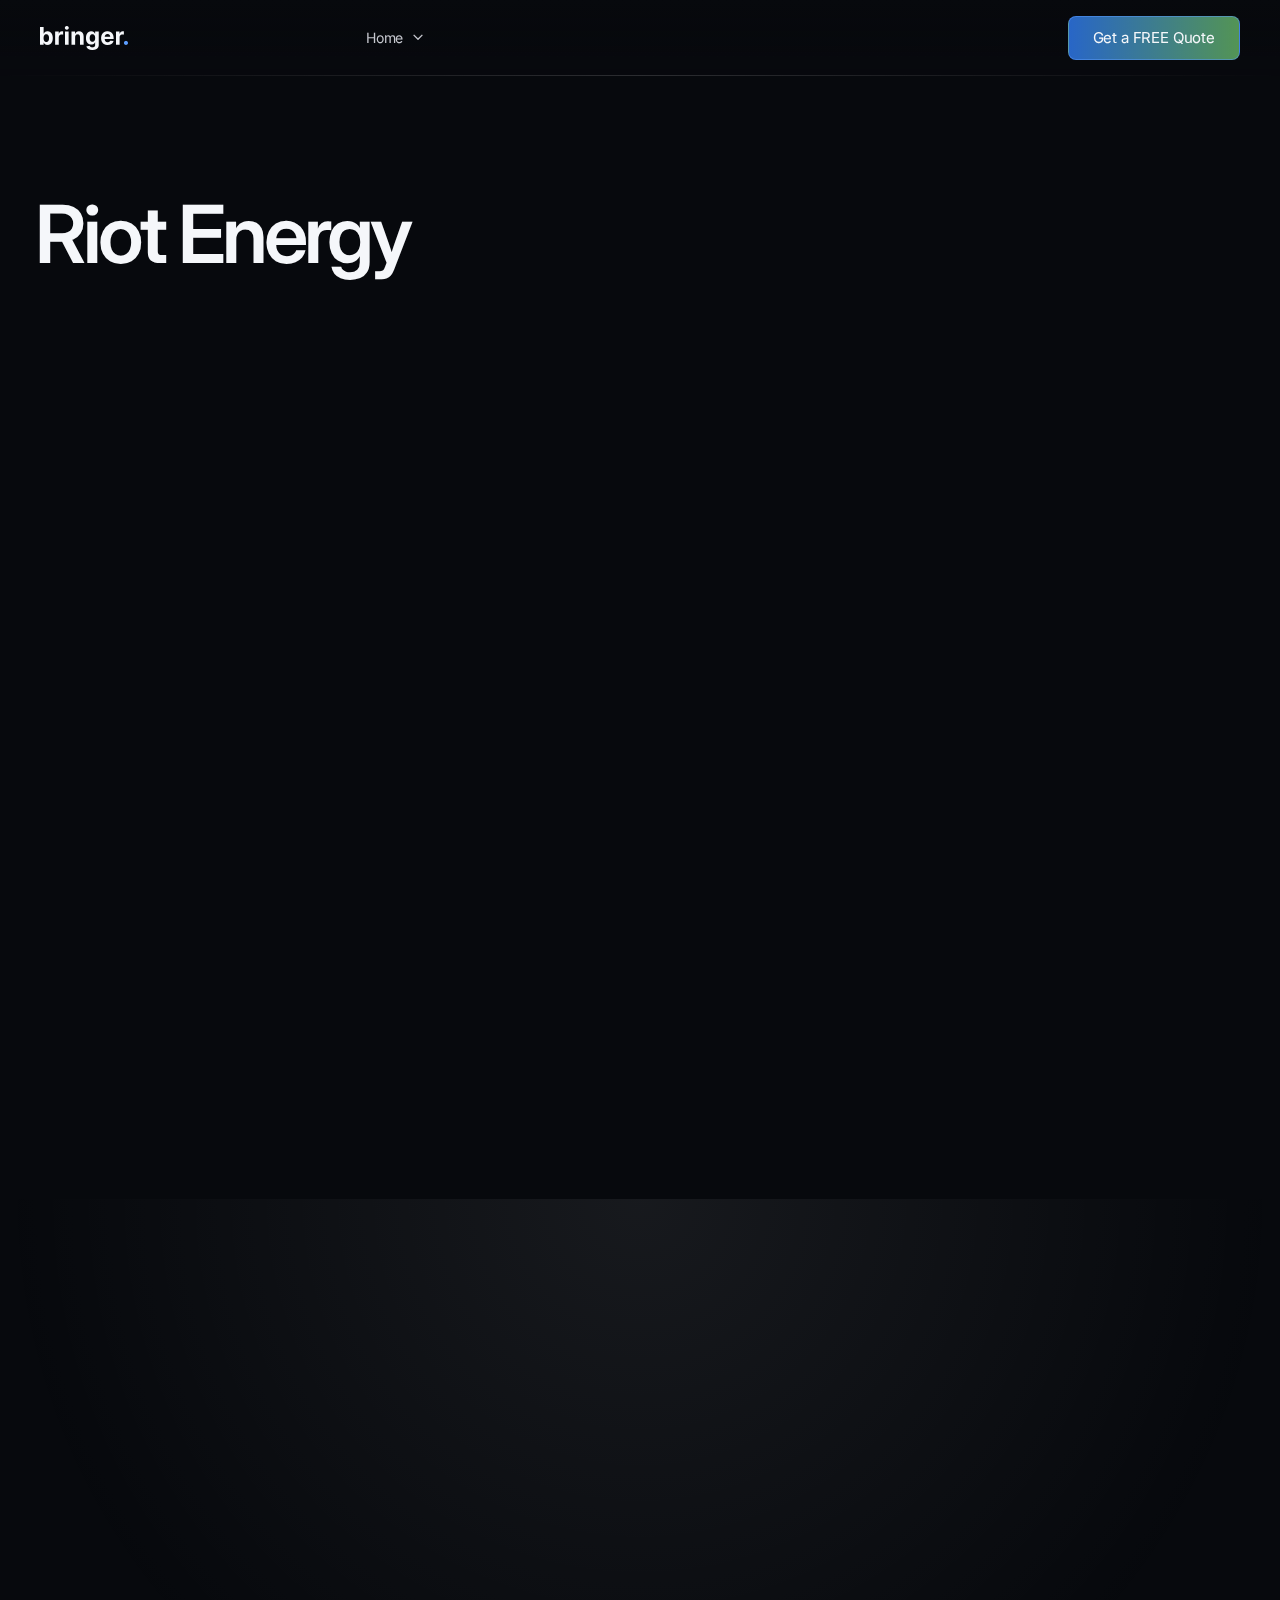
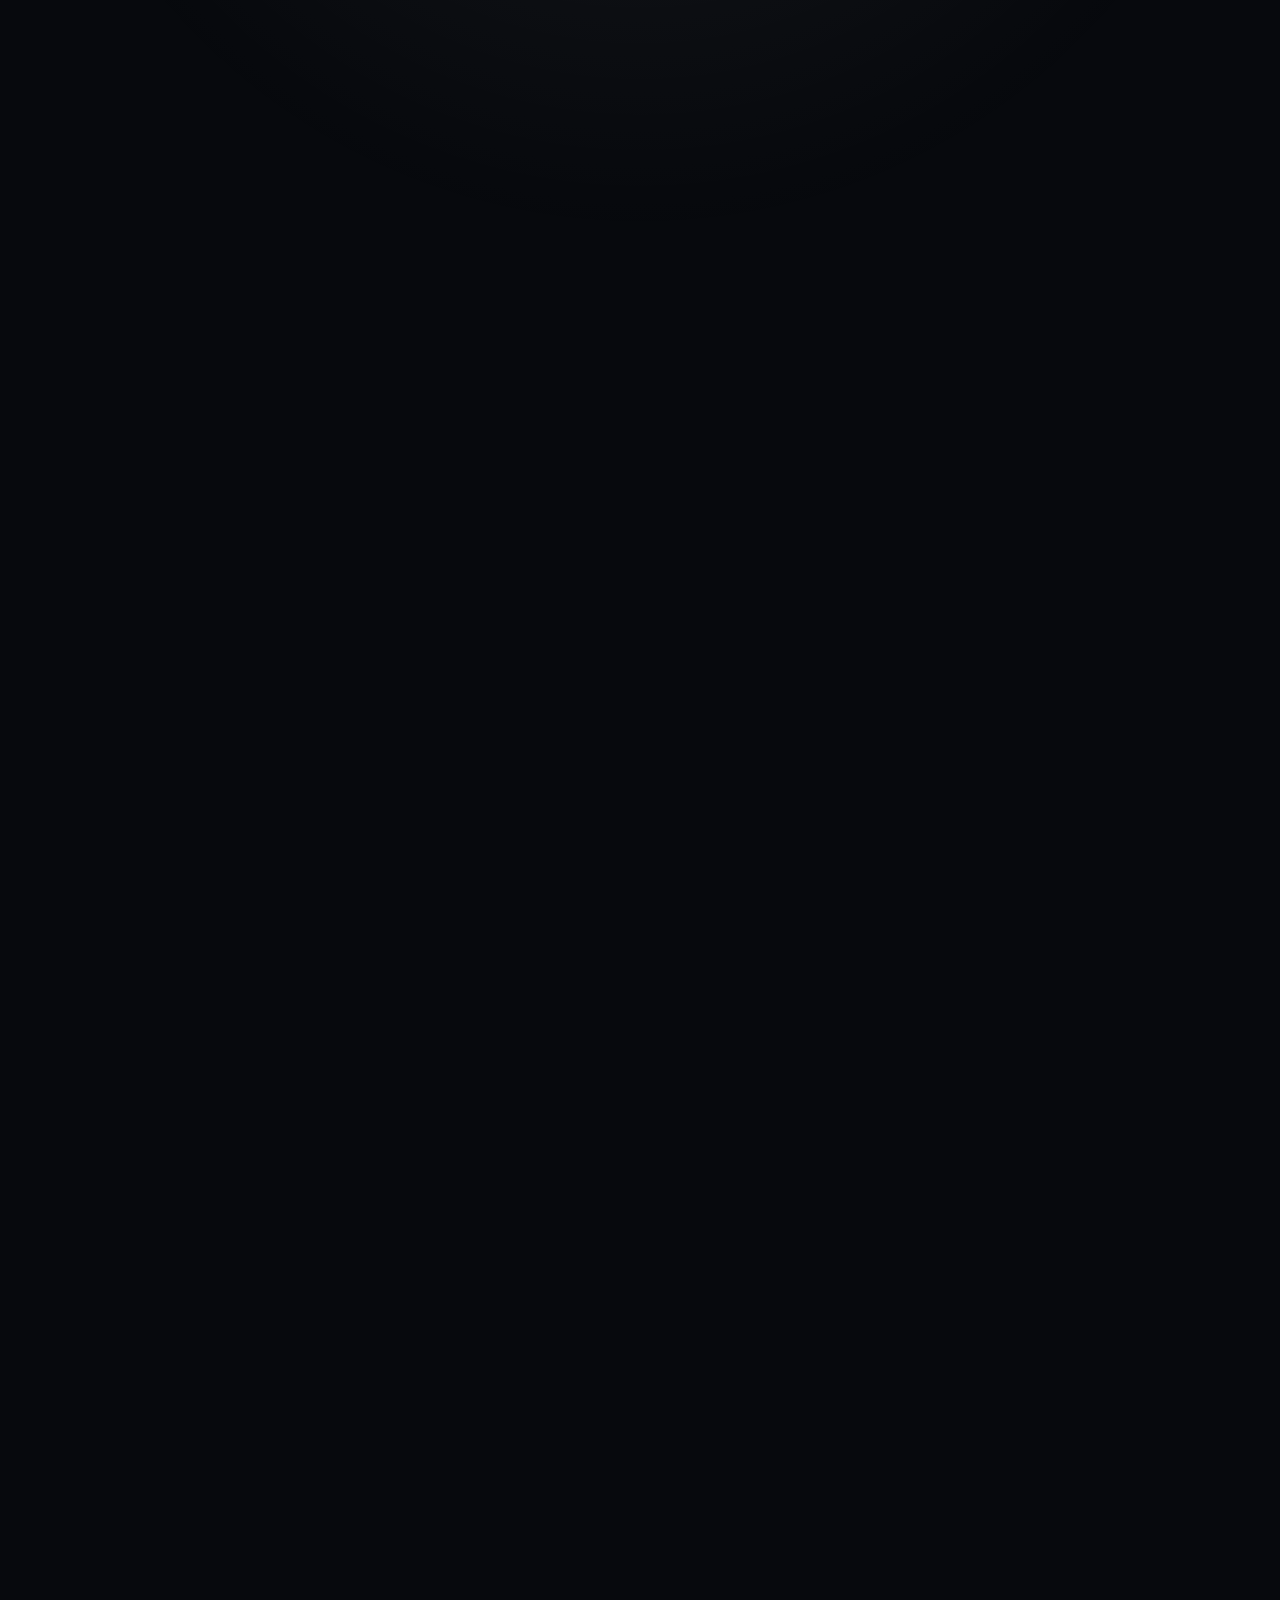
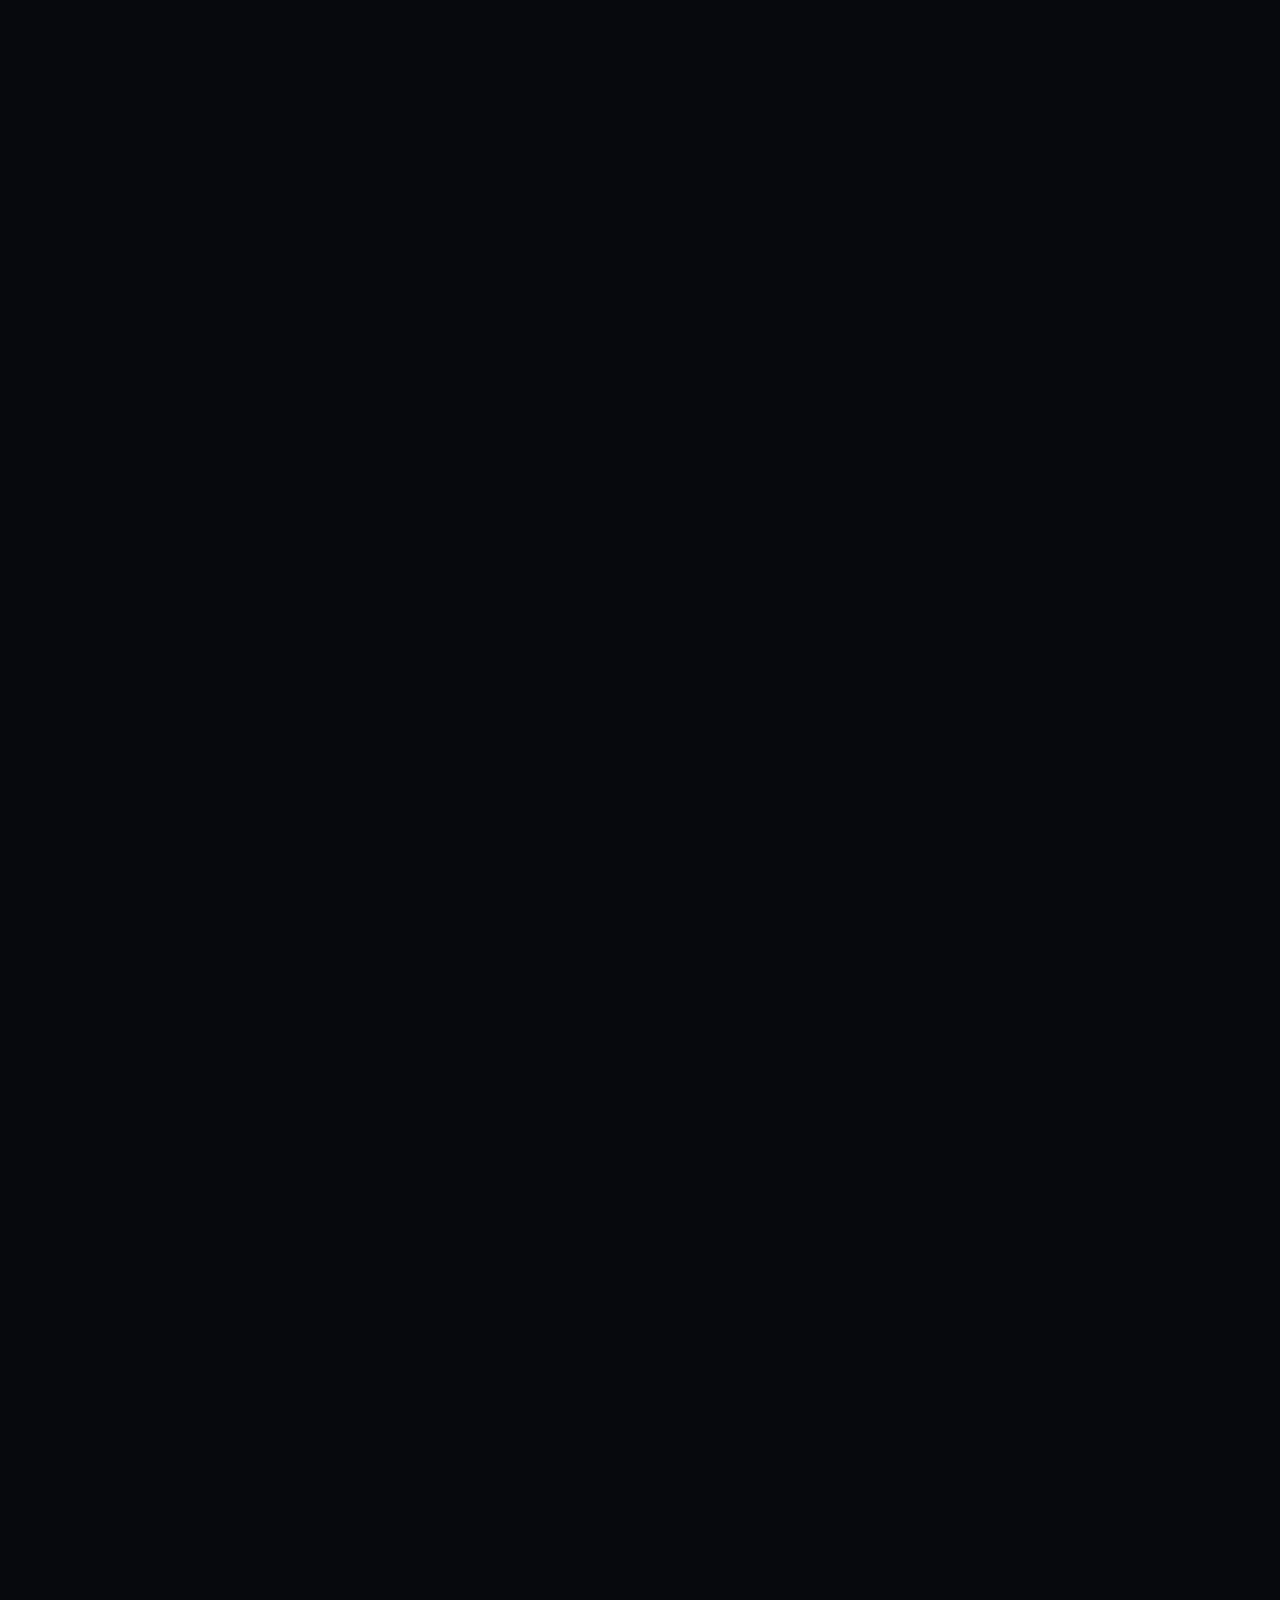
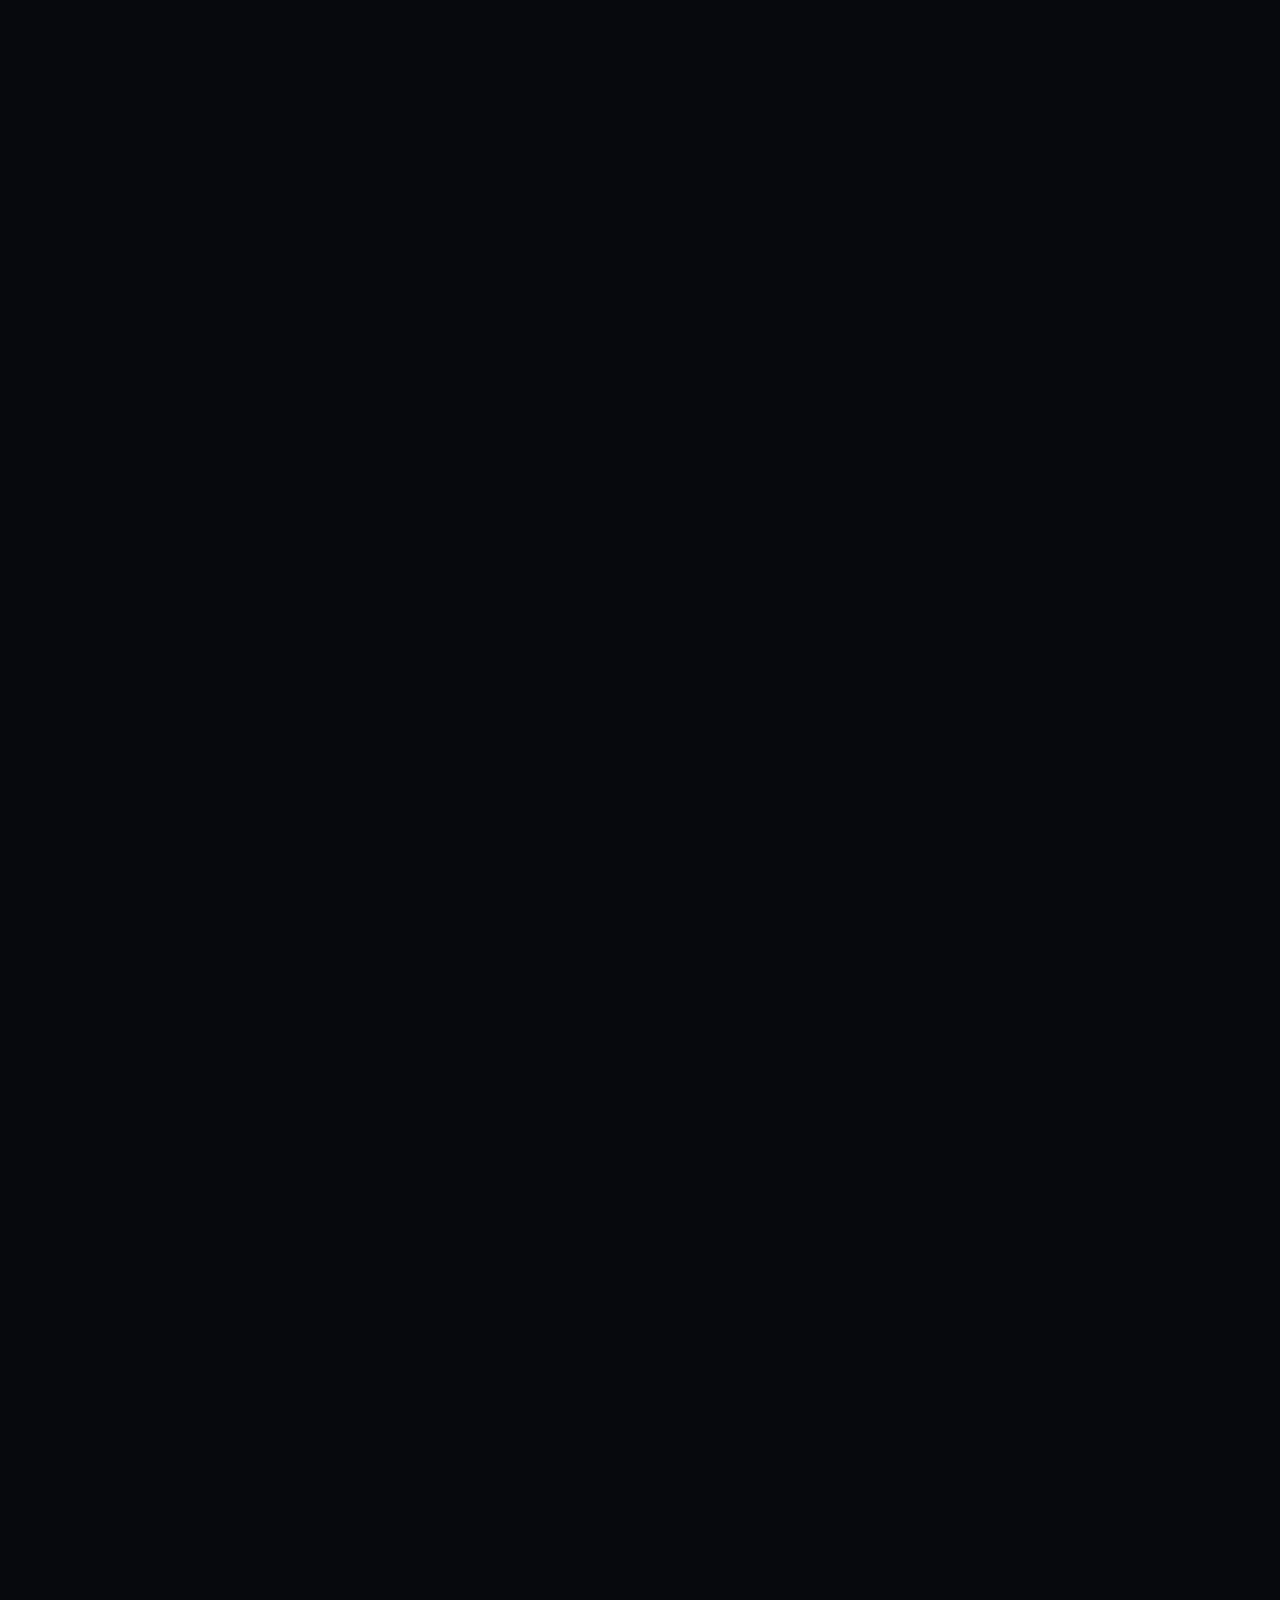
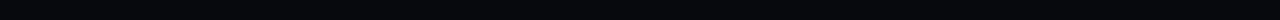
<file: portfolio-post04.html>
<!DOCTYPE html>
<html lang="en">
<head>
    <meta charset="UTF-8">
    <meta name="viewport" content="width=device-width, initial-scale=1.0">

    <!-- Page Title -->
    <title>Bringer | Riot Energy</title>

    <!-- Google Fonts -->
    <link href="https://fonts.googleapis.com/css2?family=Inter:wght@400;600&amp;display=swap" rel="stylesheet">
    <!-- Config -->
    <link type="text/css" rel="stylesheet" href="css/config.css">
    <!-- Libraries -->
    <link type="text/css" rel="stylesheet" href="css/libs.css">
    <!-- Template Styles -->
    <link type="text/css" rel="stylesheet" href="css/style.css">
    <!-- Responsive -->
    <link type="text/css" rel="stylesheet" href="css/responsive.css">

    <!-- Favicon -->
    <link rel="icon" href="img/favicon.png" sizes="32x32">
</head>
<body>
    <!-- Header -->
    <header id="bringer-header" class="is-frosted is-sticky" data-appear="fade-down" data-unload="fade-up">
        <!-- Desktop Header -->
        <div class="bringer-header-inner">
            <!-- Header Logo -->
            <div class="bringer-header-lp">
                <a href="./" class="bringer-logo">
                    <img src="img/logo.png" alt="bringer." width="88" height="24">
                </a>
            </div>
            <!-- Main Menu -->
            <div class="bringer-header-mp">
                <nav class="bringer-nav">
                    <ul class="main-menu" data-stagger-appear="fade-down" data-stagger-delay="75">
                        <li>
                            <a href="#">Home</a>
                            <ul class="sub-menu">
                                <li>
                                    <a href="index.html">Home 01</a>
                                </li>
                                <li>
                                    <a href="home02.html">Home 02</a>
                                </li>
                                <li>
                                    <a href="home03.html">Home 03</a>
                                </li>
                                <li>
                                    <a href="home04.html">Home 04</a>
                                </li>
                                <li>
                                    <a href="home05.html">Home 05</a>
                                </li>
                                <li>
                                    <a href="home06.html">Home 06</a>
                                </li>
                                <li>
                                    <a href="home07.html">Home 07</a>
                                </li>
                                <li>
                                    <a href="home08.html">Home 08</a>
                                </li>
                            </ul>
                        </li>
                        <li>
                            <a href="#">About Us</a>
                            <ul class="sub-menu">
                                <li>
                                    <a href="about-us.html">About Us</a>
                                </li>
                                <li>
                                    <a href="about-me.html">About Me</a>
                                </li>
                                <li>
                                    <a href="team-member.html">Team Member</a>
                                </li>
                            </ul>
                        </li>
                        <li>
                            <a href="#">Pages</a>
                            <ul class="sub-menu">
                                <li>
                                    <a href="services.html">Our Services</a>
                                </li>
                                <li>
                                    <a href="service-details.html">Service Details</a>
                                </li>
                                <li>
                                    <a href="pricing.html">Pricing</a>
                                </li>
                                <li>
                                    <a href="faq.html">F.A.Q.</a>
                                </li>
                                <li>
                                    <a href="testimonials.html">Testimonials</a>
                                </li>
                            </ul>
                        </li>
                        <li>
                            <a href="#">Portfolio</a>
                            <ul class="sub-menu">
                                <li>
                                    <a href="portfolio-infinite-list.html">Infinite List</a>
                                </li>
                                <li>
                                    <a href="portfolio-slider.html">Slider</a>
                                </li>
                                <li>
                                    <a href="portfolio-column.html">Column Cards</a>
                                </li>
                                <li>
                                    <a href="portfolio-grid.html">Classic Grid</a>
                                </li>
                                <li class="bringer-menu-divider"></li>
                                <li>
                                    <a href="portfolio-post01.html">Portfolio Details 01</a>
                                </li>
                                <li>
                                    <a href="portfolio-post02.html">Portfolio Details 02</a>
                                </li>
                                <li>
                                    <a href="portfolio-post03.html">Portfolio Details 03</a>
                                </li>
                            </ul>
                        </li>
                        <li>
                            <a href="contacts.html">Contacts</a>
                        </li>
                    </ul>
                </nav>
            </div>
            <!-- Header Button -->
            <div class="bringer-header-rp">
                <a href="contacts.html" class="bringer-button">Get a FREE Quote</a>
            </div>
        </div>
        <!-- Mobile Header -->
        <div class="bringer-mobile-header-inner">
            <a href="./" class="bringer-logo">
                <img src="img/logo.png" alt="bringer." width="88" height="24">
            </a>
            <a href="#" class="bringer-mobile-menu-toggler">
                <i class="bringer-menu-toggler-icon">
                    <span></span>
                    <span></span>
                    <span></span>
                </i>
            </a>
        </div>
    </header>

    <!-- Page Main -->
    <main id="bringer-main">
        <div class="stg-container">
            <!-- Section: Page Title -->
            <section>
                <div class="stg-row stg-bottom-gap-l stg-tp-bottom-gap">
                    <div class="stg-col-6 stg-tp-bottom-gap">
                        <h1 class="bringer-post-title" data-appear="fade-up" data-unload="fade-left">Riot Energy</h1>
                    </div>
                    <div class="stg-col-6 stg-tp-col-9 stg-tp-offset-3 align-right" data-appear="fade-up" data-delay="100" data-unload="fade-right">
                        <p>Forget lukewarm sips and predictable energy drinks. Buckle up and witness how Bringer channeled raw energy into a brand that electrifies your senses and pushes you beyond limits, one shockingly delicious sip at a time.</p>
                    </div>
                </div>

                <!-- Slider -->
                <div class="bringer-slider-wrapper stg-bottom-gap" data-appear="fade-up" data-delay="200" data-unload="fade-up">
                    <div class="swiper bringer-slider" data-autoplay="2000" data-duration="800" data-effect="slide">
                        <div class="swiper-wrapper">
                            <!-- Slider Item -->
                            <div class="swiper-slide">
                                <img src="img/portfolio/portfolio04/slider01.jpg" alt="Riot Energy" width="1920" height="1080">
                            </div>
                            <!-- Slider Item -->
                            <div class="swiper-slide">
                                <img src="img/portfolio/portfolio04/slider02.jpg" alt="Riot Energy" width="1920" height="1080">
                            </div>
                            <!-- Slider Item -->
                            <div class="swiper-slide">
                                <img src="img/portfolio/portfolio04/slider03.jpg" alt="Riot Energy" width="1920" height="1080">
                            </div>
                        </div>
                    </div><!-- .bringer-slider -->
                    <!-- Slider Navigation -->
                    <div class="bringer-slider-nav on-sides">
                        <a href="#" class="bringer-slider-prev">
                            <span class="bringer-icon bringer-icon-arrow-left"></span>
                        </a>
                        <a href="#" class="bringer-slider-next">
                            <span class="bringer-icon bringer-icon-arrow-right"></span>
                        </a>
                    </div>
                </div>

                <!-- Meta -->
                <div class="bringer-hero-info-line" data-stagger-appear="fade-up" data-delay="200" data-stager-delay="100" data-unload="fade-up">
                    <div class="bringer-meta">
                        Client: <span>Riot Energy</span>
                    </div>
                    <div class="bringer-meta">
                        Service: <span>Advertising</span>
                    </div>
                    <div class="bringer-meta">
                        Date: <span>October '2023</span>
                    </div>
                </div><!-- .bringer-hero-info-line -->
            </section>

            <!-- Section: The Challenge -->
            <section data-padding="top" class="backlight-top">
                <div class="stg-row stg-bottom-gap-l">
                    <div class="stg-col-6 stg-tp-bottom-gap" data-appear="fade-right" data-unload="fade-left">
                        <h2>The Challenge</h2>
                    </div>
                    <div class="stg-col-6 stg-tp-col-10 stg-tp-offset-2" data-appear="fade-left" data-unload="fade-right">
                        <p class="bringer-large-text">Riot Energy wasn't your average energy drink. It was a high-octane concoction, packed with potent vitamins and adaptogens, designed to unleash your inner beast and fuel extreme adventures. But in a crowded market of sugary, generic competitors, Riot struggled to stand out. Its intense flavor profile and niche positioning left them stuck in the shadows.</p>
                    </div>
                </div>
                <div class="stg-row" data-appear="fade-up" data-unload="zoom-out">
                    <div class="stg-col-6 stg-offset-3 stg-tp-col-8 stg-tp-offset-2">
                        <img class="bringer-lazy" src="img/null.png" data-src="img/portfolio/portfolio04/image01.jpg" alt="Riot Energy" width="1200" height="1200">
                    </div>
                </div>
            </section>
            
            <!-- Section: Our Approach -->
            <section data-padding="top">
                <div class="stg-row stg-bottom-gap">
                    <div class="stg-col-6">
                        <h2 data-appear="fade-up" data-unload="fade-left">Our Approach</h2>
                    </div>
                </div>
                <div class="stg-row stg-bottom-gap-l" data-appear="fade-up" data-delay="100" data-unload="fade-right">
                    <div class="stg-col-9 stg-offset-3 stg-tp-col-10 stg-tp-offset-2">
                        <p class="bringer-large-text">We knew Riot wasn't just a drink; it was a lifestyle. We delved deep into the hearts of thrill-seekers, adrenaline junkies, and performance-driven individuals. Our key takeaway? They weren't interested in empty promises or artificial thrills. They craved authenticity, intensity, and a brand that mirrored their passion for pushing boundaries.</p>
                    </div>
                </div>
                <div class="stg-row" data-appear="fade-left" data-unload="fade-left">
                    <div class="stg-col-9">
                        <img class="bringer-lazy" src="img/null.png" data-src="img/portfolio/portfolio04/image02.jpg" alt="Riot Energy" width="1200" height="1200">
                    </div>
                </div>
            </section>
            
            <!-- Section: The Solution -->
            <section data-padding="top">
                <div class="stg-row stg-bottom-gap-l">
                    <div class="stg-col-6 stg-tp-bottom-gap" data-appear="fade-right" data-unload="fade-left">
                        <h2>The Solution</h2>
                    </div>
                    <div class="stg-col-6 stg-tp-col-10 stg-tp-offset-2" data-appear="fade-left" data-unload="fade-right">
                        <p class="bringer-large-text">We unleashed the #UnleashYourRiot campaign, a multi-sensory assault on the senses designed to awaken the inner beast within.</p>
                        <ul class="bringer-marked-list">
                            <li><span class="bringer-highlight">Electrifying visuals:</span> We crafted high-octane ad films featuring real-life extreme athletes conquering epic challenges – scaling dizzying peaks, shredding gnarly waves, and pushing their limits in heart-pounding action sequences. Every frame throbbed with the raw energy of Riot, visually mirroring the experience of each sip.</li>
                            <li><span class="bringer-highlight">Immersive brand experiences:</span> We partnered with extreme sports festivals and fitness events, creating electrifying pop-up installations where attendees could test their limits in VR challenges, sample the invigorating flavors of Riot, and connect with the brand's core values.</li>
                            <li><span class="bringer-highlight">Strategic influencer partnerships:</span> We teamed up with renowned athletes, adventurers, and social media personalities who embodied the #UnleashYourRiot spirit. Their authentic testimonials and raw energy fueled the campaign, inspiring fans to embrace their own inner rebel and experience the power of Riot.</li>
                        </ul>
                    </div>
                </div>
                <!-- Gallery -->
                <div class="bringer-grid-3cols" data-stagger-appear="fade-up" data-stagger-unload="fade-left">
                    <div>
                        <img class="bringer-lazy" src="img/null.png" data-src="img/portfolio/portfolio04/image03.jpg" alt="Riot Energy" data-speed="0.95" data-m-speed="1" width="800" height="1200">
                    </div>
                    <div>
                        <img class="bringer-lazy" src="img/null.png" data-src="img/portfolio/portfolio04/image04.jpg" alt="Riot Energy" width="800" height="1200">
                    </div>
                    <div>
                        <img class="bringer-lazy" src="img/null.png" data-src="img/portfolio/portfolio04/image05.jpg" alt="Riot Energy" data-speed="1.05" data-m-speed="1" width="800" height="1200">
                    </div>
                </div>
            </section>
            
            <!-- Section: Results & Impact -->
            <section>
                <div class="stg-row stg-bottom-gap">
                    <div class="stg-col-6" data-appear="fade-up" data-unload="fade-left">
                        <h2>Results & Impact</h2>
                    </div>
                </div>
                <div class="stg-row" data-appear="fade-up" data-delay="100" data-unload="fade-right">
                    <div class="stg-col-9 stg-offset-3 stg-tp-col-11 stg-tp-offset-1">
                        <p class="bringer-large-text">The #UnleashYourRiot campaign was a jolt to the senses and a shot of adrenaline to the energy drink market, achieving:</p>
                        <ul class="bringer-marked-list">
                            <li><span class="bringer-highlight">Explosive brand awareness:</span> Riot transformed from a niche player to a household name, igniting interest among thrill-seekers and fitness enthusiasts nationwide.</li>
                            <li><span class="bringer-highlight">Soaring sales growth:</span> Sales skyrocketed, fueled by new market penetration and brand loyalty among the #RiotTribe.</li>
                            <li><span class="bringer-highlight">Award-winning creativity:</span> The campaign garnered accolades for its immersive storytelling and authentic connection with its target audience, cementing Riot's position as a game-changer in the energy drink landscape.</li>
                            <li><span class="bringer-highlight">Unleashing a cultural movement:</span> Beyond sales, #UnleashYourRiot became a rallying cry for those seeking to push their limits and challenge the status quo. Riot Energy wasn't just a drink; it was a community, a badge of honor for those who dared to chase their wildest dreams.</li>
                        </ul>
                        <p class="bringer-large-text">Riot Energy's story is a testament to the power of authentic storytelling and tapping into the raw energy of your audience. By channeling their thirst for adventure and pushing the boundaries of creativity, we helped them unleash their inner riot and electrify the world, one sip at a time.</p>
                    </div>
                </div>
            </section>

            <!-- Section: Next Post -->
            <section class="divider-top" data-appear="fade-up">
                <div class="align-center" data-unload="zoom-in">
                    <a href="portfolio-post05.html" class="bringer-icon-link bringer-next-post">
                        <div class="bringer-icon-link-content">
                            <h6>Next Project</h6>
                            <h2>Smoothie</h2>
                        </div>
                        <div class="bringer-icon-wrap">
                            <i class="bringer-icon bringer-icon-explore"></i>
                        </div>
                    </a><!-- .bringer-icon-link -->
                </div>
            </section>
        </div><!-- .stg-container -->

        <!-- Footer -->
        <footer id="bringer-footer" data-appear="fade-up" data-unload="fade-down">
            <!-- Footer Widgets Area -->
            <div class="bringer-footer-widgets">
                <div class="stg-container">
                    <div class="stg-row" data-stagger-appear="fade-left" data-stagger-delay="100">
                        <div class="stg-col-5 stg-tp-col-12 stg-tp-bottom-gap-l">
                            <div class="bringer-info-widget">
                                <a href="./" class="bringer-logo footer-logo">
                                    <img src="img/logo.png" alt="bringer." width="88" height="24">
                                </a>
                                <div class="bringer-info-description">We are a passionate team of developers and designers who believe in the power of creativity. We help creative people create a strong online presence that shows their work and tells a story.</div>
                                <span class="bringer-label">Follow us:</span>
                                <ul class="bringer-socials-list" data-stagger-appear="fade-up" data-stagger-delay="75">
                                    <li>
                                        <a href="#" target="_blank" class="bringer-socials-facebook">
                                            <i></i>
                                        </a>
                                    </li>
                                    <li>
                                        <a href="#" target="_blank" class="bringer-socials-instagram">
                                            <i></i>
                                        </a>
                                    </li>
                                    <li>
                                        <a href="#" target="_blank" class="bringer-socials-x">
                                            <i></i>
                                        </a>
                                    </li>
                                    <li>
                                        <a href="#" target="_blank" class="bringer-socials-tiktok">
                                            <i></i>
                                        </a>
                                    </li>
                                    <li>
                                        <a href="#" target="_blank" class="bringer-socials-patreon">
                                            <i></i>
                                        </a>
                                    </li>
                                </ul>
                            </div>
                        </div>
                        <div class="stg-col-2 stg-offset-1 stg-tp-col-4 stg-m-col-4">
                            <div class="bringer-widget">
                                <h6>Services</h6>
                                <div class="bringer-menu-widget">
                                    <ul>
                                        <li><a href="service-details.html">Branding</a></li>
                                        <li><a href="service-details.html">Marketing</a></li>
                                        <li><a href="service-details.html">Graphic Design</a></li>
                                        <li><a href="service-details.html">Web Design</a></li>
                                        <li><a href="service-details.html">Content Creation</a></li>
                                    </ul>
                                </div>
                            </div><!-- .bringer-widget -->
                        </div>
                        <div class="stg-col-2 stg-tp-col-4 stg-m-col-4">
                            <div class="bringer-widget">
                                <h6>About Us</h6>
                                <div class="bringer-menu-widget">
                                    <ul>
                                        <li><a href="about-us.html">About Us</a></li>
                                        <li><a href="about-me.html">About Me</a></li>
                                        <li><a href="team-member.html">Our Team</a></li>
                                        <li><a href="testimonials.html">Testimonials</a></li>
                                        <li><a href="contacts.html">Get in Touch</a></li>
                                    </ul>
                                </div>
                            </div><!-- .bringer-widget -->
                        </div>
                        <div class="stg-col-2 stg-tp-col-4 stg-m-col-4">
                            <div class="bringer-widget">
                                <h6>Resources</h6>
                                <div class="bringer-menu-widget">
                                    <ul>
                                        <li><a href="pricing.html">Pricing</a></li>
                                        <li><a href="faq.html">Help Center</a></li>
                                        <li><a href="services.html">Our Services</a></li>
                                        <li><a href="#">Terms of Use</a></li>
                                        <li><a href="#">Privacy Policy</a></li>
                                    </ul>
                                </div>
                            </div><!-- .bringer-widget -->
                        </div>
                    </div><!-- .stg-row -->
                </div><!-- .stg-container -->
            </div><!-- .bringer-footer-widgets -->

            <!-- Footer Copyright Line -->
            <div class="bringer-footer-line stg-container">
                <div class="align-center">
                    Copyright &copy; 2024. All Rights Reserved.
                </div>
            </div><!-- bringer-footer-line -->
        </footer>
	</main>

    <!-- Right Click Protection Block -->
    <div class="bringer-rcp-wrap">
        <div class="bringer-rcp-overlay"></div>
        <div class="bringer-rcp-container">
            <h2>The context menu is not allowed on this page.</h2>
        </div>
    </div>

    <!-- Dynamic Backlight -->
    <div class="bringer-backlight"></div>

    <!-- JS Scripts -->
    <script src="js/lib/jquery.min.js"></script>
    <script src="js/lib/libs.js"></script>
    <script src="js/contact_form.js"></script>
    <script src="js/st-core.js"></script>
    <script src="js/classes.js"></script>
    <script src="js/main.js"></script>
</body>
</html>
</file>
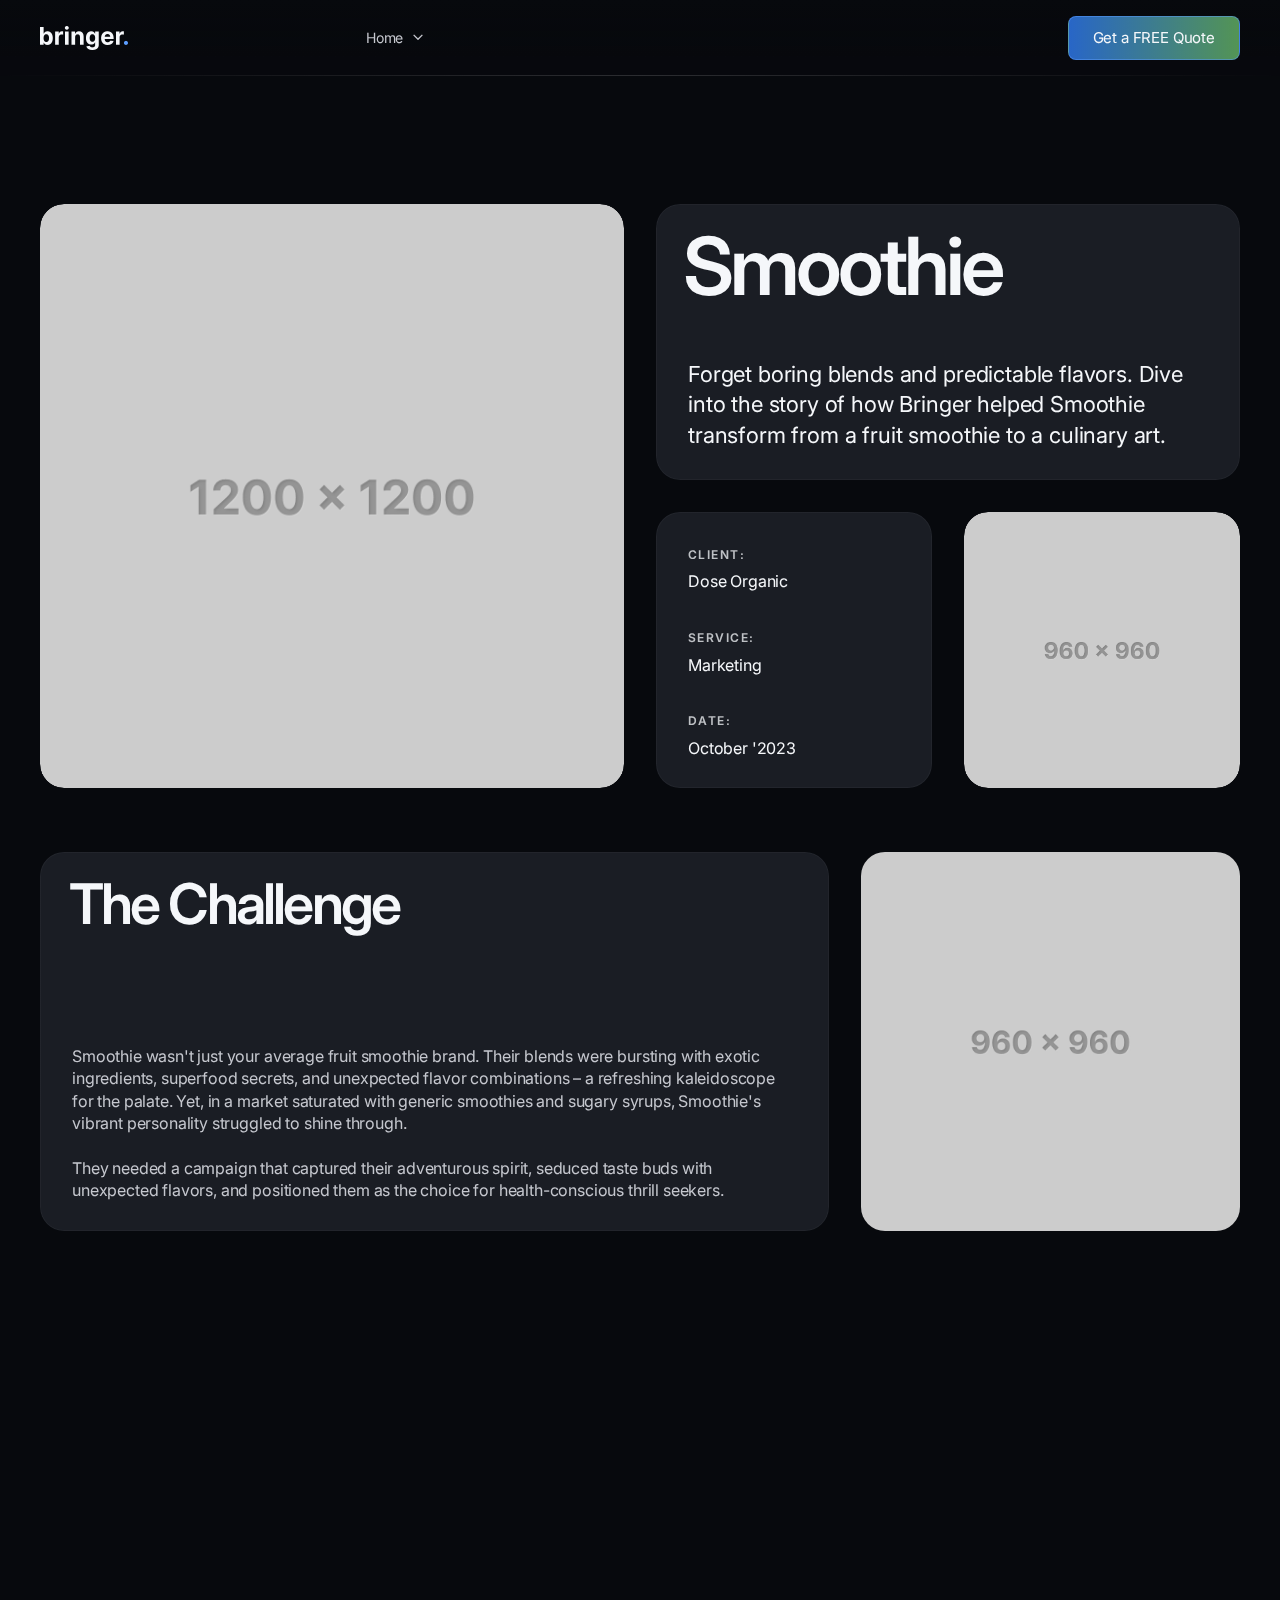
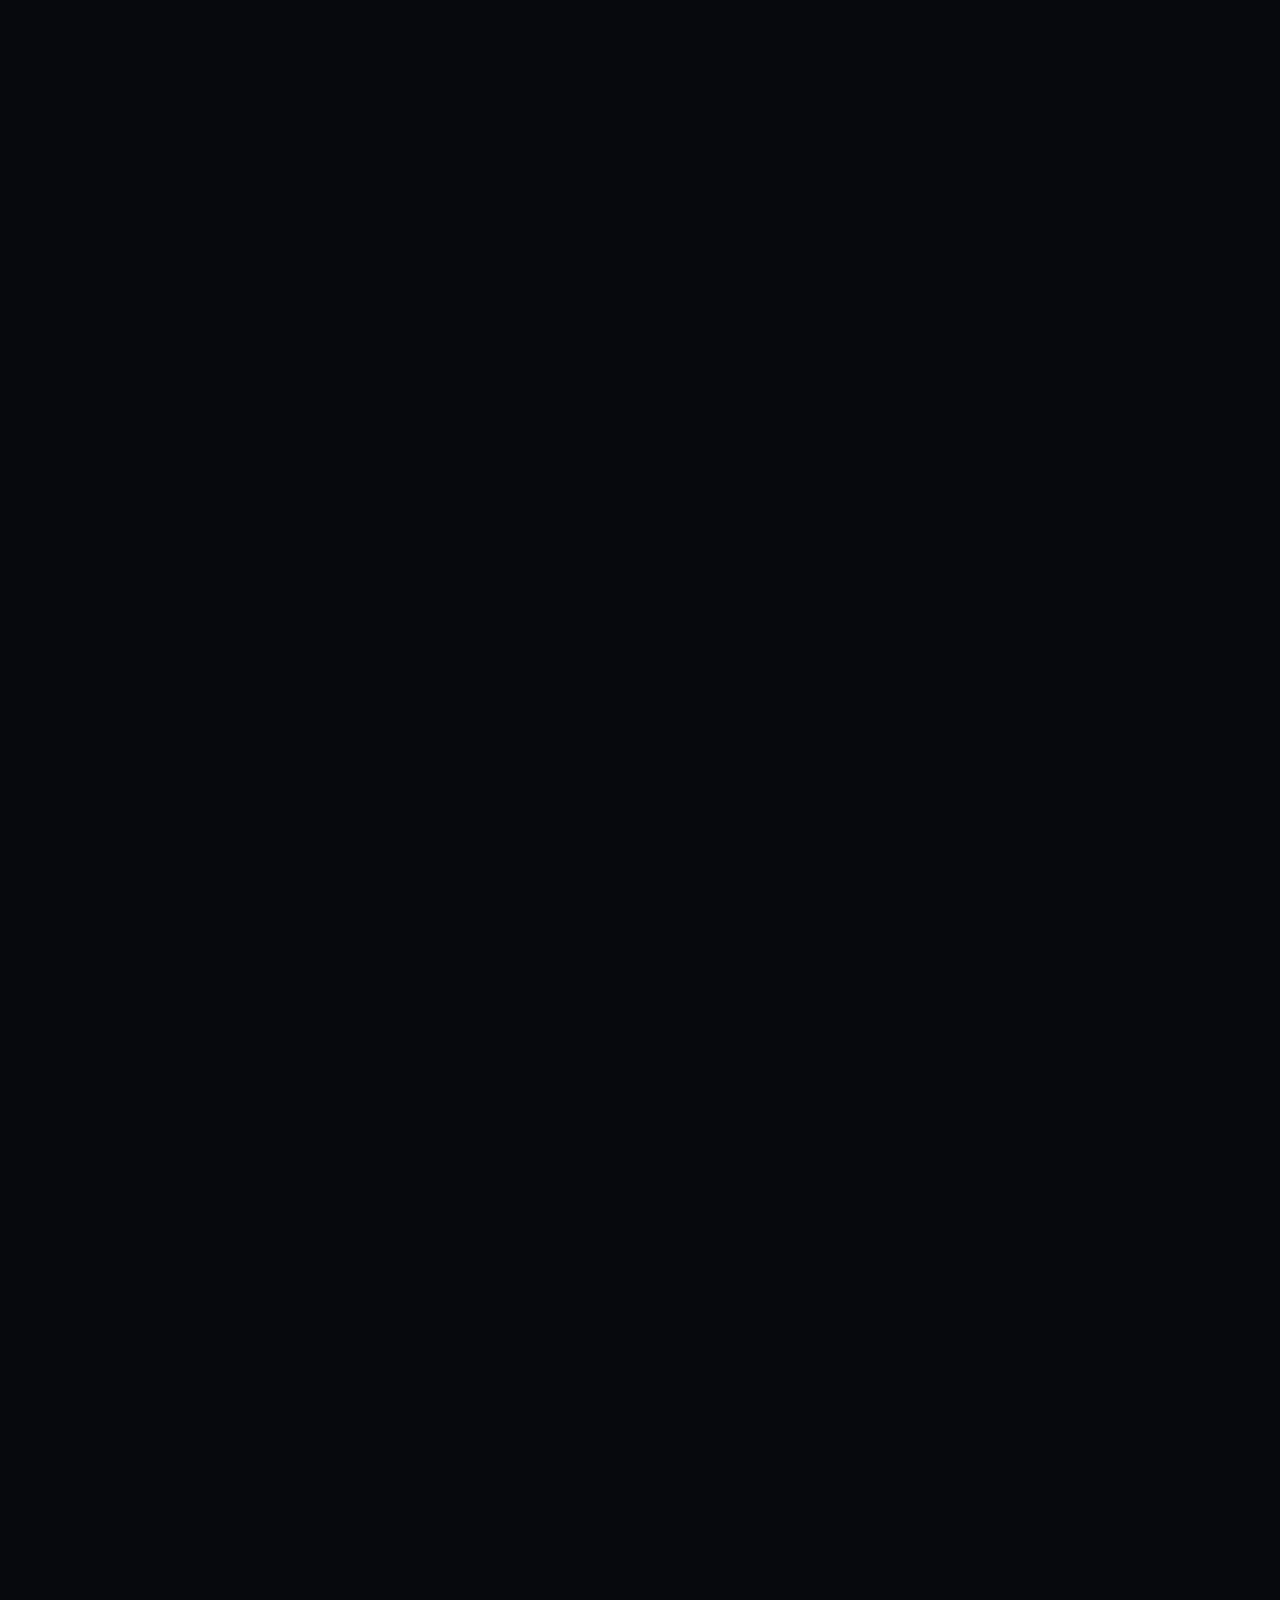
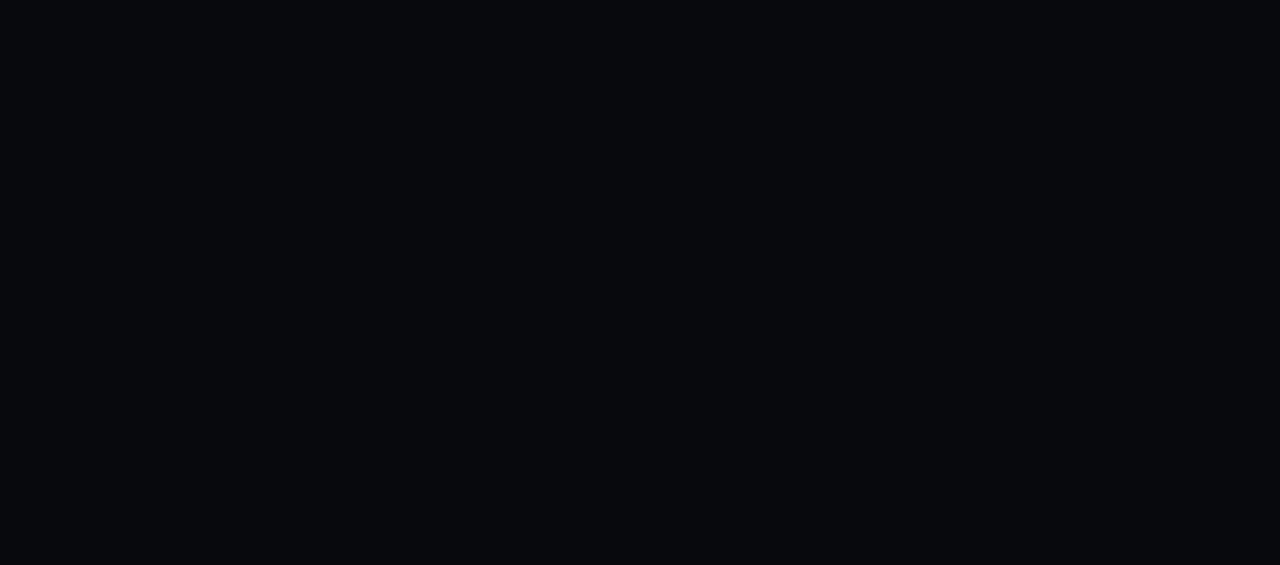
<file: portfolio-post05.html>
<!DOCTYPE html>
<html lang="en">
<head>
    <meta charset="UTF-8">
    <meta name="viewport" content="width=device-width, initial-scale=1.0">

    <!-- Page Title -->
    <title>Bringer | Smoothie</title>

    <!-- Google Fonts -->
    <link href="https://fonts.googleapis.com/css2?family=Inter:wght@400;600&amp;display=swap" rel="stylesheet">
    <!-- Config -->
    <link type="text/css" rel="stylesheet" href="css/config.css">
    <!-- Libraries -->
    <link type="text/css" rel="stylesheet" href="css/libs.css">
    <!-- Template Styles -->
    <link type="text/css" rel="stylesheet" href="css/style.css">
    <!-- Responsive -->
    <link type="text/css" rel="stylesheet" href="css/responsive.css">

    <!-- Favicon -->
    <link rel="icon" href="img/favicon.png" sizes="32x32">
</head>
<body>
    <!-- Header -->
    <header id="bringer-header" class="is-frosted is-sticky" data-appear="fade-down" data-unload="fade-up">
        <!-- Desktop Header -->
        <div class="bringer-header-inner">
            <!-- Header Logo -->
            <div class="bringer-header-lp">
                <a href="./" class="bringer-logo">
                    <img src="img/logo.png" alt="bringer." width="88" height="24">
                </a>
            </div>
            <!-- Main Menu -->
            <div class="bringer-header-mp">
                <nav class="bringer-nav">
                    <ul class="main-menu" data-stagger-appear="fade-down" data-stagger-delay="75">
                        <li>
                            <a href="#">Home</a>
                            <ul class="sub-menu">
                                <li>
                                    <a href="index.html">Home 01</a>
                                </li>
                                <li>
                                    <a href="home02.html">Home 02</a>
                                </li>
                                <li>
                                    <a href="home03.html">Home 03</a>
                                </li>
                                <li>
                                    <a href="home04.html">Home 04</a>
                                </li>
                                <li>
                                    <a href="home05.html">Home 05</a>
                                </li>
                                <li>
                                    <a href="home06.html">Home 06</a>
                                </li>
                                <li>
                                    <a href="home07.html">Home 07</a>
                                </li>
                                <li>
                                    <a href="home08.html">Home 08</a>
                                </li>
                            </ul>
                        </li>
                        <li>
                            <a href="#">About Us</a>
                            <ul class="sub-menu">
                                <li>
                                    <a href="about-us.html">About Us</a>
                                </li>
                                <li>
                                    <a href="about-me.html">About Me</a>
                                </li>
                                <li>
                                    <a href="team-member.html">Team Member</a>
                                </li>
                            </ul>
                        </li>
                        <li>
                            <a href="#">Pages</a>
                            <ul class="sub-menu">
                                <li>
                                    <a href="services.html">Our Services</a>
                                </li>
                                <li>
                                    <a href="service-details.html">Service Details</a>
                                </li>
                                <li>
                                    <a href="pricing.html">Pricing</a>
                                </li>
                                <li>
                                    <a href="faq.html">F.A.Q.</a>
                                </li>
                                <li>
                                    <a href="testimonials.html">Testimonials</a>
                                </li>
                            </ul>
                        </li>
                        <li>
                            <a href="#">Portfolio</a>
                            <ul class="sub-menu">
                                <li>
                                    <a href="portfolio-infinite-list.html">Infinite List</a>
                                </li>
                                <li>
                                    <a href="portfolio-slider.html">Slider</a>
                                </li>
                                <li>
                                    <a href="portfolio-column.html">Column Cards</a>
                                </li>
                                <li>
                                    <a href="portfolio-grid.html">Classic Grid</a>
                                </li>
                                <li class="bringer-menu-divider"></li>
                                <li>
                                    <a href="portfolio-post01.html">Portfolio Details 01</a>
                                </li>
                                <li>
                                    <a href="portfolio-post02.html">Portfolio Details 02</a>
                                </li>
                                <li>
                                    <a href="portfolio-post03.html">Portfolio Details 03</a>
                                </li>
                            </ul>
                        </li>
                        <li>
                            <a href="contacts.html">Contacts</a>
                        </li>
                    </ul>
                </nav>
            </div>
            <!-- Header Button -->
            <div class="bringer-header-rp">
                <a href="contacts.html" class="bringer-button">Get a FREE Quote</a>
            </div>
        </div>
        <!-- Mobile Header -->
        <div class="bringer-mobile-header-inner">
            <a href="./" class="bringer-logo">
                <img src="img/logo.png" alt="bringer." width="88" height="24">
            </a>
            <a href="#" class="bringer-mobile-menu-toggler">
                <i class="bringer-menu-toggler-icon">
                    <span></span>
                    <span></span>
                    <span></span>
                </i>
            </a>
        </div>
    </header>

    <!-- Page Main -->
    <main id="bringer-main">
        <div class="stg-container">
            <section>
                <!-- Block: Page Title -->
                <div class="bringer-bento-grid stg-bottom-gap-l">
                    <div class="is-large" data-appear="fade-right" data-unload="fade-left">
                        <img class="bringer-lazy" src="img/null.png" data-src="img/portfolio/portfolio05/hero01.jpg" alt="Smoothie" width="1200" height="1200">
                    </div>
                    <div class="is-medium bringer-block stg-vertical-space-between" data-appear="fade-down" data-delat="100" data-unload="fade-right">
                        <h1>Smoothie</h1>
                        <p class="bringer-large-text">Forget boring blends and predictable flavors. Dive into the story of how Bringer helped Smoothie transform from a fruit smoothie to a culinary art.</p>
                    </div>
                    <div class="is-small bringer-block" data-appear="fade-up" data-delat="100" data-unload="fade-left">
                        <ul class="bringer-meta-list">
                            <li>
                                <span class="bringer-meta">Client:</span>
                                <span class="bringer-highlight">Dose Organic</span>
                            </li>
                            <li>
                                <span class="bringer-meta">Service:</span>
                                <span class="bringer-highlight">Marketing</span>
                            </li>
                            <li>
                                <span class="bringer-meta">Date:</span>
                                <span class="bringer-highlight">October '2023</span>
                            </li>
                        </ul>
                    </div>
                    <div class="is-small" data-appear="fade-left" data-delat="200" data-unload="fade-right">
                        <img class="bringer-lazy" src="img/null.png" data-src="img/portfolio/portfolio05/hero02.jpg" alt="Smoothie" width="960" height="960">
                    </div>
                </div>

                <!-- Block: The Challenge -->
                <div class="stg-row stg-bottom-gap-l stg-tp-column-reverse">
                    <div class="stg-col-8 bringer-block stg-vertical-space-between" data-appear="fade-right" data-unload="fade-left">
                        <h2>The Challenge</h2>
                        <div>
                            <p>Smoothie wasn't just your average fruit smoothie brand. Their blends were bursting with exotic ingredients, superfood secrets, and unexpected flavor combinations – a refreshing kaleidoscope for the palate. Yet, in a market saturated with generic smoothies and sugary syrups, Smoothie's vibrant personality struggled to shine through.</p>
                            <p>They needed a campaign that captured their adventurous spirit, seduced taste buds with unexpected flavors, and positioned them as the choice for health-conscious thrill seekers.</p>
                        </div>
                    </div>
                    <div class="stg-col-4 stg-tp-bottom-gap" data-appear="fade-left" data-unload="fade-right">
                        <img class="bringer-lazy" src="img/null.png" data-src="img/portfolio/portfolio05/image01.jpg" alt="Smoothie" width="960" height="960">
                    </div>
                </div>

                <!-- Block: Our Approach -->
                <div class="stg-row stg-bottom-gap-l">
                    <div class="stg-col-4 stg-tp-bottom-gap" data-appear="fade-right" data-unload="fade-left">
                        <img class="bringer-lazy" src="img/null.png" data-src="img/portfolio/portfolio05/image02.jpg" alt="Smoothie" width="960" height="960">
                    </div>
                    <div class="stg-col-8 bringer-block stg-vertical-space-between" data-appear="fade-left" data-unload="fade-right">
                        <h2>Our Approach</h2>
                        <div>
                            <p>We knew Smoothie wasn't just a drink; it was an invitation to explore. We delved deep into the hearts of adventurous souls, health-conscious foodies, and those seeking vibrant culinary experiences. Our key takeaway? They craved more than just sustenance; they yearned for flavor journeys, sensory escapes, and a brand that mirrored their passion for living life to the fullest.</p>
                        </div>
                    </div>
                </div>

                <!-- Block: The Solution -->
                <div class="bringer-bento-grid stg-bottom-gap-l">
                    <div class="is-large stg-vertical-space-between bringer-block stg-large-gap" data-bg-src="img/portfolio/portfolio05/background.jpg" data-appear="fade-right" data-unload="fade-left">
                        <h2>The Solution</h2>
                        <p class="bringer-large-text">A Flavor Passport, Not Just a Smoothie</p>
                    </div>
                    <div class="is-medium bringer-block stg-vertical-space-between" data-appear="fade-left" data-delay="100" data-unload="fade-right">
                        <div>We ditched the generic approach and embraced Smoothie's vibrant spirit. Our campaign, <span class="bringer-highlight">#TasteTheWorld</span>, became a multi-sensory feast for the imagination, a passport to flavor adventures far beyond the average smoothie aisle.</div>
                        <div>We crafted vibrant vignettes that were like short-film food tours, transformed gourmet markets and festivals into interactive smoothie bars, and hand-picked travel bloggers, fitness enthusiasts, and adventurous chefs who embodied the <span class="bringer-highlight">#TasteTheWorld</span> spirit.</div>
                    </div>
                    <div class="is-small" data-appear="fade-up" data-delay="100" data-unload="fade-left">
                        <img class="bringer-lazy" src="img/null.png" data-src="img/portfolio/portfolio05/image03.jpg" alt="Smoothie" width="960" height="960">
                    </div>
                    <div class="is-small" data-appear="fade-up" data-delay="200" data-unload="fade-right">
                        <img class="bringer-lazy" src="img/null.png" data-src="img/portfolio/portfolio05/image04.jpg" alt="Smoothie" width="960" height="960">
                    </div>
                </div>

                <!-- Block: Results & Impact -->
                <div class="stg-row">
                    <div class="stg-col-4 bringer-block stg-vertical-space-between stg-tp-bottom-gap" data-appear="fade-right" data-unload="fade-left">
                        <h4>Results & Impact</h4>
                        <div>
                            <p>The <span class="bringer-highlight">#TasteTheWorld</span> campaign wasn't just a campaign; it was a flavor explosion that transcended the smoothie aisle and captivated the world.</p>
                            <p>By tapping into their adventurous spirit and crafting vibrant sensory experiences, we helped them transform from a simple beverage into a passport to global flavor, one delicious sip.</p>
                        </div>
                    </div>
                    <div class="stg-col-8" data-appear="fade-left" data-unload="fade-right">
                        <img class="bringer-lazy" src="img/null.png" data-src="img/portfolio/portfolio05/image05.jpg" alt="Smoothie" width="1920" height="960">
                    </div>
                </div>
            </section>

            <!-- Section: Next Post -->
            <section class="divider-top" data-appear="fade-up">
                <div class="align-center" data-unload="zoom-in">
                    <a href="portfolio-post06.html" class="bringer-icon-link bringer-next-post">
                        <div class="bringer-icon-link-content">
                            <h6>Next Project</h6>
                            <h2>Positive Beverage</h2>
                        </div>
                        <div class="bringer-icon-wrap">
                            <i class="bringer-icon bringer-icon-explore"></i>
                        </div>
                    </a><!-- .bringer-icon-link -->
                </div>
            </section>
        </div><!-- .stg-container -->

        <!-- Footer -->
        <footer id="bringer-footer" data-appear="fade-up" data-unload="fade-down">
            <!-- Footer Widgets Area -->
            <div class="bringer-footer-widgets">
                <div class="stg-container">
                    <div class="stg-row" data-stagger-appear="fade-left" data-stagger-delay="100">
                        <div class="stg-col-5 stg-tp-col-12 stg-tp-bottom-gap-l">
                            <div class="bringer-info-widget">
                                <a href="./" class="bringer-logo footer-logo">
                                    <img src="img/logo.png" alt="bringer." width="88" height="24">
                                </a>
                                <div class="bringer-info-description">We are a passionate team of developers and designers who believe in the power of creativity. We help creative people create a strong online presence that shows their work and tells a story.</div>
                                <span class="bringer-label">Follow us:</span>
                                <ul class="bringer-socials-list" data-stagger-appear="fade-up" data-stagger-delay="75">
                                    <li>
                                        <a href="#" target="_blank" class="bringer-socials-facebook">
                                            <i></i>
                                        </a>
                                    </li>
                                    <li>
                                        <a href="#" target="_blank" class="bringer-socials-instagram">
                                            <i></i>
                                        </a>
                                    </li>
                                    <li>
                                        <a href="#" target="_blank" class="bringer-socials-x">
                                            <i></i>
                                        </a>
                                    </li>
                                    <li>
                                        <a href="#" target="_blank" class="bringer-socials-tiktok">
                                            <i></i>
                                        </a>
                                    </li>
                                    <li>
                                        <a href="#" target="_blank" class="bringer-socials-patreon">
                                            <i></i>
                                        </a>
                                    </li>
                                </ul>
                            </div>
                        </div>
                        <div class="stg-col-2 stg-offset-1 stg-tp-col-4 stg-m-col-4">
                            <div class="bringer-widget">
                                <h6>Services</h6>
                                <div class="bringer-menu-widget">
                                    <ul>
                                        <li><a href="service-details.html">Branding</a></li>
                                        <li><a href="service-details.html">Marketing</a></li>
                                        <li><a href="service-details.html">Graphic Design</a></li>
                                        <li><a href="service-details.html">Web Design</a></li>
                                        <li><a href="service-details.html">Content Creation</a></li>
                                    </ul>
                                </div>
                            </div><!-- .bringer-widget -->
                        </div>
                        <div class="stg-col-2 stg-tp-col-4 stg-m-col-4">
                            <div class="bringer-widget">
                                <h6>About Us</h6>
                                <div class="bringer-menu-widget">
                                    <ul>
                                        <li><a href="about-us.html">About Us</a></li>
                                        <li><a href="about-me.html">About Me</a></li>
                                        <li><a href="team-member.html">Our Team</a></li>
                                        <li><a href="testimonials.html">Testimonials</a></li>
                                        <li><a href="contacts.html">Get in Touch</a></li>
                                    </ul>
                                </div>
                            </div><!-- .bringer-widget -->
                        </div>
                        <div class="stg-col-2 stg-tp-col-4 stg-m-col-4">
                            <div class="bringer-widget">
                                <h6>Resources</h6>
                                <div class="bringer-menu-widget">
                                    <ul>
                                        <li><a href="pricing.html">Pricing</a></li>
                                        <li><a href="faq.html">Help Center</a></li>
                                        <li><a href="services.html">Our Services</a></li>
                                        <li><a href="#">Terms of Use</a></li>
                                        <li><a href="#">Privacy Policy</a></li>
                                    </ul>
                                </div>
                            </div><!-- .bringer-widget -->
                        </div>
                    </div><!-- .stg-row -->
                </div><!-- .stg-container -->
            </div><!-- .bringer-footer-widgets -->

            <!-- Footer Copyright Line -->
            <div class="bringer-footer-line stg-container">
                <div class="align-center">
                    Copyright &copy; 2024. All Rights Reserved.
                </div>
            </div><!-- bringer-footer-line -->
        </footer>
	</main>

    <!-- Right Click Protection Block -->
    <div class="bringer-rcp-wrap">
        <div class="bringer-rcp-overlay"></div>
        <div class="bringer-rcp-container">
            <h2>The context menu is not allowed on this page.</h2>
        </div>
    </div>

    <!-- Dynamic Backlight -->
    <div class="bringer-backlight"></div>

    <!-- JS Scripts -->
    <script src="js/lib/jquery.min.js"></script>
    <script src="js/lib/libs.js"></script>
    <script src="js/contact_form.js"></script>
    <script src="js/st-core.js"></script>
    <script src="js/classes.js"></script>
    <script src="js/main.js"></script>
</body>
</html>
</file>
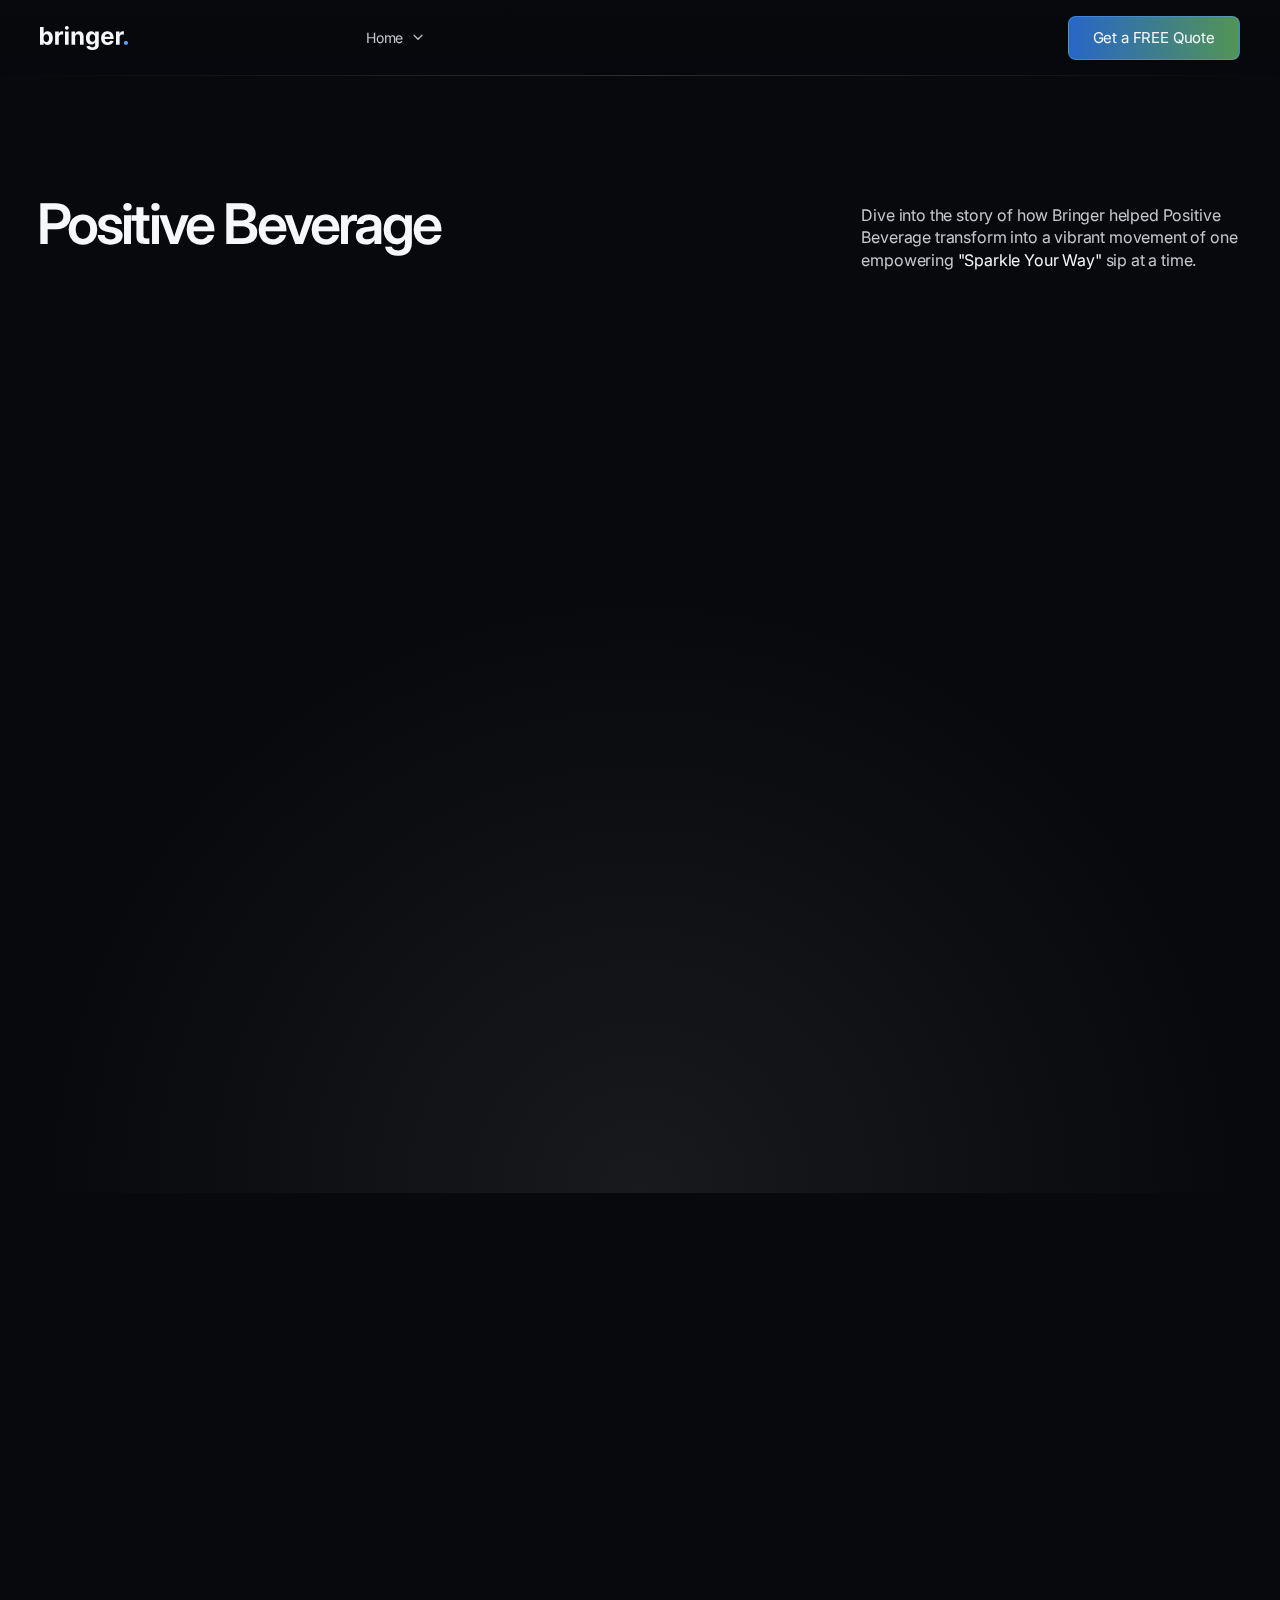
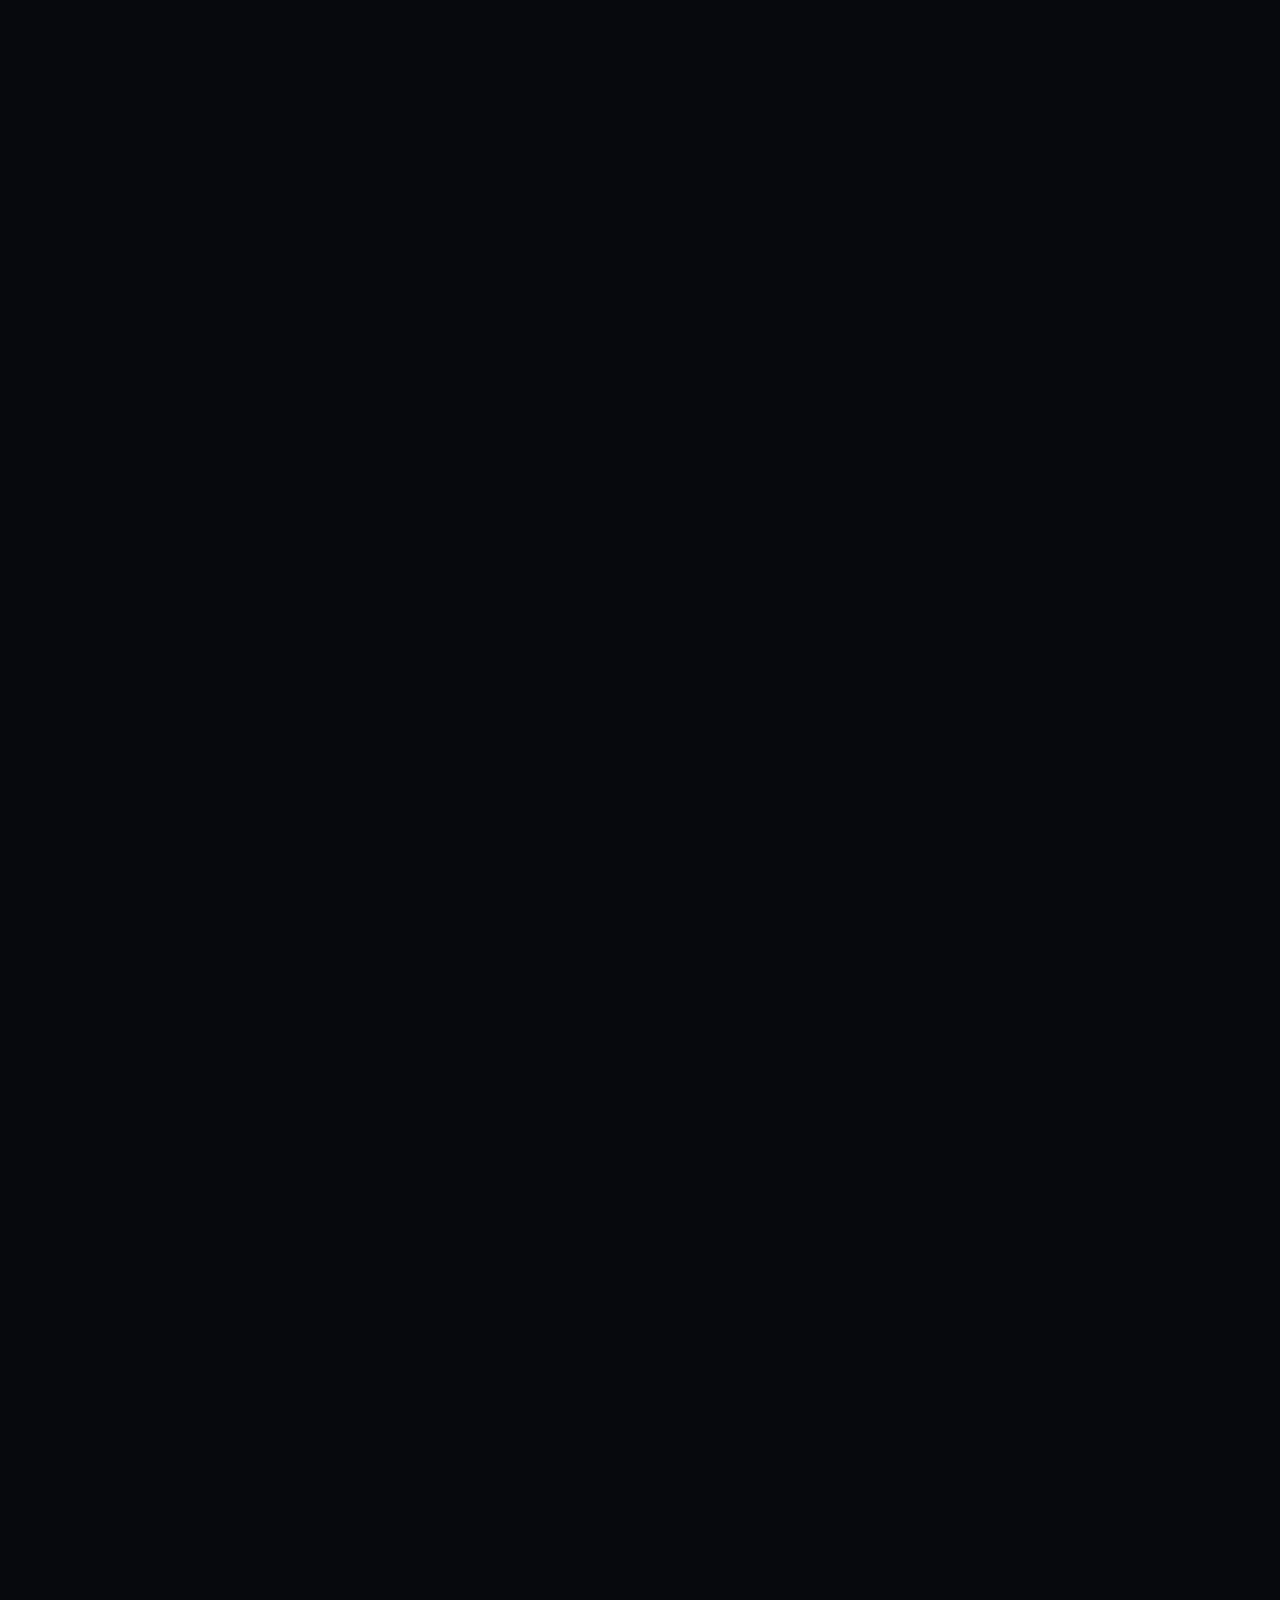
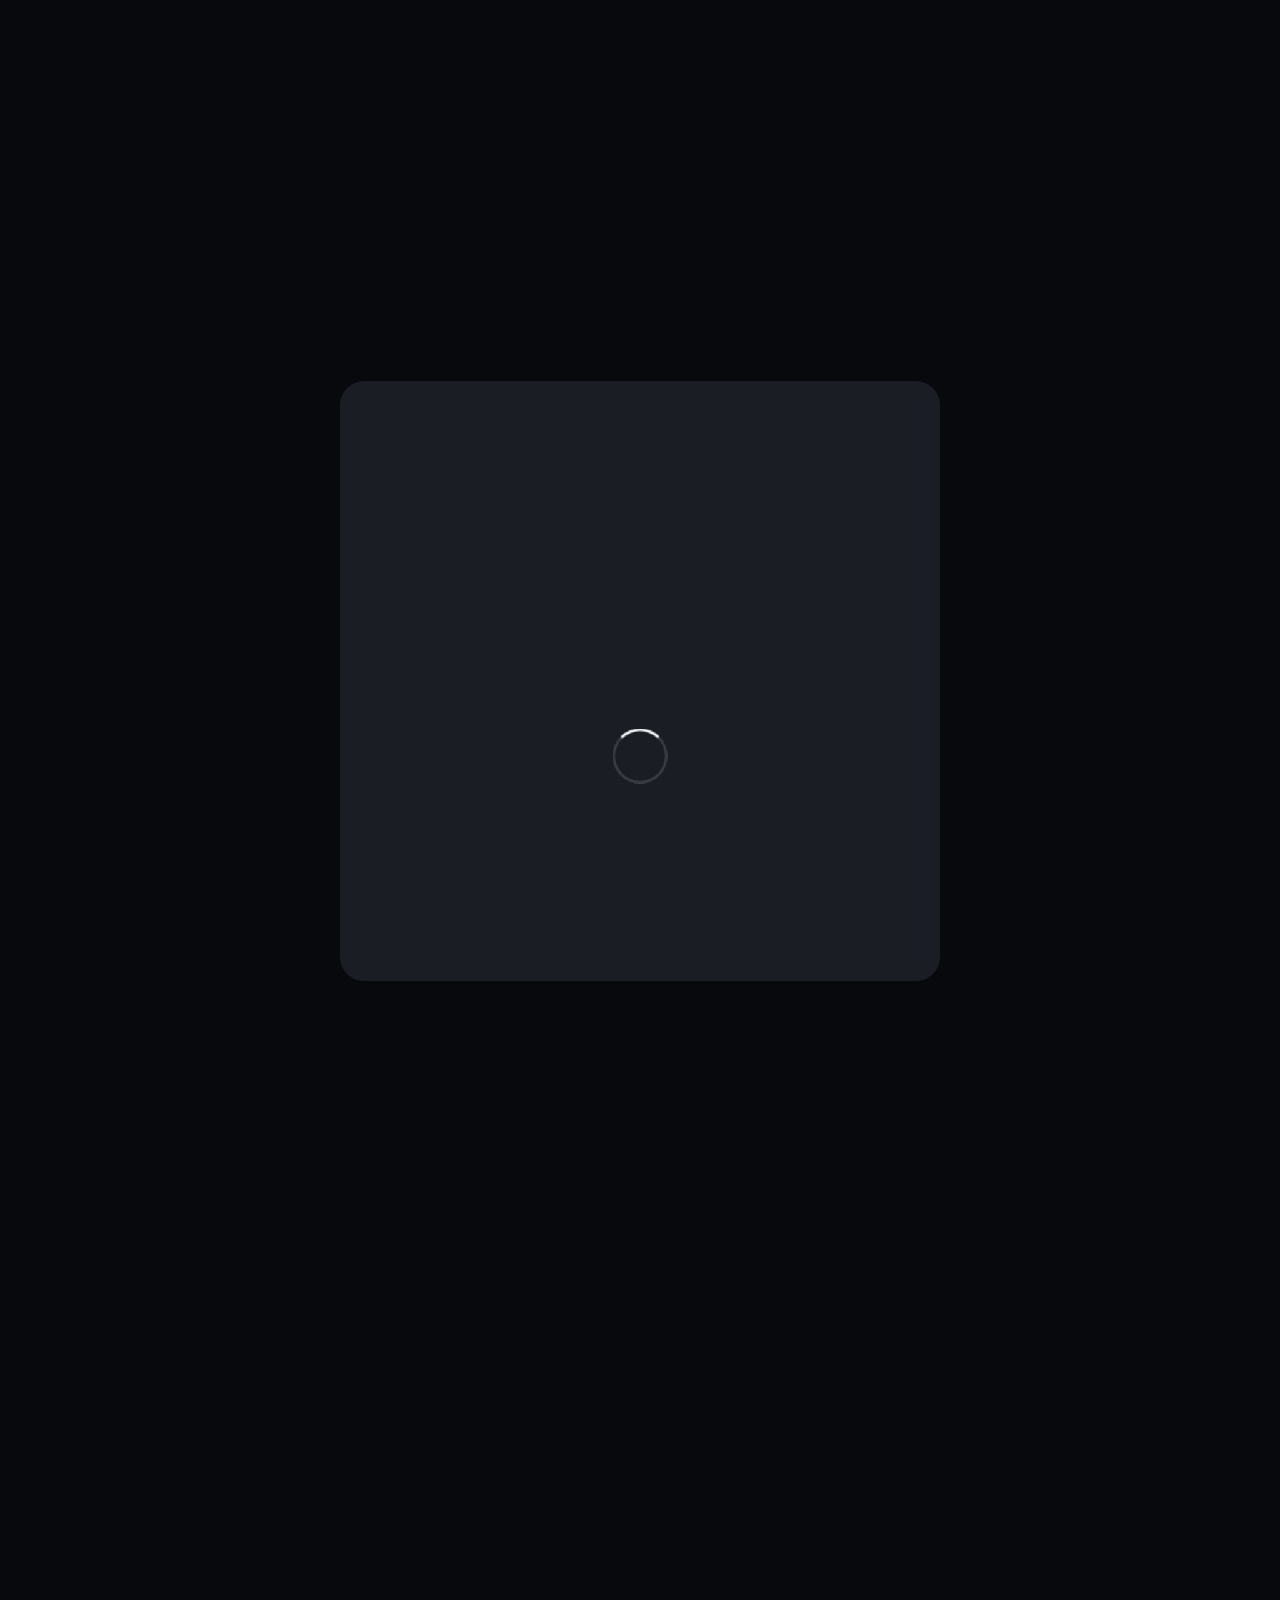
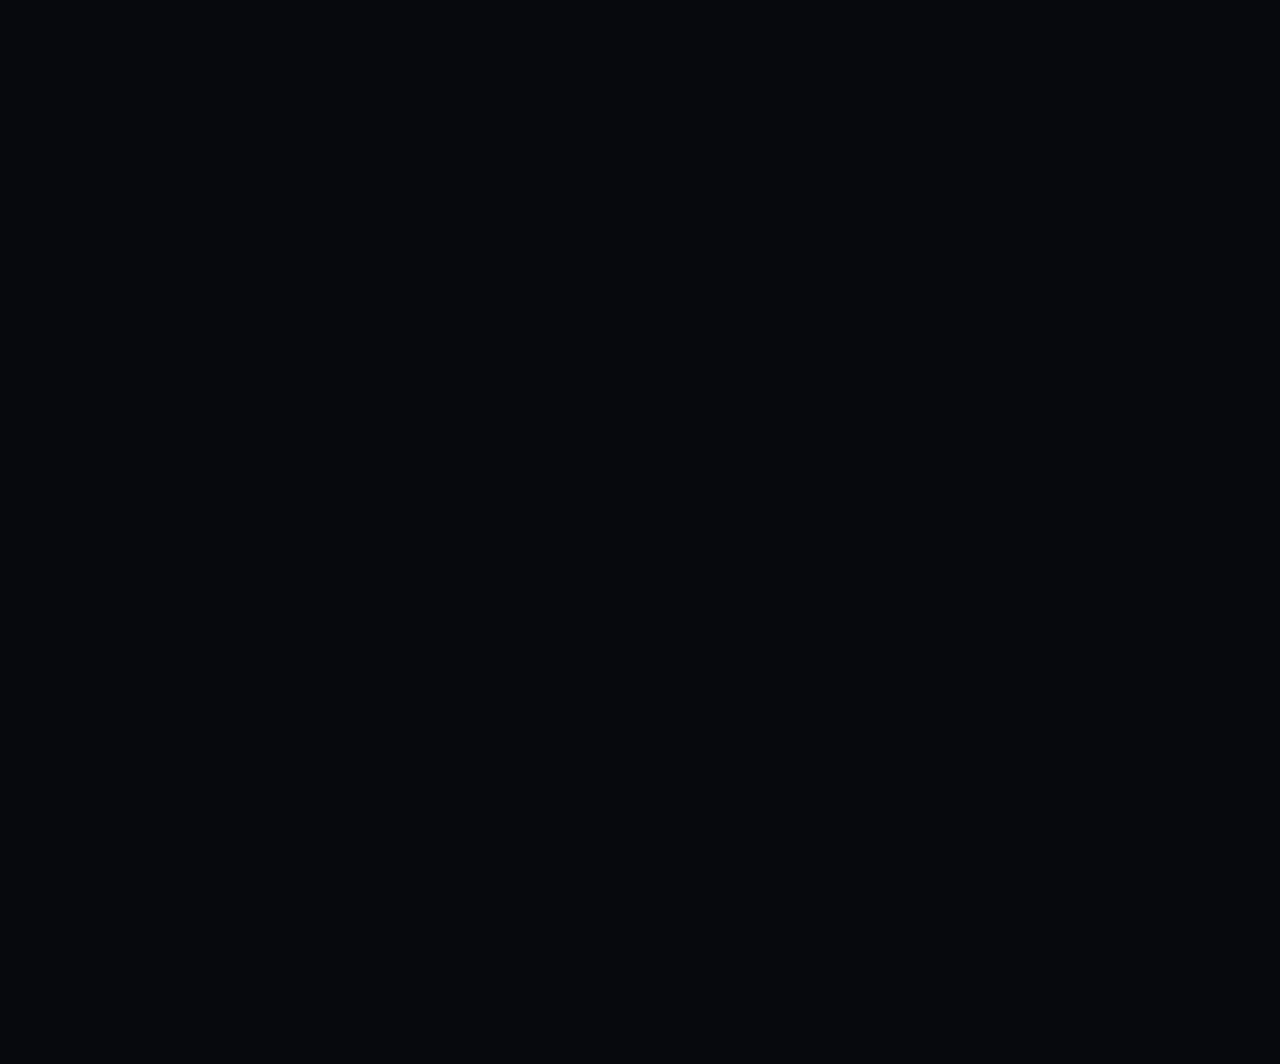
<file: portfolio-post06.html>
<!DOCTYPE html>
<html lang="en">
<head>
    <meta charset="UTF-8">
    <meta name="viewport" content="width=device-width, initial-scale=1.0">

    <!-- Page Title -->
    <title>Bringer | Positive Beverage</title>

    <!-- Google Fonts -->
    <link href="https://fonts.googleapis.com/css2?family=Inter:wght@400;600&amp;display=swap" rel="stylesheet">
    <!-- Config -->
    <link type="text/css" rel="stylesheet" href="css/config.css">
    <!-- Libraries -->
    <link type="text/css" rel="stylesheet" href="css/libs.css">
    <!-- Template Styles -->
    <link type="text/css" rel="stylesheet" href="css/style.css">
    <!-- Responsive -->
    <link type="text/css" rel="stylesheet" href="css/responsive.css">

    <!-- Favicon -->
    <link rel="icon" href="img/favicon.png" sizes="32x32">
</head>
<body>
    <!-- Header -->
    <header id="bringer-header" class="is-frosted is-sticky" data-appear="fade-down" data-unload="fade-up">
        <!-- Desktop Header -->
        <div class="bringer-header-inner">
            <!-- Header Logo -->
            <div class="bringer-header-lp">
                <a href="./" class="bringer-logo">
                    <img src="img/logo.png" alt="bringer." width="88" height="24">
                </a>
            </div>
            <!-- Main Menu -->
            <div class="bringer-header-mp">
                <nav class="bringer-nav">
                    <ul class="main-menu" data-stagger-appear="fade-down" data-stagger-delay="75">
                        <li>
                            <a href="#">Home</a>
                            <ul class="sub-menu">
                                <li>
                                    <a href="index.html">Home 01</a>
                                </li>
                                <li>
                                    <a href="home02.html">Home 02</a>
                                </li>
                                <li>
                                    <a href="home03.html">Home 03</a>
                                </li>
                                <li>
                                    <a href="home04.html">Home 04</a>
                                </li>
                                <li>
                                    <a href="home05.html">Home 05</a>
                                </li>
                                <li>
                                    <a href="home06.html">Home 06</a>
                                </li>
                                <li>
                                    <a href="home07.html">Home 07</a>
                                </li>
                                <li>
                                    <a href="home08.html">Home 08</a>
                                </li>
                            </ul>
                        </li>
                        <li>
                            <a href="#">About Us</a>
                            <ul class="sub-menu">
                                <li>
                                    <a href="about-us.html">About Us</a>
                                </li>
                                <li>
                                    <a href="about-me.html">About Me</a>
                                </li>
                                <li>
                                    <a href="team-member.html">Team Member</a>
                                </li>
                            </ul>
                        </li>
                        <li>
                            <a href="#">Pages</a>
                            <ul class="sub-menu">
                                <li>
                                    <a href="services.html">Our Services</a>
                                </li>
                                <li>
                                    <a href="service-details.html">Service Details</a>
                                </li>
                                <li>
                                    <a href="pricing.html">Pricing</a>
                                </li>
                                <li>
                                    <a href="faq.html">F.A.Q.</a>
                                </li>
                                <li>
                                    <a href="testimonials.html">Testimonials</a>
                                </li>
                            </ul>
                        </li>
                        <li>
                            <a href="#">Portfolio</a>
                            <ul class="sub-menu">
                                <li>
                                    <a href="portfolio-infinite-list.html">Infinite List</a>
                                </li>
                                <li>
                                    <a href="portfolio-slider.html">Slider</a>
                                </li>
                                <li>
                                    <a href="portfolio-column.html">Column Cards</a>
                                </li>
                                <li>
                                    <a href="portfolio-grid.html">Classic Grid</a>
                                </li>
                                <li class="bringer-menu-divider"></li>
                                <li>
                                    <a href="portfolio-post01.html">Portfolio Details 01</a>
                                </li>
                                <li>
                                    <a href="portfolio-post02.html">Portfolio Details 02</a>
                                </li>
                                <li>
                                    <a href="portfolio-post03.html">Portfolio Details 03</a>
                                </li>
                            </ul>
                        </li>
                        <li>
                            <a href="contacts.html">Contacts</a>
                        </li>
                    </ul>
                </nav>
            </div>
            <!-- Header Button -->
            <div class="bringer-header-rp">
                <a href="contacts.html" class="bringer-button">Get a FREE Quote</a>
            </div>
        </div>
        <!-- Mobile Header -->
        <div class="bringer-mobile-header-inner">
            <a href="./" class="bringer-logo">
                <img src="img/logo.png" alt="bringer." width="88" height="24">
            </a>
            <a href="#" class="bringer-mobile-menu-toggler">
                <i class="bringer-menu-toggler-icon">
                    <span></span>
                    <span></span>
                    <span></span>
                </i>
            </a>
        </div>
    </header>

    <!-- Page Main -->
    <main id="bringer-main">
        <div class="stg-container">
            <!-- Section: Page Title -->
            <section class="backlight-bottom">
                <div class="stg-row stg-bottom-gap-l">
                    <div class="stg-col-8 stg-tp-bottom-gap" data-appear="fade-right" data-unload="fade-left">
                        <h2>Positive Beverage</h2>
                    </div>
                    <div class="stg-col-4 stg-tp-col-8 stg-tp-offset-4 tp-align-right stg-m-col-9 stg-m-offset-3" data-appear="fade-left" data-unload="fade-right">
                        <p>Dive into the story of how Bringer helped Positive Beverage transform into a vibrant movement of one empowering <span class="bringer-highlight">"Sparkle Your Way"</span> sip at a time.</p>
                    </div>
                </div>

                <!-- Slider -->
                <div class="bringer-slider-wrapper bringer-masked-block stg-bottom-gap" data-appear="fade-up" data-delay="100" data-unload="fade-up">
                    <div class="swiper bringer-slider bringer-masked-media" data-autoplay="2000" data-duration="800" data-effect="slide">
                        <div class="swiper-wrapper">
                            <!-- Slider Item -->
                            <div class="swiper-slide">
                                <img src="img/portfolio/portfolio06/slider01.jpg" alt="Positive Beverage" width="1920" height="1080">
                            </div>
                            <!-- Slider Item -->
                            <div class="swiper-slide">
                                <img src="img/portfolio/portfolio06/slider02.jpg" alt="Positive Beverage" width="1920" height="1080">
                            </div>
                            <!-- Slider Item -->
                            <div class="swiper-slide">
                                <img src="img/portfolio/portfolio06/slider03.jpg" alt="Positive Beverage" width="1920" height="1080">
                            </div>
                        </div>
                    </div><!-- .bringer-slider -->
                    <!-- Masked Navigation -->
                    <div class="bringer-slider-nav bringer-masked-content at-bottom-right">
                        <a href="#" class="bringer-slider-prev">
                            <span class="bringer-icon bringer-icon-chevron-left"></span>
                        </a>
                        <a href="#" class="bringer-slider-next">
                            <span class="bringer-icon bringer-icon-chevron-right"></span>
                        </a>
                    </div>
                </div>

                <!-- Meta -->
                <div class="bringer-hero-info-line" data-stagger-appear="fade-up" data-delay="200" data-unload="fade-up">
                    <div class="bringer-meta">
                        Client: <span>Positive Water</span>
                    </div>
                    <div class="bringer-meta">
                        Service: <span>Branding</span>
                    </div>
                    <div class="bringer-meta">
                        Date: <span>October '2023</span>
                    </div>
                </div><!-- .bringer-hero-info-line -->
            </section>

            <!-- Section: The Challenge -->
            <section>
                <div class="stg-row">
                    <div class="stg-col-6 stg-tp-bottom-gap-l" data-unload="fade-left">
                        <div class="bringer-sticky-block">
                            <h2 data-appear="fade-right">About the Project</h2>
                        </div>
                    </div>
                    <div class="stg-col-6 stg-tp-col-10 stg-tp-offset-2 stg-m-col-11 stg-m-offset-1" data-unload="fade-right">
                        <div class="stg-bottom-gap-section stg-tp-bottom-gap-l" data-appear="fade-up">
                            <h4>The Challenge</h4>
                            <p>Positive Beverage wasn't just another sparkling water brand. It was a fizzy paradox: zero sugar, zero caffeine, yet bursting with vitamins, calcium, and electrolytes – a health halo in a fizzy, fun-loving guise.</p>
                            <p>But in a crowded market of generic bubbles and sugary syrups, Positive Beverage struggled to find its voice. They needed a brand identity that reflected their unique blend of health and joy, capturing the hearts of those seeking a guilt-free way to sparkle brighter.</p>
                        </div>
                        <div data-appear="fade-up">
                            <h4>Our Approach</h4>
                            <p class="bringer-large-text">We knew Positive Beverage wasn't just a drink; it was a lifestyle. We delved deep into the hearts of health-conscious millennials, fitness enthusiasts, and those seeking mindful moments of joy in their busy lives.</p>
                            <p>Our key takeaway? They desired more than just hydration; they craved vibrant experiences, positive vibes, and a brand that mirrored their commitment to healthy living without sacrificing fun.</p>
                        </div>
                    </div>
                </div>
            </section>

            <!-- Section: Gallery -->
            <section data-tp-padding="none">
                <div class="bringer-grid-3cols" data-stagger-appear="fade-up" data-stagger-unload="fade-left">
                    <div>
                        <img class="bringer-lazy" src="img/null.png" data-src="img/portfolio/portfolio06/image01.jpg" alt="Positive Beverage" data-speed="0.9" data-m-speed="1" width="800" height="1200">
                    </div>
                    <div>
                        <img class="bringer-lazy" src="img/null.png" data-src="img/portfolio/portfolio06/image02.jpg" alt="Positive Beverage" width="800" height="1200">
                    </div>
                    <div>
                        <img class="bringer-lazy" src="img/null.png" data-src="img/portfolio/portfolio06/image03.jpg" alt="Positive Beverage" data-speed="1.1" data-m-speed="1" width="800" height="1200">
                    </div>
                </div>
            </section>
            
            <!-- Section: Solution -->
            <section>
                <div class="stg-row">
                    <div class="stg-col-6 stg-tp-bottom-gap-l" data-appear="fade-right" data-unload="fade-left">
                        <h2>The Solution</h2>
                    </div>
                    <div class="stg-col-6 stg-tp-col-10 stg-tp-offset-2 stg-m-col-11 stg-m-offset-1" data-appear="fade-left" data-unload="fade-right">
                        <p class="bringer-large-text">We crafted the "Sparkle Your Way" brand identity, a fizzy fiesta of optimism and well-being.</p>
                        <ul class="bringer-marked-list">
                            <li><span class="bringer-highlight">Sunny Logo & Palette:</span> We designed a logo featuring a playful sunburst, positive energy and reflecting the brand's commitment to natural ingredients. The colors mirrored this sunny disposition, with bursts of citrus hues and calming aquas, evoking feelings of refreshment and positivity.</li>
                            <li><span class="bringer-highlight">Empowering Slogan:</span> "Sparkle Your Way" became more than a tagline; it was a mantra. It empowered consumers to embrace their individual paths to well-being, celebrating every healthy choice with a fizzy burst of positivity.</li>
                            <li><span class="bringer-highlight">Social Media Playground:</span> We transformed Positive Beverage's social media into a joyful haven of healthy hacks, inspiring recipes, and user-generated content around "Sparkle Your Way" moments. From workout selfies with Positive Beverage in hand to sunshine picnics featuring vibrant fruit infusions, we built a community of sparkling smiles and positive vibes.</li>
                        </ul>
                    </div>
                </div>
            </section>
            
            <section data-padding="none" data-unload="zoom-out">
                <div class="bringer-expand-on-scroll">
                    <img class="bringer-lazy" src="img/null.png" data-src="img/portfolio/portfolio06/image04.jpg" alt="Positive Beverage" width="1920" height="960">
                </div><!-- .bringer-expand-on-scroll -->
            </section>
            
            <!-- Section: Results & Impact -->
            <section>
                <div class="stg-row">
                    <div class="stg-col-6 stg-tp-bottom-gap" data-appear="fade-up" data-unload="fade-left">
                        <div class="bringer-sticky-block">
                            <h2>Results &amp; Impact</h2>
                        </div>
                    </div>
                    <div class="stg-col-6 stg-tp-col-10 stg-tp-offset-2 stg-m-col-11 stg-m-offset-1" data-appear="fade-up" data-delay="100" data-unload="fade-right">
                        <p class="bringer-large-text">The "Sparkle Your Way" brand identity fizzed its way to success, achieving remarkable results:</p>
                        <ul class="bringer-marked-list">
                            <li><span class="bringer-highlight">Doubling of brand awareness:</span> Positive Beverage went from a niche brand to a household name, resonating with health-conscious individuals and families seeking a positive, joyful hydration experience.</li>
                            <li><span class="bringer-highlight">Significant sales growth:</span> Sales soared, fueled by new market penetration and brand loyalty among the bubbly #SparkleTribe.</li>
                            <li><span class="bringer-highlight">Award-winning creativity:</span> The branding campaign garnered accolades for its uplifting tone and innovative approach, positioning Positive Beverage as a leader in the healthy beverage revolution.</li>
                            <li><span class="bringer-highlight">Sparking a movement:</span> Beyond sales, "Sparkle Your Way" resonated on a cultural level, inspiring positivity and mindful hydration choices. From yoga studios offering Positive Beverage breaks to corporate wellness programs highlighting "Sparkle Your Way" moments, the brand became a symbol of living life to the fullest, one healthy bubble at a time</li>
                        </ul>
                        <p>Positive story is a testament to the power of positive vibes and a playful approach to well-being. By crafting a brand identity that sparkled with joy and empowered individuals to "Sparkle Your Way," we helped them transform from a niche beverage into a movement, celebrating every sip of a healthy.</p>
                    </div>
                </div>
            </section>

            <!-- Section: Next Post -->
            <section class="divider-top" data-appear="fade-up">
                <div class="align-center" data-unload="zoom-in">
                    <a href="portfolio-post07.html" class="bringer-icon-link bringer-next-post">
                        <div class="bringer-icon-link-content">
                            <h6>Next Project</h6>
                            <h2>Fashion Makeup</h2>
                        </div>
                        <div class="bringer-icon-wrap">
                            <i class="bringer-icon bringer-icon-explore"></i>
                        </div>
                    </a><!-- .bringer-icon-link -->
                </div>
            </section>
        </div><!-- .stg-container -->

        <!-- Footer -->
        <footer id="bringer-footer" data-appear="fade-up" data-unload="fade-down">
            <!-- Footer Widgets Area -->
            <div class="bringer-footer-widgets">
                <div class="stg-container">
                    <div class="stg-row" data-stagger-appear="fade-left" data-stagger-delay="100">
                        <div class="stg-col-5 stg-tp-col-12 stg-tp-bottom-gap-l">
                            <div class="bringer-info-widget">
                                <a href="./" class="bringer-logo footer-logo">
                                    <img src="img/logo.png" alt="bringer." width="88" height="24">
                                </a>
                                <div class="bringer-info-description">We are a passionate team of developers and designers who believe in the power of creativity. We help creative people create a strong online presence that shows their work and tells a story.</div>
                                <span class="bringer-label">Follow us:</span>
                                <ul class="bringer-socials-list" data-stagger-appear="fade-up" data-stagger-delay="75">
                                    <li>
                                        <a href="#" target="_blank" class="bringer-socials-facebook">
                                            <i></i>
                                        </a>
                                    </li>
                                    <li>
                                        <a href="#" target="_blank" class="bringer-socials-instagram">
                                            <i></i>
                                        </a>
                                    </li>
                                    <li>
                                        <a href="#" target="_blank" class="bringer-socials-x">
                                            <i></i>
                                        </a>
                                    </li>
                                    <li>
                                        <a href="#" target="_blank" class="bringer-socials-tiktok">
                                            <i></i>
                                        </a>
                                    </li>
                                    <li>
                                        <a href="#" target="_blank" class="bringer-socials-patreon">
                                            <i></i>
                                        </a>
                                    </li>
                                </ul>
                            </div>
                        </div>
                        <div class="stg-col-2 stg-offset-1 stg-tp-col-4 stg-m-col-4">
                            <div class="bringer-widget">
                                <h6>Services</h6>
                                <div class="bringer-menu-widget">
                                    <ul>
                                        <li><a href="service-details.html">Branding</a></li>
                                        <li><a href="service-details.html">Marketing</a></li>
                                        <li><a href="service-details.html">Graphic Design</a></li>
                                        <li><a href="service-details.html">Web Design</a></li>
                                        <li><a href="service-details.html">Content Creation</a></li>
                                    </ul>
                                </div>
                            </div><!-- .bringer-widget -->
                        </div>
                        <div class="stg-col-2 stg-tp-col-4 stg-m-col-4">
                            <div class="bringer-widget">
                                <h6>About Us</h6>
                                <div class="bringer-menu-widget">
                                    <ul>
                                        <li><a href="about-us.html">About Us</a></li>
                                        <li><a href="about-me.html">About Me</a></li>
                                        <li><a href="team-member.html">Our Team</a></li>
                                        <li><a href="testimonials.html">Testimonials</a></li>
                                        <li><a href="contacts.html">Get in Touch</a></li>
                                    </ul>
                                </div>
                            </div><!-- .bringer-widget -->
                        </div>
                        <div class="stg-col-2 stg-tp-col-4 stg-m-col-4">
                            <div class="bringer-widget">
                                <h6>Resources</h6>
                                <div class="bringer-menu-widget">
                                    <ul>
                                        <li><a href="pricing.html">Pricing</a></li>
                                        <li><a href="faq.html">Help Center</a></li>
                                        <li><a href="services.html">Our Services</a></li>
                                        <li><a href="#">Terms of Use</a></li>
                                        <li><a href="#">Privacy Policy</a></li>
                                    </ul>
                                </div>
                            </div><!-- .bringer-widget -->
                        </div>
                    </div><!-- .stg-row -->
                </div><!-- .stg-container -->
            </div><!-- .bringer-footer-widgets -->

            <!-- Footer Copyright Line -->
            <div class="bringer-footer-line stg-container">
                <div class="align-center">
                    Copyright &copy; 2024. All Rights Reserved.
                </div>
            </div><!-- bringer-footer-line -->
        </footer>
	</main>

    <!-- Right Click Protection Block -->
    <div class="bringer-rcp-wrap">
        <div class="bringer-rcp-overlay"></div>
        <div class="bringer-rcp-container">
            <h2>The context menu is not allowed on this page.</h2>
        </div>
    </div>

    <!-- Dynamic Backlight -->
    <div class="bringer-backlight"></div>

    <!-- JS Scripts -->
    <script src="js/lib/jquery.min.js"></script>
    <script src="js/lib/libs.js"></script>
    <script src="js/contact_form.js"></script>
    <script src="js/st-core.js"></script>
    <script src="js/classes.js"></script>
    <script src="js/main.js"></script>
</body>
</html>
</file>
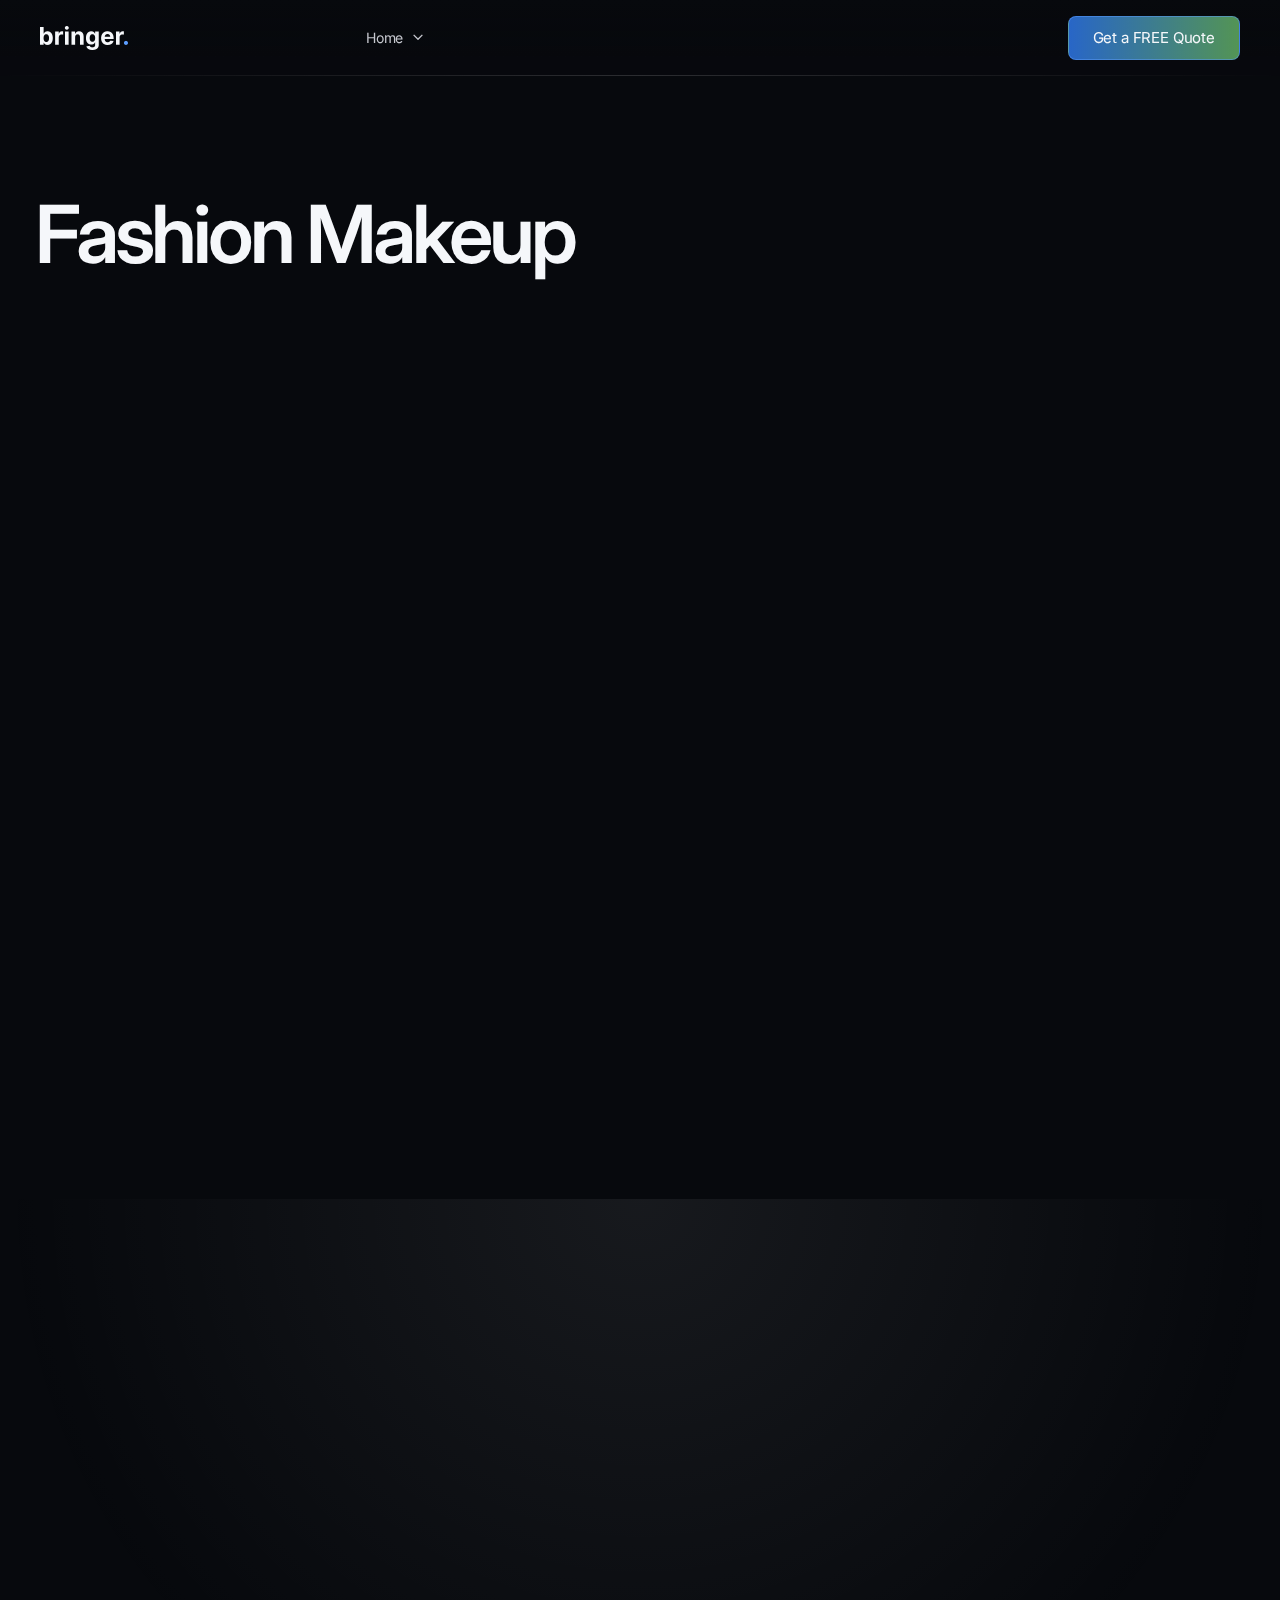
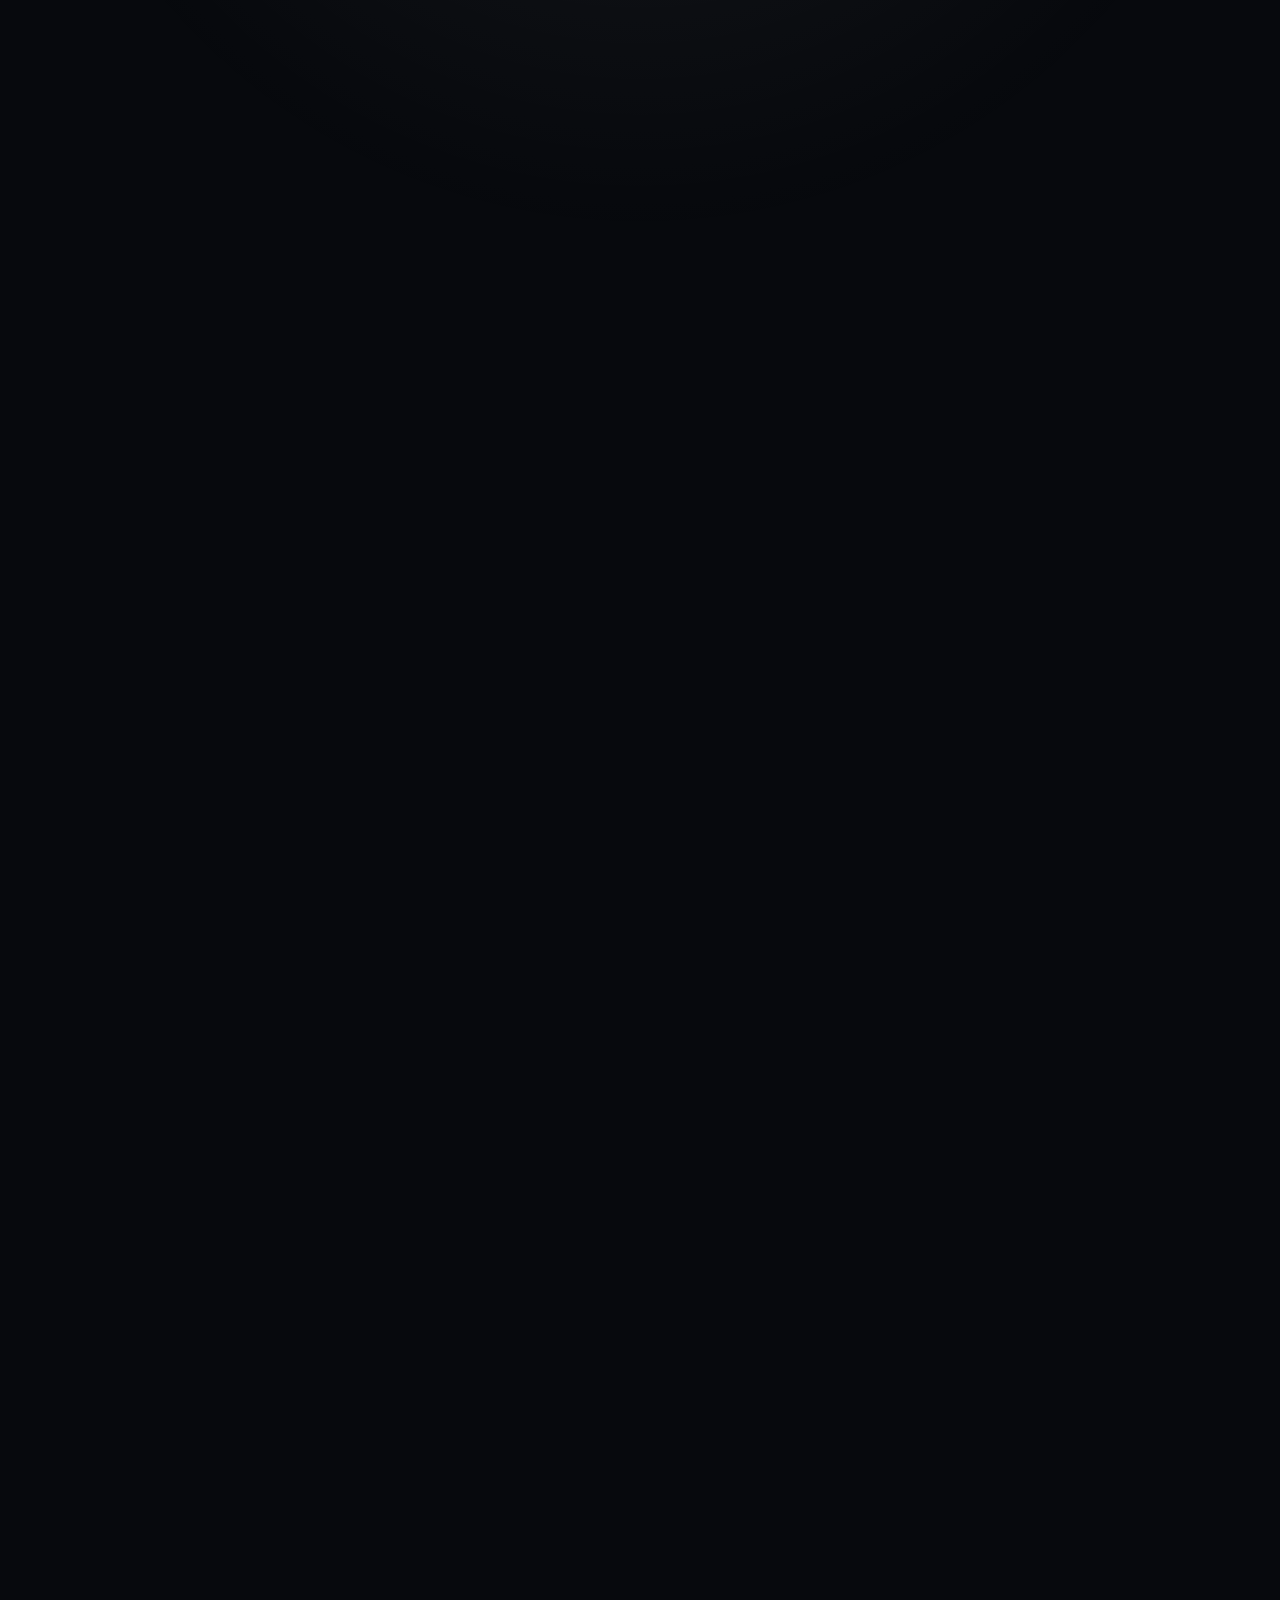
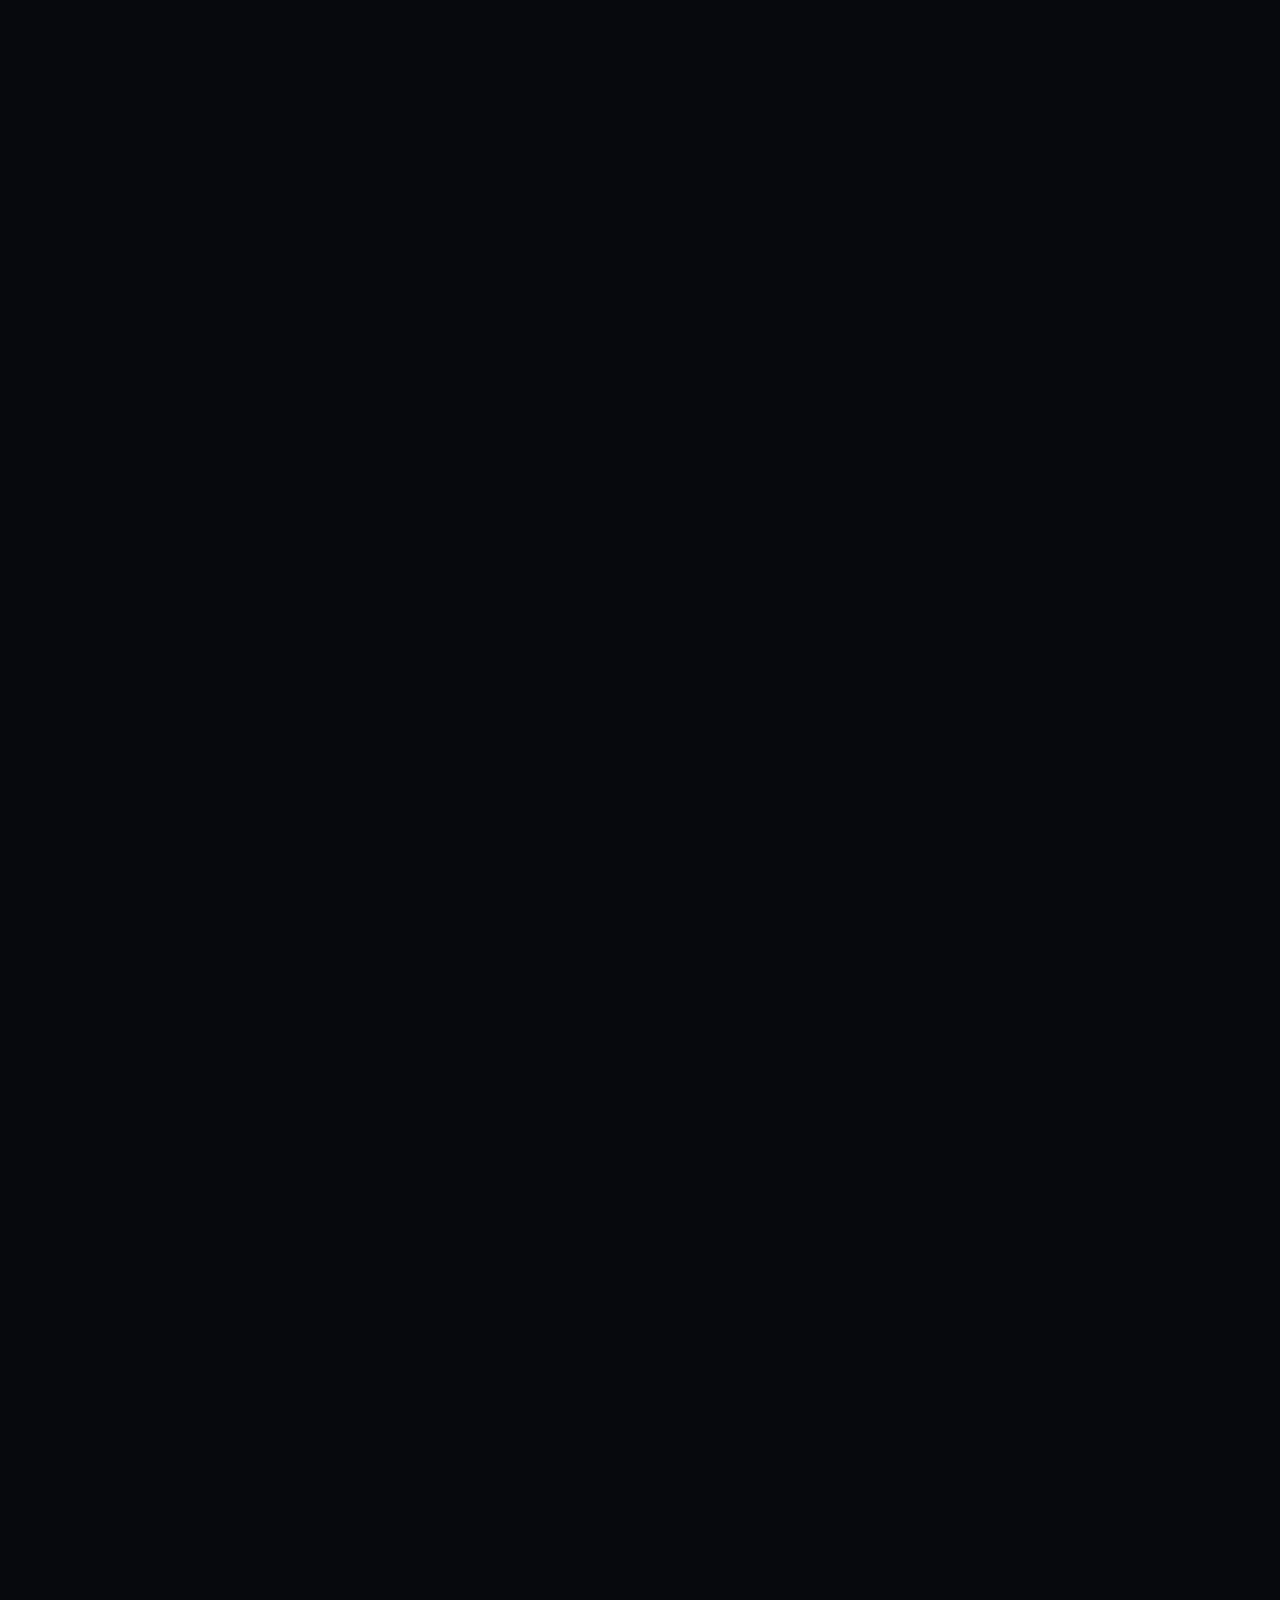
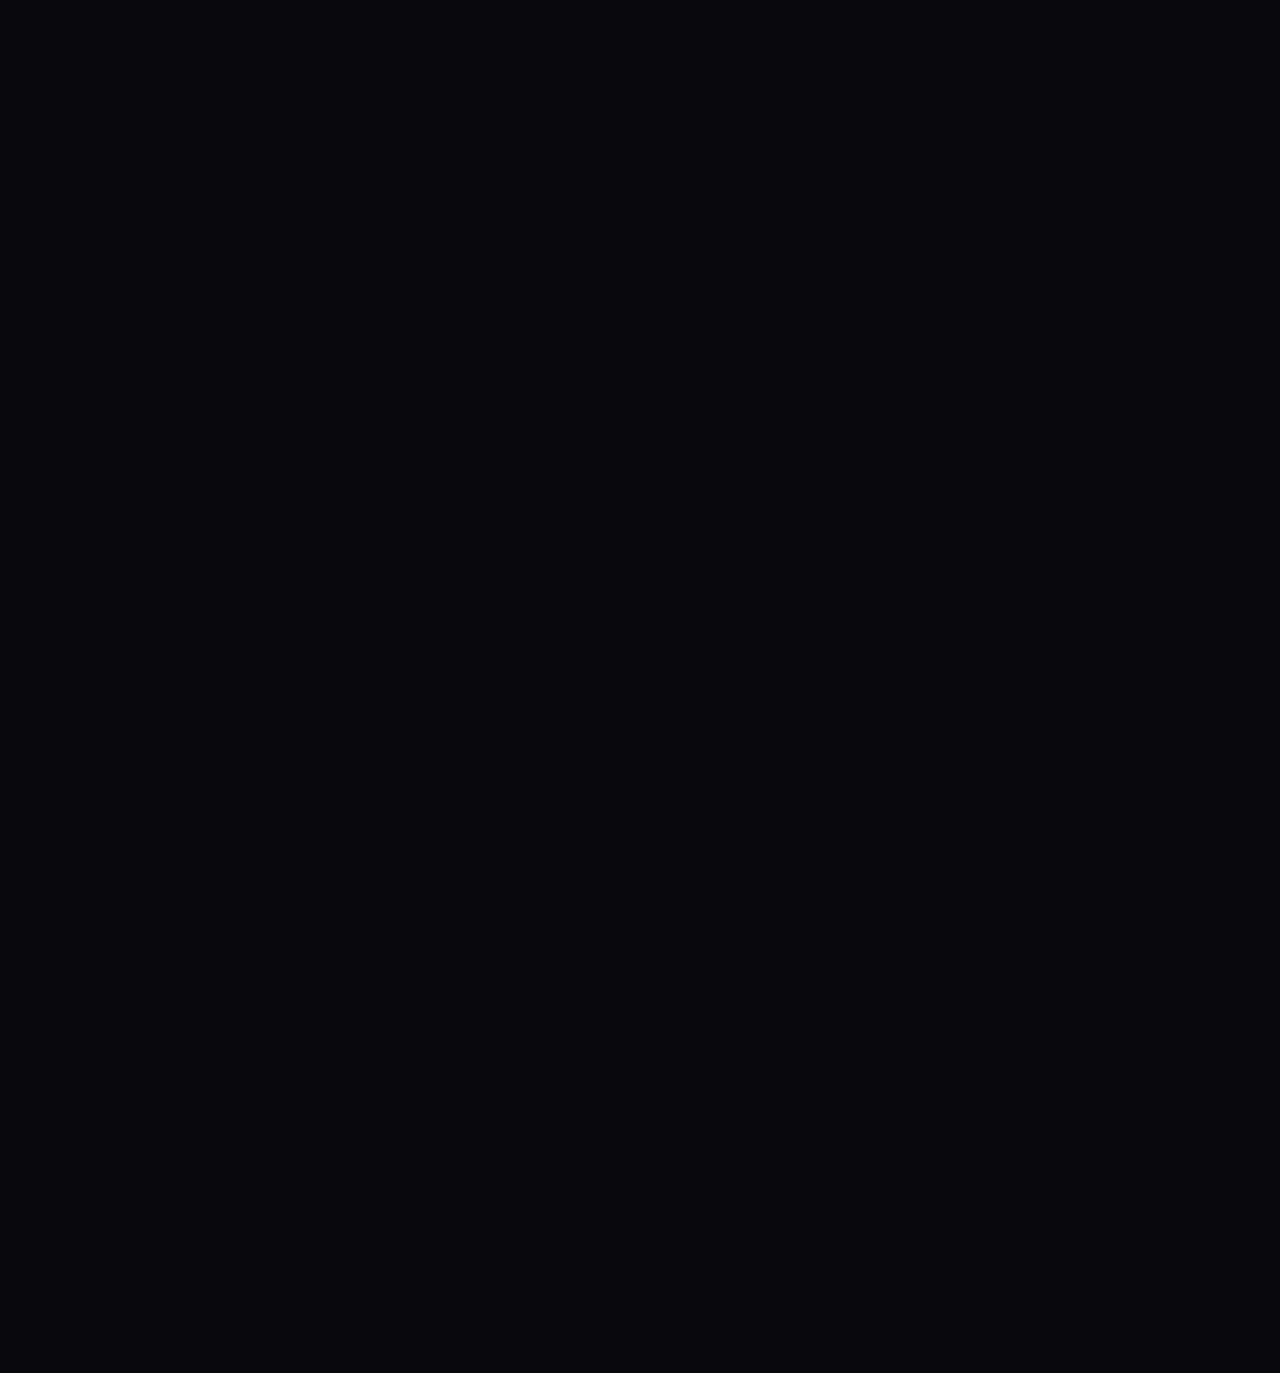
<file: portfolio-post07.html>
<!DOCTYPE html>
<html lang="en">
<head>
    <meta charset="UTF-8">
    <meta name="viewport" content="width=device-width, initial-scale=1.0">

    <!-- Page Title -->
    <title>Bringer | Fashion Makeup</title>

    <!-- Google Fonts -->
    <link href="https://fonts.googleapis.com/css2?family=Inter:wght@400;600&amp;display=swap" rel="stylesheet">
    <!-- Config -->
    <link type="text/css" rel="stylesheet" href="css/config.css">
    <!-- Libraries -->
    <link type="text/css" rel="stylesheet" href="css/libs.css">
    <!-- Template Styles -->
    <link type="text/css" rel="stylesheet" href="css/style.css">
    <!-- Responsive -->
    <link type="text/css" rel="stylesheet" href="css/responsive.css">

    <!-- Favicon -->
    <link rel="icon" href="img/favicon.png" sizes="32x32">
</head>
<body>
    <!-- Header -->
    <header id="bringer-header" class="is-frosted is-sticky" data-appear="fade-down" data-unload="fade-up">
        <!-- Desktop Header -->
        <div class="bringer-header-inner">
            <!-- Header Logo -->
            <div class="bringer-header-lp">
                <a href="./" class="bringer-logo">
                    <img src="img/logo.png" alt="bringer." width="88" height="24">
                </a>
            </div>
            <!-- Main Menu -->
            <div class="bringer-header-mp">
                <nav class="bringer-nav">
                    <ul class="main-menu" data-stagger-appear="fade-down" data-stagger-delay="75">
                        <li>
                            <a href="#">Home</a>
                            <ul class="sub-menu">
                                <li>
                                    <a href="index.html">Home 01</a>
                                </li>
                                <li>
                                    <a href="home02.html">Home 02</a>
                                </li>
                                <li>
                                    <a href="home03.html">Home 03</a>
                                </li>
                                <li>
                                    <a href="home04.html">Home 04</a>
                                </li>
                                <li>
                                    <a href="home05.html">Home 05</a>
                                </li>
                                <li>
                                    <a href="home06.html">Home 06</a>
                                </li>
                                <li>
                                    <a href="home07.html">Home 07</a>
                                </li>
                                <li>
                                    <a href="home08.html">Home 08</a>
                                </li>
                            </ul>
                        </li>
                        <li>
                            <a href="#">About Us</a>
                            <ul class="sub-menu">
                                <li>
                                    <a href="about-us.html">About Us</a>
                                </li>
                                <li>
                                    <a href="about-me.html">About Me</a>
                                </li>
                                <li>
                                    <a href="team-member.html">Team Member</a>
                                </li>
                            </ul>
                        </li>
                        <li>
                            <a href="#">Pages</a>
                            <ul class="sub-menu">
                                <li>
                                    <a href="services.html">Our Services</a>
                                </li>
                                <li>
                                    <a href="service-details.html">Service Details</a>
                                </li>
                                <li>
                                    <a href="pricing.html">Pricing</a>
                                </li>
                                <li>
                                    <a href="faq.html">F.A.Q.</a>
                                </li>
                                <li>
                                    <a href="testimonials.html">Testimonials</a>
                                </li>
                            </ul>
                        </li>
                        <li>
                            <a href="#">Portfolio</a>
                            <ul class="sub-menu">
                                <li>
                                    <a href="portfolio-infinite-list.html">Infinite List</a>
                                </li>
                                <li>
                                    <a href="portfolio-slider.html">Slider</a>
                                </li>
                                <li>
                                    <a href="portfolio-column.html">Column Cards</a>
                                </li>
                                <li>
                                    <a href="portfolio-grid.html">Classic Grid</a>
                                </li>
                                <li class="bringer-menu-divider"></li>
                                <li>
                                    <a href="portfolio-post01.html">Portfolio Details 01</a>
                                </li>
                                <li>
                                    <a href="portfolio-post02.html">Portfolio Details 02</a>
                                </li>
                                <li>
                                    <a href="portfolio-post03.html">Portfolio Details 03</a>
                                </li>
                            </ul>
                        </li>
                        <li>
                            <a href="contacts.html">Contacts</a>
                        </li>
                    </ul>
                </nav>
            </div>
            <!-- Header Button -->
            <div class="bringer-header-rp">
                <a href="contacts.html" class="bringer-button">Get a FREE Quote</a>
            </div>
        </div>
        <!-- Mobile Header -->
        <div class="bringer-mobile-header-inner">
            <a href="./" class="bringer-logo">
                <img src="img/logo.png" alt="bringer." width="88" height="24">
            </a>
            <a href="#" class="bringer-mobile-menu-toggler">
                <i class="bringer-menu-toggler-icon">
                    <span></span>
                    <span></span>
                    <span></span>
                </i>
            </a>
        </div>
    </header>

    <!-- Page Main -->
    <main id="bringer-main">
        <div class="stg-container">
            <!-- Section: Page Title -->
            <section>
                <div class="stg-row stg-bottom-gap-l stg-tp-bottom-gap">
                    <div class="stg-col-6 stg-tp-bottom-gap">
                        <h1 class="bringer-post-title" data-appear="fade-up" data-unload="fade-left">Fashion Makeup</h1>
                    </div>
                    <div class="stg-col-6 stg-tp-col-9 stg-tp-offset-3 align-right" data-appear="fade-up" data-delay="100" data-unload="fade-right">
                        <p>By crafting a brand identity that dared to be different, we helped them turn from a hidden gem into a global phenomenon, inspiring artists within and igniting a revolution of self-expression, one stroke of brilliance.</p>
                    </div>
                </div>

                <!-- Slider -->
                <div class="bringer-slider-wrapper stg-bottom-gap" data-appear="fade-up" data-delay="200" data-unload="fade-up">
                    <div class="swiper bringer-slider" data-autoplay="2000" data-duration="800" data-effect="slide">
                        <div class="swiper-wrapper">
                            <!-- Slider Item -->
                            <div class="swiper-slide">
                                <img src="img/portfolio/portfolio07/slider01.jpg" alt="Fashion Makeup" width="1920" height="1080">
                            </div>
                            <!-- Slider Item -->
                            <div class="swiper-slide">
                                <img src="img/portfolio/portfolio07/slider02.jpg" alt="Fashion Makeup" width="1920" height="1080">
                            </div>
                            <!-- Slider Item -->
                            <div class="swiper-slide">
                                <img src="img/portfolio/portfolio07/slider03.jpg" alt="Fashion Makeup" width="1920" height="1080">
                            </div>
                        </div>
                    </div><!-- .bringer-slider -->
                    <!-- Slider Navigation -->
                    <div class="bringer-slider-nav on-sides">
                        <a href="#" class="bringer-slider-prev">
                            <span class="bringer-icon bringer-icon-arrow-left"></span>
                        </a>
                        <a href="#" class="bringer-slider-next">
                            <span class="bringer-icon bringer-icon-arrow-right"></span>
                        </a>
                    </div>
                </div>

                <!-- Meta -->
                <div class="bringer-hero-info-line" data-stagger-appear="fade-up" data-delay="200" data-stager-delay="100" data-unload="fade-up">
                    <div class="bringer-meta">
                        Client: <span>Cosmetic ind.</span>
                    </div>
                    <div class="bringer-meta">
                        Service: <span>Branding</span>
                    </div>
                    <div class="bringer-meta">
                        Date: <span>October '2023</span>
                    </div>
                </div><!-- .bringer-hero-info-line -->
            </section>

            <!-- Section: The Challenge -->
            <section data-padding="top" class="backlight-top">
                <div class="stg-row stg-bottom-gap-l">
                    <div class="stg-col-6 stg-tp-bottom-gap" data-appear="fade-right" data-unload="fade-left">
                        <h2>The Challenge</h2>
                    </div>
                    <div class="stg-col-6 stg-tp-col-10 stg-tp-offset-2" data-appear="fade-left" data-unload="fade-right">
                        <p class="bringer-large-text">Fashion Makeup wasn't your average cosmetics brand. Yet, in a market saturated with mass-produced palettes and predictable shades, Fashion Makeup's artistry struggled to be heard. They needed a brand identity that embodied their audacious spirit, reflecting the transformative power of makeup while attracting the next generation of fearless beauty trailblazers.</p>
                    </div>
                </div>
                <div class="stg-row" data-appear="fade-up" data-unload="zoom-out">
                    <div class="stg-col-6 stg-offset-3 stg-tp-col-8 stg-tp-offset-2">
                        <img class="bringer-lazy" src="img/null.png" data-src="img/portfolio/portfolio07/image01.jpg" alt="Fashion Makeup" width="1200" height="1200">
                    </div>
                </div>
            </section>
            
            <!-- Section: Our Approach -->
            <section data-padding="top">
                <div class="stg-row stg-bottom-gap">
                    <div class="stg-col-6">
                        <h2 data-appear="fade-up" data-unload="fade-left">Our Approach</h2>
                    </div>
                </div>
                <div class="stg-row stg-bottom-gap-l" data-appear="fade-up" data-delay="100" data-unload="fade-right">
                    <div class="stg-col-9 stg-offset-3 stg-tp-col-10 stg-tp-offset-2">
                        <p class="bringer-large-text">We delved deep into the hearts of fashion-forward individuals, makeup enthusiasts, and those seeking to push the boundaries of conventional beauty. Our key takeaway? They craved more than just products; they yearned for a brand that mirrored their confidence, creativity, and individuality, a platform to unleash their inner fashion icon.</p>
                    </div>
                </div>
                <div class="stg-row" data-appear="fade-left" data-unload="fade-left">
                    <div class="stg-col-9">
                        <img class="bringer-lazy" src="img/null.png" data-src="img/portfolio/portfolio07/image02.jpg" alt="Fashion Makeup" width="1200" height="1200">
                    </div>
                </div>
            </section>
            
            <!-- Section: The Solution -->
            <section data-padding="top">
                <div class="stg-row stg-bottom-gap-l">
                    <div class="stg-col-6 stg-tp-bottom-gap" data-appear="fade-right" data-unload="fade-left">
                        <h2>The Solution</h2>
                    </div>
                    <div class="stg-col-6 stg-tp-col-10 stg-tp-offset-2" data-appear="fade-left" data-unload="fade-right">
                        <p class="bringer-large-text">We crafted the "Define Your Brilliance" brand identity, a bold symphony of luxury and edge.</p>
                        <p class="bringer-large-text">We designed sleek, black product mockups adorned with gleaming gold accents, exuding an air of timeless elegance and contemporary edge. </p>
                        <p class="bringer-large-text">We transformed social media into a runway of individuality, showcasing endless makeup looks created by passionate influencers and everyday enthusiasts.</p>
                    </div>
                </div>
                <!-- Gallery -->
                <div class="bringer-grid-3cols" data-stagger-appear="fade-up" data-stagger-unload="fade-left">
                    <div>
                        <img class="bringer-lazy" src="img/null.png" data-src="img/portfolio/portfolio07/image03.jpg" alt="Fashion Makeup" data-speed="0.95" data-m-speed="1" width="800" height="1200">
                    </div>
                    <div>
                        <img class="bringer-lazy" src="img/null.png" data-src="img/portfolio/portfolio07/image04.jpg" alt="Fashion Makeup" width="800" height="1200">
                    </div>
                    <div>
                        <img class="bringer-lazy" src="img/null.png" data-src="img/portfolio/portfolio07/image05.jpg" alt="Fashion Makeup" data-speed="1.05" data-m-speed="1" width="800" height="1200">
                    </div>
                </div>
            </section>
            
            <!-- Section: Results & Impact -->
            <section>
                <div class="stg-row stg-bottom-gap">
                    <div class="stg-col-6" data-appear="fade-up" data-unload="fade-left">
                        <h2>Results & Impact</h2>
                    </div>
                </div>
                <div class="stg-row" data-appear="fade-up" data-delay="100" data-unload="fade-right">
                    <div class="stg-col-9 stg-offset-3 stg-tp-col-8 stg-tp-offset-4">
                        <p class="bringer-large-text">The "Define Your Brilliance" brand identity painted a bold picture of success, achieving remarkable results:</p>
                        <ul class="bringer-marked-list">
                            <li><span class="bringer-highlight">Tripled brand awareness:</span> Fashion Makeup became a coveted name in the beauty world, capturing the attention of makeup mavens and fashion influencers across the globe.</li>
                            <li><span class="bringer-highlight">Exponential sales growth:</span> Sales skyrocketed, fueled by new market penetration and brand loyalty among the <span class="bringer-highlight">#BrillianceTribe</span>.</li>
                            <li><span class="bringer-highlight">Industry recognition:</span> The branding campaign garnered awards for its innovative approach and empowering message, cementing Fashion Makeup's position as a leader in the avant-garde beauty movement.</li>
                            <li><span class="bringer-highlight">Sparking a revolution:</span> Beyond sales, "Define Your Brilliance" sparked a cultural shift, encouraging self-expression and challenging conventional beauty norms. From dazzling street style looks to bold red carpet statements, Fashion Makeup became a symbol of fearless artistry, empowering everyone to define their own kind of brilliance.</li>
                        </ul>
                        <p class="bringer-large-text">Fashion Makeup's story is an ode to audacity and the transformative power of makeup.</p>
                    </div>
                </div>
            </section>

            <!-- Section: Next Post -->
            <section class="divider-top" data-appear="fade-up">
                <div class="align-center" data-unload="zoom-in">
                    <a href="portfolio-post08.html" class="bringer-icon-link bringer-next-post">
                        <div class="bringer-icon-link-content">
                            <h6>Next Project</h6>
                            <h2>Kombucha</h2>
                        </div>
                        <div class="bringer-icon-wrap">
                            <i class="bringer-icon bringer-icon-explore"></i>
                        </div>
                    </a><!-- .bringer-icon-link -->
                </div>
            </section>
        </div><!-- .stg-container -->

        <!-- Footer -->
        <footer id="bringer-footer" data-appear="fade-up" data-unload="fade-down">
            <!-- Footer Widgets Area -->
            <div class="bringer-footer-widgets">
                <div class="stg-container">
                    <div class="stg-row" data-stagger-appear="fade-left" data-stagger-delay="100">
                        <div class="stg-col-5 stg-tp-col-12 stg-tp-bottom-gap-l">
                            <div class="bringer-info-widget">
                                <a href="./" class="bringer-logo footer-logo">
                                    <img src="img/logo.png" alt="bringer." width="88" height="24">
                                </a>
                                <div class="bringer-info-description">We are a passionate team of developers and designers who believe in the power of creativity. We help creative people create a strong online presence that shows their work and tells a story.</div>
                                <span class="bringer-label">Follow us:</span>
                                <ul class="bringer-socials-list" data-stagger-appear="fade-up" data-stagger-delay="75">
                                    <li>
                                        <a href="#" target="_blank" class="bringer-socials-facebook">
                                            <i></i>
                                        </a>
                                    </li>
                                    <li>
                                        <a href="#" target="_blank" class="bringer-socials-instagram">
                                            <i></i>
                                        </a>
                                    </li>
                                    <li>
                                        <a href="#" target="_blank" class="bringer-socials-x">
                                            <i></i>
                                        </a>
                                    </li>
                                    <li>
                                        <a href="#" target="_blank" class="bringer-socials-tiktok">
                                            <i></i>
                                        </a>
                                    </li>
                                    <li>
                                        <a href="#" target="_blank" class="bringer-socials-patreon">
                                            <i></i>
                                        </a>
                                    </li>
                                </ul>
                            </div>
                        </div>
                        <div class="stg-col-2 stg-offset-1 stg-tp-col-4 stg-m-col-4">
                            <div class="bringer-widget">
                                <h6>Services</h6>
                                <div class="bringer-menu-widget">
                                    <ul>
                                        <li><a href="service-details.html">Branding</a></li>
                                        <li><a href="service-details.html">Marketing</a></li>
                                        <li><a href="service-details.html">Graphic Design</a></li>
                                        <li><a href="service-details.html">Web Design</a></li>
                                        <li><a href="service-details.html">Content Creation</a></li>
                                    </ul>
                                </div>
                            </div><!-- .bringer-widget -->
                        </div>
                        <div class="stg-col-2 stg-tp-col-4 stg-m-col-4">
                            <div class="bringer-widget">
                                <h6>About Us</h6>
                                <div class="bringer-menu-widget">
                                    <ul>
                                        <li><a href="about-us.html">About Us</a></li>
                                        <li><a href="about-me.html">About Me</a></li>
                                        <li><a href="team-member.html">Our Team</a></li>
                                        <li><a href="testimonials.html">Testimonials</a></li>
                                        <li><a href="contacts.html">Get in Touch</a></li>
                                    </ul>
                                </div>
                            </div><!-- .bringer-widget -->
                        </div>
                        <div class="stg-col-2 stg-tp-col-4 stg-m-col-4">
                            <div class="bringer-widget">
                                <h6>Resources</h6>
                                <div class="bringer-menu-widget">
                                    <ul>
                                        <li><a href="pricing.html">Pricing</a></li>
                                        <li><a href="faq.html">Help Center</a></li>
                                        <li><a href="services.html">Our Services</a></li>
                                        <li><a href="#">Terms of Use</a></li>
                                        <li><a href="#">Privacy Policy</a></li>
                                    </ul>
                                </div>
                            </div><!-- .bringer-widget -->
                        </div>
                    </div><!-- .stg-row -->
                </div><!-- .stg-container -->
            </div><!-- .bringer-footer-widgets -->

            <!-- Footer Copyright Line -->
            <div class="bringer-footer-line stg-container">
                <div class="align-center">
                    Copyright &copy; 2024. All Rights Reserved.
                </div>
            </div><!-- bringer-footer-line -->
        </footer>
	</main>

    <!-- Right Click Protection Block -->
    <div class="bringer-rcp-wrap">
        <div class="bringer-rcp-overlay"></div>
        <div class="bringer-rcp-container">
            <h2>The context menu is not allowed on this page.</h2>
        </div>
    </div>

    <!-- Dynamic Backlight -->
    <div class="bringer-backlight"></div>

    <!-- JS Scripts -->
    <script src="js/lib/jquery.min.js"></script>
    <script src="js/lib/libs.js"></script>
    <script src="js/contact_form.js"></script>
    <script src="js/st-core.js"></script>
    <script src="js/classes.js"></script>
    <script src="js/main.js"></script>
</body>
</html>
</file>
<file: css/config.css>
/**
 * Author: Shadow Themes
 * Author URL: https://shadow-themes.com
 */

/* ============
   COLOR SCHEME
=============== */
:root {
    /* Used as body background and overlays */
    --bringer-s-body-bg: #07090D;

    /* Used as a background color for header, footer, and mobile navigation */
    --bringer-s-nav: #07090DCC;

    /* Used as a background color for block containers, sub-menus, and form inputs */
    --bringer-s-container-bg: #1A1D24;

    /* The same as the previous one but with transparency for frosted glass blocks */
    --bringer-s-container-frosted: #1A1D24EE;

    /* Used as a color for headings, page titles, button labels, and other bright text accents */
    --bringer-s-heading: #F5F7FA;

    /* It is the same as the previous one but with transparency. Used for labels, meta, and some hover effects */
    --bringer-s-heading-fade: #F5F7FAC0;

    /* Used as a color for general content */
    --bringer-s-text: #C5C7CE;

    /* A background color for accents, like buttons, highlighted blocks, etc. */
       --bringer-s-accent: linear-gradient(to right, #2866C7, #539455);

    /* A hovered button background color */
    --bringer-button-hover-bg: #3F6EE9D0;

    /* Used as a color for text accents */
    --bringer-s-text-accent: #5C9DFF;

    /* Used as a text color for accented blocks */
    --bringer-s-accented-text: var(--bringer-s-heading);

    /* Used as a primary border-color */
    --bringer-s-border: #F5F7FA27;

    /* Used as a border color for accented blocks */
    --bringer-s-border-accent: #5C9DFF80;
    
    /* A default semi-transparent border color for blocks with a shining effect */
    --bringer-s-border-mute: #F5F7FA0D;

    /* A semi-transparent border shining effect color */
    --bringer-s-border-highlight: #F5F7FA40;

    /* Used as a color for a backlight effect */
    --bringer-s-backlight: #F5F7FA12;

    /* Used as a color for block shadow */
    --bringer-s-box-shadow: #07090D10;

    /* The cursor-followed backlight color. It uses the primary backlight color */
    --bringer-s-cursor-light: var(--bringer-s-backlight);
    
    /* A horizontal side-fade gradient border color */
    --bringer-c-border-gradient: linear-gradient(to left, transparent, var(--bringer-s-border), transparent); 


    /* Main menu text color */
    --bringer-c-menu: var(--bringer-s-text);
    
    /* Main menu hovered item text color */
    --bringer-c-menu-hover: var(--bringer-s-heading);

    /* Main menu current item text color */
    --bringer-c-menu-active: var(--bringer-s-heading);
}

/* ==========
   TYPOGRAPHY
============= */
:root {
    /* === FONT GROUPS === */
    /* Headings Font Family */
    --bringer-t-heading-ff: 'Inter', sans-serif;
    
    /* Headings Font Weight */
    --bringer-t-heading-fw: 600;


    /* Content Font Family */
    --bringer-t-content-ff: 'Inter', sans-serif;

    /* Content Font Weight */
    --bringer-t-content-fw: 400;

    /* Content Font Letter Spacing */
    --bringer-t-content-ls: -0.01em;


    /* === MAIN MENU === */
    /* Main Menu Font Family */
    --bringer-t-menu-ff: var(--bringer-t-content-ff);

    /* Main Menu Font Weight */
    --bringer-t-menu-fw: var(--bringer-t-content-fw);

    /* Main Menu Font Size */
    --bringer-t-menu-fs: 14px;

    /* Main Menu Line Height */
    --bringer-t-menu-lh: 1.4em;

    /* Sub-Menu Font Family */
    --bringer-t-submenu-ff: var(--bringer-t-menu-ff);

    /* Main Menu Font Weight */
    --bringer-t-submenu-fw: var(--bringer-t-menu-fw);

    /* Main Menu Font Size */
    --bringer-t-submenu-fs: var(--bringer-t-menu-fs);

    /* Main Menu Line Heiight */
    --bringer-t-submenu-lh: var(--bringer-t-menu-lh);


    /* === FOOTER === */
    /* Footer Font Size */
    --bringer-t-footer-fs: 14px;

    /* Footer Text Line Height */
    --bringer-t-footer-lh: 1.4em;

    /* Social Icons Size */
    --bringer-socials-size: 24px;


    /* === HEADINGS === */
    /* H1 Heading font size */
    --bringer-t-h1-fs: 80px;

    /* H1 Heading letter spacing */
    --bringer-t-h1-ls: -0.05em;

    /* H1 Line Height */
    --bringer-t-h1-lh: 1.1em;

    /* H1 Margin */
    --bringer-t-h1-margin: -0.175em 0 0.338em -0.063em;


    /* H2 Heading font size */
    --bringer-t-h2-fs: 56px;

    /* H2 Heading letter spacing */
    --bringer-t-h2-ls: -0.05em;

    /* H2 Line Height */
    --bringer-t-h2-lh: 1.2em;

    /* H2 Margin */
    --bringer-t-h2-margin: -0.232em 0 0.482em -0.06em;


    /* H3 Heading font size */
    --bringer-t-h3-fs: 40px;

    /* H3 Heading letter spacing */
    --bringer-t-h3-ls: -0.05em;
    
    /* H3 Line Height */
    --bringer-t-h3-lh: 1.2em;

    /* H3 Margin */
    --bringer-t-h3-margin: -0.215em 0 0.65em -0.05em;


    /* H4 Heading font size */
    --bringer-t-h4-fs: 32px;

    /* H4 Heading letter spacing */
    --bringer-t-h4-ls: -0.05em;

    /* H4 Line Height */
    --bringer-t-h4-lh: 1.2em;

    /* H4 Margin */
    --bringer-t-h4-margin: -0.22em 0 0.813em -0.05em;


    /* H5 Heading font size */
    --bringer-t-h5-fs: 26px;

    /* H5 Heading letter spacing */
    --bringer-t-h5-ls: -0.02em;

    /* H5 Line Height */
    --bringer-t-h5-lh: 1.2em;

    /* H5 Margin */
    --bringer-t-h5-margin: -0.19em 0 1em -0.06em;


    /* H6 Heading font size */
    --bringer-t-h6-fs: 20px;

    /* H6 Heading letter spacing */
    --bringer-t-h6-ls: -0.02em;
                    
    /* H6 Line Height */
    --bringer-t-h6-lh: 1.2em;

    /* H6 Margin */
    --bringer-t-h6-margin: -0.2em 0 1.2em -0.038em;


    /* === CONTENT === */
    /* Content Large text Font Size */
    --bringer-t-large-fs: 22px;

    /* Content text Font Size */
    --bringer-t-content-fs: 16px;

    /* Content text Line Height */
    --bringer-t-content-lh: 1.4em;

    /* Meta Font Size */
    --bringer-t-meta-fs: 12px;

    /* Meta Letter Spacing */
    --bringer-t-meta-ls: 0.12em;

    /* Meta Font Weight */
    --bringer-t-meta-fw: 600;

    
    /* === FORMS AND FIELDS === */
    /* Button Font Size */
    --bringer-t-button-fs: 15px;

    /* Input Font Size */
    --bringer-t-input-fs: 14px;

    /* Input Line Height */
    --bringer-t-input-lh: 1.4em;
}

/* =======================
   DIMENSIONS AND SPACINGS
========================== */
:root {
    /* Header vertical spacing */
    --bringer-header-spacing: 16px;

    /* Main Menu items spacing */
    --bringer-menu-gap: 32px;

    /* Sub-menu container width */
    --bringer-sub-menu-width: 200px;

    /* Social Items list items spacing */
    --bringer-socials-gap: 32px;

    /* Section Spacing (Applies at the top and the bottom of each section) */
    --bringer-section-gap: 128px;


    /* Extra Large border radius */
    --bringer-xl-br: 48px;

    /* Large border radius */
    --bringer-large-br: 32px;

    /* Default border radius */
    --bringer-default-br: 24px;

    /* Small border radius */
    --bringer-small-br: 16px;

    /* Extra small border radius */
    --bringer-xs-br: 8px;


    /* Button padding */
    --bringer-button-spacing: 13px 24px 14px 24px;

    /* Button border radius */
    --bringer-button-br: var(--bringer-xs-br);


    /* Input field padding */
    --bringer-input-spacing: 16px 16px 16px 16px;

    /* Input field border radius */
    --bringer-input-br: var(--bringer-xs-br);

    /* Input field bottom margin */
    --bringer-input-gap: 24px;

    /* Shadow Themes Grid: Container */
    --stg-container-width: 1200px;

    /* Shadow Themes Grid: Default Gap */
    --stg-gap: 32px;
    --stg-d-gap: 32px;

    /* Shadow Themes Grid: Extra Small Gap */
    --stg-xs-gap: 8px;

    /* Shadow Themes Grid: Small Gap */
    --stg-small-gap: 16px;

    /* Shadow Themes Grid: Large Gap */
    --stg-large-gap: 64px;

    /* Shadow Themes Grid: Extra Large Gap */
    --stg-xl-gap: 128px;
}

/* =================
   RESPONSIVE VALUES
==================== */

/* === Tablet: Landscape === */
@media only screen and (max-width: 1279px) {
    :root {
        --stg-container-width: 976px;
        
        --bringer-t-h1-fs: 64px;
        --bringer-t-h2-fs: 45px;
        --bringer-t-h3-fs: 32px;
        --bringer-t-h4-fs: 26px;
        --bringer-t-h5-fs: 22px;
        --bringer-t-h6-fs: 18px;
        --bringer-t-large-fs: 18px;
        --bringer-t-content-fs: 14px;
        --bringer-t-footer-fs: 14px;
        --bringer-t-meta-fs: 10px;
        --bringer-t-button-fs: 14px;
        --bringer-t-input-fs: 14px;

        --bringer-header-spacing: 12px;

        --bringer-menu-gap: 24px;
        --bringer-socials-gap: 24px;
        --bringer-section-gap: 96px;

        --bringer-xl-br: 36px;
        --bringer-large-br: 24px;
        --bringer-default-br: 18px;
        --bringer-small-br: 12px;
        --bringer-xs-br: 6px;

        --stg-gap: 24px;
        --stg-d-gap: 24px;
        
        --stg-xs-gap: 6px;
        --stg-small-gap: 12px;
        --stg-large-gap: 48px;
        --stg-xl-gap: 96px;
        --bringer-section-gap: 96px;
    }
}

/* === Mobile Menu === */
@media only screen and (max-width: 960px) {
    :root {
        /* Main Menu Font Family */
        --bringer-t-menu-ff: var(--bringer-t-heading-ff);

        /* Main Menu Font Weight */
        --bringer-t-menu-fw: var(--bringer-t-heading-fw);

        /* Main Menu Font Size */
        --bringer-t-menu-fs: 32px;

        /* Main Menu Line Heiight */
        --bringer-t-menu-lh: 1.2em;

        /* Sub-Menu Font Family */
        --bringer-t-submenu-ff: var(--bringer-t-content-ff);

        /* Main Menu Font Weight */
        --bringer-t-submenu-fw: var(--bringer-t-content-fw);

        /* Main Menu Font Size */
        --bringer-t-submenu-fs: 16px;

        /* Main Menu Line Heiight */
        --bringer-t-submenu-lh: 1.4em;
    }
}

/* === Tablet: Portrait === */
@media only screen and (max-width: 960px) {
    :root {
        --bringer-t-h1-fs: 55px;
        --stg-container-width: 590px;
        --bringer-header-spacing: 12px;
    }
}

/* === Mobile Phones === */
@media only screen and (max-width: 739px) {
    :root {
        --stg-container-width: calc( 100svw - 2 * var( --stg-gap ));

        --bringer-t-h1-fs: 48px;
        --bringer-t-h2-fs: 32px;
        --bringer-t-h3-fs: 28px;
        --bringer-t-h4-fs: 24px;
        --bringer-t-h5-fs: 20px;
        --bringer-t-h6-fs: 18px;
        --bringer-t-large-fs: 17px;

        --bringer-xl-br: 32px;
        --bringer-large-br: 24px;
        --bringer-default-br: 16px;
        --bringer-small-br: 8px;
        --bringer-xs-br: 4px;

        --stg-gap: 20px;
        --stg-d-gap: 20px;
        
        --stg-xs-gap: 6px;
        --stg-small-gap: 12px;
        --stg-large-gap: 40px;
        --stg-xl-gap: 80px;
        --bringer-section-gap: 80px;

        --bringer-socials-gap: 12px;
    }
}

/* ==========
   SVG IMAGES
   ========== */ 
   :root {
    --icon-chevron-left: url("data:image/svg+xml,%3Csvg xmlns='http://www.w3.org/2000/svg' width='24' height='24'%3E%3Cpath d='m2 12 12.643 12L17 21.763 6.713 12 17 2.237 14.643 0Z'/%3E%3C/svg%3E");
    --icon-chevron-right: url("data:image/svg+xml,%3Csvg xmlns='http://www.w3.org/2000/svg' width='24' height='24'%3E%3Cpath d='M22 12 9.357 24 7 21.763 17.287 12 7 2.237 9.357 0Z'/%3E%3C/svg%3E");
    --icon-chevron-down: url("data:image/svg+xml,%3Csvg xmlns='http://www.w3.org/2000/svg' width='48' height='48'%3E%3Cpath d='M24 30 13 19.042 15.05 17 24 25.915 32.95 17 35 19.042Z'/%3E%3C/svg%3E");
    --icon-menu-chevron: url("data:image/svg+xml,%3Csvg xmlns='http://www.w3.org/2000/svg' width='48' height='48'%3E%3Cpath d='M31 24 20.042 35 18 32.95 26.915 24 18 15.05 20.042 13Z'/%3E%3C/svg%3E");
    --icon-arrow-explore: url("data:image/svg+xml,%3Csvg xmlns='http://www.w3.org/2000/svg' width='16' height='16'%3E%3Cpath d='M0 14.586 12.586 2H1V0h15v15h-2V3.415L1.414 16Z'/%3E%3C/svg%3E");
    --icon-star-empty: url("data:image/svg+xml,%3Csvg xmlns='http://www.w3.org/2000/svg' width='16' height='12'%3E%3Cpath d='M6 0 3.989 3.989 0 4.489l2.739 3.1L1.983 12 6 10.017 10.017 12l-.756-4.411L12 4.489l-3.991-.5Zm0 1.487 1.565 3.13 3.1.391-2.109 2.375.574 3.443L6 9.261l-3.13 1.565.574-3.443L1.33 5.009l3.1-.391Z'/%3E%3C/svg%3E");
    --icon-star-full: url("data:image/svg+xml,%3Csvg xmlns='http://www.w3.org/2000/svg' width='16' height='12'%3E%3Cpath d='m6 0 2.009 3.989 3.991.5-2.739 3.1.757 4.409L6 10.017 1.983 12l.756-4.411L0 4.489l3.989-.5Z'/%3E%3C/svg%3E");
    --icon-arrow-submit: url("data:image/svg+xml,%3Csvg xmlns='http://www.w3.org/2000/svg' width='32' height='32'%3E%3Cpath d='M-.001 17.21h27.4l-13.1 13.083 1.7 1.708 16-16-16-16-1.707 1.707 13.1 13.083H-.001Z'/%3E%3C/svg%3E");
    --icon-arrow-down: url("data:image/svg+xml,%3Csvg xmlns='http://www.w3.org/2000/svg' width='24' height='24'%3E%3Cpath d='M11.092-.001v20.548L1.28 10.719l-1.281 1.28 12 12 12-12-1.28-1.28-9.812 9.828V-.001Z'/%3E%3C/svg%3E");
    --icon-arrow-left: url("data:image/svg+xml,%3Csvg xmlns='http://www.w3.org/2000/svg' width='24' height='24'%3E%3Cpath d='M24.001 11.092H3.453l9.828-9.812-1.28-1.281-12 12 12 12 1.28-1.28-9.828-9.812h20.548Z'/%3E%3C/svg%3E");
    --icon-arrow-right: url("data:image/svg+xml,%3Csvg xmlns='http://www.w3.org/2000/svg' width='24' height='24'%3E%3Cpath d='M0 11.092h20.548L10.72 1.28 12 0l12 12-12 12-1.28-1.28 9.828-9.812H0Z'/%3E%3C/svg%3E");
    --icon-cross: url("data:image/svg+xml,%3Csvg xmlns='http://www.w3.org/2000/svg' width='20' height='20'%3E%3Cpath d='m17.076 19.436-7.077-7.077-7.077 7.077a1.668 1.668 0 0 1-2.359 0 1.668 1.668 0 0 1 0-2.359L7.639 10 .562 2.923a1.67 1.67 0 0 1 0-2.36 1.67 1.67 0 0 1 2.36 0L9.999 7.64 17.076.563a1.669 1.669 0 0 1 2.359 0 1.669 1.669 0 0 1 0 2.36L12.358 10l7.077 7.077a1.668 1.668 0 0 1 0 2.359 1.661 1.661 0 0 1-1.179.489 1.664 1.664 0 0 1-1.18-.489Z'/%3E%3C/svg%3E");

    --icon-creativity: url("data:image/svg+xml,%3Csvg xmlns='http://www.w3.org/2000/svg' width='32' height='32'%3E%3Cpath d='M8.023 28.999v-5.516a12.876 12.876 0 0 1-2.967-4.078 11.334 11.334 0 0 1-1.057-4.783A11.32 11.32 0 0 1 7.324 6.39a10.887 10.887 0 0 1 8.075-3.391 11.121 11.121 0 0 1 6.988 2.383 10.822 10.822 0 0 1 4 6.183l1.567 6.315a1.184 1.184 0 0 1-.213 1.063 1.158 1.158 0 0 1-.97.478h-2.656v4.368a2.406 2.406 0 0 1-.712 1.747 2.312 2.312 0 0 1-1.712.727h-2.94v2.736h-2.012V24.21h4.952a.4.4 0 0 0 .3-.118.414.414 0 0 0 .116-.3v-6.421h3.621l-1.274-5.3a8.9 8.9 0 0 0-3.3-5.07A9.19 9.19 0 0 0 15.4 5.058a9 9 0 0 0-6.639 2.775 9.23 9.23 0 0 0-2.749 6.749 9.462 9.462 0 0 0 .821 3.894 10.239 10.239 0 0 0 2.33 3.279l.872.82v6.424Zm7.846-11.973Zm-1.514 2.789h2.089l.15-1.487a3.06 3.06 0 0 0 .744-.3 2.156 2.156 0 0 0 .592-.486l1.31.618 1.044-1.813-1.161-.882a2.551 2.551 0 0 0 .144-.837 2.55 2.55 0 0 0-.144-.837l1.161-.882-1.044-1.813-1.31.618a2.161 2.161 0 0 0-.592-.486 3.06 3.06 0 0 0-.744-.3l-.15-1.487h-2.089l-.15 1.487a3.06 3.06 0 0 0-.744.3 2.161 2.161 0 0 0-.592.486l-1.31-.618-1.044 1.813 1.161.882a2.551 2.551 0 0 0-.144.837 2.551 2.551 0 0 0 .144.837l-1.161.882 1.044 1.813 1.31-.618a2.156 2.156 0 0 0 .592.486 3.06 3.06 0 0 0 .744.3Zm1.044-2.882a2.153 2.153 0 0 1-1.6-.672 2.246 2.246 0 0 1-.658-1.632 2.241 2.241 0 0 1 .658-1.63 2.156 2.156 0 0 1 1.6-.671 2.153 2.153 0 0 1 1.6.671 2.246 2.246 0 0 1 .658 1.632 2.242 2.242 0 0 1-.658 1.631 2.156 2.156 0 0 1-1.6.672Z'/%3E%3C/svg%3E");
    --icon-collab: url("data:image/svg+xml,%3Csvg xmlns='http://www.w3.org/2000/svg' width='32' height='32'%3E%3Cpath d='m15.993 12.778-4.344-4.389 4.344-4.39 4.357 4.389ZM1.5 27.999v-5.235a2.373 2.373 0 0 1 .679-1.714 2.3 2.3 0 0 1 1.646-.729h4.259a2.428 2.428 0 0 1 1.186.309 2.5 2.5 0 0 1 .915.862 7.238 7.238 0 0 0 2.549 2.223 6.936 6.936 0 0 0 3.259.795 7.018 7.018 0 0 0 3.287-.795 7.036 7.036 0 0 0 2.535-2.223 2.908 2.908 0 0 1 .947-.862 2.306 2.306 0 0 1 1.141-.309h4.259a2.308 2.308 0 0 1 1.663.729 2.381 2.381 0 0 1 .675 1.714v5.235h-8.98v-3.283a9.072 9.072 0 0 1-2.588 1.4 8.909 8.909 0 0 1-2.939.487 8.773 8.773 0 0 1-2.908-.491 9.327 9.327 0 0 1-2.605-1.4v3.287Zm3.839-9.611a3.64 3.64 0 0 1-2.683-1.128 3.716 3.716 0 0 1-1.116-2.711 3.7 3.7 0 0 1 1.116-2.729 3.669 3.669 0 0 1 2.683-1.11 3.652 3.652 0 0 1 2.7 1.11 3.729 3.729 0 0 1 1.1 2.729 3.746 3.746 0 0 1-1.1 2.711 3.623 3.623 0 0 1-2.7 1.129Zm21.308 0a3.64 3.64 0 0 1-2.683-1.128 3.716 3.716 0 0 1-1.116-2.711 3.7 3.7 0 0 1 1.116-2.729 3.668 3.668 0 0 1 2.683-1.11 3.652 3.652 0 0 1 2.7 1.11 3.729 3.729 0 0 1 1.1 2.729 3.746 3.746 0 0 1-1.1 2.711 3.623 3.623 0 0 1-2.699 1.129Z'/%3E%3C/svg%3E");
    --icon-impact: url("data:image/svg+xml,%3Csvg xmlns='http://www.w3.org/2000/svg' width='32' height='32'%3E%3Cpath d='M15.353 22.781a6.755 6.755 0 0 1-4.511-2.187 6.626 6.626 0 0 1-1.827-4.684 6.649 6.649 0 0 1 2.011-4.884 6.649 6.649 0 0 1 4.884-2.011 6.637 6.637 0 0 1 4.684 1.821 6.732 6.732 0 0 1 2.187 4.5l-1.994-.591a4.946 4.946 0 0 0-1.751-2.774 4.842 4.842 0 0 0-3.126-1.081 4.829 4.829 0 0 0-3.542 1.473 4.829 4.829 0 0 0-1.473 3.542 4.845 4.845 0 0 0 1.087 3.134 4.97 4.97 0 0 0 2.768 1.755Zm1.5 4.988a2.256 2.256 0 0 1-.474.051h-.474a11.6 11.6 0 0 1-4.645-.938 12.027 12.027 0 0 1-3.781-2.545 12.025 12.025 0 0 1-2.546-3.781 11.593 11.593 0 0 1-.938-4.644 11.6 11.6 0 0 1 .938-4.645 12.031 12.031 0 0 1 2.545-3.782 12.025 12.025 0 0 1 3.781-2.546 11.59 11.59 0 0 1 4.644-.938 11.6 11.6 0 0 1 4.645.938 12.03 12.03 0 0 1 3.782 2.546 12.026 12.026 0 0 1 2.546 3.781 11.594 11.594 0 0 1 .938 4.645v.468a2.2 2.2 0 0 1-.051.468l-1.83-.559v-.376a9.679 9.679 0 0 0-2.915-7.114 9.679 9.679 0 0 0-7.114-2.915 9.679 9.679 0 0 0-7.105 2.916 9.679 9.679 0 0 0-2.915 7.114 9.679 9.679 0 0 0 2.915 7.114 9.679 9.679 0 0 0 7.114 2.915h.376Zm9.258.231-5.685-5.7-1.362 4.118-3.158-10.511 10.511 3.158-4.118 1.362 5.7 5.685Z'/%3E%3C/svg%3E");
    --icon-innovation: url("data:image/svg+xml,%3Csvg xmlns='http://www.w3.org/2000/svg' width='32' height='32'%3E%3Cpath d='M15.999 29.999a2.906 2.906 0 0 1-1.656-.482 2.55 2.55 0 0 1-1.007-1.264h-.449a2.272 2.272 0 0 1-1.644-.673 2.165 2.165 0 0 1-.69-1.6v-4.981a10.193 10.193 0 0 1-3.7-3.734 9.871 9.871 0 0 1-1.354-5.017 9.77 9.77 0 0 1 3.054-7.267 10.26 10.26 0 0 1 7.446-2.982 10.26 10.26 0 0 1 7.446 2.981 9.77 9.77 0 0 1 3.054 7.268 9.83 9.83 0 0 1-1.351 5.036 10.249 10.249 0 0 1-3.7 3.711v4.981a2.165 2.165 0 0 1-.69 1.6 2.272 2.272 0 0 1-1.644.673h-.449a2.55 2.55 0 0 1-1.007 1.264 2.906 2.906 0 0 1-1.659.486Zm-3.111-4.023h6.222v-1.425h-6.221Zm0-2.768h6.222v-1.472h-6.221Zm-.311-3.749h2.495v-4.421l-3.332-3.253 1.3-1.273 2.959 2.887 2.956-2.885 1.3 1.273-3.333 3.253v4.421h2.495a8.46 8.46 0 0 0 3.422-2.9 7.411 7.411 0 0 0 1.322-4.308 7.6 7.6 0 0 0-2.372-5.655 7.983 7.983 0 0 0-5.794-2.315 7.982 7.982 0 0 0-5.794 2.315 7.6 7.6 0 0 0-2.372 5.655 7.41 7.41 0 0 0 1.322 4.308 8.459 8.459 0 0 0 3.427 2.899Zm3.422-6.06Zm0-1.53Z'/%3E%3C/svg%3E");

    --icon-check: url("data:image/svg+xml,%3Csvg xmlns='http://www.w3.org/2000/svg' width='16' height='12'%3E%3Cpath d='m5.501 12-5.5-5.289L2.02 4.78l3.482 3.3 8.481-8.083 2.019 1.959Z'/%3E%3C/svg%3E");

    /* Social Icons */
    --icon-social-500px: url("data:image/svg+xml,%3Csvg xmlns='http://www.w3.org/2000/svg' width='64' height='64'%3E%3Cpath d='M50.375 25.862a10.329 10.329 0 0 0-6.144 2.12 17.416 17.416 0 0 0-3.213 3.068q-.338.39-.394.391t-.338-.39a20.309 20.309 0 0 0-3.212-3.068 10.652 10.652 0 0 0-6.256-2.12q-5.129 0-7.722 5.244a3.113 3.113 0 0 1-.2.362q-.028.028-.2-.307-2.2-4.3-6.595-4.295a8.516 8.516 0 0 0-3.5.612 5.142 5.142 0 0 0-1.353 1.06 1.137 1.137 0 0 1-.338.223l.959-5.746h10.435V19H8.212L5.789 32.5h4.565l.4-.446a3.444 3.444 0 0 1 1.24-.948 4.667 4.667 0 0 1 2.2-.5 4.2 4.2 0 0 1 3.241 1.311 4.55 4.55 0 0 1 1.202 3.204 4.989 4.989 0 0 1-.592 2.315 5.444 5.444 0 0 1-1.606 1.9 3.694 3.694 0 0 1-2.255.753 3.987 3.987 0 0 1-2.2-.613 3.8 3.8 0 0 1-1.381-1.45 3.562 3.562 0 0 1-.479-1.673H5a6.372 6.372 0 0 0 .62 2.566 7.624 7.624 0 0 0 2.593 3.4 9.946 9.946 0 0 0 5.974 1.671 10.528 10.528 0 0 0 4.115-.781 8.6 8.6 0 0 0 2.706-1.729 7.55 7.55 0 0 0 1.466-1.84 3 3 0 0 0 .4-1.116 2.666 2.666 0 0 0 .508 1.06 11.676 11.676 0 0 0 1.466 1.9 8.517 8.517 0 0 0 2.48 1.73 8.131 8.131 0 0 0 3.55.779 10.654 10.654 0 0 0 6.088-1.952 17.491 17.491 0 0 0 3.157-2.957 2.733 2.733 0 0 1 .508-.558 3.821 3.821 0 0 1 .62.614 24.617 24.617 0 0 0 3.381 2.956 10.376 10.376 0 0 0 5.749 1.9 8.186 8.186 0 0 0 4.792-1.45 9.053 9.053 0 0 0 2.864-3.464 9.663 9.663 0 0 0 .959-4.212 10.167 10.167 0 0 0-.9-4.212 8.2 8.2 0 0 0-2.818-3.4 8.452 8.452 0 0 0-4.903-1.396ZM37.58 34.954a9.217 9.217 0 0 1-1.015 1.116 16.617 16.617 0 0 1-2.536 2.008 6.053 6.053 0 0 1-3.185 1.116 3.38 3.38 0 0 1-2.4-.893 3.67 3.67 0 0 1-1.127-1.785 4.91 4.91 0 0 1-.281-1.562 4.91 4.91 0 0 1 .282-1.562 3.67 3.67 0 0 1 1.127-1.785 3.38 3.38 0 0 1 2.4-.893 6.053 6.053 0 0 1 3.185 1.116 16.618 16.618 0 0 1 2.537 2.008 9.217 9.217 0 0 1 1.013 1.116Zm16.685 0a4.91 4.91 0 0 1-.281 1.562 3.67 3.67 0 0 1-1.128 1.784 3.417 3.417 0 0 1-2.423.893 7.342 7.342 0 0 1-4.453-2.063 13.855 13.855 0 0 1-2.256-2.176 13.855 13.855 0 0 1 2.255-2.175 7.342 7.342 0 0 1 4.458-2.064 3.417 3.417 0 0 1 2.424.893 3.67 3.67 0 0 1 1.127 1.785 4.91 4.91 0 0 1 .277 1.561Z'/%3E%3C/svg%3E");
    --icon-social-behance: url("data:image/svg+xml,%3Csvg xmlns='http://www.w3.org/2000/svg' width='64' height='64'%3E%3Cpath d='M6 16.022v31.981h15.5a15.642 15.642 0 0 0 3.577-.432 11.242 11.242 0 0 0 5.149-2.431 8.279 8.279 0 0 0 2.6-6.428 8.246 8.246 0 0 0-2.168-5.942 8.623 8.623 0 0 0-3.685-2.161 6.9 6.9 0 0 0 4.335-6.644 9.944 9.944 0 0 0-.434-3.133 6.178 6.178 0 0 0-2.764-3.3 13.822 13.822 0 0 0-7.045-1.51Zm35.332 2.972v2.917h11.977v-2.917Zm-28.287 2.482h6.774a5.784 5.784 0 0 1 2.656.432 3.155 3.155 0 0 1 2.005 3.241 3.4 3.4 0 0 1-1.68 3.188 5.336 5.336 0 0 1-2.6.595h-7.154Zm34.573 3.079a10.832 10.832 0 0 0-6.882 2.161 10.431 10.431 0 0 0-3.251 4.646 12.782 12.782 0 0 0-.812 4.43 11.585 11.585 0 0 0 2.222 7.4 10.457 10.457 0 0 0 4.715 3.188 12.97 12.97 0 0 0 4.008.647 9.979 9.979 0 0 0 7.37-2.647 10.744 10.744 0 0 0 2.656-4.538h-5.2a2.617 2.617 0 0 1-.65 1.027 4.826 4.826 0 0 1-1.517 1.188 5.192 5.192 0 0 1-2.438.595 4.8 4.8 0 0 1-4.444-2.106 6.218 6.218 0 0 1-.813-3.351h15.39a15.63 15.63 0 0 0-.759-5.888 9.869 9.869 0 0 0-3.251-4.754 9.955 9.955 0 0 0-6.344-1.998Zm-.162 4.376a4.256 4.256 0 0 1 3.306 1.191 5.932 5.932 0 0 1 1.355 3.4H42.58a9.2 9.2 0 0 1 .271-1.431 3.987 3.987 0 0 1 .759-1.513 4.507 4.507 0 0 1 1.49-1.161 5.129 5.129 0 0 1 2.358-.486Zm-34.411 4.807h7.641q5.094 0 5.094 4.592a3.691 3.691 0 0 1-2.33 3.674 6.925 6.925 0 0 1-2.872.54h-7.533Z'/%3E%3C/svg%3E");
    --icon-social-dribbble: url("data:image/svg+xml,%3Csvg xmlns='http://www.w3.org/2000/svg' width='64' height='64'%3E%3Cpath d='M32 8a23.486 23.486 0 0 0-12.125 3.313 22.827 22.827 0 0 0-8.562 8.563A23.485 23.485 0 0 0 8 32a23.485 23.485 0 0 0 3.313 12.125 23.294 23.294 0 0 0 8.562 8.625A23.83 23.83 0 0 0 32 56a23.83 23.83 0 0 0 12.125-3.25 23.776 23.776 0 0 0 8.625-8.625A23.83 23.83 0 0 0 56 32a23.83 23.83 0 0 0-3.25-12.125 23.294 23.294 0 0 0-8.625-8.562A23.486 23.486 0 0 0 32 8Zm0 4a19.979 19.979 0 0 1 7.188 1.313 20.275 20.275 0 0 1 6 3.688 11.952 11.952 0 0 1-1.688 1.937 24.432 24.432 0 0 1-8.625 5.188A103.116 103.116 0 0 0 27.438 12.5 20.417 20.417 0 0 1 32 12Zm-8.5 1.875A92.942 92.942 0 0 1 31 25.313a67.346 67.346 0 0 1-11.187 2 67 67 0 0 1-7.375.438 19.445 19.445 0 0 1 3.938-8.25 20.355 20.355 0 0 1 7.124-5.626Zm24.438 6.063a20.811 20.811 0 0 1 2.938 5.438A18.978 18.978 0 0 1 52 31.5a34.614 34.614 0 0 0-7.812-.812 52.152 52.152 0 0 0-5.937.375q-.5-1.125-1.562-3.312a28 28 0 0 0 9.563-5.937 14.3 14.3 0 0 0 1.686-1.876Zm-15.125 9q.875 1.813 1.375 2.875a28.131 28.131 0 0 0-10.875 6.125 42.17 42.17 0 0 0-6.437 7.125 19.9 19.9 0 0 1-3.562-6A19.315 19.315 0 0 1 12 32v-.25a66.91 66.91 0 0 0 7.875-.375 75.6 75.6 0 0 0 12.938-2.437Zm11.375 5.688a30.36 30.36 0 0 1 7.5.875 19.786 19.786 0 0 1-2.812 7.281 19.374 19.374 0 0 1-5.376 5.593 72.481 72.481 0 0 0-3.687-13.5q2.5-.25 4.375-.25Zm-8.437.938a65.282 65.282 0 0 1 4.062 14.874A19.817 19.817 0 0 1 32 52a20.054 20.054 0 0 1-6.5-1.062 19.24 19.24 0 0 1-5.687-3.062 39.213 39.213 0 0 1 5.813-6.437 24.61 24.61 0 0 1 10.124-5.876Z'/%3E%3C/svg%3E");
    --icon-social-facebook: url("data:image/svg+xml,%3Csvg xmlns='http://www.w3.org/2000/svg' width='64' height='64'%3E%3Cpath d='M37.5 8.003q-5.255 0-7.962 2.786-2.871 2.947-2.871 8.892v7.178H18v8.571h8.667v20.573h8.667v-20.57h6.933L44 26.859h-8.667v-5.731a5.439 5.439 0 0 1 .894-3.455 3.67 3.67 0 0 1 3.006-1.1H44v-8.2a47.517 47.517 0 0 0-6.5-.37Z'/%3E%3C/svg%3E");
    --icon-social-flickr: url("data:image/svg+xml,%3Csvg xmlns='http://www.w3.org/2000/svg' width='64' height='64'%3E%3Cpath d='M14.545 8a6.29 6.29 0 0 0-4.6 1.943A6.29 6.29 0 0 0 8 14.545v34.909a6.29 6.29 0 0 0 1.943 4.6A6.29 6.29 0 0 0 14.545 56h34.909a6.29 6.29 0 0 0 4.6-1.943A6.29 6.29 0 0 0 56 49.454V14.545a6.29 6.29 0 0 0-1.943-4.6A6.29 6.29 0 0 0 49.454 8Zm0 4.364h34.909a2.124 2.124 0 0 1 1.569.614 2.124 2.124 0 0 1 .613 1.568v34.908a2.124 2.124 0 0 1-.613 1.569 2.124 2.124 0 0 1-1.569.613H14.545a2.124 2.124 0 0 1-1.568-.613 2.124 2.124 0 0 1-.614-1.569V14.545a2.124 2.124 0 0 1 .614-1.568 2.124 2.124 0 0 1 1.568-.614Zm7.636 12a7.513 7.513 0 0 0-3.818 1.023 7.5 7.5 0 0 0-2.795 2.795A7.513 7.513 0 0 0 14.545 32a7.513 7.513 0 0 0 1.023 3.818 7.5 7.5 0 0 0 2.795 2.8 7.513 7.513 0 0 0 3.818 1.022A7.513 7.513 0 0 0 26 38.614a7.5 7.5 0 0 0 2.8-2.8A7.513 7.513 0 0 0 29.818 32a7.513 7.513 0 0 0-1.018-3.818 7.5 7.5 0 0 0-2.8-2.795 7.513 7.513 0 0 0-3.818-1.023Zm19.636 0A7.513 7.513 0 0 0 38 25.387a7.5 7.5 0 0 0-2.8 2.795A7.513 7.513 0 0 0 34.182 32a7.513 7.513 0 0 0 1.018 3.818 7.5 7.5 0 0 0 2.8 2.796 7.513 7.513 0 0 0 3.818 1.022 7.513 7.513 0 0 0 3.818-1.022 7.5 7.5 0 0 0 2.8-2.8A7.513 7.513 0 0 0 49.454 32a7.513 7.513 0 0 0-1.022-3.818 7.5 7.5 0 0 0-2.8-2.795 7.513 7.513 0 0 0-3.814-1.024Z'/%3E%3C/svg%3E");
    --icon-social-instagram: url("data:image/svg+xml,%3Csvg xmlns='http://www.w3.org/2000/svg' width='64' height='64'%3E%3Cpath d='M22.114 8a13.648 13.648 0 0 0-7.057 1.909 14.328 14.328 0 0 0-5.148 5.148A13.648 13.648 0 0 0 8 22.114v19.772a13.648 13.648 0 0 0 1.909 7.057 14.328 14.328 0 0 0 5.148 5.147A13.648 13.648 0 0 0 22.114 56h19.772a13.648 13.648 0 0 0 7.057-1.91 14.328 14.328 0 0 0 5.147-5.148A13.648 13.648 0 0 0 56 41.886V22.114a13.648 13.648 0 0 0-1.909-7.057 14.328 14.328 0 0 0-5.148-5.148A13.648 13.648 0 0 0 41.886 8Zm0 4.364h19.772a9.668 9.668 0 0 1 4.909 1.3 9.48 9.48 0 0 1 3.546 3.536 9.667 9.667 0 0 1 1.295 4.909v19.772a9.667 9.667 0 0 1-1.295 4.919 9.48 9.48 0 0 1-3.541 3.541 9.668 9.668 0 0 1-4.909 1.295H22.114a9.668 9.668 0 0 1-4.914-1.295 9.48 9.48 0 0 1-3.54-3.541 9.668 9.668 0 0 1-1.3-4.909V22.114a9.668 9.668 0 0 1 1.3-4.909 9.48 9.48 0 0 1 3.54-3.545 9.667 9.667 0 0 1 4.909-1.3Zm22.772 4.773a1.9 1.9 0 0 0-1.4.579 1.9 1.9 0 0 0-.58 1.4 1.9 1.9 0 0 0 .579 1.4 1.9 1.9 0 0 0 1.4.579 1.9 1.9 0 0 0 1.4-.579 1.9 1.9 0 0 0 .579-1.4 1.9 1.9 0 0 0-.579-1.4 1.9 1.9 0 0 0-1.4-.58ZM32 18.909a12.635 12.635 0 0 0-6.545 1.773 13.341 13.341 0 0 0-4.773 4.773A12.635 12.635 0 0 0 18.909 32a12.635 12.635 0 0 0 1.773 6.545 13.342 13.342 0 0 0 4.773 4.773A12.635 12.635 0 0 0 32 45.09a12.635 12.635 0 0 0 6.545-1.773 13.342 13.342 0 0 0 4.773-4.773A12.635 12.635 0 0 0 45.09 32a12.635 12.635 0 0 0-1.773-6.545 13.341 13.341 0 0 0-4.773-4.773A12.635 12.635 0 0 0 32 18.909Zm0 4.364a8.653 8.653 0 0 1 4.4 1.16 8.49 8.49 0 0 1 3.17 3.17 8.653 8.653 0 0 1 1.16 4.4 8.653 8.653 0 0 1-1.159 4.4 8.49 8.49 0 0 1-3.17 3.17 8.653 8.653 0 0 1-4.4 1.16 8.653 8.653 0 0 1-4.4-1.159 8.49 8.49 0 0 1-3.17-3.17 8.653 8.653 0 0 1-1.16-4.4 8.653 8.653 0 0 1 1.16-4.4 8.49 8.49 0 0 1 3.17-3.17 8.653 8.653 0 0 1 4.4-1.16Z'/%3E%3C/svg%3E");
    --icon-social-linkedin: url("data:image/svg+xml,%3Csvg xmlns='http://www.w3.org/2000/svg' width='64' height='64'%3E%3Cpath d='M14.819 8a5.668 5.668 0 0 0-4.106 1.67 5.5 5.5 0 0 0-1.712 4.091 5.609 5.609 0 0 0 1.711 4.125 5.571 5.571 0 0 0 4.072 1.705 5.571 5.571 0 0 0 4.071-1.7 5.569 5.569 0 0 0 1.712-4.091 5.626 5.626 0 0 0-1.676-4.091A5.5 5.5 0 0 0 14.819 8Zm28.194 15.273a10.6 10.6 0 0 0-5.812 1.568 9.285 9.285 0 0 0-3.148 3.478h-.142v-4.364H24.33V56h9.991V40.114a21.5 21.5 0 0 1 .274-3.954 5.574 5.574 0 0 1 1.506-3.069 5.371 5.371 0 0 1 3.7-1.159 4.639 4.639 0 0 1 3.623 1.368 6.048 6.048 0 0 1 1.369 3.273 26.337 26.337 0 0 1 .208 3.813V56h9.99V38.409a27.571 27.571 0 0 0-.889-7.773 9.9 9.9 0 0 0-3.491-5.386 12.774 12.774 0 0 0-7.598-1.977Zm-33.19.682V56h9.991V23.954Z'/%3E%3C/svg%3E");
    --icon-social-patreon: url("data:image/svg+xml,%3Csvg xmlns='http://www.w3.org/2000/svg' width='64' height='64'%3E%3Cpath d='M6 56V8h14v48Zm35-14a16.616 16.616 0 0 1-8.531-2.281 16.945 16.945 0 0 1-6.187-6.188 17.086 17.086 0 0 1 0-17.061 16.936 16.936 0 0 1 6.187-6.188A16.617 16.617 0 0 1 40.882 8h.236a16.61 16.61 0 0 1 8.414 2.282 16.949 16.949 0 0 1 6.188 6.188 17.1 17.1 0 0 1 0 17.062 16.952 16.952 0 0 1-6.188 6.188 16.613 16.613 0 0 1-8.4 2.281Z'/%3E%3C/svg%3E");
    --icon-social-pinterest: url("data:image/svg+xml,%3Csvg xmlns='http://www.w3.org/2000/svg' width='64' height='64'%3E%3Cpath d='M33.188 7a22.668 22.668 0 0 0-9.812 2.188A18.576 18.576 0 0 0 16 15.25a15.909 15.909 0 0 0-3 9.5 14.771 14.771 0 0 0 1.125 5.875 10.21 10.21 0 0 0 2.5 3.75 4.07 4.07 0 0 0 2.688 1.25q.625 0 1.125-1.437a7 7 0 0 0 .375-2.062 3.388 3.388 0 0 0-.562-1.25 12.208 12.208 0 0 1-1.125-2.187 8.672 8.672 0 0 1-.625-3.25 13.648 13.648 0 0 1 1.813-7.031 12.848 12.848 0 0 1 5-4.844 14.43 14.43 0 0 1 7.063-1.75 12.049 12.049 0 0 1 8.375 2.813 10.131 10.131 0 0 1 3.375 8.063 24.749 24.749 0 0 1-.812 6.25 14.942 14.942 0 0 1-2.815 6.123 6.579 6.579 0 0 1-5.312 2.75 4.626 4.626 0 0 1-3.219-1.219 3.994 3.994 0 0 1-1.344-3.094A12.176 12.176 0 0 1 31 30.688q.188-.875.781-2.75t.844-2.812A12.39 12.39 0 0 0 33 22.25a4.278 4.278 0 0 0-1.437-3.5 3.575 3.575 0 0 0-3.094-.625 5.372 5.372 0 0 0-3.156 2 7.714 7.714 0 0 0-1.375 4.688 11.51 11.51 0 0 0 .938 5l-.687 2.938q-1.5 6.188-2.125 9.438A50.106 50.106 0 0 0 21 51.125a41.808 41.808 0 0 0 .313 4.188l.125 1.375.125.188q.125.125.156.125a1.306 1.306 0 0 0 .219-.062l.188-.062a32.663 32.663 0 0 0 2.937-4.627 20 20 0 0 0 1.625-3.875q.375-1.312 1.125-4.437.625-2.937 1.125-4.812a5.842 5.842 0 0 0 2.938 2.688 9.065 9.065 0 0 0 3.875.875 13.1 13.1 0 0 0 8.625-3 16.6 16.6 0 0 0 5-7.312A25.158 25.158 0 0 0 51 23.313a15.107 15.107 0 0 0-2.562-8.625 16.126 16.126 0 0 0-6.469-5.656A19.488 19.488 0 0 0 33.188 7Z'/%3E%3C/svg%3E");
    --icon-social-tiktok: url("data:image/svg+xml,%3Csvg xmlns='http://www.w3.org/2000/svg' width='64' height='64'%3E%3Cpath d='M53 27.676A19.7 19.7 0 0 1 41.483 24v16.756a15.242 15.242 0 1 1-13.149-15.1v8.427a7 7 0 1 0 4.9 6.675V8h8.252a11.359 11.359 0 0 0 .175 2.079 11.452 11.452 0 0 0 5.057 7.521A11.387 11.387 0 0 0 53 19.493Z'/%3E%3C/svg%3E");
    --icon-social-tumblr: url("data:image/svg+xml,%3Csvg xmlns='http://www.w3.org/2000/svg' width='64' height='64'%3E%3Cpath d='M28.033 8a2.7 2.7 0 0 0-1.948.818 2.593 2.593 0 0 0-.835 1.909 9.227 9.227 0 0 1-3.618 7.227A21.357 21.357 0 0 1 18.92 19.8l-.835.409-.208.136q-1.67.545-.069 0a2.954 2.954 0 0 0-1.321 1.023 2.524 2.524 0 0 0-.486 1.5v4.841a2.593 2.593 0 0 0 .835 1.909 2.7 2.7 0 0 0 1.948.818h2.5V41.82a17.467 17.467 0 0 0 1.531 7.36 11.447 11.447 0 0 0 3.827 4.637A11.439 11.439 0 0 0 33.564 56a29.092 29.092 0 0 0 7.339-.886 22 22 0 0 0 4.453-1.7 10.289 10.289 0 0 0 1.67-1.091A2.564 2.564 0 0 0 48 50.278v-5.8a2.532 2.532 0 0 0-.417-1.4 2.869 2.869 0 0 0-1.043-.988 2.537 2.537 0 0 0-1.357-.307 2.668 2.668 0 0 0-1.357.443l-.069-.068-.069.069a12.345 12.345 0 0 1-1.739.751 9.847 9.847 0 0 1-3.479.682 2.96 2.96 0 0 1-1.252-.2 1.408 1.408 0 0 1-.417-.545l-.069-.136a3.375 3.375 0 0 1-.347-1.091v-10.84h6.887a2.7 2.7 0 0 0 1.948-.818 2.593 2.593 0 0 0 .835-1.909V21.57a2.593 2.593 0 0 0-.835-1.909 2.7 2.7 0 0 0-1.948-.818h-6.89v-8.116a2.593 2.593 0 0 0-.835-1.909A2.7 2.7 0 0 0 33.599 8Zm1.252 4.363h2.644V23.2H41.6v3.273h-9.671v15.136a6.746 6.746 0 0 0 .835 3.2A5.9 5.9 0 0 0 34.851 47a6.8 6.8 0 0 0 3.621 1.023 14.935 14.935 0 0 0 5.079-.955v2.25a8.84 8.84 0 0 1-2.645 1.294 22.755 22.755 0 0 1-7.3 1.022 7.354 7.354 0 0 1-4.453-1.227 8.023 8.023 0 0 1-2.226-3 12.323 12.323 0 0 1-.974-3.477 12.876 12.876 0 0 1-.209-2.114V26.068h-5.295v-2.113l.7-.34a20.243 20.243 0 0 0 3.444-2.421 13.832 13.832 0 0 0 2.957-3.649 15.247 15.247 0 0 0 1.735-5.182Z'/%3E%3C/svg%3E");
    --icon-social-vimeo: url("data:image/svg+xml,%3Csvg xmlns='http://www.w3.org/2000/svg' width='64' height='64'%3E%3Cpath d='M55.982 20.72q-.312 7.062-9.808 19.42Q36.364 53 29.617 53q-4.185 0-7.122-7.818l-3.874-14.376Q16.5 22.987 14 22.988q-.5 0-3.749 2.27L8 22.294q3.562-3.153 7-6.305 4.748-4.1 7.122-4.35 5.623-.568 6.872 7.755 1.374 8.891 1.937 11.1 1.624 7.44 3.562 7.44 1.5 0 4.529-4.823t3.218-7.345q.438-4.161-3.186-4.161a8.6 8.6 0 0 0-3.563.819q3.5-11.727 13.495-11.412 7.371.248 6.996 9.708Z'/%3E%3C/svg%3E");
    --icon-social-x: url("data:image/svg+xml,%3Csvg xmlns='http://www.w3.org/2000/svg' width='64' height='64'%3E%3Cpath d='M45.8 10h7.361L37.083 28.638 56 54H41.188l-11.6-15.382L16.313 54H8.948l17.2-19.936L8 10h15.188l10.488 14.06Zm-2.58 39.532h4.08l-26.326-35.3h-4.379Z'/%3E%3C/svg%3E");
    --icon-social-xing: url("data:image/svg+xml,%3Csvg xmlns='http://www.w3.org/2000/svg' width='64' height='64'%3E%3Cpath d='M44.168 8a4.369 4.369 0 0 0-1.409.239 3.788 3.788 0 0 0-1.233.682 4.705 4.705 0 0 0-1.021 1.33l-9.794 16.772a2.1 2.1 0 0 0-.282-.682l-4.438-7.432a4.614 4.614 0 0 0-1.2-1.431 4 4 0 0 0-2.536-.886h-6.55a3.584 3.584 0 0 0-1.515.341 2.94 2.94 0 0 0-1.233 1.091h-.07a2.955 2.955 0 0 0-.388 1.6 3.626 3.626 0 0 0 .388 1.534l.071.069 3.735 6.341-6.341 10.775a3.722 3.722 0 0 0-.352 1.6 2.682 2.682 0 0 0 .423 1.5 3.146 3.146 0 0 0 1.2 1.057 3.425 3.425 0 0 0 1.618.406h6.482a3.921 3.921 0 0 0 2.607-.886 4.114 4.114 0 0 0 1.127-1.431l2.255-3.886a3.677 3.677 0 0 0 .212.478l9.3 16.5a4.614 4.614 0 0 0 1.2 1.432 4.1 4.1 0 0 0 2.601.887h6.482a3.531 3.531 0 0 0 1.55-.375 2.97 2.97 0 0 0 1.233-1.092 2.853 2.853 0 0 0 .458-1.568 3.291 3.291 0 0 0-.35-1.533l-.071-.069-8.6-15.136L53.609 12.5a3.56 3.56 0 0 0 .389-1.5 2.582 2.582 0 0 0-.423-1.534 2.927 2.927 0 0 0-1.268-1.091A3.757 3.757 0 0 0 50.72 8Zm.282 4.364h4.016L35.22 35.136a1.709 1.709 0 0 0-.176.988 3.2 3.2 0 0 0 .247 1.125h-.07l.071.136v.069l8.031 14.182h-4.086L30.57 36.227l13.809-23.795Zm-26.49 8.591h4.016l.14.136 3.8 6.409-6.477 11.045h-4.016l5.847-9.886.071-.34a1.457 1.457 0 0 0 .212-.784 1.833 1.833 0 0 0-.211-.852l-.144-.273Z'/%3E%3C/svg%3E");
    --icon-social-youtube: url("data:image/svg+xml,%3Csvg xmlns='http://www.w3.org/2000/svg' width='64' height='64'%3E%3Cpath d='M31.999 10a143.129 143.129 0 0 0-20.355 1.512 8.873 8.873 0 0 0-4.915 2.338 8.217 8.217 0 0 0-2.544 4.675A73.86 73.86 0 0 0 2.999 32a73.86 73.86 0 0 0 1.186 13.475 8.134 8.134 0 0 0 2.578 4.675 9 9 0 0 0 4.88 2.337A143.13 143.13 0 0 0 31.999 54a143.13 143.13 0 0 0 20.355-1.512 9 9 0 0 0 4.88-2.338 8.134 8.134 0 0 0 2.58-4.675 74.058 74.058 0 0 0 1.185-13.509 72.936 72.936 0 0 0-1.185-13.441 8.217 8.217 0 0 0-2.545-4.675 8.873 8.873 0 0 0-4.914-2.338A143.133 143.133 0 0 0 31.999 10Zm0 4.4a139.458 139.458 0 0 1 19.728 1.444 4.323 4.323 0 0 1 2.4 1.169 4.347 4.347 0 0 1 1.289 2.336A68.944 68.944 0 0 1 56.536 32a68.942 68.942 0 0 1-1.115 12.65 4.347 4.347 0 0 1-1.289 2.338 4.323 4.323 0 0 1-2.4 1.169A139.457 139.457 0 0 1 31.999 49.6a139.458 139.458 0 0 1-19.728-1.443 4.323 4.323 0 0 1-2.4-1.168 4.347 4.347 0 0 1-1.29-2.339A68.943 68.943 0 0 1 7.46 32a68.942 68.942 0 0 1 1.115-12.65 4.347 4.347 0 0 1 1.289-2.338 4.323 4.323 0 0 1 2.4-1.168A138.47 138.47 0 0 1 31.999 14.4Zm-6.692 5.019v25.163l3.346-1.856 15.615-8.8L47.613 32l-3.346-1.925-15.615-8.8Zm4.461 7.563L38.621 32l-8.854 5.019Z'/%3E%3C/svg%3E");
}
</file>
<file: css/style.css>
/*
Author: Shadow Themes
Author URL: https://shadow-themes.com
Name: Bringer | Creative Multipurpose
Version: 1.0
License: Themeforest

=================
Table of Contents
=================
01. GENERAL
    1.1 - Basics Styles
    1.2 - BrickWall Styles
    1.3 - Selection

02. TYPOGRAPHY
    2.1 - Basics Typography
    2.2 - Blockquote
    2.3 - Lists
    2.4 - Marked List
    2.5 - Headings
    2.6 - Alignment

03. FORMS AND FIELDS

04. HEADER
    4.1 - General Header
    4.2 - Main Menu
    4.3 - Sub-Menu
    4.4 - Mobile Menu Container

05. MAIN CONTAINER

06. FOOTER
    6.1 - General Footer
    6.2 - Footer Widgets
    6.3 - Footer Line
    6.4 - Socials List

07. HERO SECTIONS
    7.1 - Info Line
    7.2 - Layout 01
    7.3 - Layout 02
    7.4 - Layout 03
    7.5 - Layout 04 
    7.6 - Layout 05 
    7.7 - Layout 06 
    7.8 - Layout 07 
    7.9 - Layout 08 

08. SCROLLING ELEMENTS
    8.1 - Smooth Scroll 
    8.2 - Mask Fill Text 
    8.3 - Expanded Section 

09. ELEMENTS
    9.1 - Base Grid
    9.2 - Lazy Loader 
    9.3 - Masked Block 
    9.4 - Icons 
    9.5 - Block Item 
    9.6 - Tags List 
    9.7 - Link with Arrow 
    9.8 - Icon Link 
    9.9 - Square Button 
   9.10 - Price Card 
   9.11 - Marquee List 
   9.12 - Counter Block 
   9.13 - Porftolio Grid Card 
   9.14 - Portfolio Short List 
   9.15 - Testimonials Grid Card 
   9.16 - Carousel Card 
   9.17 - List with Preview 
   9.18 - Carousel (Swiper) 
   9.19 - Detailed List 
   9.20 - Image Box 
   9.21 - Icon Box 
   9.22 - Grid More Masked 
   9.23 - Price Table Card 
   9.24 - FAQ List 
   9.25 - Toggles 
   9.26 - Swiper Slider 
   9.27 - Fullscreen Slider 
   9.28 - Portfolio Next Post 
   9.29 - Bento Grid Block 
   9.30 - Meta List 
   9.31 - Masked CTA 
   9.32 - Member Contacts 
   9.33 - Infinite List 
   9.34 - Column Listing Item 
   9.35 - Grid CTA 
   9.36 - CTA with Image 
   9.37 - Right Click Protection 

10. PHOTOSWIPE

11. HOVER STATES

12. ANIMATIONS
    12.1 - Keyframes
    12.2 - Entrance Animations
    
====================================== */

/** ===========
    01. GENERAL
    =========== */
@import url("stg.css");

* {
   box-sizing: border-box;
   outline: none;
}
:root {
    --bringer-border-mask: linear-gradient(#000, #000) content-box content-box, linear-gradient(#000, #000);
}
body,
html {
   padding: 0;
   margin: 0;
   min-height: 100%;
   max-width: 100vw;
}
body {
    overflow-x: hidden;
    position: relative;
    -webkit-tap-highlight-color: transparent;
    font-family: var(--bringer-t-content-ff);
    font-size: var(--bringer-t-content-fs);
    line-height: var(--bringer-t-content-lh);
    letter-spacing: var(--bringer-t-content-ls);
    font-weight: var(--bringer-t-content-fw);
    color: var(--bringer-s-text);
    background: var(--bringer-s-body-bg);
}
body.is-unloading {
    pointer-events: none;
}
body.bringer-fullscreen-page {
    overflow: hidden;
}
body.bringer-fullscreen-page {
    height: 100svh;
}
body.is-loaded {
    opacity: 1;
}
body.is-unloaded {
    mask-position: 175%;
    transition: mask-position 0.75s;
}
iframe {
	max-width: 100%;
    border-radius: var(--bringer-default-br);
}
iframe.bringer-google-map {
    border-radius: var(--bringer-small-br);
}
img,
video {
    display: block;
    max-width: 100%;
    height: auto;
}
img,
video {
    border-radius: var(--bringer-default-br);
}
header img,
header video,
footer video,
footer img,
.bringer-logo img {
    border-radius: unset;
}
.bringer-parallax-media:not([class*='bringer-grid']),
.bringer-parallax-media .st-lazy-wrapper,
.bringer-parallax-image {
    overflow: hidden;
    border-radius: var(--bringer-default-br);
}
.pswp {
    display: none;
}
.pswp.pswp--open {
    display: block;
}

[data-bg-src] {
    background: var(--bringer-s-container-bg) no-repeat center;
    background-size: cover;
    position: relative;
}
.bringer-grid-item-link {
    position: absolute;
    left: 0;
    top: 0;
    bottom: 0;
    right: 0;
    z-index: 7;
    border-radius: inherit;
}

/* === BrickWall Styles === */
.brickwall-grid {
	position: relative;
}
.brickwall-grid > div {
	position: absolute;
	left: 0;
	top: 0;
}
.brickwall-grid > div.is-appended,
.brickwall-grid > div.is-prepended {
	transform: scale(0);
}
.brickwall-grid:not(.animation--none) > div.brickwall-item {
	transition: transform 0.4s, opacity 0.4s;
	will-change: transform, opacity;
}
.brickwall-grid.animation--slow > div.brickwall-item {
	transition: transform 0.8s, opacity 0.8s;
	will-change: transform, opacity;
}

/* === Selection === */
::selection {
    color: var(--bringer-s-heading);
    background-color: var(--bringer-s-accent);
}
img,
a img,
.bringer-counter,
header#bringer-header,
.swiper,
.disable-selection {
	-webkit-touch-callout: none;
    -webkit-user-select: none;
    -khtml-user-select: none;
    -moz-user-select: none;
    -ms-user-select: none;
    user-select: none;
}

/** ==============
    02. TYPOGRAPHY
    ============== */
.bringer-highlight {
    color: var(--bringer-s-heading);
}
strong {
    font-weight: var(--bringer-t-heading-fw);
    color: var(--bringer-s-heading);
}
p {
	margin: 0 0 var(--bringer-t-content-lh) 0;
}
.bringer-large-text {
    font-size: var(--bringer-t-large-fs);
    line-height: var(--bringer-t-content-lh);
    color: var(--bringer-s-heading);
}
p:last-child {
	margin: 0;
}
p:empty {
	display: none;
}
a {
    position: relative;
}
    
a,
a:focus,
a:visited {
    text-decoration: none;
    color: var(--bringer-s-text-accent);
}
a {
    transition: color 0.3s;
}
address {
	margin: 0 0 28px 0;
}
ins,
tt,
kbd,
code,
pre {
	padding: 7px 15px 8px 15px;
	display: inline-block;
	margin: 10px 0;
	max-width: 100%;
}
tt,
kbd,
code {
	margin: 0 5px;
}
abbr {
	text-transform: uppercase;
}
ins, acronym, abbr {
	text-decoration: none;
}
kbd,
code {
	margin: 10px 5px;
	font-family: monospace;
}
pre {
	white-space: pre-wrap;
	margin-bottom: 1.65em;
}
hr {
    border: none;
	width: 100%;
    height: 1px;
    background: var(--bringer-c-border-gradient);
	margin: 1.65em 0;
}
hr:first-child {
	margin-top: 0;
}
hr:first-child {
	margin-bottom: 0;
}
label,
blockquote cite,
.bringer-label {
    font-size: var(--bringer-t-meta-fs);
    font-weight: var(--bringer-t-meta-fw);
    letter-spacing: var(--bringer-t-meta-ls);
    color: var(--bringer-s-heading-fade);
    text-transform: uppercase;
    margin-bottom: 4px;
}
sup {
	font-size: 0.6em;
	margin-right: 2px;
    display: inline-block;
    transform: translateY(0.05em);
}

.bringer-title-with-label h1 {
    margin-bottom: 0;
}
.bringer-title-with-label .bringer-label:first-child {
    display: block;
    margin-bottom: var(--stg-xs-gap);
}
.bringer-title-with-label .bringer-label:last-child {
    display: block;
    margin-top: 4px;
    margin-bottom: 0;
}

.is-dropcap::first-letter {
    font-family: var(--bringer-t-heading-ff);
    font-weight: var(--bringer-t-heading-fw);
    line-height: var(--bringer-t-h2-lh);
    color: var(--bringer-s-heading);
    font-size: var(--bringer-t-h2-fs);
    letter-spacing: var(--bringer-t-h2-ls);
    display: block;
	float: left;
	margin: -6px 16px -8px 0;
}

/* Blockquote */
blockquote cite {
    opacity: 1;
    position: relative;
}
blockquote cite::before {
    content: '';
    width: 8px;
    height: 2px;
    background-color: var(--bringer-s-heading);
    display: inline-block;
    margin-right: 8px;
    vertical-align: middle;
    transform: translateY(-1px);
}
cite {
	text-align: right;
	display: block;
	font-style: normal;
}

/* === Lists === */
ol,
ul {
	padding: 0;
	margin: 0;
}
ol:last-child,
ul:last-child {
    margin: 0;
}
ol li,
ul li {
	padding: 0;
    margin: 0;
    list-style: disc;
}

/* === Marked List === */
.bringer-marked-list {
    padding: 0;
    margin: 0;
}
.bringer-marked-list li {
    list-style: none;
    padding: 0 0 0 28px;
    margin: 0 0 1.5em 0;
    position: relative;
}
.bringer-marked-list li:last-child {
    margin: 0;
}
.bringer-marked-list:not(:last-child) {
    margin: 0 0 1.5em 0;
}
.bringer-marked-list li::before {
    content: '';
    width: 16px;
    height: 12px;
    display: block;
    position: absolute;
    left: 0;
    top: 5px;
    background: var(--bringer-s-heading);
    -webkit-mask-repeat: no-repeat;
    -webkit-mask-size: contain;
    -webkit-mask-position: center;
    mask-repeat: no-repeat;
    mask-size: contain;
    mask-position: center;
    -webkit-mask-image: var(--icon-check);
    mask-image: var(--icon-check);
}

/* === Headings === */
h1, h2, h3, h4, h5, h6 {
    font-family: var(--bringer-t-heading-ff);
    font-weight: var(--bringer-t-heading-fw);
    color: var(--bringer-s-heading);
}
h1, h2, h3 {
    margin: 0 0 var(--stg-gap) 0;
}
h4, h5, h6 {
    margin: 0 0 var(--stg-small-gap) 0;
}
h1:last-child, h2:last-child, h3:last-child, h4:last-child, h5:last-child, h6:last-child {
    margin-bottom: 0;
}
h1 a, h2 a, h3 a, h4 a, h5 a, h6 a {
	color: var(--bringer-s-heading);
}
h1 sup, h2 sup, h3 sup, h4 sup, h5 sup, h6 sup {
	opacity: 0.25;
}
.bringer-accent {
    color: var(--bringer-s-text-accent);
}
.is-accented .bringer-accent {
    color: var(--bringer-s-heading);
}

.bringer-page-title {
    display: block;
    width: 100%;
}
.bringer-post-title {
    margin-bottom: 0;
}
.bringer-post-title:not(:last-child),
.bringer-page-title:not(:last-child) {
    margin-bottom: var(--stg-gap);
}
.bringer-title-with-meta span:first-child {
    margin-bottom: 4px;
    display: block;
}
.bringer-title-with-meta span:last-child {
    margin-top: 4px;
    display: block;
}
h1.bringer-page-title {
    margin-bottom: calc( -1 * var(--stg-small-gap) );
}
.bringer-section-title {
    margin-bottom: var(--stg-large-gap);
}
.bringer-section-title p.is-short {
    max-width: calc(0.5 * var(--stg-container-width));
    margin: 0 auto;
}
.bringer-page-title.is-large {
    font-size: calc(1.2 * var(--bringer-t-h1-fs));
    line-height: calc(1.2 * var(--bringer-t-h1-lh));
}
h1 {
    font-size: var(--bringer-t-h1-fs);
    letter-spacing: var(--bringer-t-h1-ls);
    line-height: var(--bringer-t-h1-lh);
    margin: var(--bringer-t-h1-margin);
}
h2 {
    font-size: var(--bringer-t-h2-fs);
    letter-spacing: var(--bringer-t-h2-ls);
    line-height: var(--bringer-t-h2-lh);
    margin: var(--bringer-t-h2-margin);
}
h3 {
    font-size: var(--bringer-t-h3-fs);
    letter-spacing: var(--bringer-t-h3-ls);
    line-height: var(--bringer-t-h3-lh);
    margin: var(--bringer-t-h3-margin);
}
h4 {
    font-size: var(--bringer-t-h4-fs);
    letter-spacing: var(--bringer-t-h4-ls);
    line-height: var(--bringer-t-h4-lh);
    margin: var(--bringer-t-h4-margin);
}
.bringer-block h4 {
    margin-bottom: var(--stg-gap);
}
h5 {
    font-size: var(--bringer-t-h5-fs);
    letter-spacing: var(--bringer-t-h5-ls);
    line-height: var(--bringer-t-h5-lh);
    margin: var(--bringer-t-h5-margin);
}
h6 {
    font-size: var(--bringer-t-h6-fs);
    letter-spacing: var(--bringer-t-h6-ls);
    line-height: var(--bringer-t-h6-lh);
    margin: var(--bringer-t-h6-margin);
}
.stg-vertical-space-between > h1,
.stg-vertical-space-between > h2,
.stg-vertical-space-between > h3,
.stg-vertical-space-between > h4,
.stg-vertical-space-between > h5,
.stg-vertical-space-between > h6 {
    margin-bottom: 0;
}
.align-center h1,
.align-center h2,
.align-center h3,
.align-center h4,
.align-center h5,
.align-center h6 {
    margin-left: auto;
    margin-right: auto;
}
.bringer-meta {
    font-size: var(--bringer-t-meta-fs);
    font-weight: var(--bringer-t-heading-fw);
    font-family: var(--bringer-t-heading-ff);
    letter-spacing: var(--bringer-t-meta-ls);
    text-transform: uppercase;
    color: var(--bringer-s-heading-fade);
    margin-bottom: calc(0.5 * var(--stg-xs-gap));
}
.bringer-meta.bringer-highlight {
    color: var(--bringer-s-heading);
}
.bringer-meta > a,
.bringer-meta > span {
    color: var(--bringer-s-heading);
}

/* === Alignment === */
.align-left {
    text-align: left;
}
.align-center {
    text-align: center;
}
.align-right {
    text-align: right;
}
.align-center img {
	margin-left: auto;
	margin-right: auto;
}
.align-right img {
	margin-left: auto;
}

/** ====================
    03. FORMS AND FIELDS
    ==================== */
label {
    transition: opacity 0.2s;
    display: block;
    margin-bottom: 8px;
}
label.in-focus {
    opacity: 1;
}
input,
textarea {
    width: 100%;
    display: block;
    font-family: var(--bringer-t-content-ff);
    font-weight: var(--bringer-t-content-fw);
    font-size: var(--bringer-t-input-fs);
    line-height: 1em;
    letter-spacing: var(--bringer-t-content-ls);
    border: 1px solid var(--bringer-s-border);
    border-radius: var(--bringer-input-br);
    background: var(--bringer-s-container-bg);
    padding: var(--bringer-input-spacing);
    color: var(--bringer-s-text);
    transition: color 0.3s, border-color 0.3s, box-shadow 0.3s;
    box-shadow: 0 0 8px transparent;
}
input:focus,
textarea:focus {
    border-color: var(--bringer-s-accent);
    color: var(--bringer-s-heading);
    box-shadow: 0 8px 16px var(--bringer-s-box-shadow);
}
input:not(:last-child),
textarea:not(:last-child) {
    margin-bottom: var(--bringer-input-gap);
}
textarea {
    line-height: var(--bringer-t-input-lh);
    height: 191px;
    resize: vertical;
}
input[type="button"],
input[type="reset"],
input[type="submit"],
button:not([class*='pswp']),
a.bringer-button {
    font-family: var(--bringer-t-content-ff);
    font-weight: var(--bringer-t-content-fw);
    font-size: var(--bringer-t-button-fs);
    line-height: 1;
    padding: var(--bringer-button-spacing);
    display: inline-block;
    color: var(--bringer-s-accented-text);
    background: var(--bringer-s-accent);
    border-radius: var(--bringer-button-br);
    border: 1px solid var(--bringer-s-border-accent);
    transition: background-color 0.3s;
    cursor: pointer;
}
a.bringer-button.is-secondary,
.bringer-square-button.is-secondary {
    background: transparent;
    transition: background-color 0.3s, border-color 0.3s;
    border-color: var(--bringer-s-heading);
}
input[type="button"].is-fullwidth,
input[type="reset"].is-fullwidth,
input[type="submit"].is-fullwidth,
button.is-fullwidth,
.bringer-button.is-fullwidth {
    width: 100%;
    display: block;
    text-align: center;
}

/* === Contact Form === */
form.bringer-contact-form {
    box-shadow: 0 8px 16px var(--bringer-s-box-shadow);
    width: 100%;
    transition: transform 0.3s;
    will-change: transform;
}
.bringer-form-content {
    transition: opacity 0.3s;
}
form.bringer-contact-form.is-busy .bringer-form-content {
    opacity: 0.5;
}
.bringer-contact-form:not(.is-short) [type="submit"] {
    margin-bottom: 0;
    width: 100%;
}
.bringer-form-spinner {
    width: 48px;
    height: 48px;
    border: 2px solid var(--bringer-s-border-mute);
    border-top-color: var(--bringer-s-heading);
    border-radius: 50%;
    animation: sta_spin 1s infinite linear;
    pointer-events: none;
    position: absolute;
    z-index: 15;
    top: calc(50% - 24px);
    left: calc(50% - 24px);
    display: block;
    will-change: transform, opacity;
    opacity: 0;
    transition: opacity 0.3s;
}
.bringer-contact-form.is-busy .bringer-form-spinner {
    opacity: 1;
}
.bringer-contact-form.is-busy {
    transform: scale(0.95);
    pointer-events: none;
}
.bringer-contact-form.is-error {
    animation: sta_shake 0.3s linear;
}
.bringer-contact-form__response {
    padding-top: var(--stg-gap);
    text-align: center;
    position: static;
    font-size: var(--bringer-t-meta-fs);
    font-weight: var(--bringer-t-meta-fw);
    letter-spacing: var(--bringer-t-meta-ls);
    color: var(--bringer-s-heading);
    text-transform: uppercase;
    width: 100%;
    display: none;
}
.is-short .bringer-contact-form__response {
    position: absolute;
    top: 100%;
    left: 0;
}
.bringer-masked-cta .bringer-contact-form__response {
    top: auto;
    left: var(--stg-large-gap);
    bottom: calc( 0.5 * (var(--stg-large-gap) - var(--bringer-t-content-lh)) );
}

/** ==========
    04. HEADER
    ========== */
#bringer-header {
    position: absolute;
    left: 0;
    top: 0;
    width: 100%;
    z-index: 111;
    background: var(--bringer-s-nav);
}
#bringer-header.is-sticky {
    position: fixed;
}
#bringer-header.is-frosted {
    -webkit-backdrop-filter: saturate(150%) blur(12px);
    backdrop-filter: saturate(150%) blur(12px);
}
#bringer-header::after {
    content: '';
    width: 100%;
    height: 1px;
    display: block;
    background: var(--bringer-c-border-gradient);
    position: absolute;
    bottom: 0;
    left: 0;
}
#bringer-header::before {
    content: '';
    position: absolute;
    left: 0;
    top: 0;
    right: 0;
    bottom: 0;
    background: linear-gradient( 0deg, transparent 25%, var(--bringer-s-body-bg) 100%);
    display: block;
}
.no-header-border #bringer-header::after {
    display: none;
}
.bringer-header-inner {
    padding: var(--bringer-header-spacing) 0;
    min-height: 44px;
    display: flex;
    justify-content: space-between;
    align-items: center;
    width: var(--stg-container-width);
    margin: 0 auto;
    position: relative;
    z-index: 5;
}
.bringer-mobile-header-inner {
    display: none;
}

/* === Main Menu === */
.bringer-active-menu-ind {
    position: absolute;
    width: calc(var(--active-width) - 0.5 * var(--bringer-menu-gap));
    height: 2px;
    background-color: var(--bringer-s-heading);
    border-radius: 1px;
    left: calc(var(--active-left) + 0.25 * var(--bringer-menu-gap));
    bottom: 0;
}
.bringer-active-menu-ind::before {
    content: '';
    height: var(--st-header-height);
    width: 200%;
    background: radial-gradient(ellipse at center bottom, var(--bringer-s-heading) 10%, transparent 60%) no-repeat bottom center;
    display: block;
    position: absolute;
    bottom: 100%;
    left: -50%;
    opacity: 0.1;
}
nav.bringer-nav ul.main-menu {
    display: flex;
    justify-content: center;
    align-items: center;
    gap: calc(0.5 * var(--bringer-menu-gap));
    --stea-move: var(--stg-small-gap);
}
ul.main-menu li {
    list-style: none;
    margin: 0;
    padding: 0;
    font-family: var(--bringer-t-menu-ff);
    font-weight: var(--bringer-t-menu-fw);
    font-size: var(--bringer-t-menu-fs);
    line-height: var(--bringer-t-menu-lh);
    position: relative;
}
ul.sub-menu li {
    font-family: var(--bringer-t-submenu-ff);
    font-weight: var(--bringer-t-submenu-fw);
    font-size: var(--bringer-t-submenu-fs);
    line-height: var(--bringer-t-submenu-lh);
}
ul.main-menu li.bringer-menu-divider {
    position: relative;
    padding: 12px 0;
    height: 1px;
    pointer-events: none;
}
ul.main-menu li.bringer-menu-divider::after {
    content: '';
    width: 100%;
    height: 1px;
    display: block;
    background: var(--bringer-c-border-gradient);
    position: absolute;
    left: 0;
    top: 12px;
    opacity: 0.5;
}
nav.bringer-nav ul.main-menu > li > a {
    padding: calc(0.25 * var(--bringer-menu-gap));
}
ul.main-menu a {
    color: var(--bringer-c-menu);
    display: block;
    transition: color 0.3s;
}
ul.main-menu li.current-menu-parent > a,
ul.main-menu li.current-menu-item > a,
ul.main-menu li.current-menu-ancestor > a {
    color: var(--bringer-c-menu-active);
    font-weight: var(--bringer-t-heading-fw);
}
#bringer-header ul.sub-menu > li.current-menu-item a::after,
#bringer-header ul.sub-menu > li.current-menu-parent a::after {
    content: '';
    position: absolute;
    width: 2px;
    height: calc(100% - 16px);
    left: -8px;
    top: 8px;
    background: var(--bringer-s-heading);
    border-radius: 1px;
}
ul.main-menu li.menu-item-has-children > a::after {
    content: '';
    width: var(--bringer-t-menu-fs);
    height: var(--bringer-t-menu-fs);
    background: var(--bringer-c-menu);
    transition: background-color 0.3s;
    display: inline-block;
    margin-left: 8px;
    vertical-align: middle;
    -webkit-mask-repeat: no-repeat;
    -webkit-mask-position: center;
    -webkit-mask-size: contain;
    mask-repeat: no-repeat;
    mask-size: contain;
    mask-position: center;
    -webkit-mask-image: var(--icon-chevron-down);
    mask-image: var(--icon-chevron-down);
    transform: scale(1.5) translateY(-1px);
}
ul.main-menu li.menu-item-has-children.current-menu-parent > a::after,
ul.main-menu li.menu-item-has-children.current-menu-item > a::after,
ul.main-menu li.menu-item-has-children.current-menu-ancestor > a::after {
    color: var(--bringer-c-menu-active);
}

/* Sub-Menu */
nav.bringer-nav ul.sub-menu {
    display: block;
    position: absolute;
    top: 100%;
    left: -16px;
    width: var(--bringer-sub-menu-width);
    background: var(--bringer-s-container-bg) radial-gradient(circle at center bottom, var(--bringer-s-backlight) 0%, transparent) no-repeat;
    z-index: 222;
    border-radius: var(--bringer-small-br);
    padding: 8px;
    transition: opacity 0.2s, transform 0.2s;
    will-change: opacity, transform;
    pointer-events: none;
    opacity: 0;
    transform: scale(1, 0);
    transform-origin: 50% 0%;
}
nav.bringer-nav ul.sub-menu ul.sub-menu {
    top: -8px;
    left: calc(100% + 16px);
    z-index: 223;
    transform: scale(0, 1);
    transform-origin: 0% 50%;
}
nav.bringer-nav ul.sub-menu::before,
nav.bringer-nav ul.sub-menu ul.sub-menu::after {
    content: '';
    position: absolute;
    left: 0;
    top: 0;
    user-select: none;
}
nav.bringer-nav ul.sub-menu::before {
    right: 0;
    bottom: 0;
    inset: 0px;
    padding: 1px;
    background: linear-gradient( 0deg, var(--bringer-s-border), var(--bringer-s-backlight) );
    mask: var(--bringer-border-mask);
    -webkit-mask: var(--bringer-border-mask);
    border-radius: var(--bringer-small-br);
    mask-composite: exclude;
    -webkit-mask-composite: xor;
}
nav.bringer-nav ul.sub-menu ul.sub-menu::after {
    width: 32px;
    height: 100%;
    top: 0;
    left: -24px;
    background: transparent;
}
nav.bringer-nav ul.sub-menu li {
    position: relative;
    z-index: 3;
}
nav.bringer-nav ul.sub-menu li::before {
    content: '';
    background: var(--bringer-s-backlight);
    position: absolute;
    left: 0;
    top: 0;
    bottom: 0;
    right: 0;
    border-radius: var(--bringer-xs-br);
    transition: opacity 0.3s;
    will-change: opacity;
    opacity: 0;
}
nav.bringer-nav ul.sub-menu li a {
    padding: 12px;
    position: relative;
    z-index: 4;
}
nav.bringer-nav ul.sub-menu li.menu-item-has-children > a::after {
    position: absolute;
    right: 8px;
    top: calc(50% - calc(0.5 * var(--bringer-t-menu-fs)));
    mask-image: var(--icon-menu-chevron);
    -webkit-mask-image: var(--icon-menu-chevron);
    transform: scale(1.5) translateX(0px);
}

/* Show Sub-Menu Event */
nav.bringer-nav li.menu-item-has-children:hover > ul.sub-menu {
    opacity: 1;
    transform: scale(1);
    pointer-events: all;
}

/* Mobile Menu Container */
.bringer-mobile-nav {
    position: fixed;
    right: 0;
    top: var(--st-header-height);
    width: 100%;
    height: calc(100% - var(--st-header-height));
    max-width: 390px;
    z-index: 88;
    background: var(--bringer-s-nav);
    contain: paint;
    overflow-y: scroll;
    scrollbar-width: none;
    pointer-events: none;
    transform: translateX(100%);
    transition: transform 0.3s;
    will-change: transform;
    display: none;
}
.bringer-mobile-nav.is-frosted {
    -webkit-backdrop-filter: saturate(150%) blur(12px);
    backdrop-filter: saturate(150%) blur(12px);
}

/** ==================
    05. MAIN CONTAINER
    ================== */
main#bringer-main {
    position: relative;
    z-index: 5;
    contain: paint;
    padding-top: var(--st-header-height);
    transition: opacity 0.5s;
    will-change: opacity;
}
body:not(.is-loaded) main#bringer-main {
    opacity: 0;
}
body.bringer-fullscreen-page main#bringer-main {
    transition: opacity 0.5s, transform 0.8s;
    will-change: transform, opacity;
}
body.bringer-fullscreen-page:not(.is-loaded) main#bringer-main {
    transform: scale(1.05);
}
#bringer-main.bringer-min-content {
    display: flex;
    width: 100%;
    height: 100%;
    align-items: center;
    padding: 0 0 var(--st-footer-height) 0;
    min-height: calc(100svh - var(--st-footer-height));
}
body.bringer-fullscreen-page main#bringer-main {
    position: fixed;
    left: 0;
    right: 0;
    top: 0;
    width: 100%;
    height: 100svh;
    padding-top: 0;
}
section {
    padding: var(--bringer-section-gap) 0;
    position: relative;
}
section > div {
    position: relative;
    z-index: 5;
}
section[data-padding="none"] {
    padding-top: 0;
    padding-bottom: 0;
}
section[data-padding="top"] {
    padding-bottom: 0;
}
section[data-padding="bottom"] {
    padding-top: 0;
}
section[data-padding="small"] {
    padding: calc(0.5 * var(--bringer-section-gap)) 0;
}
section.is-fullwidth {
    max-width: 100svw;
    --bringer-fw-spacing: calc(0.5 * (100vw - var(--stg-container-width)));
    margin-left: calc(-1 * var(--bringer-fw-spacing));
    margin-right: calc(-1 * var(--bringer-fw-spacing));
    padding-left: var(--bringer-fw-spacing);
    padding-right: var(--bringer-fw-spacing);
}
section.is-fullwidth.is-stretched {
    padding-left: 0;
    padding-right: 0;
}
section.is-fullwidth.is-stretched > .is-boxed {
    --bringer-fw-spacing: calc(0.5 * (100vw - var(--stg-container-width)));
    padding-left: var(--bringer-fw-spacing);
    padding-right: var(--bringer-fw-spacing);
}
section.backlight-top::before,
section.backlight-bottom::after,
section.backlight-both::before,
section.backlight-both::after,
section.divider-both::before,
section.divider-both::after,
section.divider-top::before,
section.divider-bottom::after {
    content: '';
    position: absolute;
    z-index: 1;
    left: calc(-0.5 * (100vw - var(--stg-container-width)));
    pointer-events: none;
}
.stg-container.is-fullwidth section.backlight-top::before,
.stg-container.is-fullwidth section.backlight-bottom::after,
.stg-container.is-fullwidth section.backlight-both::before,
.stg-container.is-fullwidth section.backlight-both::after,
.stg-container.is-fullwidth section.divider-both::before,
.stg-container.is-fullwidth section.divider-both::after,
.stg-container.is-fullwidth section.divider-top::before,
.stg-container.is-fullwidth section.divider-bottom::after,
section.is-fullwidth.backlight-top::before,
section.is-fullwidth.backlight-bottom::after,
section.is-fullwidth.backlight-both::before,
section.is-fullwidth.backlight-both::after,
section.is-fullwidth.divider-both::before,
section.is-fullwidth.divider-both::after,
section.is-fullwidth.divider-top::before,
section.is-fullwidth.divider-bottom::after {
    left: 0;
}
section.backlight-top::before,
section.backlight-bottom::after,
section.backlight-both::before,
section.backlight-both::after {
    width: 100vw;
    height: 50vw;
}
section.backlight-top::before,
section.backlight-both::before {
    background: radial-gradient( 100vw circle at 50vw 0%, var(--bringer-s-backlight), transparent 50% );
}
section.backlight-bottom::after,
section.backlight-both::after {
    background: radial-gradient( 100vw circle at 50vw 100%, var(--bringer-s-backlight), transparent 50% );
}
section.backlight-top::before,
section.backlight-both::before {
    top: 0;
}
section.backlight-bottom::after,
section.backlight-both::after {
    bottom: 0;
}
section.divider-both::before,
section.divider-both::after,
section.divider-top::before,
section.divider-bottom::after {
    width: 100vw;
    height: 1px;
    display: block;
    background: var(--bringer-c-border-gradient);
}
section.divider-both::before,
section.divider-top::before {
    top: 0;
}
section.divider-both::after,
section.divider-bottom::after {
    bottom: 0;
}
section.backlight-top:last-child::before {
    height: 100%;
}

/* Mouse Cursor Backlight */
.bringer-backlight {
    position: fixed;
    left: 0;
    top: 0;
    width: 100%;
    height: 100%;
    background: radial-gradient( 50vw circle at var(--mouse-x) var(--mouse-y), var(--bringer-s-cursor-light), transparent 50% );
    opacity: 0.75;
    z-index: 1;
}

/** ==========
    06. FOOTER
    ========== */
#bringer-footer {
    position: relative;
    z-index: 22;
}
#bringer-footer.is-sticky,
.bringer-fullscreen-page #bringer-footer {
    position: fixed;
    width: 100%;
    bottom: 0;
    left: 0;
    background: var(--bringer-s-nav);
}
#bringer-footer.is-frosted,
.bringer-fullscreen-page #bringer-footer.is-frosted {
    -webkit-backdrop-filter: saturate(150%) blur(12px);
    backdrop-filter: saturate(150%) blur(12px);
}
#bringer-footer a {
    color: var(--bringer-s-heading);
}

/* === Footer Widgets === */
.bringer-footer-line::before,
.bringer-footer-widgets::before {
    content: '';
    width: 100%;
    height: 1px;
    display: block;
    background: var(--bringer-c-border-gradient);
    position: absolute;
    top: 0;
    left: 0;
}
.bringer-footer-widgets::before {
    opacity: 0.5;
}
.bringer-footer-widgets {
    padding: var(--stg-large-gap) 0;
    position: relative;
}
.bringer-footer-widgets::after {
    content: '';
    position: absolute;
    left: 0;
    top: 0;
    bottom: 0;
    right: 0;
    background: var(--bringer-s-backlight) radial-gradient( 100vw circle at 50vw 35vw, var(--bringer-s-backlight), transparent 50% );
    opacity: 0.5;
    pointer-events: none;
}
.bringer-footer-widgets .stg-container {
    position: relative;
    z-index: 3;
}
.bringer-footer-widgets h6 {
    margin-bottom: var(--stg-gap);
}
.bringer-widget ul {
    margin: 0;
    padding: 0;
}
.bringer-widget ul li {
    padding: 0;
    margin: 0;
    list-style: none;
}

/* Widget: Info */
.bringer-info-widget {
    display: flex;
    flex-direction: column;
    align-items: flex-start;
    justify-content: flex-start;
}
.bringer-info-widget .bringer-logo {
    margin: 0 0 var(--stg-gap) 0;
}
.bringer-info-description {
    margin-bottom: 28px;
}
.bringer-info-widget .bringer-label {
    margin-bottom: var(--stg-xs-gap);
    color: var(--bringer-s-heading);
}

/* Widget: Contacts */
.bringer-contacts-widget ul li:not(:last-child) {
    margin-bottom: 16px;
}
.bringer-contacts-widget .bringer-label {
    display: block;
}

/* Widget: Menu */
.bringer-menu-widget ul li {
    margin: 0 -8px;
    position: relative;
}
.bringer-menu-widget a {
    display: block;
    padding: 8px;
    position: relative;
    z-index: 3;
    opacity: 0.7;
    transition: opacity 0.3s;
}
.bringer-menu-widget ul {
    margin: -8px 0;
}
.bringer-menu-widget ul li::before {
    content: '';
    position: absolute;
    left: 0;
    top: 0;
    right: 0;
    bottom: 0;
    border-radius: var(--bringer-xs-br);
    background: var(--bringer-s-backlight);
    z-index: 1;
    opacity: 0;
    transform-origin: 0 50%;
    will-change: opacity;
    transition: opacity 0.2s;
}

/* === Footer Line === */
.no-footer-border .bringer-footer-line::before {
    display: none;
}
.bringer-footer-line {
    display: flex;
    justify-content: space-between;
    align-items: center;
    padding: var(--stg-gap) 0;
    position: relative;
    font-size: var(--bringer-t-footer-fs);
    line-height: var(--bringer-t-footer-lh);
}
.bringer-footer-line:has(.align-center) {
    justify-content: center;
}
.bringer-footer-divider {
    margin: 0 8px;
}

/* === Socials List === */
ul.bringer-socials-list {
    display: flex;
    gap: var(--bringer-socials-gap);
}
ul.bringer-socials-list.stg-xs-gap {
    gap: var(--stg-xs-gap);
}
ul.bringer-socials-list.stg-small-gap {
    gap: var(--stg-small-gap);
}
ul.bringer-socials-list.stg-large-gap {
    gap: var(--stg-large-gap);
}
ul.bringer-socials-list.stg-xl-gap {
    gap: var(--stg-xl-gap);
}
.bringer-footer-line ul.bringer-socials-list {
    margin: -8px 0;
}
.bringer-socials-list li {
    list-style: none;
    padding: 0;
    display: block;
}
.bringer-socials-list a {
    position: relative;
    width: calc(var(--bringer-socials-size) + 24px);
    height: calc(var(--bringer-socials-size) + 24px);
    padding: 8px;
    display: flex;
    justify-content: center;
    align-items: center;
    border-radius: var(--bringer-xs-br);
    transition: transform 0.1s, background-color 0.3s;
    will-change: transform;
}
.bringer-socials-list a::before {
    content: '';
    display: block;
    position: absolute;
    left: 0;
    bottom: 0;
    right: 0;
    top: 0;
    border-radius: inherit;
    border: 1px solid var(--bringer-s-heading);
    transition: opacity 0.3s;
    will-change: opacity;
}
.bringer-socials-list i {
    width: var(--bringer-socials-size);
    height: var(--bringer-socials-size);
    background-color: var(--bringer-s-heading);
    -webkit-mask-repeat: no-repeat;
    -webkit-mask-size: contain;
    -webkit-mask-position: center;
    mask-repeat: no-repeat;
    mask-size: contain;
    mask-position: center;
    display: block;
    z-index: 3;
}
.bringer-socials-500px i {
    -webkit-mask-image: var(--icon-social-500px);
    mask-image: var(--icon-social-500px);
}
.bringer-socials-behance i {
    -webkit-mask-image: var(--icon-social-behance);
    mask-image: var(--icon-social-behance);
}
.bringer-socials-dribbble i {
    -webkit-mask-image: var(--icon-social-dribbble);
    mask-image: var(--icon-social-dribbble);
}
.bringer-socials-facebook i {
    -webkit-mask-image: var(--icon-social-facebook);
    mask-image: var(--icon-social-facebook);
}
.bringer-socials-flickr i {
    -webkit-mask-image: var(--icon-social-flickr);
    mask-image: var(--icon-social-flickr);
}
.bringer-socials-instagram i {
    -webkit-mask-image: var(--icon-social-instagram);
    mask-image: var(--icon-social-instagram);
}
.bringer-socials-linkedin i {
    -webkit-mask-image: var(--icon-social-linkedin);
    mask-image: var(--icon-social-linkedin);
}
.bringer-socials-patreon i {
    -webkit-mask-image: var(--icon-social-patreon);
    mask-image: var(--icon-social-patreon);
}
.bringer-socials-pinterest i {
    -webkit-mask-image: var(--icon-social-pinterest);
    mask-image: var(--icon-social-pinterest);
}
.bringer-socials-tiktok i {
    -webkit-mask-image: var(--icon-social-tiktok);
    mask-image: var(--icon-social-tiktok);
}
.bringer-socials-tumblr i {
    -webkit-mask-image: var(--icon-social-tumblr);
    mask-image: var(--icon-social-tumblr);
}
.bringer-socials-vimeo i {
    -webkit-mask-image: var(--icon-social-vimeo);
    mask-image: var(--icon-social-vimeo);
}
.bringer-socials-x i {
    -webkit-mask-image: var(--icon-social-x);
    mask-image: var(--icon-social-x);
}
.bringer-socials-xing i {
    -webkit-mask-image: var(--icon-social-xing);
    mask-image: var(--icon-social-xing);
}
.bringer-socials-youtube i {
    -webkit-mask-image: var(--icon-social-youtube);
    mask-image: var(--icon-social-youtube);
}
/* Framed Socials */
.bringer-socials-list.bringer-framed-socials {
    flex-wrap: wrap;
    gap: var(--stg-small-gap);
}

/** =================
    07. HERO SECTIONS
    ================= */
.bringer-hero-block .bringer-page-title {
    margin-bottom: 0;
}
/* Info Line */
.bringer-hero-info-line {
    display: flex;
    justify-content: space-between;
    --stea-move: var(--stg-gap);
}
.bringer-hero-info-line .bringer-meta {
    margin: 0;
}
.bringer-hero-info-line > div {
    width: 33.33%;
}
.bringer-hero-info-line > div:nth-child(2) {
    text-align: center;
}
.bringer-hero-info-line > div:nth-child(3) {
    text-align: right;
}

/* === Layout 01 === */
.bringer-hero-type01 .bringer-masked-block {
    --masked-inner-radius: var(--bringer-large-br);
}
.bringer-hero-type01 .bringer-masked-content {
    width: 128px;
    height: 128px;
    position: absolute;
    bottom: 0;
    right: 0;
}
.bringer-hero-type01 .bringer-masked-content a.bringer-square-button {
    width: 112px;
    height: 112px;
    border-radius: var(--bringer-default-br);
}
.bringer-hero-type01 .bringer-masked-content a span {
    width: 32px;
    height: 32px;
}

/* Social Proof */
.bringer-hero-type01 .bringer-hero-social-proof {
    display: flex;
    flex-direction: column;
    align-items: flex-end;
    padding-top: var(--stg-small-gap);
}
.bringer-hero-type01 .bringer-hero-social-proof > div {
    display: flex;
    justify-content: flex-end;
    margin-right: -4px;
    margin-bottom: 20px;
}
.bringer-hero-type01 .bringer-hero-social-proof p {
    text-align: right;
    text-transform: uppercase;
    color: var(--bringer-s-heading);
    max-width: 110px;
}
.bringer-hero-type01 .bringer-hero-social-proof img,
.bringer-hero-type01 .bringer-hero-social-proof a {
    display: flex;
    width: 64px;
    height: 64px;
    border-radius: 50%;
    margin-left: -32px;
    border: 4px solid var(--bringer-s-body-bg);
}
.bringer-hero-type01 .bringer-hero-social-proof a {
    justify-content: center;
    align-items: center;
    text-align: center;
    color: var(--bringer-s-heading);
    background: var(--bringer-s-accent);
}

/* === Layout 02 === */
.bringer-hero-type02 .bringer-page-title {
    padding-right: var(--stg-gap);
    margin-bottom: var(--stg-large-gap);
    padding-bottom: 0;
}
.stg-row.bringer-hero02-row {
    padding-bottom: var(--stg-large-gap);
    width: calc(var(--stg-container-width) + var(--stg-gap));
}

/* === Layout 03 === */
.bringer-hero-type03 .bringer-hero-title-wrap {
    display: flex;
    width: 100%;
    justify-content: space-between;
    margin-bottom: var(--stg-gap);
}
.bringer-hero-type03 .bringer-hero-title-wrap h1 {
    max-width: 70%;
    margin-bottom: 0;
}
.bringer-hero-type03 .bringer-hero-title-wrap > div {
    max-width: 25%;
    height: auto;
    border-radius: var(--bringer-default-br);
}
.bringer-hero-type03 .bringer-hero-media {
    aspect-ratio: 2/1;
}
.bringer-hero-type03 .bringer-hero-media video,
.bringer-hero-type03 .bringer-hero-media img {
    width: 100%;
    height: 100%;
    object-fit: cover;
    display: block;
}
.bringer-hero-type03 .bringer-hero-media-content {
    max-width: 25%;
    width: max-content;
    text-align: right;
}
.bringer-hero-type03 .bringer-hero-media-content-inner {
    padding: 0 0 calc(var(--stg-small-gap) + 4px) var(--stg-small-gap);
}
.bringer-hero-type03 svg {
    position: absolute;
    pointer-events: none;
    left: 0;
    top: 0;
    opacity: 0;
}
.bringer-hero-type03 .bringer-tags-list {
    position: absolute;
    left: var(--stg-small-gap);
    bottom: var(--stg-small-gap);
    max-width: 33%;
}
.bringer-tags-list li[data-appear] {
    --stea-move: var(--stg-small-gap);
}

/* === Layout 04 === */
.bringer-hero-type04 .bringer-large-text {
    max-width: 50%;
    margin: 0 auto;
}
.bringer-hero-type04 .bringer-hero-info-line {
    margin-bottom: var(--stg-gap);
}

/* === Layout 05 === */
.bringer-hero-type05 .bringer-title-block {
    aspect-ratio: 1/1;
    display: flex;
    flex-direction: column;
    justify-content: space-between;
    align-items: flex-start;
    margin-bottom: var(--stg-gap);
    border-radius: var(--bringer-default-br);
}
.bringer-hero-type05 .bringer-title-block .bringer-large-text {
    max-width: 425px;
}
.bringer-hero-type05 .bringer-hero-media-wrap {
    position: relative;
    border-radius: var(--bringer-default-br);
}
.bringer-hero-type05 .bringer-hero-media-wrap img {
    position: absolute;
    width: calc(100% - 2 * var(--stg-large-gap));
    height: auto;
    top: var(--stg-large-gap);
    left: var(--stg-large-gap);
    display: block;
    box-shadow: 0 8px 16px var(--bringer-s-box-shadow);
}
.bringer-hero-type05 .bringer-square-button {
    width: 100%;
    height: 100%;
    display: flex;
    border-radius: var(--bringer-default-br);
}
.bringer-hero-type05 a.bringer-square-button span.bringer-icon {
    width: 64px;
    height: 64px;
}

/* === Layout 06 === */
.bringer-hero-type06 .is-large .bringer-bento-hero-media p {
    max-width: 320px;
}
.bringer-bento-hero-media {
    position: absolute;
    left: 0;
    top: 0;
    bottom: 0;
    right: 0;
    padding: var(--stg-gap);
    display: flex;
    flex-direction: column;
    justify-content: space-between;
    border-radius: inherit;
}
.bringer-hero-type06 .bringer-masked-block {
    --masked-inner-radius: var(--bringer-large-br);
}
.bringer-hero-type06 .bringer-masked-content.at-bottom-right {
    width: 128px;
    height: 128px;
}
.bringer-hero-type06 .bringer-masked-content.at-bottom-right a.bringer-square-button {
    margin: calc(1.5 * var(--stg-small-gap)) 0 0 calc(1.5 * var(--stg-small-gap));
}
.bringer-hero-type06 .bringer-square-button {
    width: calc(100% - 1.5 * var(--stg-small-gap));
    height: calc(100% - 1.5 * var(--stg-small-gap));
    border-radius: var(--bringer-default-br);
}
.bringer-hero-type06 .bringer-square-button span.bringer-icon {
    width: 32px;
    height: 32px;
}

/* === Layout 07 === */
.bringer-hero-type07 .bringer-hero-info-line {
    margin: var(--stg-gap) 0 var(--stg-large-gap) 0;
}
/* Social Proof */
.bringer-hero-type07 .bringer-hero-social-proof {
    margin-top: calc(-1 * var(--stg-xs-gap));
}
.bringer-hero-type07 .bringer-hero-social-proof > div {
    display: flex;
    justify-content: flex-end;
    gap: var(--stg-xs-gap);
}
.bringer-hero-type07 .bringer-hero-social-proof a,
.bringer-hero-type07 .bringer-hero-social-proof img {
    width: 128px;
    height: 128px;
    display: block;
    border-radius: var(--bringer-small-br);
}
.bringer-hero-type07 .bringer-hero-social-proof a {
    display: flex;
    flex-direction: column;
    justify-content: center;
    align-items: center;
    text-align: center;
}
.bringer-hero-type07 .bringer-hero-social-proof a span {
    font-size: var(--bringer-t-meta-fs);
    font-weight: var(--bringer-t-meta-fw);
    letter-spacing: var(--bringer-t-meta-ls);
    color: var(--bringer-s-heading);
    text-transform: uppercase;
    display: block;
    height: auto;
    width: 100%;
}
.bringer-hero-type07 .bringer-hero-social-proof a h5 {
    margin: 0 0 4px 0;
}

/* === Layout 08 === */
.bringer-hero-form {
    display: flex;
    justify-content: flex-start;
    align-items: flex-start;
    gap: var(--stg-small-gap);
    width: 100%;
    padding-bottom: var(--stg-xs-gap);
}
.bringer-hero-form input {
    width: 100%;
}
.bringer-hero-form button {
    padding-right: var(--stg-gap);
    padding-left: var(--stg-gap);
}
.bringer-hero-form input,
.bringer-hero-form button {
    margin: 0;
}
.bringer-partners span {
    display: block;
}
.bringer-partners .bringer-block {
    padding: 0;
    border-radius: var(--bringer-xs-br);
}

/** ======================
    08. SCROLLING ELEMENTS
    ====================== */
.st-expandable-wrap {
    overflow: hidden;
}
/* === Smooth Scroll === */
.stss-wrap {
    position: absolute;
    left: 0;
    top: 0;
    width: 100%;
    height: 100%;
    z-index: 4;
    overflow: hidden;
}
.stss-wrap.is-ready {
    position: fixed;
}
.stss-container {
    width: 100%;
    min-height: 100%;
    height: auto;
    will-change: transform;
}

/* === Mask Fill Text === */
.bringer-text-fill-mask {
    background: linear-gradient(var(--bringer-s-heading), var(--bringer-s-heading)) left top no-repeat;
    -webkit-background-clip: text;
    -webkit-text-fill-color: var(--bringer-s-heading-fade);
}

/* === Expanded Section === */
.bringer-expand-on-scroll {
    --st-eos-init-scale: 1.25;
    --st-eos-init-clip: 0.5;
    --st-eos-br: var(--bringer-default-br);
    transform-origin: 50% 0;
}
.bringer-expand-on-scroll img,
.bringer-expand-on-scroll video {
    border-radius: 0;
}
.bringer-expand-on-scroll > * {
    width: 100%;
    height: auto;
    display: block;
}
.bringer-expand-on-scroll iframe {
    aspect-ratio: 16/9;
}

/** ============
    09. ELEMENTS
    ============ */
[class*='bringer-grid'] {
    display: grid;
    grid-column-gap: var(--stg-gap);
    grid-row-gap: var(--stg-gap);
}
.bringer-grid-1col {
    grid-template-columns: repeat(1, 1fr);
}
.bringer-grid-2cols {
    grid-template-columns: repeat(2, 1fr);
}
.bringer-grid-3cols {
    grid-template-columns: repeat(3, 1fr);
}
.bringer-grid-4cols {
    grid-template-columns: repeat(4, 1fr);
}
.bringer-grid-5cols {
    grid-template-columns: repeat(5, 1fr);
}
.bringer-grid-6cols {
    grid-template-columns: repeat(6, 1fr);
}
.bringer-subgrid-item {
    display: grid;
    grid-template-rows: subgrid;
    grid-row: span 2;
}

/* === Lazy Loader === */
.st-lazy-wrapper {
    position: relative;
    display: block;
    border-radius: inherit;
}
.st-lazy-wrapper:has(img[data-speed]) {
    border-radius: var(--bringer-default-br);
}
.st-lazy-wrapper::before,
.st-lazy-wrapper::after {
    content: '';
    position: absolute;
    display: block;
    transition: opacity 0.3s;
    will-change: opacity;
    transition-delay: 0.05s;
}
.st-lazy-wrapper::before {
    left: 0;
    top: 0;
    width: 100%;
    height: 100%;
    background: var(--bringer-s-container-bg);
    z-index: 4;
    border-radius: var(--bringer-default-br);
}
.st-lazy-wrapper.is-loaded::before {
    opacity: 0;
}
.st-lazy-wrapper::after {
    z-index: 5;
    width: 40px;
    height: 40px;
    border: 2px solid var(--bringer-s-border);
    border-top-color: var(--bringer-s-heading);
    animation: sta_spin 1s linear infinite;
    border-radius: 50%;
    left: calc(50% - 22px);
    top: calc(50% - 22px);
}
.st-lazy-wrapper.is-loaded::after {
    opacity: 0;
}
.st-lazy-wrapper.stop-anim::after {
    opacity: 0;
    animation: unset;
}

/* === Masked Block === */
.bringer-masked-block {
    position: relative;
    --masked-border-radius: var(--bringer-default-br);
}

.bringer-masked-content,
.bringer-masked-content.at-top-left {
    position: absolute;
    top: 0;
    left: 0;
    bottom: auto;
    right: auto;
}
.bringer-masked-content.at-top-right {
    top: 0;
    left: auto;
    bottom: auto;
    right: 0;
}
.bringer-masked-content.at-bottom-left {
    top: auto;
    left: 0;
    bottom: 0;
    right: auto;
}
.bringer-masked-content.at-bottom-right {
    top: auto;
    left: auto;
    bottom: 0;
    right: 0;
}
.bringer-masked-content.at-middle-right,
.bringer-masked-content.at-middle-left {
    top: 50%;
    bottom: auto;
    transform: translateY(-50%);
}
.bringer-masked-content.at-middle-right {
    right: 0;
    left: auto;
}
.bringer-masked-content.at-middle-left {
    left: 0;
    right: auto;
}
.bringer-masked-content.at-top-center,
.bringer-masked-content.at-bottom-center {
    left: 50%;
    right: auto;
    transform: translateX(-50%);
}
.bringer-masked-content.at-top-center {
    top: 0;
    bottom: auto;
}
.bringer-masked-content.at-bottom-center {
    bottom: 0;
    top: auto;
}

/* Square Button */
.bringer-masked-content .bringer-square-button,
.bringer-masked-content.at-top-left .bringer-square-button {
    margin: 0 var(--stg-small-gap) var(--stg-small-gap) 0;
}
.bringer-masked-content.at-top-right .bringer-square-button {
    margin: 0 0 var(--stg-small-gap) var(--stg-small-gap);
}
.bringer-masked-content.at-bottom-left .bringer-square-button {
    margin: var(--stg-small-gap) var(--stg-small-gap) 0 0;
}
.bringer-masked-content.at-bottom-right .bringer-square-button {
    margin: var(--stg-small-gap) 0 0 var(--stg-small-gap);
}
.bringer-masked-content.at-top-center .bringer-square-button {
    margin: 0 var(--stg-small-gap) var(--stg-small-gap) var(--stg-small-gap);
}
.bringer-masked-content.at-bottom-center .bringer-square-button {
    margin: var(--stg-small-gap) var(--stg-small-gap) 0 var(--stg-small-gap);
}
.bringer-masked-content.at-middle-left .bringer-square-button {
    margin: var(--stg-small-gap) var(--stg-small-gap) var(--stg-small-gap) 0;
}
.bringer-masked-content.at-middle-right .bringer-square-button {
    margin: var(--stg-small-gap) 0 var(--stg-small-gap) var(--stg-small-gap);
}

/* Content Padding */
.bringer-masked-content > div,
.bringer-masked-content.at-top-left > div {
    padding: 0 var(--stg-small-gap) var(--stg-small-gap) 0;
}
.bringer-masked-content.at-top-right > div {
    padding: 0 0 var(--stg-small-gap) var(--stg-small-gap);
}
.bringer-masked-content.at-bottom-left > div {
    padding: var(--stg-small-gap) var(--stg-small-gap) 0 0;
}
.bringer-masked-content.at-bottom-right > div {
    padding: var(--stg-small-gap) 0 0 var(--stg-small-gap);
}
.bringer-masked-content.at-top-center > div {
    padding: 0 var(--stg-small-gap) var(--stg-small-gap) var(--stg-small-gap);
}
.bringer-masked-content.at-bottom-center > div {
    padding: var(--stg-small-gap) var(--stg-small-gap) 0 var(--stg-small-gap);
}
.bringer-masked-content.at-middle-left > div {
    padding: var(--stg-small-gap) var(--stg-small-gap) var(--stg-small-gap) 0;
}
.bringer-masked-content.at-middle-right > div {
    padding: var(--stg-small-gap) 0 var(--stg-small-gap) var(--stg-small-gap);
}

/* === Icons === */
.bringer-icon {
    -webkit-mask-repeat: no-repeat;
    -webkit-mask-size: contain;
    -webkit-mask-position: center;
    mask-repeat: no-repeat;
    mask-size: contain;
    mask-position: center;
    background: var(--bringer-s-heading);
    display: block;
    width: 24px;
    height: 24px;
}
.bringer-icon-explore {
    -webkit-mask-image: var(--icon-arrow-explore);
    mask-image: var(--icon-arrow-explore);
}
.bringer-icon-arrow-down {
    -webkit-mask-image: var(--icon-arrow-down);
    mask-image: var(--icon-arrow-down);
}
.bringer-icon-arrow-left {
    -webkit-mask-image: var(--icon-arrow-left);
    mask-image: var(--icon-arrow-left);
}
.bringer-icon-arrow-right {
    -webkit-mask-image: var(--icon-arrow-right);
    mask-image: var(--icon-arrow-right);
}
.bringer-icon-arrow-submit {
    -webkit-mask-image: var(--icon-arrow-submit);
    mask-image: var(--icon-arrow-submit);
}
.bringer-icon-creativity {
    -webkit-mask-image: var(--icon-creativity);
    mask-image: var(--icon-creativity);
}
.bringer-icon-collab {
    -webkit-mask-image: var(--icon-collab);
    mask-image: var(--icon-collab);
}
.bringer-icon-impact {
    -webkit-mask-image: var(--icon-impact);
    mask-image: var(--icon-impact);
}
.bringer-icon-innovation {
    -webkit-mask-image: var(--icon-innovation);
    mask-image: var(--icon-innovation);
}
.bringer-icon-chevron-left {
    -webkit-mask-image: var(--icon-chevron-left);
    mask-image: var(--icon-chevron-left);
}
.bringer-icon-chevron-right {
    -webkit-mask-image: var(--icon-chevron-right);
    mask-image: var(--icon-chevron-right);
}

/* === Block Item === */
.bringer-block {
    border-radius: var(--bringer-small-br);
    background-color: var(--bringer-s-container-bg);
    padding: var(--stg-gap);
    padding-bottom: calc(var(--stg-gap) - 3px);
    position: relative;
    --mouse-x: 50%;
    --mouse-y: 0;
}
.bringer-block.stg-valign-middle {
    display: flex;
    flex-direction: column;
    justify-content: center;
}
.bringer-block.is-frosted {
    background: var(--bringer-s-container-frosted);
    -webkit-backdrop-filter: saturate(150%) blur(12px);
    backdrop-filter: saturate(150%) blur(12px);
}
[class*='stg-col'].bringer-block {
    border-radius: var(--bringer-default-br);
}
.bringer-block::before,
.bringer-block::after {
    content: '';
    border-radius: inherit;
    position: absolute;
    left: 0;
    top: 0;
    right: 0;
    bottom: 0;
    pointer-events: none;
}
.bringer-block::before {
    inset: 0px;
    padding: 1px;
    background: radial-gradient( 800px circle at var(--mouse-x) var(--mouse-y), var(--bringer-s-border-highlight), var(--bringer-s-border-mute) 40% );
    mask: var(--bringer-border-mask);
    -webkit-mask: var(--bringer-border-mask);
    mask-composite: exclude;
    -webkit-mask-composite: xor;
    transition: opacity 0.4s;
    will-change: opacity;
    opacity: 0.75;
}
.bringer-block.is-accented {
    background: var(--bringer-s-accent) bottom right no-repeat;
    color: var(--bringer-s-accented-text);
}
.bringer-block.is-accented::before {
    background: radial-gradient( 800px circle at var(--mouse-x) var(--mouse-y), var(--bringer-s-text-accent), var(--bringer-s-border-accent) 40% );
}
.bringer-block::after {
    opacity: 0;
    transition: opacity 0.4s;
    will-change: opacity;
    width: 100%;
    background: radial-gradient( 800px circle at var(--mouse-x) var(--mouse-y), var(--bringer-s-backlight), transparent 40% );
    z-index: 5;
}

/* === Tags List === */
.bringer-tags-list {
    display: flex;
    justify-content: flex-start;
    align-items: flex-start;
    flex-wrap: wrap;
    gap: var(--stg-xs-gap);
    padding: 0;
    margin: 0;
}
.bringer-tags-list li {
    margin: 0;
    padding: 0;
    list-style: none;
    display: block;
}
.bringer-tags-list li a {
    border-radius: var(--bringer-xs-br);
    font-size: var(--bringer-t-meta-fs);
    font-weight: var(--bringer-t-meta-fw);
    letter-spacing: var(--bringer-t-meta-ls);
    color: var(--bringer-s-heading);
    text-transform: uppercase;
    padding: calc(0.75 * var(--stg-xs-gap)) calc(1.5 * var(--stg-xs-gap));
    background: var(--bringer-s-nav);
    -webkit-backdrop-filter: saturate(150%) blur(12px);
    backdrop-filter: saturate(150%) blur(12px);
    display: block;
    border: 1px solid var(--bringer-s-border);
    transition: background-color 0.3s, border-color 0.3s;
}

/* === Link with Arrow === */
.bringer-arrow-link,
a.bringer-arrow-link {
    display: inline-block;
    position: relative;
    font-size: var(--bringer-t-meta-fs);
    font-weight: var(--bringer-t-meta-fw);
    letter-spacing: var(--bringer-t-meta-ls);
    color: var(--bringer-s-heading);
    text-transform: uppercase;
    padding: 0 24px 2px 0;
    margin-top: -5px;
}
.bringer-arrow-link::before,
.bringer-arrow-link::after {
    content: '';
    position: absolute;
    background: var(--bringer-s-heading);
    transition: transform 0.3s;
}
.bringer-arrow-link::before {
    width: calc(100% - 24px);
    height: 2px;
    bottom: 0;
    transform-origin: 0 50%;
}
.bringer-arrow-link::after {
    content: '';
    width: 16px;
    height: 16px;
    background: var(--bringer-s-heading);
    display: block;
    right: 0;
    top: 6px;
    -webkit-mask-repeat: no-repeat;
    -webkit-mask-size: contain;
    -webkit-mask-position: center;
    mask-repeat: no-repeat;
    mask-size: contain;
    mask-position: center;
    -webkit-mask-image: var(--icon-arrow-explore);
    mask-image: var(--icon-arrow-explore);
    transform-origin: 0% 100%;
}

/* === Icon Link === */
.bringer-icon-link {
    display: inline-flex;
    align-items: center;
    gap: 16px;
}
.bringer-icon-link .bringer-icon-link-content {
    transition: transform 0.3s;
    will-change: transform;
    margin-top: 4px;
    text-align: left;
}
.bringer-icon-link .bringer-icon-link-content:first-child {
    text-align: right;
}
.bringer-icon-link h6 {
    margin: 0;
}
.bringer-icon-link .bringer-label {
    margin: 6px 0 0 0;
    display: block;
}
.bringer-icon-link .bringer-icon-wrap {
    width: 80px;
    height: 80px;
    position: relative;
    display: flex;
    justify-content: center;
    align-items: center;
    transition: background-color 0.3s;
    background-color: transparent;
    border-radius: var(--bringer-small-br);
}
.bringer-icon-wrap::before {
    content: '';
    left: 0;
    top: 0;
    right: 0;
    bottom: 0;
    border: 2px solid var(--bringer-s-heading);
    border-radius: inherit;
    position: absolute;
    display: block;
    transition: opacity 0.3s;
    will-change: opacity;
}
.bringer-icon-link i {
    transition: transform 0.3s;
}

/* === Square Button === */
.bringer-square-button {
    aspect-ratio: 1/1;
    display: flex;
    justify-content: center;
    align-items: center;
    position: relative;
    color: var(--bringer-s-accented-text);
    background: var(--bringer-s-accent);
    border-radius: var(--bringer-small-br);
    border: 1px solid var(--bringer-s-border-accent);
    transition: background-color 0.3s;
    cursor: pointer;
    width: 80px;
    height: 80px;
}
.bringer-square-button span.bringer-icon {
    width: 24px;
    height: 24px;
    transition: transform 0.2s;
    will-change: transform;
}

/* === Price Card === */
.bringer-price-card-item {
    display: grid;
    grid-template-rows: subgrid;
    grid-row: span 2;
    row-gap: var(--stg-large-gap);
    position: relative;
}
.bringer-price {
    font-family: var(--bringer-t-heading-ff);
    font-weight: var(--bringer-t-heading-fw);
    color: var(--bringer-s-heading);
    font-size: var(--bringer-t-h3-fs);
    font-size: var(--bringer-t-h3-fs);
    letter-spacing: var(--bringer-t-h3-ls);
    line-height: var(--bringer-t-h3-lh);
    margin: -10px 0 26px -3px;
}

/* === Marquee === */
.bringer-marquee {
    background: var(--bringer-s-accent);
    min-width: 100%;
    overflow: hidden;
    max-width: max-content;
}
.bringer-marquee-inner {
    display: flex;
    justify-content: flex-start;
    align-items: center;
    flex-wrap: nowrap;
    width: max-content;
    will-change: transform;
}
.bringer-marquee.is-init .bringer-marquee-inner {
    animation: marquee_scroll 5s infinite linear;
}
.bringer-marquee-inner-wrap {
    display: flex;
    justify-content: flex-start;
    flex-wrap: nowrap;
    width: max-content;
}
.bringer-marquee-list {
    padding: 0;
    margin: 0;
    display: flex;
    justify-content: flex-start;
    align-items: center;
    flex-wrap: nowrap;
    width: max-content;
}
.bringer-marquee-list li {
    list-style: none;
    margin: 0;
    padding: 0;
    white-space: nowrap;
    display: flex;
    align-items: center;
}
.bringer-marquee-list li::before {
    content: '';
    width: 8px;
    height: 8px;
    display: block;
    margin: var(--stg-large-gap);
    border-radius: 2px;
    outline: 4px solid var(--bringer-s-heading);
    transform: translateY(-2px) rotate(45deg);
}

/* === Counter Block === */
.bringer-counter {
    display: grid;
    grid-template-rows: subgrid;
    grid-row: span 2;
    row-gap: var(--stg-small-gap);
    position: relative;
    text-align: center;
    padding: var(--stg-large-gap) var(--stg-small-gap);
}
.bringer-counter-number {
    font-family: var(--bringer-t-heading-ff);
    font-weight: var(--bringer-t-heading-fw);
    font-size: var(--bringer-t-h1-fs);
    letter-spacing: var(--bringer-t-h1-ls);
    line-height: var(--bringer-t-h1-lh);
    color: var(--bringer-s-heading);
}
.bringer-counter-number::before {
    content: attr(data-prefix);
}
.bringer-counter-number::after {
    content: attr(data-suffix);
}

/* Small Style */
.bringer-counter.bringer-small-counter {
    padding: 0;
    text-align: left;
    row-gap: 2px;
}
.bringer-small-counter .bringer-counter-number {
    font-size: var(--bringer-t-h3-fs);
    font-size: var(--bringer-t-h3-fs);
    letter-spacing: var(--bringer-t-h3-ls);
    line-height: var(--bringer-t-h3-lh);
}

/* === Porftolio Grid Card === */
.bringer-portfolio-card {
    padding: var(--stg-small-gap);
    border-radius: var(--bringer-default-br);
}
.bringer-portfolio-card-image {
    transition: transform 0.3s;
    will-change: transform;
    contain: paint;
    aspect-ratio: 1/1;
    border-radius: var(--bringer-small-br);
}
.bringer-portfolio-card-image .st-lazy-wrapper {
    border-radius: var(--bringer-small-br);
}
.bringer-portfolio-card-image img,
.bringer-portfolio-card-image video {
    border-radius: unset;
    object-fit: cover;
    width: 100%;
    height: 100%;
}
.bringer-portfolio-card-footer {
    display: flex;
    width: 100%;
    justify-content: space-between;
    align-items: center;
    padding: var(--stg-small-gap) 0 9px 0;
}
.bringer-portfolio-card-title {
    min-height: 24px;
    align-self: flex-end;
}
.bringer-portfolio-card-title h6 {
    margin: 0;
}
.bringer-portfolio-card .bringer-icon {
    transform-origin: 0% 100%;
    width: 24px;
    height: 24px;
    transition: transform 0.3s;
    margin-right: var(--stg-xs-gap);
    margin-top: var(--stg-xs-gap);
}
.bringer-portfolio-card > a {
    position: absolute;
    left: 0;  
    top: 0;
    right: 0;
    bottom: 0;
    display: block;
    border-radius: var(--bringer-small-br);
}

/* === Portfolio Short List === */
.bringer-portfolio-short-item {
    position: relative;
    padding: var(--stg-xs-gap);
    border-radius: var(--bringer-small-br);
    display: flex;
    align-items: center;
    justify-content: flex-start;
}
.bringer-portfolio-thmb {
    width: 88px;
    height: 88px;
    border-radius: var(--bringer-xs-br);
    overflow: hidden;
    margin-right: var(--stg-gap);
    box-shadow: 0 4px 8px var(--bringer-s-box-shadow);
}
.bringer-portfolio-thmb img {
    width: 100%;
    height: 100%;
    object-fit: cover;
    display: block;
    border-radius: 0;
}
.bringer-portfolio-short-item .bringer-icon {
    position: absolute;
    top: calc(50% - 12px);
    right: var(--stg-gap);
    width: 24px;
    height: 24px;
    transform-origin: 0 100%;
    transition: transform 0.3s;
    will-change: transform;
}
.bringer-portfolio-short-item a {
    position: absolute;
    border-radius: inherit;
    left: 0;
    top: 0;
    right: 0;
    bottom: 0;
}
.bringer-portfolio-short-more {
    position: relative;
    padding: var(--stg-gap);
    border-radius: var(--bringer-small-br);
    color: var(--bringer-s-accented-text);
    background: var(--bringer-s-accent);
    border: 1px solid var(--bringer-s-border-accent);
}
.bringer-portfolio-short-item span.bringer-meta,
.bringer-portfolio-short-more .bringer-label {
    display: block;
    margin-bottom: 4px;
    margin-top: -4px;
}

/* === Testimonials Grid Card === */
.bringer-tetimonials-card {
    display: grid;
    grid-template-rows: subgrid;
    grid-row: span 2;
    row-gap: var(--stg-gap);
}
.bringer-tetimonials-card-descr {
    margin-top: -4px;
}
.bringer-tetimonials-card-footer {
    display: flex;
    justify-content: space-between;
    align-items: flex-end;
    margin-bottom: -4px;
}
.bringer-tetimonials-card-name h6 {
    margin: 0;
}
[class*='bringer-tetimonials-stars'] {
    display: block;
    position: relative;
    width: 76px;
    height: 12px;
    opacity: 0.5;
    margin-bottom: 8px;
}
[class*='bringer-tetimonials-stars']::before,
[class*='bringer-tetimonials-stars']::after {
    content: '';
    height: 12px;
    background: var(--bringer-s-heading);
    -webkit-mask-repeat: repeat-x;
    -webkit-mask-size: contain;
    -webkit-mask-position: left;
    mask-repeat: repeat-x;
    mask-size: contain;
    mask-position: left;
    position: absolute;
    left: 0;
    top: 0;
}
[class*='bringer-tetimonials-stars']::before {
    -webkit-mask-image: var(--icon-star-empty);
    mask-image: var(--icon-star-empty);
    z-index: 1;
    width: 100%;
}
[class*='bringer-tetimonials-stars']::after {
    -webkit-mask-image: var(--icon-star-full);
    mask-image: var(--icon-star-full);
    z-index: 3;
}
.bringer-tetimonials-stars1::after {
    width: 20%;
}
.bringer-tetimonials-stars2::after {
    width: 40%;
}
.bringer-tetimonials-stars3::after {
    width: 60%;
}
.bringer-tetimonials-stars4::after {
    width: 80%;
}
.bringer-tetimonials-stars5::after {
    width: 100%;
}

/* === Carousel Card === */
.bringer-carousel {
    border-radius: var(--bringer-xs-br);
}
.bringer-fullscreen-page .bringer-carousel-wrapper {
    position: relative;
    height: calc(100svh - var(--st-header-height) - var(--st-footer-height));
}
.bringer-fullscreen-page .bringer-carousel {
    top: 50%;
    transform: translateY(-50%);
}
.bringer-fullscreen-page .bringer-carousel.swiper {
    overflow: visible;
}
.bringer-carousel-card {
    padding: var(--stg-small-gap);
}
.bringer-carousel-card-image {
    transition: transform 0.3s;
    will-change: transform;
    contain: paint;
    border-radius: var(--bringer-xs-br);
}
.bringer-carousel-card-image img,
.bringer-carousel-card-image video {
    border-radius: unset
}
.bringer-carousel-card-footer {
    display: flex;
    width: 100%;
    justify-content: space-between;
    align-items: center;
    padding: var(--stg-small-gap) 0 9px 0;
}
.bringer-carousel-card-title {
    min-height: 24px;
    align-self: flex-end;
}
.bringer-carousel-card-title h6 {
    margin: 0;
}
.bringer-carousel-card .bringer-icon {
    transform-origin: 0% 100%;
    width: 24px;
    height: 24px;
    transition: transform 0.3s;
    margin-right: var(--stg-xs-gap);
    margin-top: var(--stg-xs-gap);
}
.bringer-carousel-card > a {
    position: absolute;
    left: 0;  
    top: 0;
    right: 0;
    bottom: 0;
    display: block;
    border-radius: var(--bringer-small-br);
}

/* === List with Preview === */
.bringer-list-with-preview {
    display: flex;
    justify-content: space-between;
    gap: var(--stg-gap);
}
.bringer-list-with-preview[data-preview-position="right"] {
    flex-direction: row-reverse;
}
.bringer-list-with-preview > div {
    width: 50%;
}
.bringer-lwp-media {
    position: relative;
    overflow: hidden;
    border-radius: var(--bringer-default-br);
    display: flex;
    flex-direction: row;
    flex-wrap: nowrap;
    width: 100%;
}
.bringer-lwp-media img,
.bringer-lwp-media video {
    width: 100%;
    height: auto;
    min-width: 100%;
    object-position: center;
}
.bringer-lwp-media img,
.bringer-lwp-media video {
    transition: clip-path 0.3s;
    position: relative;
    border-radius: unset;
}
.bringer-lwp-media img.is-active,
.bringer-lwp-media video.is-active {
    animation: lwp_active 0.3s ease-in-out;
}
.bringer-lwp-roster {
    display: flex;
    flex-direction: column;
    gap: var(--stg-gap);
}
.bringer-lwp-item {
    transition: background-color 0.2s, border-color 0.2s;
    position: relative;
    border-radius: var(--bringer-default-br);
}
.bringer-lwp-item .bringer-accent {
    transition: color 0.2s;
}
.bringer-lwp-item a {
    position: absolute;
    left: 0;
    top: 0;
    right: 0;
    bottom: 0;
    border-radius: inherit;
}
.bringer-lwp-roster img {
    display: none;
}
.bringer-list-with-preview[data-preview-position="right"] .bringer-lwp-media img.is-active,
.bringer-list-with-preview[data-preview-position="right"] .bringer-lwp-media video.is-active {
    animation: lwp_active_r 0.3s ease-in-out;
}

/* === Carousel (Swiper) === */
.bringer-carousel {
    --swiper-gap: var(--stg-gap);
}
.bringer-dots .swiper-pagination-bullet {
    background: var(--bringer-s-heading);
}
.bringer-dots .swiper-pagination-bullet-active {
    background: var(--bringer-s-heading);
}
.bringer-dots.swiper-pagination {
    position: static;
    bottom: auto;
    left: auto;
    margin: var(--stg-gap) auto 0 auto;
    transform: none!important;
    height: 12px;
}
.bringer-dots .swiper-pagination-bullet {
    width: 12px;
    height: 12px;
}

/* === Detailed List === */
.bringer-detailed-list {
    margin: 0;
    padding: 0;
    position: relative;
}
.bringer-detailed-list li {
    list-style: none;
    margin: 0;
    padding: 0;
    display: flex;
    justify-content: space-between;
    padding: var(--stg-gap) 0 calc(1px + var(--stg-gap)) 0;
    position: relative;
    margin: 0 calc(-0.5 * var(--stg-gap));
}
.bringer-detailed-list::before,
.bringer-detailed-list li::before,
.bringer-detailed-list li::after {
    content: '';
    position: absolute;
    width: 100%;
    display: block;
}
.bringer-detailed-list::before,
.bringer-detailed-list li::after {
    left: calc(-0.5 * (100vw - var(--stg-container-width)));
    bottom: 0;
    height: 1px;
    background: var(--bringer-c-border-gradient);
    width: 100vw;
}
.bringer-detailed-list::before {
    bottom: auto;
    top: 0;
}
.bringer-detailed-list li::before {
    height: 100%;
    background: radial-gradient(ellipse, var(--bringer-s-heading) 0%, transparent 75%) no-repeat bottom center;
    background-size: 100% 200%;
    top: 0;
    left: 0;
    opacity: 0;
    transition: opacity 0.3s;
    will-change: opacity;
}
.bringer-detailed-list li > div {
    margin: 0 calc(0.5 * var(--stg-gap));
}
.bringer-detailed-list li a {
    position: absolute;
    left: 0;
    top: 0;
    bottom: 0;
    right: 0;
    display: block;
}
.bringer-detailed-list-title {
    min-width: calc(33.333% - var(--stg-gap));
    max-width: calc(33.333% - var(--stg-gap));
}
.bringer-detailed-list-title > * {
    margin-top: 0;
}
.bringer-detailed-list-description {
    min-width: calc(66.666% - 2 * var(--stg-gap) - 80px);
    max-width: calc(66.666% - 2 * var(--stg-gap) - 80px);
}
.bringer-detailed-list-button {
    width: 80px;
    height: 80px;
    border: 2px solid var(--bringer-s-heading);
    border-radius: var(--bringer-small-br);
    display: flex;
    justify-content: center;
    align-items: center;
    transition: background-color 0.3s, border-color 0.3s;
}
.bringer-detailed-list-button span.bringer-icon {
    width: 24px;
    height: 24px;
}

/* === Image Box === */
.bringer-image-box:not(:last-child) {
    margin-bottom: var(--stg-large-gap);
}
.bringer-image-box-head {
    display: flex;
    justify-content: space-between;
    align-items: center;
    margin-bottom: var(--stg-small-gap);
}
.bringer-image-box-head img {
    max-width: 80px;
    height: auto;
    display: block;
    border-radius: var(--bringer-xs-br);
}

/* === Icon Box === */
.bringer-icon-box {
    display: grid;
    grid-template-rows: subgrid;
    grid-row: span 2;
    row-gap: var(--stg-xl-gap);
    position: relative;
}
.bringer-icon-box .bringer-box-icon {
    width: 64px;
    height: 64px;
    border-radius: var(--bringer-small-br);
    display: flex;
    justify-content: center;
    align-items: center;
    position: absolute;
    right: var(--stg-gap);
    top: var(--stg-gap);
}
.bringer-icon-box i {
    width: 32px;
    height: 32px;
}
.bringer-icon-box .bringer-box-icon::before {
    content: '';
    position: absolute;
    left: 0;
    top: 0;
    bottom: 0;
    right: 0;
    border: 2px solid var(--bringer-s-heading);
    border-radius: inherit;
    background-color: transparent;
}
.bringer-icon-box h4 {
    padding-right: calc(64px + var(--stg-gap));
    margin: 0;
}
.bringer-icon-box .bringer-large-text {
    margin: 0;
}

/* === Grid More Masked === */
.bringer-grid-more-masked {
    --masked-border-radius: var(--bringer-small-br);
    --masked-inner-radius: var(--bringer-default-br);
    position: relative;
}
.bringer-grid-more-masked a {
    position: absolute;
    left: 0;
    top: 0;
    right: 0;
    bottom: 0;
    border-radius: var(--bringer-small-br);
}
.bringer-grid-more-masked .bringer-masked-media p {
    padding-right: 96px;
}

/* === Price Table Card === */
.bringer-price-table h6,
.bringer-price-table > p {
    margin-bottom: var(--stg-gap);
}
.bringer-price-wrapper {
    background: radial-gradient(ellipse at center top, var(--bringer-s-backlight) 0%, transparent) no-repeat;
    margin: 0 calc(-1 * var(--stg-gap)) var(--stg-gap) calc(-1 * var(--stg-gap));
    padding: var(--stg-gap);
    width: calc(100% + 2 * var(--stg-gap));
    position: relative;
    display: flex;
    flex-direction: column;
    align-items: center;
}
.bringer-price-wrapper::before,
.bringer-price-table ul.bringer-marked-list::after,
.bringer-price-wrapper::after {
    content: '';
    width: 100%;
    height: 1px;
    background: var(--bringer-c-border-gradient);
    position: absolute;
    left: 0;
}
.bringer-price-wrapper::before {
    top: 0;
}
.bringer-price-table ul.bringer-marked-list::after,
.bringer-price-wrapper::after {
    bottom: 0;
}
.bringer-price-wrapper > .bringer-label {
    margin-bottom: 5px;
}
.bringer-price-wrapper > h2 {
    margin-bottom: -4px;
}
.bringer-price-table > .bringer-label {
    color: var(--bringer-s-heading);
    opacity: 1;
    margin-bottom: var(--stg-small-gap);
}
.bringer-price-table ul.bringer-marked-list {
    margin-bottom: var(--stg-gap);
    padding-bottom: var(--stg-gap);
    position: relative;
}
.bringer-price-table ul.bringer-marked-list li:last-child {
    margin: 0;
}

/* === FAQ List === */
.bringer-faq-list {
    display: flex;
    flex-direction: column;
    gap: var(--stg-gap);
}
.bringer-faq-list hr {
    margin-top: 0;
    margin-bottom: 0;
}

/* === Toggles === */
.bringer-toggles-item {
    cursor: pointer;
}
.bringer-toggles-item--title {
    display: block;
    position: relative;
}
.bringer-toggles-item--title .bringer-label {
    margin: -4px 0 8px 0;
    display: block;
}
.bringer-toggles-item--title sup {
    display: inline-block;
    margin: 0 2px;
    transform: translateY(-6px);
}
.bringer-toggles-item--title h4 {
    margin-bottom: 4px;
    padding-right: 64px;
    display: flex;
    justify-content: flex-start;
    gap: 8px;
    align-items: flex-start;
}
.bringer-toggles-item--title i.bringer-icon {
    position: absolute;
    right: 0;
    top: calc(50% - 16px);
    margin: 0;
    width: 32px;
    height: 32px;
    transform: rotate(-90deg);
    transition: transform 0.3s;
    will-change: transform;
}
.is-active .bringer-toggles-item--title .bringer-icon {
    transform: rotate(0deg) translate(0, 12px);
}
.bringer-toggles-item--content {
    padding-top: calc(2 * var(--stg-gap));
    position: relative;
    cursor: default;
}
.bringer-toggles-item--content::after {
    content: '';
    width: 100%;
    height: 1px;
    background: var(--bringer-c-border-gradient);
    position: absolute;
    left: 0;
    top: var(--stg-gap);
}
.bringer-toggles-item--content span {
    margin-bottom: var(--stg-small-gap);
    display: block;
}

/* === Swiper Slider === */
.bringer-slider-wrapper {
    position: relative;
}
.bringer-slider-wrapper svg {
    position: absolute;
    left: 0;
    top: 0;
    width: 0;
    height: 0;
    pointer-events: none;
    opacity: 0;
}
.bringer-slider {
    border-radius: var(--bringer-default-br);
    position: relative;
}
.bringer-slider-wrapper .bringer-slider {
    border-radius: 0;
}
.bringer-slider:not([data-effect="coverflow"]) img,
.bringer-slider:not([data-effect="coverflow"]) video {
    border-radius: 0;
}
.bringer-slider-nav {
    position: absolute;
    z-index: 22;
}

/* Masked Block Navigation */
.bringer-slider-nav.bringer-masked-content {
    display: flex;
    width: 160px;
    height: 80px;
}
.bringer-slider-nav.bringer-masked-content a {
    width: 64px;
    height: 64px;
    margin: 16px 0 0 16px;
    display: flex;
    justify-content: center;
    align-items: center;
    position: relative;
    border-radius: var(--bringer-small-br);
    transition: background-color 0.3s;
}
.bringer-slider-nav.bringer-masked-content a::before {
    content: '';
    display: block;
    position: absolute;
    left: 0;
    top: 0;
    bottom: 0;
    right: 0;
    border-radius: inherit;
    border: 2px solid var(--bringer-s-heading);
    z-index: 3;
    transition: opacity 0.3s;
    will-change: opacity;
}
.bringer-slider-nav.bringer-masked-content span.bringer-icon {
    width: 16px;
    height: 16px;
    position: relative;
    z-index: 5;
    transition: transform 0.3s;
    will-change: transform;
}

/* Side by Side Navigation */
.bringer-slider-nav.on-sides {
    pointer-events: none;
    left: 0;
    width: 100%;
    top: calc(50% - 48px);
    display: flex;
    justify-content: space-between;
    --masked-border-radius: var(--bringer-default-br);
    --masked-inner-radius: var(--bringer-xl-br);
}
.bringer-slider-nav.on-sides a {
    pointer-events: all;
    width: 64px;
    height: 96px;
    display: block;
    position: relative;
    display: flex;
    justify-content: center;
    align-items: center;
}
.bringer-slider-nav.on-sides a span.bringer-icon {
    width: 24px;
    height: 24px;
    background: var(--bringer-s-heading);
    transition: transform 0.3s;
    will-change: transform;
}

/* Content */
.bringer-slider .swiper-slide.has-content {
    --masked-border-radius: var(--bringer-default-br);
    --masked-inner-radius: var(--bringer-large-br);
}
.bringer-slider .bringer-slide-content {
    position: absolute;
    bottom: 0;
}
.bringer-slider .bringer-slide-content-inner {
    padding: var(--stg-gap) var(--stg-large-gap);
    transition: transform 0.3s;
    will-change: transform;
}
.bringer-slide-content > a {
    position: absolute;
    display: block;
    left: 0;
    top: 0;
    bottom: 0;
    right: 0;
}
.bringer-slide-post-title {
    display: flex;
    flex-direction: column;
    justify-content: center;
    align-items: center;
}
.bringer-slide-post-title .bringer-meta {
    opacity: 0.5;
    margin-bottom: var(--stg-xs-gap);
}

/* === Fullscreen Slider === */
.bringer-fullscreen-page .bringer-slider-wrapper {
    top: var(--st-header-height);
    width: calc(100% - 2 * var(--stg-small-gap));
    height: calc(100svh - var(--st-header-height) - var(--st-footer-height));
    margin: 0 var(--stg-small-gap);
    overflow: hidden;
}
.bringer-fullscreen-page .bringer-slider-media .st-lazy-wrapper {
    position: absolute;
    left: 0;
    top: 0;
    right: 0;
    bottom: 0;
}
.bringer-fullscreen-page .bringer-slider {
    width: 100%;
    height: inherit
}
.bringer-fullscreen-page .bringer-slider img,
.bringer-fullscreen-page .bringer-slider video {
    width: 100%;
    height: 100%;
    object-fit: cover;
    object-position: center;
    border-radius: 0;
}
.bringer-fullscreen-page .bringer-slider .swiper-slide {
    height: 100%;
    position: relative;
}
.bringer-fullscreen-page .bringer-slider-media {
    position: absolute;
    left: 0;
    top: 0;
    bottom: 0;
    right: 0;
}

/* === Portfolio Next Post === */
.bringer-next-post.bringer-icon-link {
    gap: var(--stg-gap);
}
.bringer-next-post h2 {
    font-size: var(--bringer-t-h1-fs);
    letter-spacing: var(--bringer-t-h1-ls);
    line-height: var(--bringer-t-h1-lh);
    margin: var(--bringer-t-h1-margin);
    margin-bottom: 0;
}
.bringer-next-post h6 {
    opacity: 0.75;
    margin: 0 0 var(--stg-xs-gap) 0;
}
.bringer-next-post .bringer-icon-link-content {
    text-align: right;
}
.bringer-next-post.bringer-icon-link .bringer-icon-wrap {
    width: 160px;
    height: 160px;
    border-radius: var(--bringer-large-br);
}
.bringer-next-post .bringer-icon {
    width: 48px;
    height: 48px;
}
.bringer-next-post .bringer-icon-wrap::before {
    border: 4px solid var(--bringer-s-heading);
}

/* === Bento Grid Block === */
.bringer-bento-grid {
    display: grid;
    grid-template-columns: repeat(4, 1fr);
    grid-template-rows: repeat(2, 1fr);
    grid-gap: var(--stg-gap);
    grid-auto-columns: 1fr;
    grid-auto-rows: 1fr;
    grid-auto-flow: column;
    max-width: 100%;
}
.bringer-bento-grid img {
    max-width: 100%;
    height: auto;
}
.bringer-bento-grid .is-medium {
    overflow: hidden;
}
.bringer-bento-grid .is-small {
    aspect-ratio: 1;
}
/* Type 01 */
.bringer-bento-grid .is-large:first-child {
    grid-area: 1 / 1 / 3 / 3; 
}
.bringer-bento-grid .is-medium:nth-child(2) {
    grid-area: 1 / 3 / 1 / 5; 
}
/* Type 02 */
.bringer-bento-grid .is-medium:last-child {
    grid-area: 2 / 3 / 2 / 5; 
}
/* Type 03 */
.bringer-bento-grid .is-medium:first-child {
    grid-area: 1 / 1 / 2 / 3; 
}
.bringer-bento-grid .is-large:last-child {
    grid-area: 1 / 3 / 3 / 5; 
}
/* Type 04 */
.bringer-bento-grid .is-medium:nth-child(3) {
    grid-area: 2 / 1 / 3 / 3; 
}

/* Inner Elements */
.bringer-bento-grid > div {
    position: relative;
}
.bringer-bento-grid > div,
.bringer-bento-grid .bringer-block {
    border-radius: var(--bringer-default-br);
}
.bringer-bento-grid div:has(img) {
    padding: 0;
    contain: paint;
}
.bringer-bento-grid img {
    width: 100%;
    height: 100%;
    object-fit: cover;
    border-radius: inherit;
}
.bringer-bento-grid h1,
.bringer-bento-grid h2 {
    margin-bottom: 0;
}
.bringer-bento-grid > div > ul {
    display: flex;
    flex-direction: column;
    align-items: flex-start;
    justify-content: space-between;
}
.bringer-bento-grid .bringer-marked-list {
    margin: 0
}

/* === Meta List === */
.bringer-meta-list {
    display: flex;
    flex-direction: column;
    min-height: 100%;
    justify-content: space-between;
    align-items: flex-start;
    padding: 0;
    margin: 0;
}
.bringer-meta-list li {
    padding: 0;
    margin: 0;
    list-style: none;
}
.bringer-meta-list li span {
    display: block;
}
/* Hack for Safari */
@supports (-webkit-appearance:none) and (stroke-color:transparent) {
    .bringer-meta-list {
        min-height: calc(100% - 2 * var(--stg-gap));
    }
}

/* === Masked CTA === */
.bringer-masked-cta .bringer-cta-form {
    display: flex;
    justify-content: space-between;
    align-items: flex-end;
    gap: var(--stg-gap);
    padding: var(--stg-large-gap);
    background: var(--bringer-s-accent);
}
.bringer-masked-cta button {
    background: var(--bringer-s-heading);
    border-color: var(--bringer-s-heading);
    border-radius: var(--bringer-default-br);
    padding: calc(1.5 * var(--stg-gap)) calc(1.5 * var(--stg-large-gap));
}
.bringer-masked-cta button span {
    background: var(--bringer-s-accent);
    width: 32px;
    height: 32px;
}
.bringer-cta-title {
    font-family: var(--bringer-t-heading-ff);
    font-weight: var(--bringer-t-heading-fw);
    font-size: var(--bringer-t-h1-fs);
    letter-spacing: var(--bringer-t-h1-ls);
    line-height: var(--bringer-t-h1-lh);
    color: var(--bringer-s-heading);
    margin-bottom: var(--stg-large-gap);
}
.bringer-masked-cta input {
    background: var(--bringer-s-border);
    color: var(--bringer-s-heading);
    font-family: var(--bringer-t-heading-ff);
    font-weight: var(--bringer-t-heading-fw);
    font-size: var(--bringer-t-h2-fs);
    letter-spacing: var(--bringer-t-h2-ls);
    line-height: 1;
    border-radius: var(--bringer-default-br);
    padding: var(--stg-gap);
    padding-top: calc(var(--stg-gap) - 4px);
}
.bringer-masked-cta input:focus {
    border-color: var(--bringer-s-border);
}
.bringer-masked-cta input::-webkit-input-placeholder {
	opacity: 1;
	color: var(--bringer-s-heading);
}
.bringer-masked-cta input::-moz-placeholder {
	opacity: 1;
	color: var(--bringer-s-heading);
}
.bringer-masked-cta input::-ms-input-placeholder {
	opacity: 1;
	color: var(--bringer-s-heading);
}
.bringer-masked-cta-content {
    text-align: right;
    width: 350px;
}
.bringer-masked-cta-content p {
    display: block;
    padding: 0 0 var(--stg-d-gap) var(--stg-d-gap);
}

/* === Member Contacts === */
.bringer-member-contacts-list {
    display: flex;
    flex-direction: column;
    align-items: flex-start;
    justify-content: flex-start;
    gap: var(--stg-small-gap);
}
.bringer-member-contacts-list a {
    font-family: var(--bringer-t-heading-ff);
    font-weight: var(--bringer-t-heading-fw);
    color: var(--bringer-s-heading);
    font-size: var(--bringer-t-h6-fs);
    letter-spacing: var(--bringer-t-h6-ls);
    line-height: var(--bringer-t-h6-lh);
}
.bringer-member-contacts .bringer-socials-list {
    margin-top: var(--stg-gap);
}
.bringer-member-contacts .bringer-socials-list a {
    width: 80px;
    height: 80px;
    border-radius: var(--bringer-small-br);
}
.bringer-member-contacts .bringer-socials-list a::before {
    border: 2px solid var(--bringer-s-heading);
}
.bringer-member-contacts .bringer-socials-list a i {
    width: 40px;
    height: 40px;
}

/* === Infinite List === */
body:has(.bringer-infinite-list) .bringer-backlight {
    display: none;
}
.bringer-infinite-list-wrap {
    position: fixed;
    left: 0;
    top: 0;
    z-index: 11;
    width: 100%;
    height: 100%;
    overflow: hidden;
    cursor: grab;
}
.bringer-infinite-list-wrap.is-grabbed {
    cursor: grabbing;
}
.bringer-infinite-list {
    opacity: 0;
    position: absolute;
    left: 0;
    top: 0;
    pointer-events: none;
}
.bringer-infinite-scroll {
    width: var(--stg-container-width);
    margin: 0 auto;
    position: relative;
    z-index: 15;
}
.bringer-infinite-list-item {
    display: flex;
    justify-content: space-between;
    align-items: center;
    position: relative;
    padding: 30px 0 35px 0;
    transition: opacity 0.3s;
}
.bringer-infinite-list-item::before {
    content: '';
    position: absolute;
    width: 100%;
    display: block;
    height: 100%;
    background: radial-gradient(ellipse, var(--bringer-s-heading) 0%, transparent 75%) no-repeat bottom center;
    background-size: 100% 200%;
    top: 0;
    left: 0;
    opacity: 0;
    transition: opacity 0.3s;
    will-change: opacity;
}
.bringer-infinite-list-item::after {
    content: '';
    width: 100vw;
    height: 1px;
    display: block;
    background: var(--bringer-c-border-gradient);
    position: absolute;
    bottom: 0;
    left: calc(-0.5 * (100vw - var(--stg-container-width)));
}
.bringer-infinite-list-item a {
    position: absolute;
    left: -65px;
    top: 0;
    width: calc(100% + 130px);
    height: 100%;
    z-index: 5;
    display: block;
}
.bringer-infinite-list-title {
    transition: transform 0.3s;
    will-change: transform;
}
.bringer-infinite-list-item .bringer-meta {
    display: block;
    margin-bottom: 7px;
}
.bringer-infinite-list-preview {
    position: absolute;
    width: 96px;
    height: 96px;
    border-radius: var(--bringer-small-br);
    right: calc(100% + 28px);
    top: calc(50% - 48px);
    background: no-repeat center;
    background-size: cover;
    pointer-events: none;
    opacity: 0;
    transition: opacity 0.3s;
}
.bringer-infinite-list-preview video {
    width: 100%;
    height: 100%;
    object-fit: cover;
    display: block;
    border-radius: 50%;
}
.bringer-infinite-list-icon {
    width: 80px;
    height: 80px;
    display: block;
    border-radius: var(--bringer-small-br);
    display: flex;
    justify-content: center;
    align-items: center;
    position: relative;
}
.bringer-infinite-list-icon span {
    position: relative;
    z-index: 5;
    transition: transform 0.3s;
}
.bringer-infinite-list-icon::before,
.bringer-infinite-list-icon::after {
    content: '';
    position: absolute;
    left: 0;
    top: 0;
    bottom: 0;
    right: 0;
    border-radius: inherit;
    will-change: opacity;
    transition: opacity 0.3s;
}
.bringer-infinite-list-icon::before {
    z-index: 3;
    border: 2px solid var(--bringer-s-heading);
    opacity: 1;
}
.bringer-infinite-list-icon::after {
    background: var(--bringer-s-accent);
    opacity: 0;
}
.bringer-infinite-list-bgs {
    pointer-events: none;
    opacity: 0.15;
}
.bringer-infinite-list-bgs,
.bringer-infinite-list-bgs > div {
    position: absolute;
    left: 0;
    top: 0;
    width: 100%;
    height: 100%;
    z-index: 0;
    overflow: hidden;
}
.bringer-infinite-list-bgs > div {
    background: no-repeat center;
    background-size: cover;
    will-change: opacity, transform;
    transition: opacity 0.5s, transform 0.5s;
    transform: scale(1.05);
    opacity: 0;
    z-index: 1;
}
.bringer-infinite-list-bgs > div.is-active {
    opacity: 1;
    transform: scale(1);
    z-index: 2;
}
.bringer-infinite-list-bgs > div video {
    width: 100%;
    height: 100%;
    object-fit: cover;
    display: block;
}

/* === Column Listing Item === */
.bringer-column-item:not(:last-child) {
    margin-bottom: var(--stg-large-gap);
}
.bringer-column-item.bringer-masked-block {
    --masked-inner-radius: var(--bringer-large-br);
}
.bringer-column-item-content {
    padding: var(--stg-gap) var(--stg-gap) 0 0;
    position: relative;
    display: flex;
    justify-content: space-between;
    align-items: center;
    min-width: calc(0.33 * var(--stg-container-width));
}
.bringer-column-item-title {
    padding-left: var(--stg-small-gap);
    margin-right: var(--stg-gap);
    transform: translateY(-4px);
    transition: transform 0.3s;
}
.bringer-column-item-title span {
    margin-bottom: 8px;
    display: block;
    transition: transform 0.3s;
}
.bringer-column-item-title h4 {
    margin-bottom: 0;
    transition: transform 0.3s;
}
.bringer-column-item-content .bringer-icon-wrap {
    position: relative;
    width: 80px;
    height: 80px;
    border-radius: var(--bringer-small-br);
    display: flex;
    justify-content: center;
    align-items: center;
    transition: background-color 0.3s;
}
.bringer-column-item-content .bringer-icon-wrap::before {
    transition: opacity 0.3s;
    will-change: opacity;
}

.bringer-column-item a {
    position: absolute;
    left: 0;
    top: 0;
    right: 0;
    bottom: 0;
    border-radius: var(--bringer-default-br);
    z-index: 7;
}

/* === Grid CTA === */
.bringer-masked-content {
    max-width: 35%;
    position: absolute;
    bottom: 0;
    right: 0;
}
.bringer-masked-content:has(.bringer-square-button) {
    max-width: 50%;
}
.bringer-grid-cta-media {
    padding: var(--stg-large-gap);
    position: absolute;
    left: 0;
    top: 0;
    right: 0;
    bottom: 0;
}
.bringer-masked-cta-content p {
    padding: 0 0 var(--stg-d-gap) var(--stg-d-gap);
    display: block;
    text-align: right;
}
.bringer-bento-grid .bringer-masked-content p {
    padding: var(--stg-d-gap) 0 0 var(--stg-d-gap);
}
.bringer-grid-cta .is-medium {
    display: flex;
    align-items: center;
    text-align: center;
    justify-content: center;
}
.bringer-grid-cta .bringer-square-button {
    width: 100%;
    height: 100%;
    border-radius: var(--bringer-default-br);
}
.bringer-grid-cta .bringer-square-button span {
    width: 80px;
    height: 80px;
}
.bringer-grid-cta-heading {
    font-family: var(--bringer-t-heading-ff);
    font-weight: var(--bringer-t-heading-fw);
    color: var(--bringer-s-heading);
    font-size: var(--bringer-t-h1-fs);
    letter-spacing: var(--bringer-t-h1-ls);
    line-height: var(--bringer-t-h1-lh);
    margin: var(--bringer-t-h1-margin);
}

/* === CTA with Image === */
.stg-cta-with-image {
    --this-spacing: var(--bringer-section-gap);
    padding: var(--this-spacing) 0;
}
.stg-cta-with-image > div {
    position: relative;
}
[class*='stg-col-'] > div.bringer-offset-image {
    --this-offset: calc(-0.5 * (100vw - var(--stg-container-width)));
    width: calc(50% - var(--this-offset));
    top: calc(-1 * var(--this-spacing));
    bottom: calc(-1 * var(--this-spacing));
    position: absolute;
    background-position: right;
}
[class*='stg-col-']:first-child > div.bringer-offset-image {
    left: var(--this-offset);
    border-radius: 0 var(--bringer-default-br) var(--bringer-default-br) 0;
}
[class*='stg-col-']:last-child > div.bringer-offset-image {
    right: var(--this-offset);
    border-radius: var(--bringer-default-br) 0 0 var(--bringer-default-br);
}
.bringer-cta-form-title {
    font-family: var(--bringer-t-heading-ff);
    font-weight: var(--bringer-t-heading-fw);
    color: var(--bringer-s-heading);
    font-size: var(--bringer-t-h1-fs);
    letter-spacing: var(--bringer-t-h1-ls);
    line-height: var(--bringer-t-h1-lh);
}
.bringer-cta-text {
    padding: calc(var(--stg-gap) + var(--stg-large-gap)) 0;
}
.bringer-cta-icon {
    position: relative;
}
.bringer-cta-icon,
.bringer-cta-icon::before,
.bringer-cta-icon::after {
    background-color: var(--bringer-s-text-accent);
    border-radius: 4px;
    width: 8px;
    height: 64px;
    display: block;
}
.bringer-cta-icon::before,
.bringer-cta-icon::after {
    content: '';
    position: absolute;
    left: 0;
    top: 0;
}
.bringer-cta-icon::before {
    transform: rotate(120deg);
}
.bringer-cta-icon::after {
    transform: rotate(240deg);
}

/* === Right Click Protection === */
.bringer-rcp-wrap,
.bringer-rcp-overlay {
    position: fixed;
    left: 0;
    top: 0;
    width: 100%;
    height: 100%;
    z-index: 333;
}
.bringer-rcp-wrap {
    transition: opacity 0.3s;
    will-change: opacity;
    pointer-events: none;
    opacity: 0;
}
.rcp-show .bringer-rcp-wrap {
    pointer-events: all;
    opacity: 1;
}
.bringer-rcp-overlay {
    z-index: 3;
    background-color: var(--bringer-s-body-bg);
    opacity: 0.9;
}
.bringer-rcp-container {
    z-index: 5;
    position: absolute;
    left: calc(50% - 0.5 * var(--stg-container-width));
    top: 50%;
    width: var(--stg-container-width);
    text-align: center;
    transition: transform 0.3s;
    will-change: transform;
    transform: translateY(0%);
    pointer-events: none;
}
.rcp-show .bringer-rcp-container {
    transform: translateY(-50%);
}

/** ==============
    10. PHOTOSWIPE
    ============== */
.pswp__img {
    border-radius: var(--bringer-default-br);
}
.pswp__ui {
    width: 100%;
    height: 100%;
    position: relative;
    pointer-events: none;
}
.pswp--open .pswp__ui button {
    pointer-events: all;
}
.pswp__button,
.pswp__ui--fit .pswp__top-bar button.pswp__button {
    width: 60px;
    height: 60px;
    border-radius: var(--bringer-small-br);
    background: var(--bringer-s-nav);
    display: flex;
    justify-content: center;
    align-items: center;
    transition: background-color 0.3s;
}
.pswp__button::before,
.pswp__ui--fit .pswp__top-bar button.pswp__button::before,
.pswp__button::after,
.pswp__ui--fit .pswp__top-bar button.pswp__button::after {
    content: '';
    position: absolute;
    display: block;
}
.pswp__button::before,
.pswp__ui--fit .pswp__top-bar button.pswp__button::before {
    position: absolute;
    left: 0;
    top: 0;
    bottom: 0;
    right: 0;
    border: 2px solid var(--bringer-s-heading);
    border-radius: inherit;
    transition: opacity 0.3s;
}
.pswp__button::after,
.pswp__ui--fit .pswp__top-bar button.pswp__button::after {
    -webkit-mask-repeat: no-repeat;
    -webkit-mask-size: contain;
    -webkit-mask-position: center;
    mask-repeat: no-repeat;
    mask-size: contain;
    mask-position: center;
    background: var(--bringer-s-heading);
    width: 16px;
    height: 16px;
    transition: transform 0.3s;
}
button.pswp__button.pswp__button--close,
.pswp__top-bar button.pswp__button,
.pswp__ui--fit .pswp__top-bar button.pswp__button {
    right: 64px;
    top: 48px;
    position: absolute;
}
button.pswp__button.pswp__button--close::after,
.pswp__ui--fit .pswp__top-bar button.pswp__button::after {
    -webkit-mask-image: var(--icon-cross);
    mask-image: var(--icon-cross);
    width: 14px;
    height: 14px;
}
.bringer-pswp-prev,
.bringer-pswp-next {
    position: absolute;
    top: calc(50% - 20px);
}
.bringer-pswp-prev {
    left: 64px;
}
button.pswp__button.bringer-pswp-prev::after {
    -webkit-mask-image: var(--icon-chevron-left);
    mask-image: var(--icon-chevron-left);
}
button.pswp__button.bringer-pswp-next::after {
    -webkit-mask-image: var(--icon-chevron-right);
    mask-image: var(--icon-chevron-right);
}
.bringer-pswp-next {
    right: 64px;
}
.pswp__preloader {
    top: calc(50% - 22px);
}
.bringer-pswp-media--video {
    position: absolute;
    left: 50%;
    top: 50%;
    transform: translate(-50%, -50%);
    pointer-events: all;
}
.bringer-pswp-media--video video {
    width: 100%;
    height: auto;
    border-radius: var(--bringer-default-br);
}

/** ================
    11. HOVER STATES
    ================ */
@media (hover:hover) {
    a:hover {
        color: var(--bringer-s-heading);
    }
    
    /* --- PSWP Lightbox --- */
    .pswp__button:hover::after {
        transform: scale(1.2);
    }
    .pswp__button:hover::before,
    .pswp__ui--fit .pswp__top-bar button.pswp__button:hover::before {
        opacity: 0.15;
    }
    .pswp__button:hover,
    .pswp__ui--fit .pswp__top-bar button.pswp__button:hover {
        background-color: var(--bringer-s-accent);
    }
    .bringer-lightbox-link > .st-lazy-wrapper,
    .bringer-lightbox-link > img {
        transition: scale 0.3s;
    }
    .bringer-lightbox-link:hover > .st-lazy-wrapper,
    .bringer-lightbox-link:hover > img {
        scale: 1.02;
    }

    /* --- Forms and Fields --- */
    input[type="button"]:hover,
    input[type="reset"]:hover,
    input[type="submit"]:hover,
    button:not([class*='pswp']):hover,
    a.bringer-button:hover {
        background-color: var(--bringer-button-hover-bg);
    }
    a.bringer-button.is-secondary:hover,
    .bringer-square-button.is-secondary:hover {
        background: var(--bringer-s-accent);
        border-color: var(--bringer-s-border-accent);
    }
    a.bringer-button.is-secondary:hover {
        background: var(--bringer-s-border);
    }
    
    /* --- Main Menu --- */
    ul.main-menu li:hover > a {
        color: var(--bringer-c-menu-hover);
    }
    ul.main-menu li.menu-item-has-children:hover > a::after {
        background-color: var(--bringer-c-menu-hover);
    }
    ul.sub-menu li:hover::before {
        opacity: 1;
    }
    nav.bringer-nav ul.sub-menu li:hover::before {
        opacity: 1;
    }
    
    /* --- Footer --- */
    #bringer-footer .bringer-menu-widget a:hover,
    .bringer-menu-widget ul li:hover::before {
        opacity: 1;
    }
    .bringer-socials-list a:hover {
        background-color: var(--bringer-s-accent);
    }
    .bringer-socials-list a:hover::before {
        opacity: 0.15;
    }
    
    /* --- Block --- */
    .bringer-block:hover::after {
        opacity: 0.75;
    }
    .bringer-block:hover::before {
        opacity: 1;
    }
    
    /* --- Links --- */
    .bringer-tags-list li a:hover {
        background-color: var(--bringer-s-accent);
        border-color: var(--bringer-s-border-accent);
    }
    .bringer-arrow-link:hover::before {
        transform: scale(0, 1);
    }
    .bringer-arrow-link:hover::after {
        transform: scale(1.2, 1.2);
    }
    
    /* --- Icon Link --- */
    .bringer-icon-link:hover i {
        transform: scale(1.2);
    }
    .bringer-icon-link:hover .bringer-icon-wrap {
        background-color: var(--bringer-s-accent);
    }
    .bringer-icon-link:hover .bringer-icon-wrap::before {
        opacity: 0.15;
    }
    .bringer-icon-link:hover .bringer-icon-link-content:first-child {
        transform: translateX(calc(-1 * var(--stg-xs-gap)));
    }
    .bringer-icon-link:hover .bringer-icon-link-content:last-child {
        transform: translateX(var(--stg-xs-gap));
    }
    
    .bringer-square-button:hover span.bringer-icon {
        transform: scale(1.2);
    }
    
    /* --- Portfolio --- */
    .bringer-portfolio-card:hover .bringer-icon {
        transform: scale(1.2, 1.2);
    }
    .bringer-portfolio-card:hover .bringer-portfolio-card-image {
        transform: scale(1.01);
    }
    .bringer-portfolio-short-item:hover .bringer-icon {
        transform: scale(1.2);
    }
    
    .bringer-carousel-card:hover .bringer-icon {
        transform: scale(1.2, 1.2);
    }
    .bringer-carousel-card:hover .bringer-carousel-card-image {
        transform: scale(1.01);
    }
    .bringer-detailed-list li:hover::before {
        opacity: 0.05;
    }
    .bringer-detailed-list li:has(a):hover .bringer-detailed-list-button {
        background: var(--bringer-s-accent);
        border-color: var(--bringer-s-border-accent);
    }
    .bringer-grid-more-masked:hover .bringer-square-button.is-secondary {
        background: var(--bringer-s-accent);
        border-color: var(--bringer-s-border-accent);
    }
    .bringer-grid-more-masked:hover .bringer-square-button span.bringer-icon {
        transform: scale(1.2);
    }
    
    /* --- Slider --- */
    .bringer-slider-nav.bringer-masked-content a:hover span.bringer-icon {
        transform: scale(1.2);
    }
    .bringer-slider-nav.bringer-masked-content a:hover {
        background-color: var(--bringer-s-accent);
    }
    .bringer-slider-nav.bringer-masked-content a:hover::before {
        opacity: 0.15;
    }
    .bringer-slider-nav.on-sides a.bringer-slider-next:hover span.bringer-icon {
        transform: translateX(10px)
    }
    .bringer-slider-nav.on-sides a.bringer-slider-prev:hover span.bringer-icon {
        transform: translateX(-10px)
    }
    .bringer-slide-content:has(a):hover .bringer-slide-content-inner {
        transform: scale(1.1);
    }
    
    .bringer-masked-cta button:hover {
        background: var(--bringer-s-heading-fade);
    }
    
    /* --- Infinite List --- */
    .bringer-infinite-list-item:hover::before {
        opacity: 0.05;
    }
    .bringer-infinite-list-item:hover .bringer-infinite-list-preview {
        opacity: 1;
    }
    .bringer-infinite-list-item:hover .bringer-infinite-list-icon::before {
        opacity: 0.15;
    }
    .bringer-infinite-list-item:hover .bringer-infinite-list-icon::after {
        opacity: 1;
    }
    .bringer-infinite-list-item:hover .bringer-infinite-list-icon span {
        transform: scale(1.1);
    }
    
    /* --- Column List --- */
    .bringer-column-item-content:hover .bringer-icon-wrap {
        background-color: var(--bringer-s-accent);
    }
    .bringer-column-item-content:hover .bringer-icon-wrap::before {
        opacity: 0.15;
    }
    .bringer-column-item-content:hover .bringer-icon-wrap span.bringer-icon {
        transform: scale(1.2);
    }
    .bringer-column-item-content:hover .bringer-column-item-title span {
        transform: translateX(calc(-1 * var(--stg-xs-gap)));
    }
    .bringer-column-item-content:hover .bringer-column-item-title h4 {
        transform: translateX(var(--stg-xs-gap));
    }
}
@media (hover:none) {
    .bringer-backlight {
        display: none;
    }
    .bringer-block::before {
        opacity: 0.5;
    }
    .bringer-block::after {
        opacity: 0.75;
    }
    .bringer-toggles-item:not(.is-active)::after {
        opacity: 0;
    }
    .bringer-infinite-list-bgs {
        display: none;
    }
    .bringer-infinite-list-item {
        padding-left: calc(96px + var(--stg-gap));
    }
    .bringer-infinite-list-preview {
        opacity: 1;
        right: auto;
        left: 0;
    }
}

/** ==============
    12. ANIMATIONS
    ============== */
@keyframes sta_spin {
	0% {
		transform: rotate(0);
	}
	100% {
		transform: rotate(360deg);
	}
}

@keyframes sta_shake {
    0% {
        transform: translateX(0);
    }
    10% {
        transform: translateX(-10px);
    }
    30% {
        transform: translateX(10px);
    }
    50% {
        transform: translateX(-10px);
    }
    70% {
        transform: translateX(10px);
    }
    90% {
        transform: translateX(-10px);
    }
    100% {
        transform: translateX(0);
    }
}

/* === Marquee === */
@keyframes marquee_scroll {
    0% {
        transform: translateX(0);
    }
    100% {
        transform: translateX(-50%);
    }
}

/* === List with Preview === */
@keyframes lwp_active {
    0% {
        clip-path: inset(0% 0% 0% 100% round var(--bringer-default-br));
    }
    100% {
        clip-path: inset(0% 0% 0% 0% round var(--bringer-default-br));
    }
}
@keyframes lwp_active_r {
    0% {
        clip-path: inset(0% 100% 0% 0% round var(--bringer-default-br));
    }
    100% {
        clip-path: inset(0% 0% 0% 0% round var(--bringer-default-br));
    }
}

/* === Entrance Animations === */
:root {
    --stea-move: var(--stg-gap);
    --stea-zoom-in: 0.9;
    --stea-zoom-out: 1.1;
    --stea-duration: 0.5s;
}
[data-split-appear] {
    --stea-move: 0.5cap;
}
[data-split-appear].bringer-line-overflow:not(.is-done) .line {
    overflow: hidden;
}
[data-split-appear].setting-up [data-appear] {
    transition: unset!important;
}
[data-unload*='fade-'].is-unloading,
[data-unload*='zoom-'].is-unloading,
[data-appear*='fade-']:not(.setting-up),
[data-appear*='zoom-']:not(.setting-up) {
    transition: opacity var(--stea-duration), transform var(--stea-duration);
    will-change: opacity, transform;
}
[data-unload*='fade-'].is-unloading,
[data-unload*='zoom-'].is-unloading,
[data-appear*='fade-'],
[data-appear*='zoom-'] {
    opacity: 0;
}
[data-appear*="zoom-"].in-view,
[data-appear*="fade-"].in-view {
    opacity: 1;
    transform: scale(1) translate(0,0);
}
[data-unload="zoom-out"].is-unloading,
[data-appear="zoom-in"],
[data-appear="fade-zoom"] {
    transform: scale(var(--stea-zoom-in));
}
[data-unload="fade-down"].is-unloading,
[data-appear="fade-up"] {
    transform: translateY(var(--stea-move));
}
[data-unload="fade-up"].is-unloading,
[data-appear="fade-down"] {
    transform: translateY(calc(-1 * var(--stea-move)));
}
[data-unload="fade-right"].is-unloading,
[data-appear="fade-left"] {
    transform: translateX(var(--stea-move));
}
[data-unload="fade-left"].is-unloading,
[data-appear="fade-right"] {
    transform: translateX(calc(-1 * var(--stea-move)));
}
[data-unload="fade-down-right"].is-unloading,
[data-appear="fade-up-left"] {
    transform: translate(var(--stea-move), var(--stea-move));
}
[data-unload="fade-down-left"].is-unloading,
[data-appear="fade-up-right"] {
    transform: translate(calc(-1 * var(--stea-move)), var(--stea-move));
}
[data-unload="fade-up-right"].is-unloading,
[data-appear="fade-down-left"] {
    transform: translate(var(--stea-move), calc(-1 * var(--stea-move)));
}
[data-unload="fade-up-left"].is-unloading,
[data-appear="fade-down-right"] {
    transform: translate(calc(-1 * var(--stea-move)), calc(-1 * var(--stea-move)));
}
[data-unload="zoom-out-down"].is-unloading,
[data-appear="zoom-in-up"] {
    transform: translateY(var(--stea-move)) scale(var(--stea-zoom-in));
}
[data-unload="zoom-out-up"].is-unloading,
[data-appear="zoom-in-down"] {
    transform: translateY(calc(-1 * var(--stea-move))) scale(var(--stea-zoom-in));
}
[data-unload="zoom-out-right"].is-unloading,
[data-appear="zoom-in-left"] {
    transform: translateX(var(--stea-move)) scale(var(--stea-zoom-in));
}
[data-unload="zoom-out-left"].is-unloading,
[data-appear="zoom-in-right"] {
    transform: translateX(calc(-1 * var(--stea-move))) scale(var(--stea-zoom-in));
}
[data-unload="zoom-out-down-right"].is-unloading,
[data-appear="zoom-in-up-left"] {
    transform: translate(var(--stea-move), var(--stea-move)) scale(var(--stea-zoom-in));
}
[data-unload="zoom-out-down-left"].is-unloading,
[data-appear="zoom-in-up-right"] {
    transform: translate(calc(-1 * var(--stea-move)), var(--stea-move)) scale(var(--stea-zoom-in));
}
[data-unload="zoom-out-up-right"].is-unloading,
[data-appear="zoom-in-down-left"] {
    transform: translate(var(--stea-move), calc(-1 * var(--stea-move))) scale(var(--stea-zoom-in));
}
[data-unload="zoom-out-up-left"].is-unloading,
[data-appear="zoom-in-down-right"] {
    transform: translate(calc(-1 * var(--stea-move)), calc(-1 * var(--stea-move))) scale(var(--stea-zoom-in));
}
[data-unload="fade-zoom"].is-unloading,
[data-unload="zoom-in"].is-unloading,
[data-appear="zoom-out"] {
    transform: scale(var(--stea-zoom-out));
}
[data-unload="zoom-in-down"].is-unloading,
[data-appear="zoom-out-up"] {
    transform: translateY(var(--stea-move)) scale(var(--stea-zoom-out));
}
[data-unload="zoom-in-up"].is-unloading,
[data-appear="zoom-out-down"] {
    transform: translateY(calc(-1 * var(--stea-move))) scale(var(--stea-zoom-out));
}
[data-unload="zoom-in-right"].is-unloading,
[data-appear="zoom-out-left"] {
    transform: translateX(var(--stea-move)) scale(var(--stea-zoom-out));
}
[data-unload="zoom-in-left"].is-unloading,
[data-appear="zoom-out-right"] {
    transform: translateX(calc(-1 * var(--stea-move))) scale(var(--stea-zoom-out));
}
[data-unload="zoom-in-down-right"].is-unloading,
[data-appear="zoom-out-up-left"] {
    transform: translate(var(--stea-move), var(--stea-move)) scale(var(--stea-zoom-out));
}
[data-unload="zoom-in-down-left"].is-unloading,
[data-appear="zoom-out-up-right"] {
    transform: translate(calc(-1 * var(--stea-move)), var(--stea-move)) scale(var(--stea-zoom-out));
}
[data-unload="zoom-in-up-right"].is-unloading,
[data-appear="zoom-out-down-left"] {
    transform: translate(var(--stea-move), calc(-1 * var(--stea-move))) scale(var(--stea-zoom-out));
}
[data-unload="zoom-in-up-left"].is-unloading,
[data-appear="zoom-out-down-right"] {
    transform: translate(calc(-1 * var(--stea-move)), calc(-1 * var(--stea-move))) scale(var(--stea-zoom-out));
}
</file>
<file: css/responsive.css>
/**
 * Author: Shadow Themes
 * Author URL: https://shadow-themes.com
 */

/* TABLET: Landscape 
   ================= */
@media only screen and (max-width: 1200px) {
    /* === PSWP === */
    .pswp__button,
    .pswp__ui--fit .pswp__top-bar button.pswp__button {
        width: 48px;
        height: 48px;
    }
    
    /* === Grid === */
    .stg-row > div[class*='bringer-t-grid'],
    [class*='bringer-t-grid'] {
        display: grid;
        grid-column-gap: var(--stg-gap);
        grid-row-gap: var(--stg-gap);
    }
    .bringer-t-grid-1col {
        grid-template-columns: repeat(1, 1fr);
    }
    .bringer-t-grid-2cols {
        grid-template-columns: repeat(2, 1fr);
    }
    .bringer-t-grid-3cols {
        grid-template-columns: repeat(3, 1fr);
    }
    .bringer-t-grid-4cols {
        grid-template-columns: repeat(4, 1fr);
    }
    .bringer-t-grid-5cols {
        grid-template-columns: repeat(5, 1fr);
    }
    .bringer-t-grid-6cols {
        grid-template-columns: repeat(6, 1fr);
    }

    /* Fullwidth Sections */
    section.t-is-fullwidth {
        max-width: 100svw;
        --bringer-fw-spacing: calc(0.5 * (100vw - var(--stg-container-width)));
        margin-left: calc(-1 * var(--bringer-fw-spacing));
        margin-right: calc(-1 * var(--bringer-fw-spacing));
        padding-left: var(--bringer-fw-spacing);
        padding-right: var(--bringer-fw-spacing);
    }
    section.t-is-fullwidth.t-is-stretched {
        padding-left: 0;
        padding-right: 0;
    }
    section.t-is-fullwidth.t-is-stretched > .t-is-boxed {
        --bringer-fw-spacing: calc(0.5 * (100vw - var(--stg-container-width)));
        padding-left: var(--bringer-fw-spacing);
        padding-right: var(--bringer-fw-spacing);
    }

    /* Sections Spacing */
    section[data-tp-padding="none"] {
        padding-top: 0;
        padding-bottom: 0;
    }
    section[data-tp-padding="top"] {
        padding-bottom: 0;
    }
    section[data-tp-padding="bottom"] {
        padding-top: 0;
    }
    section[data-tp-padding="small"] {
        padding: calc(0.5 * var(--bringer-section-gap)) 0;
    }
    
    /* === CTA BLOCKS === */
    .bringer-masked-cta .bringer-masked-content {
        max-width: 30%;
    }
    .bringer-masked-cta .bringer-cta-title {
        max-width: 80%;
    }
    .stg-cta-with-image {
        --this-spacing: var(--stg-large-gap);
    }
    [class*='stg-col-'] > div.bringer-offset-image {
        width: calc(100% - var(--this-offset) - var(--this-spacing));
    }

    /* === CONTACTS PAGE === */
    .bringer-framed-socials a {
        width: 36px;
        height: 36px;
    }
    iframe.bringer-google-map {
        max-height: 309px;
    }

    /* === PORTFOLIO === */
    .bringer-slider-nav.on-sides {
        top: calc(50% - 36px)
    }
    .bringer-slider-nav.on-sides a {
        width: 48px;
        height: 72px;
    }
    .bringer-next-post.bringer-icon-link .bringer-icon-wrap {
        width: 128px;
        height: 128px;
    }
    .bringer-next-post .bringer-icon {
        width: 36px;
        height: 36px;
    }

    /* === PSWP === */
    button.pswp__button.pswp__button--close,
    .pswp__top-bar button.pswp__button,
    .pswp__ui--fit .pswp__top-bar button.pswp__button {
        right: var(--stg-small-gap);
        top: var(--stg-small-gap);
        position: absolute;
    }
}

/* MOBILE MENU
   =========== */
@media only screen and (max-width: 960px) {
    .bringer-active-menu-ind,
    .bringer-header-inner {
        display: none;
    }
    .bringer-mobile-header-inner {
        display: flex;
        min-height: 44px;
        justify-content: space-between;
        align-items: center;
        padding: var(--bringer-header-spacing) var(--stg-gap);
        width: 100%;
    }
    .bringer-mobile-menu-toggler {
        width: 44px;
        height: 44px;
        background: var(--bringer-s-accent);
        transition: background-color 0.3s;
        position: relative;
        display: flex;
        justify-content: center;
        align-items: center;
        border-radius: 8px;
    }
    .bringer-mobile-menu-toggler::before {
        content: '';
        position: absolute;
        left: 0;
        top: 0;
        bottom: 0;
        right: 0;
        display: block;
        border: 1px solid var(--bringer-s-accented-text);
        opacity: 0.15;
        border-radius: inherit;
        transition: opacity 0.3s;
        will-change: opacity;
        z-index: 1;
    }
    .bringer-mobile-menu-toggler i {
        width: 40px;
        height: 40px;
        position: relative;
        z-index: 3;
    }
    .bringer-mobile-menu-toggler span {
        background: var(--bringer-s-accented-text);
        width: 18px;
        height: 2px;
        border-radius: 2px;
        display: block;
        position: absolute;
        left: 11px;
        transform-origin: 0 50%;
        transition: transform 0.3s, background-color 0.3s;
        will-change: transform;
        z-index: 5;
    }
    .bringer-mobile-menu-toggler span:nth-child(1) {
        top: calc(50% - 7px);
    }
    .bringer-mobile-menu-toggler span:nth-child(2) {
        top: calc(50% - 1px);
        transform-origin: 50% 50%;
    }
    .bringer-mobile-menu-toggler span:nth-child(3) {
        top: calc(50% + 5px);
        transform: scale(0.667, 1);
    }
        
    /* Menu Toggler close state */
    .show-menu .bringer-mobile-menu-toggler {
        background: transparent;
    }
    .show-menu .bringer-mobile-menu-toggler::before {
        opacity: 1;
    }
    .show-menu .bringer-mobile-menu-toggler span:nth-child(1) {
        transform: rotate(45deg) scale(1.35,1) translate(-1px, -2px);
        background-color: var(--bringer-s-heading);
    }
    .show-menu .bringer-mobile-menu-toggler span:nth-child(2) {
        transform: scale(0, 1);
        background-color: var(--bringer-s-heading);
    }
    .show-menu .bringer-mobile-menu-toggler span:nth-child(3) {
        transform: rotate(-45deg) scale(1.35,1) translate(-1px, 2px);
        background-color: var(--bringer-s-heading);
    }

    /* Mobile Menu Container */
    .bringer-mobile-nav {
        display: block;
    }
    .show-menu .bringer-mobile-nav {
        transform: translate(0);
        pointer-events: all;
    }
    body.show-menu.is-unloading .bringer-mobile-nav {
        transform: translateX(100%);
        pointer-events: none;
    }
    .bringer-mobile-nav::-webkit-scrollbar {
        width: 0;
    }    
    .bringer-mobile-nav::before {
        content: '';
        position: absolute;
        left: 0;
        top: 0;
        width: 1px;
        height: 100%;
        background: linear-gradient(to top, transparent, var(--bringer-s-border)); ;
    }
    .bringer-mobile-nav::after {
        content: '';
        position: absolute;
        left: 0;
        top: 0;
        right: 0;
        bottom: 0;
        background: linear-gradient( 90deg, transparent 25%, var(--bringer-s-body-bg) 100%);
    }

    /* Mobile Menu */
    .bringer-mobile-menu {
        padding: var(--stg-large-gap);
        margin: 0;
        position: relative;
        z-index: 5;
    }
    .bringer-mobile-menu > li.current-menu-parent > a::before,
    .bringer-mobile-menu > li.current-menu-item > a::before,
    .bringer-mobile-menu > li.current-menu-ancestor > a::before,
    .bringer-mobile-menu .sub-menu > li.current-menu-parent > a::before,
    .bringer-mobile-menu .sub-menu > li.current-menu-item > a::before,
    .bringer-mobile-menu .sub-menu > li.current-menu-ancestor > a::before {
        content: '';
        position: absolute;
        left: calc(-1 * var(--stg-large-gap));
        top: 50%;
        display: block;
        width: var(--stg-gap);
        height: 2px;
        border-radius: 0 2px 2px 0;
        background: var(--bringer-s-heading);
    }
    .bringer-mobile-menu .sub-menu > li.current-menu-parent > a::before,
    .bringer-mobile-menu .sub-menu > li.current-menu-item > a::before,
    .bringer-mobile-menu .sub-menu > li.current-menu-ancestor > a::before {
        opacity: 1;
        width: var(--stg-small-gap);
        left: calc(-1 * var(--stg-gap) + 2px);
        transform: translateY(-1px);
    }
    .bringer-mobile-menu a {
        color: var(--bringer-c-menu);
        display: block;
        position: relative;
        padding: 16px 0;
    }
    .bringer-mobile-menu .sub-menu {
        padding-left: var(--stg-gap);
        position: relative;
        display: none;
    }
    .bringer-mobile-menu .sub-menu a {
        padding: 12px 0;
    }
    .bringer-mobile-menu .sub-menu::before {
        content: '';
        width: 2px;
        height: 100%;
        position: absolute;
        left: 0;
        top: 0;
        background: var(--bringer-s-heading);
        opacity: 0.15;
        border-radius: 2px;
    }
    .bringer-mobile-menu li {
        margin: 0;
        padding: 0;
        list-style: none;
        font-family: var(--bringer-t-menu-ff);
        font-weight: var(--bringer-t-menu-fw);
        font-size: var(--bringer-t-menu-fs);
        line-height: var(--bringer-t-menu-lh);
        position: relative;
    }
    .bringer-mobile-menu ul.sub-menu li {
        font-family: var(--bringer-t-submenu-ff);
        font-weight: var(--bringer-t-submenu-fw);
        font-size: var(--bringer-t-submenu-fs);
        line-height: var(--bringer-t-submenu-lh);
    }

    .bringer-mobile-menu li.current-menu-parent > a,
    .bringer-mobile-menu li.current-menu-item > a,
    .bringer-mobile-menu li.current-menu-ancestor > a {
        color: var(--bringer-c-menu-active);
    }

    .bringer-mobile-menu li.menu-item-has-children > a::after {
        content: '';
        width: var(--bringer-t-menu-fs);
        height: var(--bringer-t-menu-fs);
        background: var(--bringer-c-menu);
        transition: background-color 0.3s, transform 0.3s;
        display: inline-block;
        vertical-align: middle;
        -webkit-mask-repeat: no-repeat;
        -webkit-mask-position: center;
        -webkit-mask-size: contain;
        mask-repeat: no-repeat;
        mask-size: contain;
        mask-position: center;
        -webkit-mask-image: var(--icon-chevron-down);
        mask-image: var(--icon-chevron-down);
        transform: translateY(-1px) rotate(-90deg);
        position: absolute;
        right: -24px;
        width: 36px;
        height: 36px;
        top: calc(50% - 18px);
    }
    .bringer-mobile-menu li.current-menu-parent.menu-item-has-children > a::after,
    .bringer-mobile-menu li.current-menu-item.menu-item-has-children > a::after,
    .bringer-mobile-menu li.current-menu-ancestor.menu-item-has-children > a::after {
        background: var(--bringer-c-menu-active);
    }
    .bringer-mobile-menu li.menu-item-has-children > a.is-active::after {
        transform: translateY(-1px) rotate(0deg);
    }

    /* Divider */
    ul.bringer-mobile-menu li.bringer-menu-divider {
        position: relative;
        padding: 12px 0;
        height: 1px;
        pointer-events: none;
    }
    ul.bringer-mobile-menu li.bringer-menu-divider::after {
        content: '';
        width: 100%;
        height: 1px;
        display: block;
        background: var(--bringer-s-heading);
        position: absolute;
        left: 0;
        top: 12px;
        opacity: 0.1;
    }

    /* Overlay */
    .bringer-mobile-menu-overlay {
        position: fixed;
        left: 0;
        top: 0;
        right: 0;
        bottom: 0;
        z-index: 86;
        pointer-events: none;
        opacity: 0;
        transition: opacity 0.3s;
        will-change: opacity;
        background: var(--bringer-s-nav);
    }
    .show-menu .bringer-mobile-menu-overlay {
        pointer-events: all;
        opacity: 0.5;
    }
}

/* MOBILE GRID
   =========== */
@media only screen and (max-width: 960px) {
    .bringer-bento-grid {
        grid-template-columns: repeat(2, 1fr);
        grid-template-rows: repeat(4, 1fr);
        grid-gap: var(--stg-gap);
        grid-auto-flow: row;
    }
    .bringer-bento-grid .is-medium {
        overflow: hidden;
    }
    /* Type 01 */
    .bringer-bento-grid .is-large:first-child {
        grid-area: 1 / 1 / 3 / 3;
    }
    .bringer-bento-grid .is-medium:nth-child(2) {
        grid-area: 3 / 1 / 4 / 3; 
    }
    /* Type 02 */
    .bringer-bento-grid .is-medium:last-child {
        grid-area: 4 / 1 / 5 / 3; 
    }
    /* Type 03 */
    .bringer-bento-grid .is-medium:first-child {
        grid-area: 1 / 1 / 2 / 3;
    }
    .bringer-bento-grid .is-large:last-child {
        grid-area: 3 / 1 / 5 / 3;
    }
    /* Type 04 */
    .bringer-bento-grid .is-medium:nth-child(3) {
        grid-area: 2 / 1 / 3 / 3;
    }

}

/* TABLET: Portrait Only
   ===================== */
   @media only screen and (min-width: 740px) and (max-width: 960px) {
    .bringer-large-text.bringer-tp-normal-text {
        font-size: var(--bringer-t-content-fs);
        line-height: var(--bringer-t-content-lh);
        letter-spacing: var(--bringer-t-content-ls);
        font-weight: var(--bringer-t-content-fw);
    }
    
    /* Fullwidth Sections */
    section.tp-is-fullwidth {
        max-width: 100svw;
        --bringer-fw-spacing: calc(0.5 * (100vw - var(--stg-container-width)));
        margin-left: calc(-1 * var(--bringer-fw-spacing));
        margin-right: calc(-1 * var(--bringer-fw-spacing));
        padding-left: var(--bringer-fw-spacing);
        padding-right: var(--bringer-fw-spacing);
    }
    section.tp-is-fullwidth.tp-is-stretched {
        padding-left: 0;
        padding-right: 0;
    }
    section.tp-is-fullwidth.tp-is-stretched > .tp-is-boxed {
        --bringer-fw-spacing: calc(0.5 * (100vw - var(--stg-container-width)));
        padding-left: var(--bringer-fw-spacing);
        padding-right: var(--bringer-fw-spacing);
    }

    /* Grid Portfolio */
    .bringer-tp-centered-last-item.bringer-tp-grid-2cols > div:nth-child(odd):last-child {
        transform: translateX(calc(50% + 0.5 * var(--stg-gap)));
    }

    /* Icon Boxes */
    .bringer-icon-box .bringer-box-icon {
        width: 48px;
        height: 48px;
    }
    .bringer-icon-box i {
        width: 24px;
        height: 24px;
    }
    .bringer-icon-box h4 {
        padding-right: calc(48px + var(--stg-small-gap));
    }
}

/* TABLET: Portrait
   ================ */
@media only screen and (max-width: 960px) {
    /* === Grid === */
    .stg-row > div[class*='bringer-tp-grid'],
    [class*='bringer-tp-grid'] {
        display: grid;
        grid-column-gap: var(--stg-gap);
        grid-row-gap: var(--stg-gap);
    }
    .bringer-tp-grid-1col {
        grid-template-columns: repeat(1, 1fr);
    }
    .bringer-tp-grid-2cols {
        grid-template-columns: repeat(2, 1fr);
    }
    .bringer-tp-grid-3cols {
        grid-template-columns: repeat(3, 1fr);
    }
    .bringer-tp-grid-4cols {
        grid-template-columns: repeat(4, 1fr);
    }
    .bringer-tp-grid-5cols {
        grid-template-columns: repeat(5, 1fr);
    }
    .bringer-tp-grid-6cols {
        grid-template-columns: repeat(6, 1fr);
    }
    .bringer-tp-stretch-last-item.bringer-tp-grid-2cols > div:nth-child(odd):last-child {
        grid-column: 1 / -1;
    }
    .bringer-tp-stretch-last-item.bringer-tp-grid-2cols > div:nth-child(odd):last-child.stg-aspect-square,
    .bringer-tp-stretch-last-item.bringer-tp-grid-2cols > div:nth-child(odd):last-child .stg-aspect-square {
        aspect-ratio: 2/1;
    }

    /* Sections Spacing */
    section[data-tp-padding="none"] {
        padding-top: 0;
        padding-bottom: 0;
    }
    section[data-tp-padding="top"] {
        padding-bottom: 0;
    }
    section[data-tp-padding="bottom"] {
        padding-top: 0;
    }
    section[data-tp-padding="small"] {
        padding: calc(0.5 * var(--bringer-section-gap)) 0;
    }

    /* === Home Hero Sections === */
    /* Type 01 */
    .bringer-hero-type01 h1.bringer-page-title {
        font-size: var(--bringer-t-h2-fs);
        letter-spacing: var(--bringer-t-h2-ls);
        line-height: var(--bringer-t-h2-lh);
    }
    .bringer-hero-type01 .bringer-masked-content {
        width: 80px;
        height: 80px;
    }
    .bringer-hero-type01 .bringer-masked-content a.bringer-square-button {
        width: 68px;
        height: 68px;
    }
    .bringer-hero-type01 .bringer-masked-content a span {
        width: 24px;
        height: 24px;
    }

    /* Type 02 */
    .bringer-hero-type02 > .stg-row > .stg-col-6:first-child {
        position: relative;
        z-index: 5;
    }
    .bringer-hero-type02 .bringer-page-title {
        padding: 0;
        margin-bottom: var(--stg-gap);
    }
    .bringer-hero-type02 .stg-row.stg-no-gap > div.stg-tp-offset-6 {
        margin: -70% 0 0 50%;
        position: relative;
        z-index: 3;
    }
    .bringer-hero-type02 .stg-col-4 > img {
        margin-left: var(--stg-gap);
    }

    /* Type 03 */
    .bringer-hero-type03 .bringer-hero-title-wrap {
        flex-direction: column;
    }
    .bringer-hero-type03 .bringer-hero-title-wrap h1.bringer-page-title {
        max-width: 100%;
        margin-bottom: var(--stg-gap);
    }
    .bringer-hero-type03 .bringer-hero-title-wrap > div {
        max-width: 45%;
        align-self: flex-end;
    }
    .bringer-hero-type03 .bringer-hero-media-content {
        max-width: 45%;
    }
    .bringer-hero-type03 .bringer-tags-list {
        max-width: 50%;
    }

    /* Type 04 */
    .bringer-hero-type04 .bringer-large-text {
        max-width: 100%;
    }
    .bringer-hero-type04 .bringer-hero-info-line {
        margin-bottom: var(--stg-large-gap);
    }

    /* Type 07 */
    .bringer-hero-type07 .bringer-page-title {
        font-size: var(--bringer-t-h2-fs);
        letter-spacing: var(--bringer-t-h2-ls);
        line-height: var(--bringer-t-h2-lh);
        padding: 0;
    }
    .bringer-hero-type07 .bringer-hero-social-proof {
        margin-top: calc(var(--stg-gap) + var(--stg-xs-gap));
    }
    .bringer-hero-type07 .bringer-hero-social-proof a, 
    .bringer-hero-type07 .bringer-hero-social-proof img {
        width: 64px;
        height: 64px;
    }
    .bringer-hero-type07 .bringer-hero-social-proof a span {
        display: none;
    }
    .bringer-hero-type07 .bringer-hero-social-proof > div {
        flex-wrap: wrap;
    }
    .bringer-hero-type07 .bringer-large-text {
        font-size: var(--bringer-t-content-fs);
        line-height: var(--bringer-t-content-lh);
        letter-spacing: var(--bringer-t-content-ls);
    }

    /* Type 08 */
    .bringer-hero-form {
        padding: 0;
    }
    .bringer-hero-type08 h1 {
        padding: 0;
    }
    .bringer-hero-type08 .stg-row > div.stg-tp-col-12 p {
        max-width: 80%;
        margin: 0 10% var(--stg-gap) 10%;
    }

    /* === CTA Sections === */
    .bringer-masked-cta .bringer-masked-content {
        max-width: 50%;
    }
    .bringer-masked-cta .bringer-cta-title {
        font-size: var(--bringer-t-h2-fs);
        letter-spacing: var(--bringer-t-h2-ls);
        line-height: var(--bringer-t-h2-lh);
        max-width: 100%;
        margin: var(--stg-large-gap) 0;
    }
    .bringer-masked-cta input {
        font-size: var(--bringer-t-h4-fs);
        letter-spacing: var(--bringer-t-h4-ls);
    }
    .bringer-masked-cta button {
        padding: var(--stg-gap);
    }
    .bringer-masked-cta button span {
        width: 28px;
        height: 28px;
    }

    .stg-cta-with-image {
        padding: 0;
    }
    .bringer-cta-form-title {
        font-size: var(--bringer-t-h2-fs);
        letter-spacing: var(--bringer-t-h2-ls);
        line-height: var(--bringer-t-h2-lh);
    }
    .bringer-cta-text {
        padding: var(--stg-large-gap) 0;
    }
    div[class*='stg-col']:has(.bringer-offset-image) {
        margin-top: calc(2 * var(--stg-large-gap));
        margin-bottom: calc(-1 * var(--stg-large-gap));
    }
    [class*='stg-col-']:first-child > div.bringer-offset-image,
    [class*='stg-col-'] > div.bringer-offset-image {
        border-radius: 0 var(--bringer-large-br) 0 0;
    }
    [class*='stg-col-']:last-child > div.bringer-offset-image {
        border-radius: var(--bringer-large-br) 0 0 0;
    }

    /* === Elements === */
    .bringer-section-title p.is-short {
        max-width: calc(0.8 * var(--stg-container-width));
    }
    .bringer-masked-content {
        max-width: 50%;
    }
    .bringer-grid-cta .bringer-masked-content {
        max-width: 33.33%;
    }

    iframe.bringer-google-map {
        aspect-ratio: 1/1;
        height: auto;
        max-height: unset;
    }

    /* List with Preview */
    .bringer-list-with-preview {
        flex-direction: column;
    }
    .bringer-lwp-media {
        display: none;
    }
    .bringer-list-with-preview > div.bringer-lwp-roster {
        width: 100%;
    }
    .bringer-lwp-item {
        display: flex;
        justify-content: flex-start;
        align-items: center;
        gap: var(--stg-gap);
    }
    .bringer-lwp-item > img {
        display: block;
        min-width: 64px;
        max-width: 64px;
        border-radius: calc(1.5 * var(--bringer-xs-br));
    }
    .bringer-lwp-item h5 {
        min-width: calc(50% - 64px - 2 * var(--stg-gap));
    }
    .bringer-lwp-item-content {
        width: 100%;
    }
    .bringer-lwp-roster .align-right:nth-child(odd) {
        text-align: left;
    }

    /* List with Details */
    .bringer-detailed-list-title {
        min-width: calc(25% - var(--stg-gap));
        max-width: calc(25% - var(--stg-gap));
    }
    .bringer-detailed-list-description {
        min-width: calc(75% - 2 * var(--stg-gap) - 64px);
        max-width: calc(75% - 2 * var(--stg-gap) - 64px);
    }
    .bringer-detailed-list-button {
        width: 64px;
        height: 64px;
    }

    /* Slider */
    .bringer-slider-nav.bringer-masked-content {
        width: 128px;
        height: 64px;
    }
    .bringer-slider-nav.bringer-masked-content a {
        width: 56px;
        height: 56px;
        margin: 8px 0 0 8px;
    }
    .bringer-slider-nav.on-sides a span.bringer-icon {
        width: 20px;
        height: 20px;
    }

    /* FAQ */
    .bringer-toggles-item--title h4 {
        font-size: var(--bringer-t-h6-fs);
        letter-spacing: var(--bringer-t-h6-ls);
        line-height: var(--bringer-t-h6-lh);
    }
    .bringer-toggles-item--title i.bringer-icon {
        transform: rotate(-90deg) translate(-3px, 0px);
    }
    .is-active .bringer-toggles-item--title .bringer-icon {
        transform: rotate(0deg) translate(0, 8px);
    }

    /* === Portfolio === */
    .bringer-infinite-list-title h2 {
        font-size: var(--bringer-t-h3-fs);
        letter-spacing: var(--bringer-t-h3-ls);
        line-height: var(--bringer-t-h3-lh);
    }
    .bringer-fullscreen-page .bringer-slider img,
    .bringer-fullscreen-page .bringer-slider video {
        height: calc(100svh - var(--st-header-height) - var(--st-footer-height));
        width: auto;
    }

    .bringer-column-item .bringer-masked-content {
        max-width: 85%;
    }
    .bringer-column-item h4 {
        font-size: var(--bringer-t-h5-fs);
        letter-spacing: var(--bringer-t-h5-ls);
        line-height: var(--bringer-t-h5-lh);
    }
    .bringer-column-item-title span {
        margin-bottom: 4px;
    }
    .bringer-column-item-content .bringer-icon-wrap {
        width: 64px;
        height: 64px;
    }
    .bringer-column-item .bringer-icon {
        width: 16px;
        height: 16px;
    }

    .bringer-next-post h2 {
        font-size: var(--bringer-t-h2-fs);
        letter-spacing: var(--bringer-t-h2-ls);
        line-height: var(--bringer-t-h2-lh);
    }
    .bringer-next-post .bringer-icon {
        width: 24px;
        height: 24px;
    }
    .bringer-next-post.bringer-icon-link .bringer-icon-wrap {
        width: 96px;
        height: 96px;
    }
    .bringer-next-post .bringer-icon-wrap::before {
        border-width: 2px;
    }

    /* === Footer === */
    .bringer-footer-widgets div[class*='stg-tp-col']:has(.bringer-info-widget) {
        padding: 0 calc(0.2 * var(--stg-container-width)) 0 0;
    }
    .bringer-info-widget .bringer-label {
        margin-bottom: 8px;
    }
}

/* MOBILE PHONES
   ============= */
@media only screen and (max-width: 739px) {
    .bringer-mobile-nav::after {
        background: linear-gradient( 180deg, transparent 0%, var(--bringer-s-body-bg) 100%);
        opacity: 0.85;
    }
    section.is-fullwidth {
        margin-left: calc(-1 * var(--stg-gap));
        margin-right: calc(-1 * var(--stg-gap));
        padding-left: var(--stg-gap);
        padding-right: var(--stg-gap);
    }
    section.is-fullwidth.is-stretched > .is-boxed {
        padding-left: var(--stg-gap);
        padding-right: var(--stg-gap);
    }

    /* === Mobile Menu === */
    .bringer-mobile-nav {
        max-width: 100%;
    }
    .bringer-mobile-header-inner {
        padding: var(--bringer-header-spacing) var(--stg-gap);
    }

    /* === Grid === */
    .bringer-grid-1col,
    .bringer-grid-2cols,
    .bringer-grid-3cols,
    .bringer-grid-4cols,
    .bringer-grid-5cols,
    .bringer-grid-6cols {
        grid-template-columns: repeat(1, 1fr);   
    }

    .stg-row > div[class*='bringer-m-grid'],
    [class*='bringer-m-grid'] {
        display: grid;
        grid-column-gap: var(--stg-gap);
        grid-row-gap: var(--stg-gap);
    }
    .bringer-m-grid-1col {
        grid-template-columns: repeat(1, 1fr);
    }
    .bringer-m-grid-2cols {
        grid-template-columns: repeat(2, 1fr);
    }
    .bringer-m-grid-3cols {
        grid-template-columns: repeat(3, 1fr);
    }
    .bringer-m-grid-4cols {
        grid-template-columns: repeat(4, 1fr);
    }
    .bringer-m-grid-5cols {
        grid-template-columns: repeat(5, 1fr);
    }
    .bringer-m-grid-6cols {
        grid-template-columns: repeat(6, 1fr);
    }

    /* Fullwidth Sections */
    section.m-is-fullwidth {
        max-width: 100svw;
        --bringer-fw-spacing: calc(0.5 * (100vw - var(--stg-container-width)));
        margin-left: calc(-1 * var(--bringer-fw-spacing));
        margin-right: calc(-1 * var(--bringer-fw-spacing));
        padding-left: var(--bringer-fw-spacing);
        padding-right: var(--bringer-fw-spacing);
    }
    section.m-is-fullwidth.m-is-stretched {
        padding-left: 0;
        padding-right: 0;
    }
    section.m-is-fullwidth.m-is-stretched > .m-is-boxed {
        --bringer-fw-spacing: calc(0.5 * (100vw - var(--stg-container-width)));
        padding-left: var(--bringer-fw-spacing);
        padding-right: var(--bringer-fw-spacing);
    }
    
    /* Sections Spacing */
    section[data-tp-padding="none"] {
        padding-top: 0;
        padding-bottom: 0;
    }
    section[data-tp-padding="top"] {
        padding-bottom: 0;
    }
    section[data-tp-padding="bottom"] {
        padding-top: 0;
    }
    section[data-tp-padding="small"] {
        padding: calc(0.5 * var(--bringer-section-gap)) 0;
    }

    /* === Home Hero Sections === */
    .bringer-hero-info-line {
        font-size: var(--bringer-t-meta-fs);
    }
    /* Type 01 */
    .bringer-hero-type01 .bringer-hero-social-proof {
        flex-direction: row-reverse;
        justify-content: space-between;
        align-items: center;
        padding-top: var(--stg-gap);
    }
    .bringer-hero-type01 .bringer-hero-social-proof > p {
        text-align: left;
    }
    .bringer-hero-type01 .bringer-hero-social-proof > div {
        margin: 0 0 0 28px;
    }
    .bringer-hero-type01 .bringer-masked-block {
        --masked-inner-radius: var(--bringer-default-br);
        --masked-border-radius: var(--bringer-small-br);
    }
    .bringer-hero-type01 .bringer-masked-content a.bringer-square-button {
        width: 44px;
        height: 44px;
        border-radius: var(--bringer-small-br);
    }
    .bringer-hero-type01 .bringer-masked-content a span {
        width: 16px;
        height: 16px;
    }
    .bringer-hero-type01 .bringer-masked-content {
        width: 56px;
        height: 56px;
    }
    .bringer-hero-type01 .bringer-masked-content.at-bottom-right .bringer-square-button {
        margin: var(--stg-small-gap) 0 0 var(--stg-small-gap);
    }
    .bringer-hero-type01 .bringer-masked-media img {
        border-radius: var(--bringer-small-br);
    }

    /* Type 02 */
    .stg-row.bringer-hero02-row {
        width: 100%;
    }
    .bringer-hero-type02 .stg-col-4 > img {
        margin-left: 0;
    }
    .bringer-hero-type02 .stg-row.stg-no-gap > div.stg-tp-offset-6 {
        margin: 0;
        position: absolute;
        right: 0;
        top: calc(-0.25 * var(--stg-gap));
        width: calc(50% - 0.5 * var(--stg-gap));
    }
    .stg-row.bringer-hero02-row {
        padding-bottom: 0;
    }

    /* Type 03 */
    .bringer-hero-type03 .bringer-hero-title-wrap h1.bringer-page-title {
        margin-bottom: 0;
    }
    .bringer-hero-type03 .bringer-tags-list,
    .bringer-hero-type03 .bringer-hero-media-content {
        position: static;
    }
    .bringer-hero-type03 .bringer-tags-list {
        max-width: 100%;
    }
    .bringer-hero-type03 .bringer-hero-media-content {
        margin: var(--stg-gap) 0;
        max-width: 80%;
        margin-left: 10%;
    }
    .bringer-hero-type03 .bringer-hero-title-wrap > div {
        max-width: 50%;
        margin: 0 25%;
    }
    .bringer-hero-type03 .bringer-masked-content.at-top-right > div {
        padding: 0;
    }
    .bringer-hero-type03 .bringer-tags-list {
        justify-content: center;
    }

    /* Type 05 */
    .bringer-hero-type05 a.bringer-square-button span.bringer-icon {
        width: 32px;
        height: 32px;
    }

    /* Type 06 */
    .bringer-hero-type06 .bringer-masked-content.at-bottom-right {
        width: 88px;
        height: 88px;
    }
    .bringer-hero-type06 .bringer-masked-content.at-bottom-right a.bringer-square-button {
        margin: var(--stg-small-gap) 0 0 var(--stg-small-gap);
    }
    .bringer-hero-type06 .bringer-square-button {
        width: calc(100% - var(--stg-small-gap));
        height: calc(100% - var(--stg-small-gap));
    }
    .bringer-hero-type06 .is-large .bringer-bento-hero-media p {
        max-width: calc(100% - 88px - var(--stg-small-gap));
    }

    /* Type 07 */
    .bringer-hero-type07 .bringer-hero-social-proof > div {
        justify-content: center;
    }

    /* Type 08 */
    .bringer-hero-type08 .stg-row > div.stg-tp-col-12 p {
        max-width: 100%;
        margin: 0 0 var(--stg-gap) 0;
    }
    .bringer-hero-form {
        padding-bottom: 0;
    }

    /* === Elements === */
    .bringer-page-title.is-large {
        font-size: var(--bringer-t-h1-fs);
        line-height: var(--bringer-t-h1-lh);
    }
    .bringer-section-title p.is-short {
        max-width: calc(0.9 * var(--stg-container-width));
    }
    .bringer-image-box:not(:last-child) {
        margin: unset;
    }
    .bringer-bento-grid:not(.bringer-grid-cta) .is-small .bringer-square-button {
        width: 48px;
        height: 48px;
    }
    .bringer-bento-grid:not(.bringer-grid-cta) .is-small .bringer-square-button .bringer-icon {
        width: 16px;
        height: 16px;
    }
    .bringer-member-contacts .bringer-socials-list a {
        width: 48px;
        height: 48px;
    }
    .bringer-member-contacts .bringer-socials-list a i {
        width: 24px;
        height: 24px;
    }
    .bringer-icon-link .bringer-icon-wrap {
        width: 64px;
        height: 64px;
    }

    .bringer-tp-stretch-last-item.bringer-tp-grid-2cols > div:nth-child(odd):last-child.stg-aspect-square, 
    .bringer-tp-stretch-last-item.bringer-tp-grid-2cols > div:nth-child(odd):last-child .stg-aspect-square {
        aspect-ratio: 1/1;
    }

    .bringer-masked-content[class*='stg-m-top-'],
    .bringer-masked-content[class*='stg-m-bottom-'] {
        position: static;
        max-width: 100%;
        padding: 0;
    }
    .bringer-masked-content[class*='stg-m-top-'] > div,
    .bringer-masked-content[class*='stg-m-bottom-'] > div {
        padding: 0;
    }

    /* List with Preview */
    .bringer-lwp-item {
        flex-direction: column;
        contain: paint;
    }
    .bringer-lwp-item h5 {
        width: 100%;
    }
    .bringer-lwp-item:not(.is-active) a {
        pointer-events: none;
    }
    .bringer-lwp-item > img {
        display: none;
    }

    /* FAQ */
    .bringer-toggles-item--title sup {
        display: none;
    }
    .bringer-toggles-item--title h4 {
        font-size: var(--bringer-t-h6-fs);
        letter-spacing: var(--bringer-t-h6-ls);
        line-height: var(--bringer-t-h6-lh);
        padding-right: 0;
    }
    .bringer-toggles-item--title i.bringer-icon {
        display: none;
    }

    /* Detailed List */
    .bringer-detailed-list li {
        align-items: center;
    }
    .bringer-detailed-list-title {
        min-width: calc(100% - 2 * var(--stg-gap) - 48px);
        max-width: calc(100% - 2 * var(--stg-gap) - 48px);
    }
    .bringer-detailed-list-description {
        display: none;
    }
    .bringer-detailed-list-button {
        width: 48px;
        height: 48px;
    }
    .bringer-detailed-list-button span.bringer-icon {
        width: 16px;
        height: 16px;
    }

    /* Slider */
    .bringer-slider-nav.bringer-masked-content a {
        width: 44px;
        min-width: 44px;
        height: 44px;
    }
    .bringer-slider-nav.bringer-masked-content a::before {
        border-width: 1px;
    }
    .bringer-slider-nav.bringer-masked-content span.bringer-icon {
        width: 12px;
        height: 12px;
    }
    .bringer-slider-nav.bringer-masked-content {
        width: 100px;
        height: 52px;
    }

    .bringer-list-with-preview > div.bringer-lwp-roster {
        grid-template-columns: repeat(1, 1fr);
    }

    /* === CTA === */
    .bringer-masked-cta .bringer-masked-content {
        display: none;
    }
    .bringer-masked-cta .bringer-cta-form {
        padding: var(--stg-gap);
        flex-direction: column;
        gap: var(--stg-small-gap);
    }
    .bringer-masked-cta .bringer-cta-title {
        margin: 0 0 var(--stg-gap) 0;
    }
    .bringer-masked-cta .bringer-cta-form-button {
        width: 100%;
    }
    .bringer-masked-cta button {
        width: 100%;
        display: flex;
        justify-content: center;
    }
    .bringer-masked-cta input {
        font-size: var(--bringer-t-h6-fs);
        letter-spacing: var(--bringer-t-h5-ls);
    }

    .bringer-grid-cta .bringer-square-button span {
        width: 48px;
        height: 48px;
    }

    .bringer-bento-grid {
        grid-auto-flow: column;
        grid-template-columns: repeat(2, minmax(auto, calc(50% - 0.5 * var(--stg-gap))));
        grid-template-rows: repeat(4, auto);
    }
    .bringer-bento-grid .is-large {
        min-height: var(--stg-container-width);
    }
    .bringer-grid-cta .is-medium {
        aspect-ratio: 2;
    }
    .bringer-bento-grid .is-small:has(.bringer-meta-list) {
        max-height: fit-content;
    }

    /* === Portfolio === */
    /* Infinite List */
    .bringer-infinite-list-item .bringer-meta {
        margin-bottom: 4px;
    }
    .bringer-infinite-list-title h2 {
        font-size: var(--bringer-t-h6-fs);
        letter-spacing: var(--bringer-t-h6-ls);
        line-height: var(--bringer-t-h6-lh);
    }
    .bringer-infinite-list-icon {
        width: 48px;
        height: 48px;
    }
    .bringer-infinite-list-icon .bringer-icon {
        width: 16px;
        height: 16px;
    }
    .bringer-infinite-list-preview {
        width: 64px;
        height: 64px;
        top: calc(50% - 32px);
    }
    .bringer-infinite-list-item {
        padding-left: calc(64px + var(--stg-gap));
    }

    /* Slider */
    .bringer-slider-nav.on-sides a {
        height: 64px;
    }
    .bringer-slider-nav.on-sides {
        top: calc(50% - 32px);
    }
    .bringer-slider-nav.on-sides a.bringer-slider-prev span.bringer-icon {
        transform: translateX(-4px);
    }
    .bringer-slider-nav.on-sides a.bringer-slider-next span.bringer-icon {
        transform: translateX(4px);
    }
    .bringer-slider .bringer-slide-content-inner {
        padding: calc(1.5 * var(--stg-small-gap)) calc(1.5 * var(--stg-gap));
    }
    .bringer-slider .bringer-slide-content-inner h4 {
        font-size: var(--bringer-t-h5-fs);
        letter-spacing: var(--bringer-t-h5-ls);
        line-height: var(--bringer-t-h5-lh);
    }

    /* Column */
    .bringer-column-item.bringer-masked-block {
        --masked-inner-radius: var(--bringer-default-br)
    }
    .bringer-column-item h4 {
        font-size: var(--bringer-t-h6-fs);
        letter-spacing: var(--bringer-t-h6-ls);
        line-height: var(--bringer-t-h6-lh);
    }
    .bringer-column-item-content .bringer-icon-wrap {
        min-width: 48px;
        min-height: 48px;
        max-width: 48px;
        max-height: 48px;
    }
    .bringer-column-item .bringer-masked-content {
        max-width: calc(100% - var(--stg-gap));
    }

    /* Posts */
    .bringer-hero-info-line .bringer-meta {
        display: flex;
        flex-direction: column;
    }
    .bringer-next-post.bringer-icon-link .bringer-icon-wrap {
        width: 64px;
        height: 64px;
        border-radius: var(--bringer-default-br);
    }
    .bringer-next-post .bringer-icon {
        width: 20px;
        height: 20px;
    }

    .bringer-bento-grid > div > ul.bringer-meta-list .bringer-meta {
        margin-bottom: -2px;
    }

    /* === Footer === */
    .bringer-footer-widgets div[class*='stg-tp-col']:has(.bringer-info-widget) {
        padding: 0;
    }
    .bringer-menu-widget {
        font-size: 12px;
    }
}
</file>
<file: css/libs.css>
/**
 * Swiper 11.0.5
 * Most modern mobile touch slider and framework with hardware accelerated transitions
 * https://swiperjs.com
 *
 * Copyright 2014-2023 Vladimir Kharlampidi
 *
 * Released under the MIT License
 *
 * Released on: November 22, 2023
 */

@font-face{font-family:swiper-icons;src:url('data:application/font-woff;charset=utf-8;base64, [base64]//wADZ2x5ZgAAAywAAADMAAAD2MHtryVoZWFkAAABbAAAADAAAAA2E2+eoWhoZWEAAAGcAAAAHwAAACQC9gDzaG10eAAAAigAAAAZAAAArgJkABFsb2NhAAAC0AAAAFoAAABaFQAUGG1heHAAAAG8AAAAHwAAACAAcABAbmFtZQAAA/gAAAE5AAACXvFdBwlwb3N0AAAFNAAAAGIAAACE5s74hXjaY2BkYGAAYpf5Hu/j+W2+MnAzMYDAzaX6QjD6/4//Bxj5GA8AuRwMYGkAPywL13jaY2BkYGA88P8Agx4j+/8fQDYfA1AEBWgDAIB2BOoAeNpjYGRgYNBh4GdgYgABEMnIABJzYNADCQAACWgAsQB42mNgYfzCOIGBlYGB0YcxjYGBwR1Kf2WQZGhhYGBiYGVmgAFGBiQQkOaawtDAoMBQxXjg/wEGPcYDDA4wNUA2CCgwsAAAO4EL6gAAeNpj2M0gyAACqxgGNWBkZ2D4/wMA+xkDdgAAAHjaY2BgYGaAYBkGRgYQiAHyGMF8FgYHIM3DwMHABGQrMOgyWDLEM1T9/w8UBfEMgLzE////P/5//f/V/xv+r4eaAAeMbAxwIUYmIMHEgKYAYjUcsDAwsLKxc3BycfPw8jEQA/[base64]/uznmfPFBNODM2K7MTQ45YEAZqGP81AmGGcF3iPqOop0r1SPTaTbVkfUe4HXj97wYE+yNwWYxwWu4v1ugWHgo3S1XdZEVqWM7ET0cfnLGxWfkgR42o2PvWrDMBSFj/IHLaF0zKjRgdiVMwScNRAoWUoH78Y2icB/yIY09An6AH2Bdu/UB+yxopYshQiEvnvu0dURgDt8QeC8PDw7Fpji3fEA4z/PEJ6YOB5hKh4dj3EvXhxPqH/SKUY3rJ7srZ4FZnh1PMAtPhwP6fl2PMJMPDgeQ4rY8YT6Gzao0eAEA409DuggmTnFnOcSCiEiLMgxCiTI6Cq5DZUd3Qmp10vO0LaLTd2cjN4fOumlc7lUYbSQcZFkutRG7g6JKZKy0RmdLY680CDnEJ+UMkpFFe1RN7nxdVpXrC4aTtnaurOnYercZg2YVmLN/d/gczfEimrE/fs/bOuq29Zmn8tloORaXgZgGa78yO9/cnXm2BpaGvq25Dv9S4E9+5SIc9PqupJKhYFSSl47+Qcr1mYNAAAAeNptw0cKwkAAAMDZJA8Q7OUJvkLsPfZ6zFVERPy8qHh2YER+3i/BP83vIBLLySsoKimrqKqpa2hp6+jq6RsYGhmbmJqZSy0sraxtbO3sHRydnEMU4uR6yx7JJXveP7WrDycAAAAAAAH//wACeNpjYGRgYOABYhkgZgJCZgZNBkYGLQZtIJsFLMYAAAw3ALgAeNolizEKgDAQBCchRbC2sFER0YD6qVQiBCv/H9ezGI6Z5XBAw8CBK/m5iQQVauVbXLnOrMZv2oLdKFa8Pjuru2hJzGabmOSLzNMzvutpB3N42mNgZGBg4GKQYzBhYMxJLMlj4GBgAYow/P/PAJJhLM6sSoWKfWCAAwDAjgbRAAB42mNgYGBkAIIbCZo5IPrmUn0hGA0AO8EFTQAA');font-weight:400;font-style:normal}:root{--swiper-theme-color:#007aff}:host{position:relative;display:block;margin-left:auto;margin-right:auto;z-index:1}.swiper{margin-left:auto;margin-right:auto;position:relative;overflow:hidden;list-style:none;padding:0;z-index:1;display:block}.swiper-vertical>.swiper-wrapper{flex-direction:column}.swiper-wrapper{position:relative;width:100%;height:100%;z-index:1;display:flex;transition-property:transform;transition-timing-function:var(--swiper-wrapper-transition-timing-function,initial);box-sizing:content-box}.swiper-android .swiper-slide,.swiper-ios .swiper-slide,.swiper-wrapper{transform:translate3d(0px,0,0)}.swiper-horizontal{touch-action:pan-y}.swiper-vertical{touch-action:pan-x}.swiper-slide{flex-shrink:0;width:100%;height:100%;position:relative;transition-property:transform;display:block}.swiper-slide-invisible-blank{visibility:hidden}.swiper-autoheight,.swiper-autoheight .swiper-slide{height:auto}.swiper-autoheight .swiper-wrapper{align-items:flex-start;transition-property:transform,height}.swiper-backface-hidden .swiper-slide{transform:translateZ(0);-webkit-backface-visibility:hidden;backface-visibility:hidden}.swiper-3d.swiper-css-mode .swiper-wrapper{perspective:1200px}.swiper-3d .swiper-wrapper{transform-style:preserve-3d}.swiper-3d{perspective:1200px}.swiper-3d .swiper-cube-shadow,.swiper-3d .swiper-slide{transform-style:preserve-3d}.swiper-css-mode>.swiper-wrapper{overflow:auto;scrollbar-width:none;-ms-overflow-style:none}.swiper-css-mode>.swiper-wrapper::-webkit-scrollbar{display:none}.swiper-css-mode>.swiper-wrapper>.swiper-slide{scroll-snap-align:start start}.swiper-css-mode.swiper-horizontal>.swiper-wrapper{scroll-snap-type:x mandatory}.swiper-css-mode.swiper-vertical>.swiper-wrapper{scroll-snap-type:y mandatory}.swiper-css-mode.swiper-free-mode>.swiper-wrapper{scroll-snap-type:none}.swiper-css-mode.swiper-free-mode>.swiper-wrapper>.swiper-slide{scroll-snap-align:none}.swiper-css-mode.swiper-centered>.swiper-wrapper::before{content:'';flex-shrink:0;order:9999}.swiper-css-mode.swiper-centered>.swiper-wrapper>.swiper-slide{scroll-snap-align:center center;scroll-snap-stop:always}.swiper-css-mode.swiper-centered.swiper-horizontal>.swiper-wrapper>.swiper-slide:first-child{margin-inline-start:var(--swiper-centered-offset-before)}.swiper-css-mode.swiper-centered.swiper-horizontal>.swiper-wrapper::before{height:100%;min-height:1px;width:var(--swiper-centered-offset-after)}.swiper-css-mode.swiper-centered.swiper-vertical>.swiper-wrapper>.swiper-slide:first-child{margin-block-start:var(--swiper-centered-offset-before)}.swiper-css-mode.swiper-centered.swiper-vertical>.swiper-wrapper::before{width:100%;min-width:1px;height:var(--swiper-centered-offset-after)}.swiper-3d .swiper-slide-shadow,.swiper-3d .swiper-slide-shadow-bottom,.swiper-3d .swiper-slide-shadow-left,.swiper-3d .swiper-slide-shadow-right,.swiper-3d .swiper-slide-shadow-top{position:absolute;left:0;top:0;width:100%;height:100%;pointer-events:none;z-index:10}.swiper-3d .swiper-slide-shadow{background:rgba(0,0,0,.15)}.swiper-3d .swiper-slide-shadow-left{background-image:linear-gradient(to left,rgba(0,0,0,.5),rgba(0,0,0,0))}.swiper-3d .swiper-slide-shadow-right{background-image:linear-gradient(to right,rgba(0,0,0,.5),rgba(0,0,0,0))}.swiper-3d .swiper-slide-shadow-top{background-image:linear-gradient(to top,rgba(0,0,0,.5),rgba(0,0,0,0))}.swiper-3d .swiper-slide-shadow-bottom{background-image:linear-gradient(to bottom,rgba(0,0,0,.5),rgba(0,0,0,0))}.swiper-lazy-preloader{width:42px;height:42px;position:absolute;left:50%;top:50%;margin-left:-21px;margin-top:-21px;z-index:10;transform-origin:50%;box-sizing:border-box;border:4px solid var(--swiper-preloader-color,var(--swiper-theme-color));border-radius:50%;border-top-color:transparent}.swiper-watch-progress .swiper-slide-visible .swiper-lazy-preloader,.swiper:not(.swiper-watch-progress) .swiper-lazy-preloader{animation:swiper-preloader-spin 1s infinite linear}.swiper-lazy-preloader-white{--swiper-preloader-color:#fff}.swiper-lazy-preloader-black{--swiper-preloader-color:#000}@keyframes swiper-preloader-spin{0%{transform:rotate(0deg)}100%{transform:rotate(360deg)}}.swiper-virtual .swiper-slide{-webkit-backface-visibility:hidden;transform:translateZ(0)}.swiper-virtual.swiper-css-mode .swiper-wrapper::after{content:'';position:absolute;left:0;top:0;pointer-events:none}.swiper-virtual.swiper-css-mode.swiper-horizontal .swiper-wrapper::after{height:1px;width:var(--swiper-virtual-size)}.swiper-virtual.swiper-css-mode.swiper-vertical .swiper-wrapper::after{width:1px;height:var(--swiper-virtual-size)}:root{--swiper-navigation-size:44px}.swiper-button-next,.swiper-button-prev{position:absolute;top:var(--swiper-navigation-top-offset,50%);width:calc(var(--swiper-navigation-size)/ 44 * 27);height:var(--swiper-navigation-size);margin-top:calc(0px - (var(--swiper-navigation-size)/ 2));z-index:10;cursor:pointer;display:flex;align-items:center;justify-content:center;color:var(--swiper-navigation-color,var(--swiper-theme-color))}.swiper-button-next.swiper-button-disabled,.swiper-button-prev.swiper-button-disabled{opacity:.35;cursor:auto;pointer-events:none}.swiper-button-next.swiper-button-hidden,.swiper-button-prev.swiper-button-hidden{opacity:0;cursor:auto;pointer-events:none}.swiper-navigation-disabled .swiper-button-next,.swiper-navigation-disabled .swiper-button-prev{display:none!important}.swiper-button-next svg,.swiper-button-prev svg{width:100%;height:100%;object-fit:contain;transform-origin:center}.swiper-rtl .swiper-button-next svg,.swiper-rtl .swiper-button-prev svg{transform:rotate(180deg)}.swiper-button-prev,.swiper-rtl .swiper-button-next{left:var(--swiper-navigation-sides-offset,10px);right:auto}.swiper-button-next,.swiper-rtl .swiper-button-prev{right:var(--swiper-navigation-sides-offset,10px);left:auto}.swiper-button-lock{display:none}.swiper-button-next:after,.swiper-button-prev:after{font-family:swiper-icons;font-size:var(--swiper-navigation-size);text-transform:none!important;letter-spacing:0;font-variant:initial;line-height:1}.swiper-button-prev:after,.swiper-rtl .swiper-button-next:after{content:'prev'}.swiper-button-next,.swiper-rtl .swiper-button-prev{right:var(--swiper-navigation-sides-offset,10px);left:auto}.swiper-button-next:after,.swiper-rtl .swiper-button-prev:after{content:'next'}.swiper-pagination{position:absolute;text-align:center;transition:.3s opacity;transform:translate3d(0,0,0);z-index:10}.swiper-pagination.swiper-pagination-hidden{opacity:0}.swiper-pagination-disabled>.swiper-pagination,.swiper-pagination.swiper-pagination-disabled{display:none!important}.swiper-horizontal>.swiper-pagination-bullets,.swiper-pagination-bullets.swiper-pagination-horizontal,.swiper-pagination-custom,.swiper-pagination-fraction{bottom:var(--swiper-pagination-bottom,8px);top:var(--swiper-pagination-top,auto);left:0;width:100%}.swiper-pagination-bullets-dynamic{overflow:hidden;font-size:0}.swiper-pagination-bullets-dynamic .swiper-pagination-bullet{transform:scale(.33);position:relative}.swiper-pagination-bullets-dynamic .swiper-pagination-bullet-active{transform:scale(1)}.swiper-pagination-bullets-dynamic .swiper-pagination-bullet-active-main{transform:scale(1)}.swiper-pagination-bullets-dynamic .swiper-pagination-bullet-active-prev{transform:scale(.66)}.swiper-pagination-bullets-dynamic .swiper-pagination-bullet-active-prev-prev{transform:scale(.33)}.swiper-pagination-bullets-dynamic .swiper-pagination-bullet-active-next{transform:scale(.66)}.swiper-pagination-bullets-dynamic .swiper-pagination-bullet-active-next-next{transform:scale(.33)}.swiper-pagination-bullet{width:var(--swiper-pagination-bullet-width,var(--swiper-pagination-bullet-size,8px));height:var(--swiper-pagination-bullet-height,var(--swiper-pagination-bullet-size,8px));display:inline-block;border-radius:var(--swiper-pagination-bullet-border-radius,50%);background:var(--swiper-pagination-bullet-inactive-color,#000);opacity:var(--swiper-pagination-bullet-inactive-opacity, .2)}button.swiper-pagination-bullet{border:none;margin:0;padding:0;box-shadow:none;-webkit-appearance:none;appearance:none}.swiper-pagination-clickable .swiper-pagination-bullet{cursor:pointer}.swiper-pagination-bullet:only-child{display:none!important}.swiper-pagination-bullet-active{opacity:var(--swiper-pagination-bullet-opacity, 1);background:var(--swiper-pagination-color,var(--swiper-theme-color))}.swiper-pagination-vertical.swiper-pagination-bullets,.swiper-vertical>.swiper-pagination-bullets{right:var(--swiper-pagination-right,8px);left:var(--swiper-pagination-left,auto);top:50%;transform:translate3d(0px,-50%,0)}.swiper-pagination-vertical.swiper-pagination-bullets .swiper-pagination-bullet,.swiper-vertical>.swiper-pagination-bullets .swiper-pagination-bullet{margin:var(--swiper-pagination-bullet-vertical-gap,6px) 0;display:block}.swiper-pagination-vertical.swiper-pagination-bullets.swiper-pagination-bullets-dynamic,.swiper-vertical>.swiper-pagination-bullets.swiper-pagination-bullets-dynamic{top:50%;transform:translateY(-50%);width:8px}.swiper-pagination-vertical.swiper-pagination-bullets.swiper-pagination-bullets-dynamic .swiper-pagination-bullet,.swiper-vertical>.swiper-pagination-bullets.swiper-pagination-bullets-dynamic .swiper-pagination-bullet{display:inline-block;transition:.2s transform,.2s top}.swiper-horizontal>.swiper-pagination-bullets .swiper-pagination-bullet,.swiper-pagination-horizontal.swiper-pagination-bullets .swiper-pagination-bullet{margin:0 var(--swiper-pagination-bullet-horizontal-gap,4px)}.swiper-horizontal>.swiper-pagination-bullets.swiper-pagination-bullets-dynamic,.swiper-pagination-horizontal.swiper-pagination-bullets.swiper-pagination-bullets-dynamic{left:50%;transform:translateX(-50%);white-space:nowrap}.swiper-horizontal>.swiper-pagination-bullets.swiper-pagination-bullets-dynamic .swiper-pagination-bullet,.swiper-pagination-horizontal.swiper-pagination-bullets.swiper-pagination-bullets-dynamic .swiper-pagination-bullet{transition:.2s transform,.2s left}.swiper-horizontal.swiper-rtl>.swiper-pagination-bullets-dynamic .swiper-pagination-bullet{transition:.2s transform,.2s right}.swiper-pagination-fraction{color:var(--swiper-pagination-fraction-color,inherit)}.swiper-pagination-progressbar{background:var(--swiper-pagination-progressbar-bg-color,rgba(0,0,0,.25));position:absolute}.swiper-pagination-progressbar .swiper-pagination-progressbar-fill{background:var(--swiper-pagination-color,var(--swiper-theme-color));position:absolute;left:0;top:0;width:100%;height:100%;transform:scale(0);transform-origin:left top}.swiper-rtl .swiper-pagination-progressbar .swiper-pagination-progressbar-fill{transform-origin:right top}.swiper-horizontal>.swiper-pagination-progressbar,.swiper-pagination-progressbar.swiper-pagination-horizontal,.swiper-pagination-progressbar.swiper-pagination-vertical.swiper-pagination-progressbar-opposite,.swiper-vertical>.swiper-pagination-progressbar.swiper-pagination-progressbar-opposite{width:100%;height:var(--swiper-pagination-progressbar-size,4px);left:0;top:0}.swiper-horizontal>.swiper-pagination-progressbar.swiper-pagination-progressbar-opposite,.swiper-pagination-progressbar.swiper-pagination-horizontal.swiper-pagination-progressbar-opposite,.swiper-pagination-progressbar.swiper-pagination-vertical,.swiper-vertical>.swiper-pagination-progressbar{width:var(--swiper-pagination-progressbar-size,4px);height:100%;left:0;top:0}.swiper-pagination-lock{display:none}.swiper-scrollbar{border-radius:var(--swiper-scrollbar-border-radius,10px);position:relative;touch-action:none;background:var(--swiper-scrollbar-bg-color,rgba(0,0,0,.1))}.swiper-scrollbar-disabled>.swiper-scrollbar,.swiper-scrollbar.swiper-scrollbar-disabled{display:none!important}.swiper-horizontal>.swiper-scrollbar,.swiper-scrollbar.swiper-scrollbar-horizontal{position:absolute;left:var(--swiper-scrollbar-sides-offset,1%);bottom:var(--swiper-scrollbar-bottom,4px);top:var(--swiper-scrollbar-top,auto);z-index:50;height:var(--swiper-scrollbar-size,4px);width:calc(100% - 2 * var(--swiper-scrollbar-sides-offset,1%))}.swiper-scrollbar.swiper-scrollbar-vertical,.swiper-vertical>.swiper-scrollbar{position:absolute;left:var(--swiper-scrollbar-left,auto);right:var(--swiper-scrollbar-right,4px);top:var(--swiper-scrollbar-sides-offset,1%);z-index:50;width:var(--swiper-scrollbar-size,4px);height:calc(100% - 2 * var(--swiper-scrollbar-sides-offset,1%))}.swiper-scrollbar-drag{height:100%;width:100%;position:relative;background:var(--swiper-scrollbar-drag-bg-color,rgba(0,0,0,.5));border-radius:var(--swiper-scrollbar-border-radius,10px);left:0;top:0}.swiper-scrollbar-cursor-drag{cursor:move}.swiper-scrollbar-lock{display:none}.swiper-zoom-container{width:100%;height:100%;display:flex;justify-content:center;align-items:center;text-align:center}.swiper-zoom-container>canvas,.swiper-zoom-container>img,.swiper-zoom-container>svg{max-width:100%;max-height:100%;object-fit:contain}.swiper-slide-zoomed{cursor:move;touch-action:none}.swiper .swiper-notification{position:absolute;left:0;top:0;pointer-events:none;opacity:0;z-index:-1000}.swiper-free-mode>.swiper-wrapper{transition-timing-function:ease-out;margin:0 auto}.swiper-grid>.swiper-wrapper{flex-wrap:wrap}.swiper-grid-column>.swiper-wrapper{flex-wrap:wrap;flex-direction:column}.swiper-fade.swiper-free-mode .swiper-slide{transition-timing-function:ease-out}.swiper-fade .swiper-slide{pointer-events:none;transition-property:opacity}.swiper-fade .swiper-slide .swiper-slide{pointer-events:none}.swiper-fade .swiper-slide-active{pointer-events:auto}.swiper-fade .swiper-slide-active .swiper-slide-active{pointer-events:auto}.swiper-cube{overflow:visible}.swiper-cube .swiper-slide{pointer-events:none;-webkit-backface-visibility:hidden;backface-visibility:hidden;z-index:1;visibility:hidden;transform-origin:0 0;width:100%;height:100%}.swiper-cube .swiper-slide .swiper-slide{pointer-events:none}.swiper-cube.swiper-rtl .swiper-slide{transform-origin:100% 0}.swiper-cube .swiper-slide-active,.swiper-cube .swiper-slide-active .swiper-slide-active{pointer-events:auto}.swiper-cube .swiper-slide-active,.swiper-cube .swiper-slide-next,.swiper-cube .swiper-slide-prev{pointer-events:auto;visibility:visible}.swiper-cube .swiper-cube-shadow{position:absolute;left:0;bottom:0px;width:100%;height:100%;opacity:.6;z-index:0}.swiper-cube .swiper-cube-shadow:before{content:'';background:#000;position:absolute;left:0;top:0;bottom:0;right:0;filter:blur(50px)}.swiper-cube .swiper-slide-next+.swiper-slide{pointer-events:auto;visibility:visible}.swiper-cube .swiper-slide-shadow-cube.swiper-slide-shadow-bottom,.swiper-cube .swiper-slide-shadow-cube.swiper-slide-shadow-left,.swiper-cube .swiper-slide-shadow-cube.swiper-slide-shadow-right,.swiper-cube .swiper-slide-shadow-cube.swiper-slide-shadow-top{z-index:0;-webkit-backface-visibility:hidden;backface-visibility:hidden}.swiper-flip{overflow:visible}.swiper-flip .swiper-slide{pointer-events:none;-webkit-backface-visibility:hidden;backface-visibility:hidden;z-index:1}.swiper-flip .swiper-slide .swiper-slide{pointer-events:none}.swiper-flip .swiper-slide-active,.swiper-flip .swiper-slide-active .swiper-slide-active{pointer-events:auto}.swiper-flip .swiper-slide-shadow-flip.swiper-slide-shadow-bottom,.swiper-flip .swiper-slide-shadow-flip.swiper-slide-shadow-left,.swiper-flip .swiper-slide-shadow-flip.swiper-slide-shadow-right,.swiper-flip .swiper-slide-shadow-flip.swiper-slide-shadow-top{z-index:0;-webkit-backface-visibility:hidden;backface-visibility:hidden}.swiper-creative .swiper-slide{-webkit-backface-visibility:hidden;backface-visibility:hidden;overflow:hidden;transition-property:transform,opacity,height}.swiper-cards{overflow:visible}.swiper-cards .swiper-slide{transform-origin:center bottom;-webkit-backface-visibility:hidden;backface-visibility:hidden;overflow:hidden}

/* --- photoswipe.css --- */
/*! PhotoSwipe main CSS by Dmitry Semenov | photoswipe.com | MIT license */
/*
	Styles for basic PhotoSwipe functionality (sliding area, open/close transitions)
*/
/* pswp = photoswipe */
.pswp {
  display: none;
  position: absolute;
  width: 100%;
  height: 100%;
  left: 0;
  top: 0;
  overflow: hidden;
  -ms-touch-action: none;
  touch-action: none;
  z-index: 1500;
  -webkit-text-size-adjust: 100%;
  /* create separate layer, to avoid paint on window.onscroll in webkit/blink */
  -webkit-backface-visibility: hidden;
  outline: none; }
  .pswp * {
    -webkit-box-sizing: border-box;
            box-sizing: border-box; }
  .pswp img {
    max-width: none; }

/* style is added when JS option showHideOpacity is set to true */
.pswp--animate_opacity {
  /* 0.001, because opacity:0 doesn't trigger Paint action, which causes lag at start of transition */
  opacity: 0.001;
  will-change: opacity;
  /* for open/close transition */
  -webkit-transition: opacity 333ms cubic-bezier(0.4, 0, 0.22, 1);
          transition: opacity 333ms cubic-bezier(0.4, 0, 0.22, 1); }

.pswp--open {
  display: block; }

.pswp--zoom-allowed .pswp__img {
  /* autoprefixer: off */
  cursor: -webkit-zoom-in;
  cursor: -moz-zoom-in;
  cursor: zoom-in; }

.pswp--zoomed-in .pswp__img {
  /* autoprefixer: off */
  cursor: -webkit-grab;
  cursor: -moz-grab;
  cursor: grab; }

.pswp--dragging .pswp__img {
  /* autoprefixer: off */
  cursor: -webkit-grabbing;
  cursor: -moz-grabbing;
  cursor: grabbing; }

/*
	Background is added as a separate element.
	As animating opacity is much faster than animating rgba() background-color.
*/
.pswp__bg {
  position: absolute;
  left: 0;
  top: 0;
  width: 100%;
  height: 100%;
  background: #000;
  opacity: 0;
  -webkit-transform: translateZ(0);
          transform: translateZ(0);
  -webkit-backface-visibility: hidden;
  will-change: opacity; }

.pswp__scroll-wrap {
  position: absolute;
  left: 0;
  top: 0;
  width: 100%;
  height: 100%;
  overflow: hidden; }

.pswp__container,
.pswp__zoom-wrap {
  -ms-touch-action: none;
  touch-action: none;
  position: absolute;
  left: 0;
  right: 0;
  top: 0;
  bottom: 0; }

/* Prevent selection and tap highlights */
.pswp__container,
.pswp__img {
  -webkit-user-select: none;
  -moz-user-select: none;
  -ms-user-select: none;
      user-select: none;
  -webkit-tap-highlight-color: transparent;
  -webkit-touch-callout: none; }

.pswp__zoom-wrap {
  position: absolute;
  width: 100%;
  -webkit-transform-origin: left top;
  -ms-transform-origin: left top;
  transform-origin: left top;
  /* for open/close transition */
  -webkit-transition: -webkit-transform 333ms cubic-bezier(0.4, 0, 0.22, 1);
          transition: transform 333ms cubic-bezier(0.4, 0, 0.22, 1); }

.pswp__bg {
  will-change: opacity;
  /* for open/close transition */
  -webkit-transition: opacity 333ms cubic-bezier(0.4, 0, 0.22, 1);
          transition: opacity 333ms cubic-bezier(0.4, 0, 0.22, 1); }

.pswp--animated-in .pswp__bg,
.pswp--animated-in .pswp__zoom-wrap {
  -webkit-transition: none;
  transition: none; }

.pswp__container,
.pswp__zoom-wrap {
  -webkit-backface-visibility: hidden; }

.pswp__item {
  position: absolute;
  left: 0;
  right: 0;
  top: 0;
  bottom: 0;
  overflow: hidden; }

.pswp__img {
  position: absolute;
  width: auto;
  height: auto;
  top: 0;
  left: 0; }

/*
	stretched thumbnail or div placeholder element (see below)
	style is added to avoid flickering in webkit/blink when layers overlap
*/
.pswp__img--placeholder {
  -webkit-backface-visibility: hidden; }

/*
	div element that matches size of large image
	large image loads on top of it
*/
.pswp__img--placeholder--blank {
  background: #222; }

.pswp--ie .pswp__img {
  width: 100% !important;
  height: auto !important;
  left: 0;
  top: 0; }

/*
	Error message appears when image is not loaded
	(JS option errorMsg controls markup)
*/
.pswp__error-msg {
  position: absolute;
  left: 0;
  top: 50%;
  width: 100%;
  text-align: center;
  font-size: 14px;
  line-height: 16px;
  margin-top: -8px;
  color: #CCC; }

.pswp__error-msg a {
  color: #CCC;
  text-decoration: underline; }

/* --- PSWP UI --- */
body .pswp__ui--fit .pswp__top-bar {
    padding: 0;
}
.pswp__ui--fit .pswp__top-bar button.pswp__button {
    right: 44px;
    top: 40px;
}

/*! PhotoSwipe Default UI CSS by Dmitry Semenov | photoswipe.com | MIT license */
/*

  Contents:

  1. Buttons
  2. Share modal and links
  3. Index indicator ("1 of X" counter)
  4. Caption
  5. Loading indicator
  6. Additional styles (root element, top bar, idle state, hidden state, etc.)

*/
/*

  1. Buttons

 */
/* <button> css reset */
.pswp__button {
  width: 44px;
  height: 44px;
  position: relative;
  background: none;
  cursor: pointer;
  overflow: visible;
  -webkit-appearance: none;
  display: block;
  border: 0;
  padding: 0;
  margin: 0;
  -webkit-transition: opacity 0.2s;
  transition: opacity 0.2s;
  -webkit-box-shadow: none;
  box-shadow: none;
}
.pswp__button svg {
  pointer-events: none;
}
.pswp__button:focus,
.pswp__button:hover {
  opacity: 1;
}

.pswp__button:active {
  outline: none;
  opacity: 0.9;
}

.pswp__button::-moz-focus-inner {
  padding: 0;
  border: 0;
}

/* pswp__ui--over-close class it added when mouse is over element that should close gallery */
.pswp__ui--over-close .pswp__button--close {
  opacity: 1;
}

/* no arrows on touch screens */
.pswp--touch .pswp__button--arrow--left,
.pswp--touch .pswp__button--arrow--right {
  visibility: hidden;
}

/*
  Arrow buttons hit area
  (icon is added to :before pseudo-element)
*/
.pswp__scroll-wrap {
  cursor: grab;
}

/*

  2. Share modal/popup and links

 */
.pswp__counter,
.pswp__share-modal {
  -webkit-user-select: none;
  -moz-user-select: none;
  -ms-user-select: none;
  user-select: none;
}

.pswp__share-modal {
  display: block;
  background: rgba(0, 0, 0, 0.5);
  width: 100%;
  height: 100%;
  top: 0;
  left: 0;
  padding: 10px;
  position: absolute;
  z-index: 1600;
  opacity: 0;
  -webkit-transition: opacity 0.25s ease-out;
  transition: opacity 0.25s ease-out;
  -webkit-backface-visibility: hidden;
  will-change: opacity;
}

.pswp__share-modal--hidden {
  display: none;
}

.pswp__share-tooltip {
  z-index: 1620;
  position: absolute;
  background: #FFF;
  top: 56px;
  border-radius: 2px;
  display: block;
  width: auto;
  right: 44px;
  -webkit-box-shadow: 0 2px 5px rgba(0, 0, 0, 0.25);
  box-shadow: 0 2px 5px rgba(0, 0, 0, 0.25);
  -webkit-transform: translateY(6px);
  -ms-transform: translateY(6px);
  transform: translateY(6px);
  -webkit-transition: -webkit-transform 0.25s;
  transition: transform 0.25s;
  -webkit-backface-visibility: hidden;
  will-change: transform;
}

.pswp__share-tooltip a {
  display: block;
  padding: 8px 12px;
  color: #000;
  text-decoration: none;
  font-size: 14px;
  line-height: 18px;
}

.pswp__share-tooltip a:hover {
  text-decoration: none;
  color: #000;
}

.pswp__share-tooltip a:first-child {
  /* round corners on the first/last list item */
  border-radius: 2px 2px 0 0;
}

.pswp__share-tooltip a:last-child {
  border-radius: 0 0 2px 2px;
}

.pswp__share-modal--fade-in {
  opacity: 1;
}

.pswp__share-modal--fade-in .pswp__share-tooltip {
  -webkit-transform: translateY(0);
  -ms-transform: translateY(0);
  transform: translateY(0);
}

/* increase size of share links on touch devices */
.pswp--touch .pswp__share-tooltip a {
  padding: 16px 12px;
}

a.pswp__share--facebook:before {
  content: '';
  display: block;
  width: 0;
  height: 0;
  position: absolute;
  top: -12px;
  right: 15px;
  border: 6px solid transparent;
  border-bottom-color: #FFF;
  -webkit-pointer-events: none;
  -moz-pointer-events: none;
  pointer-events: none;
}

a.pswp__share--facebook:hover {
  background: #3E5C9A;
  color: #FFF;
}

a.pswp__share--facebook:hover:before {
  border-bottom-color: #3E5C9A;
}

a.pswp__share--twitter:hover {
  background: #55ACEE;
  color: #FFF;
}

a.pswp__share--pinterest:hover {
  background: #CCC;
  color: #CE272D;
}

a.pswp__share--download:hover {
  background: #DDD;
}

/*

  3. Index indicator ("1 of X" counter)

 */
.pswp__counter {
  position: absolute;
  left: 0;
  top: 0;
  height: 44px;
  font-size: 13px;
  line-height: 44px;
  color: #FFF;
  opacity: 0.75;
  padding: 0 10px;
}

/*

  4. Caption

 */
.pswp__caption {
  position: absolute;
  left: 0;
  bottom: 0;
  width: 100%;
  min-height: 44px;
}

.pswp__caption small {
  font-size: 11px;
  color: #BBB;
}

.pswp__caption__center {
  text-align: left;
  max-width: 420px;
  margin: 0 auto;
  font-size: 13px;
  padding: 10px;
  line-height: 20px;
  color: #CCC;
}

.pswp__caption--empty {
  display: none;
}

/* Fake caption element, used to calculate height of next/prev image */
.pswp__caption--fake {
  visibility: hidden;
}

/*

  5. Loading indicator (preloader)

  You can play with it here - https://codepen.io/dimsemenov/pen/yyBWoR

 */
.pswp__preloader {
  width: 44px;
  height: 44px;
  position: absolute;
  top: 0;
  left: 50%;
  margin-left: -22px;
  opacity: 0;
  -webkit-transition: opacity 0.25s ease-out;
  transition: opacity 0.25s ease-out;
  will-change: opacity;
  direction: ltr;
}

.pswp__preloader__icn {
  width: 20px;
  height: 20px;
  margin: 12px;
}

.pswp__preloader--active {
  opacity: 1;
}

.pswp__preloader--active .pswp__preloader__icn {
  /* We use .gif in browsers that don't support CSS animation */
  background: url("[data-uri]") 0 0 no-repeat;
}

.pswp--css_animation .pswp__preloader--active {
  opacity: 1;
}

.pswp--css_animation .pswp__preloader--active .pswp__preloader__icn {
  -webkit-animation: clockwise 500ms linear infinite;
  animation: clockwise 500ms linear infinite;
}

.pswp--css_animation .pswp__preloader--active .pswp__preloader__donut {
  -webkit-animation: donut-rotate 1000ms cubic-bezier(0.4, 0, 0.22, 1) infinite;
  animation: donut-rotate 1000ms cubic-bezier(0.4, 0, 0.22, 1) infinite;
}

.pswp--css_animation .pswp__preloader__icn {
  background: none;
  opacity: 0.75;
  width: 14px;
  height: 14px;
  position: absolute;
  left: 15px;
  top: 15px;
  margin: 0;
}

.pswp--css_animation .pswp__preloader__cut {
  /*
      The idea of animating inner circle is based on Polymer ("material") loading indicator
       by Keanu Lee https://blog.keanulee.com/2014/10/20/the-tale-of-three-spinners.html
    */
  position: relative;
  width: 7px;
  height: 14px;
  overflow: hidden;
}

.pswp--css_animation .pswp__preloader__donut {
  -webkit-box-sizing: border-box;
  box-sizing: border-box;
  width: 14px;
  height: 14px;
  border: 2px solid #FFF;
  border-radius: 50%;
  border-left-color: transparent;
  border-bottom-color: transparent;
  position: absolute;
  top: 0;
  left: 0;
  background: none;
  margin: 0;
}

@media screen and (max-width: 1024px) {
  .pswp__preloader {
    position: relative;
    left: auto;
    top: auto;
    margin: 0;
    float: right;
  }
}

@-webkit-keyframes clockwise {
  0% {
    -webkit-transform: rotate(0deg);
    transform: rotate(0deg);
  }

  100% {
    -webkit-transform: rotate(360deg);
    transform: rotate(360deg);
  }
}

@keyframes clockwise {
  0% {
    -webkit-transform: rotate(0deg);
    transform: rotate(0deg);
  }

  100% {
    -webkit-transform: rotate(360deg);
    transform: rotate(360deg);
  }
}

@-webkit-keyframes donut-rotate {
  0% {
    -webkit-transform: rotate(0);
    transform: rotate(0);
  }

  50% {
    -webkit-transform: rotate(-140deg);
    transform: rotate(-140deg);
  }

  100% {
    -webkit-transform: rotate(0);
    transform: rotate(0);
  }
}

@keyframes donut-rotate {
  0% {
    -webkit-transform: rotate(0);
    transform: rotate(0);
  }

  50% {
    -webkit-transform: rotate(-140deg);
    transform: rotate(-140deg);
  }

  100% {
    -webkit-transform: rotate(0);
    transform: rotate(0);
  }
}

/*

  6. Additional styles

 */
/* root element of UI */
.pswp__ui {
  -webkit-font-smoothing: antialiased;
  visibility: visible;
  opacity: 1;
  z-index: 1550;
}

/* top black bar with buttons and "1 of X" indicator */
.pswp__top-bar {
  position: absolute;
  left: 0;
  top: 0;
  height: 44px;
  width: 100%;
}

.pswp__caption,
.pswp__top-bar,
.pswp--has_mouse .pswp__button--arrow--left,
.pswp--has_mouse .pswp__button--arrow--right {
  -webkit-backface-visibility: hidden;
}

/* pswp--has_mouse class is added only when two subsequent mousemove events occur */
.pswp--has_mouse .pswp__button--arrow--left,
.pswp--has_mouse .pswp__button--arrow--right {
  visibility: visible;
}
.pswp__caption {
  background-color: rgba(0, 0, 0, 0.25);
}
/* pswp__ui--fit class is added when main image "fits" between top bar and bottom bar (caption) */
.pswp__ui--fit .pswp__caption {
  background-color: rgba(0, 0, 0, 0.3);
}

/* pswp__ui--idle class is added when mouse isn't moving for several seconds (JS option timeToIdle) */
.pswp__ui--idle .pswp__top-bar {
  opacity: 0;
}

/*
  pswp__ui--hidden class is added when controls are hidden
  e.g. when user taps to toggle visibility of controls
*/
.pswp__ui--hidden .pswp__top-bar,
.pswp__ui--hidden .pswp__caption,
.pswp__ui--hidden .pswp__button--arrow--left,
.pswp__ui--hidden .pswp__button--arrow--right {
  /* Force paint & create composition layer for controls. */
  opacity: 0.001;
}

/* pswp__ui--one-slide class is added when there is just one item in gallery */
.pswp__ui--one-slide .pswp__button--arrow--left,
.pswp__ui--one-slide .pswp__button--arrow--right,
.pswp__ui--one-slide .pswp__counter {
  display: none;
}

.pswp__element--disabled {
  display: none !important;
}

.pswp--minimal--dark .pswp__top-bar {
  background: none;
}

/* New Styles */
.pswp-video-wrapper,
img.pswp__img {
  border: 5px solid #000;
  box-shadow: 0 0 15px hsla(0, 0%, 0%, .8);
}

.pswp__ui--idle .pswp__top-bar {
  opacity: 1;
}

.pswp__counter {
  display: none;
}

.pswp__ui--fit .pswp__top-bar {
  background: none;
  box-sizing: border-box;
}
.admin-bar .pswp__ui--fit .pswp__top-bar {
  background: none;
  box-sizing: border-box;
  padding: 44px 0 0 10px;
}
.pswp_item_wrapper {
  position: relative;
}
.pswp__caption {
  display: flex;
  flex-direction: row;
  align-items: flex-end;
  background: transparent!important;
}
.pswp__caption .pswp__caption__center:empty {
  display: none;
}
.pswp__caption .pswp__caption__center {
  text-shadow: 0 1px #000;
  color: #fff;
  text-align: center;
    font-size: 12px;
    line-height: 150%;
    word-wrap: break-word;
    padding: 13px 50px;
    border-radius: 3px 3px 0 0;
    margin: 0 auto;
    max-width: 100%;
  background: rgba(0,0,0,0.65);
}

.pswp-video-wrapper {
  position: absolute;
  left: 50%;
  top: 50%;
  transform: translate(-50%,-50%);
}
.pswp-video-wrapper iframe {
  display: block;
  width: 100%;
  height: 100%;
}

.pswp__item {
  pointer-events: none;
}

.pswp__ui--fit .pswp__top-bar button.pswp__button {
    width: 40px;
    height: 40px;
    float: none;
    position: absolute;
    right: 25px;
    top: 25px;
  display: flex;
  justify-content: center;
  align-items: center;
}
</file>
